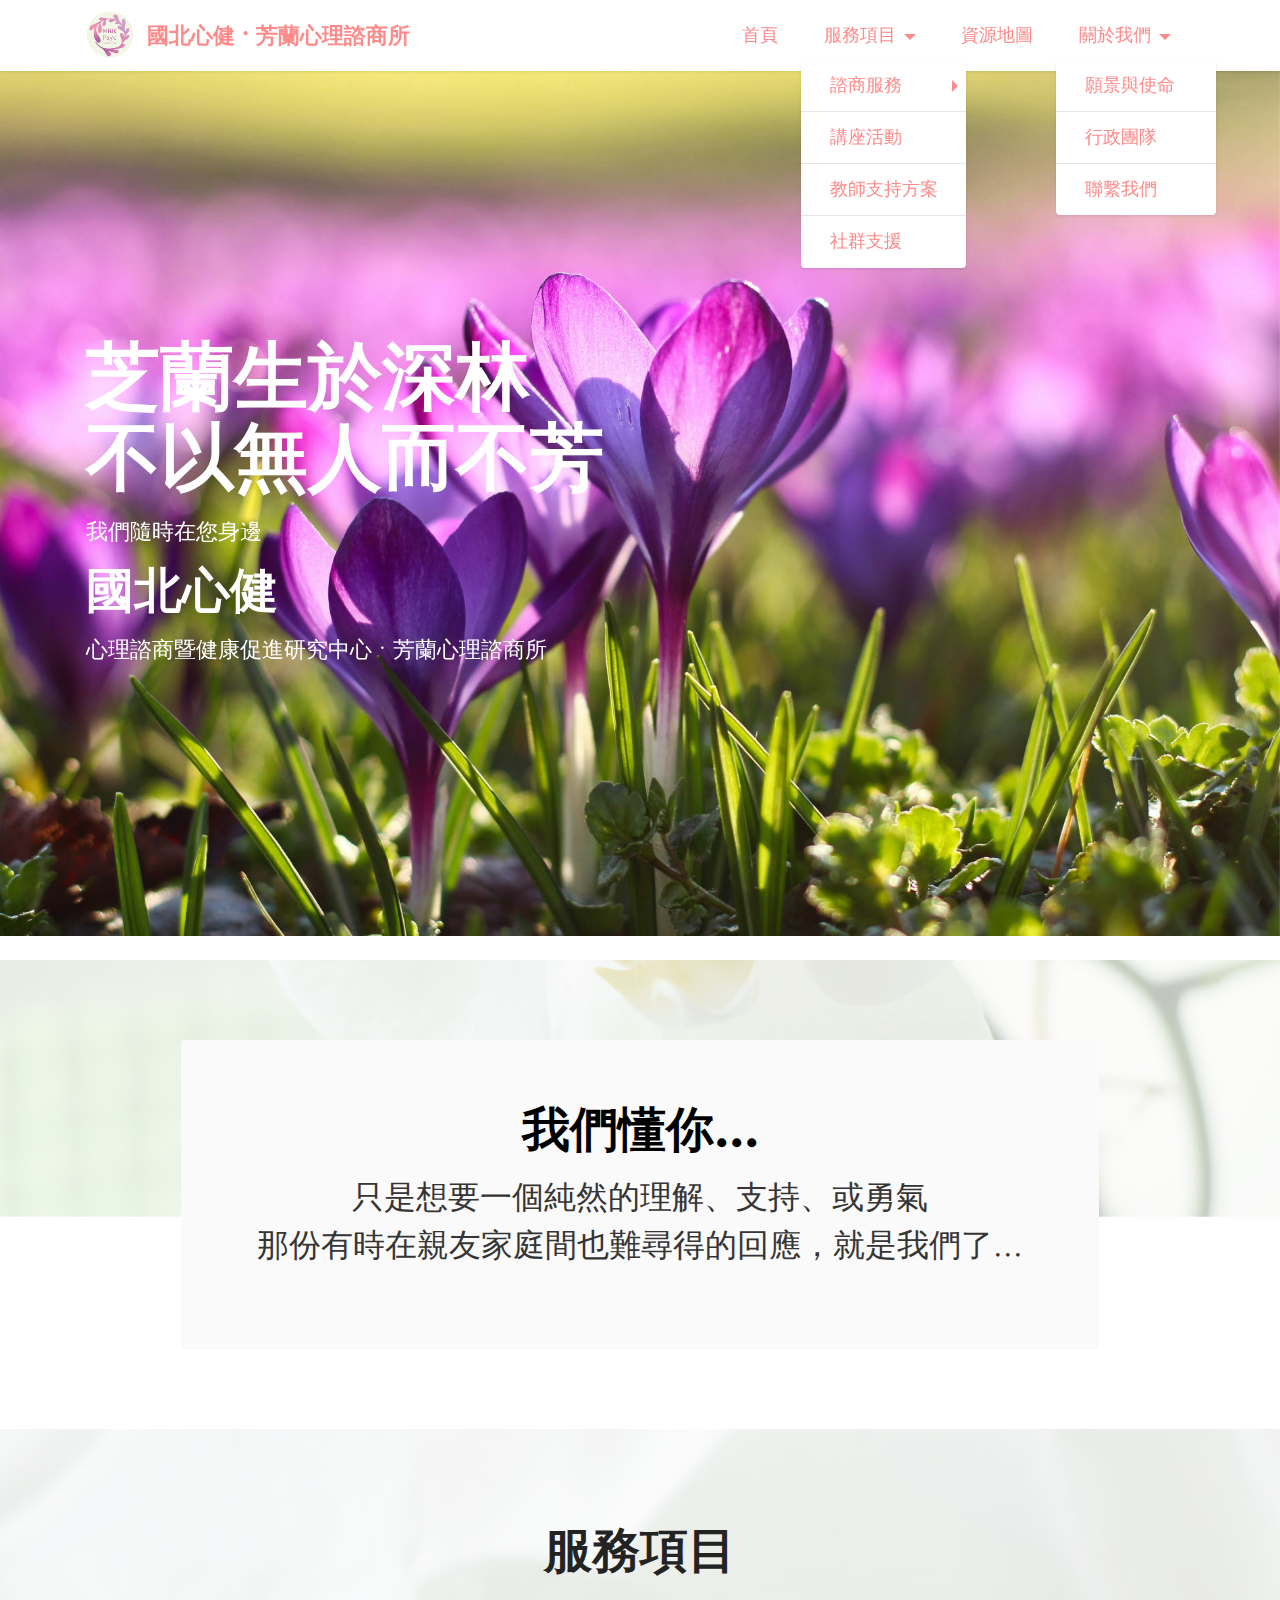
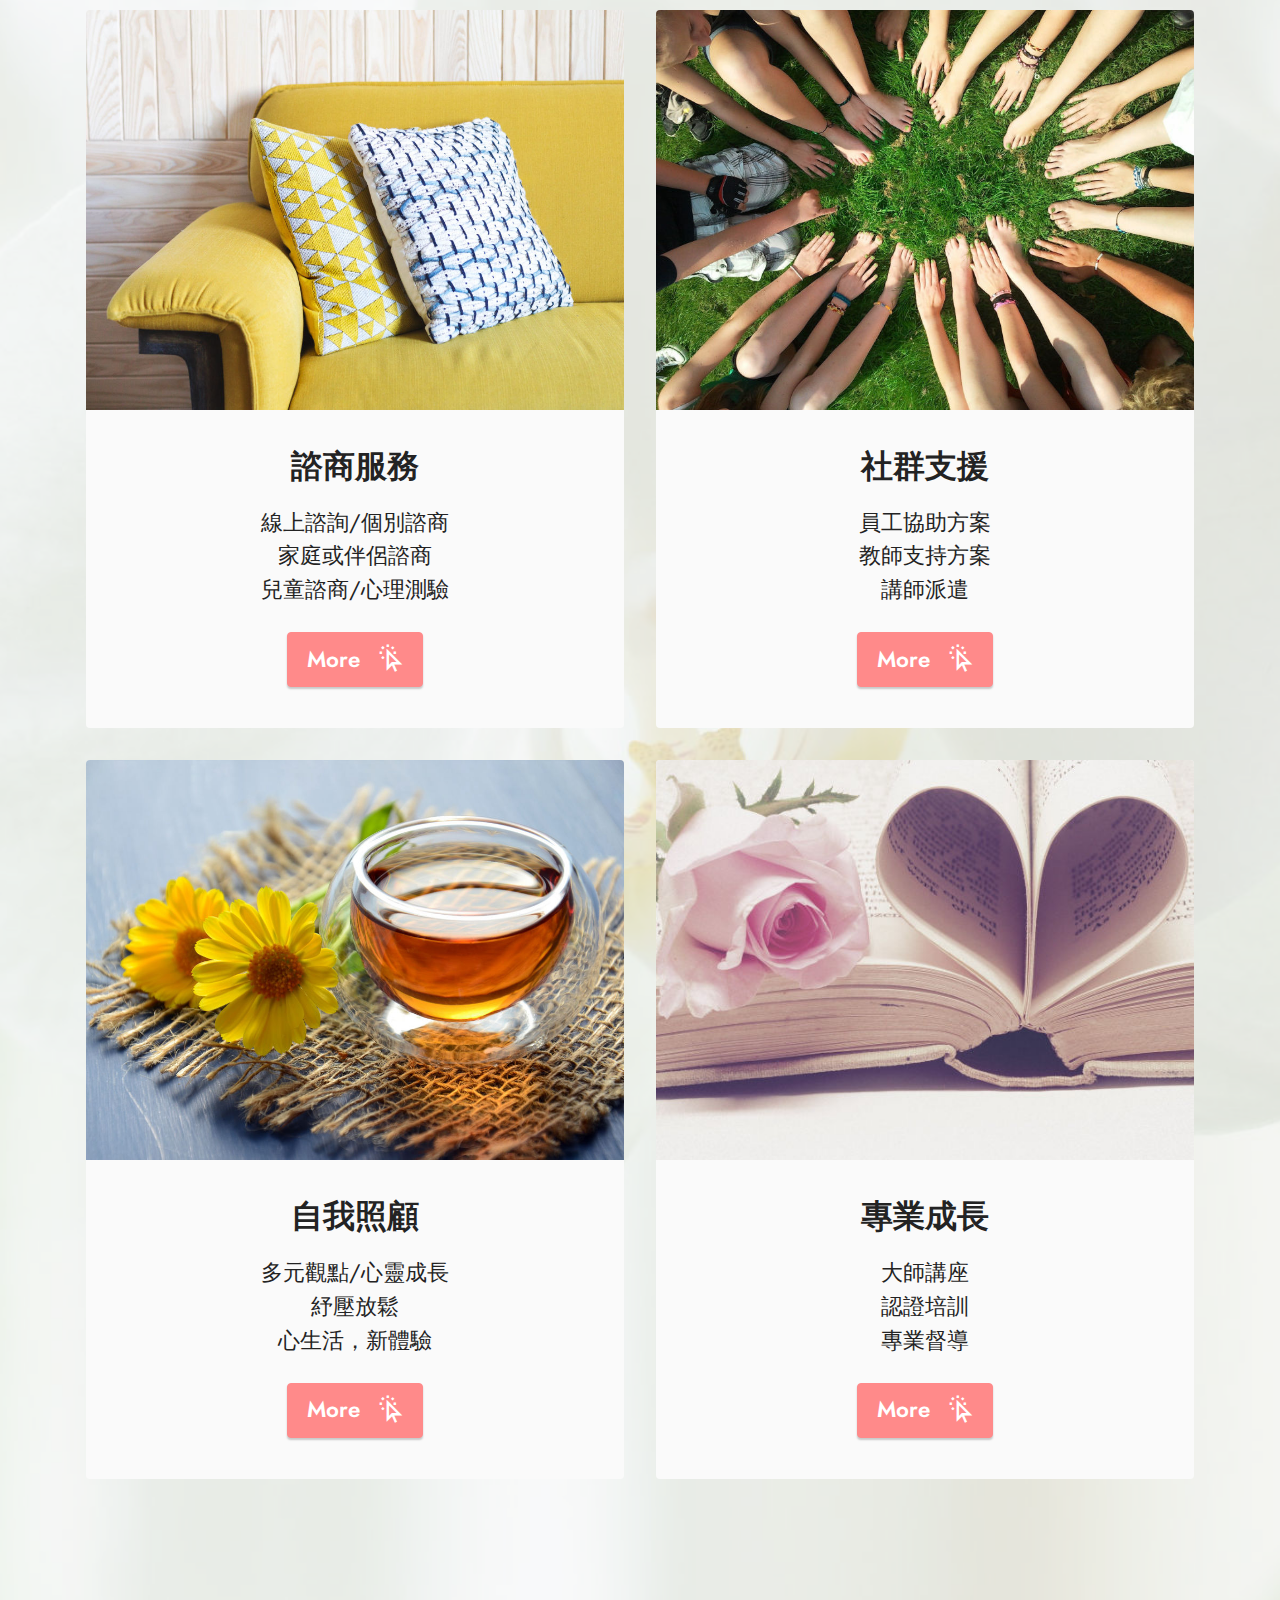
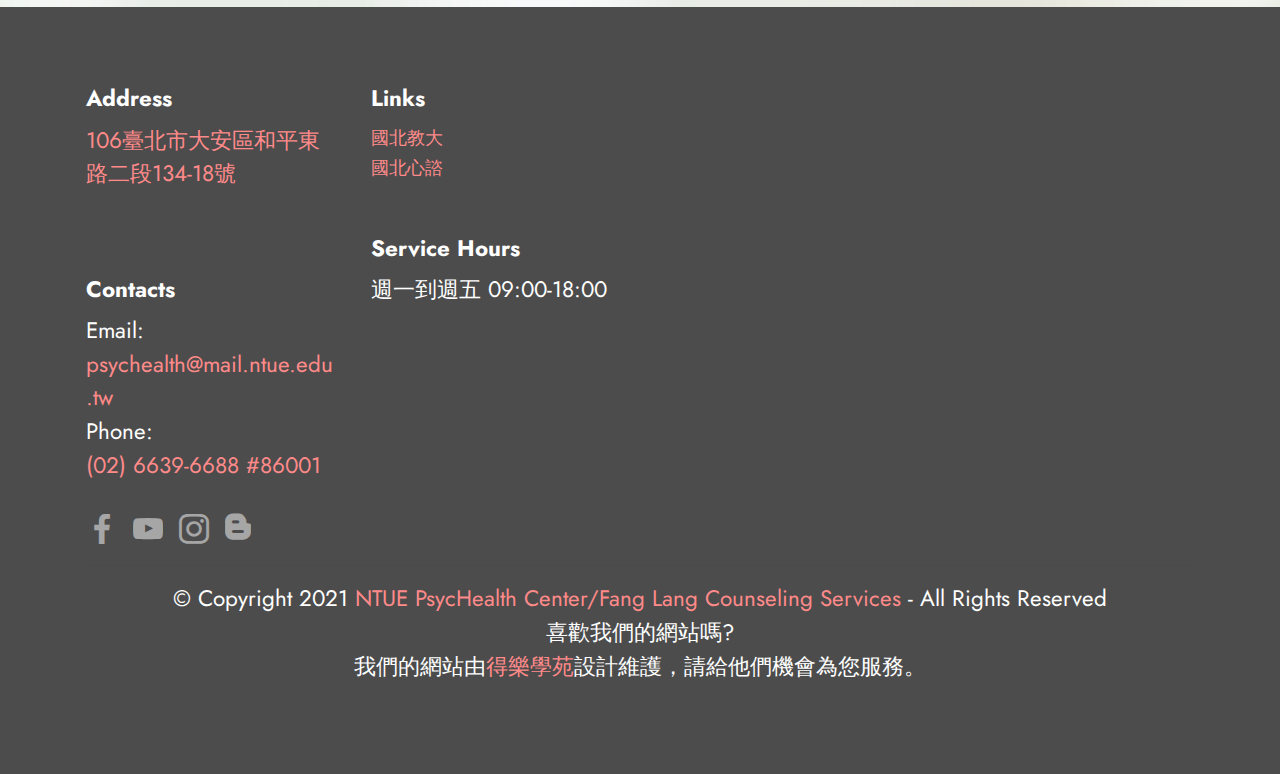
<file: index.html>
<!DOCTYPE html>
<html  lang="en">
<head>
  
  <meta charset="UTF-8">
  <meta http-equiv="X-UA-Compatible" content="IE=edge">
  
  <meta name="twitter:card" content="summary_large_image"/>
  <meta name="twitter:image:src" content="assets/images/index-meta.png">
  <meta property="og:image" content="assets/images/index-meta.png">
  <meta name="twitter:title" content="國北心健">
  <meta name="viewport" content="width=device-width, initial-scale=1, minimum-scale=1">
  <link rel="shortcut icon" href="assets/images/logo-01.svg" type="image/x-icon">
  <meta name="description" content="">
  
  
  <title>國北心健</title>
  <link rel="stylesheet" href="assets/web/assets/mobirise-icons2/mobirise2.css">
  <link rel="stylesheet" href="assets/bootstrap/css/bootstrap.min.css">
  <link rel="stylesheet" href="assets/bootstrap/css/bootstrap-grid.min.css">
  <link rel="stylesheet" href="assets/bootstrap/css/bootstrap-reboot.min.css">
  <link rel="stylesheet" href="assets/parallax/jarallax.css">
  <link rel="stylesheet" href="assets/dropdown/css/style.css">
  <link rel="stylesheet" href="assets/socicon/css/styles.css">
  <link rel="stylesheet" href="assets/theme/css/style.css">
  <link rel="preload" href="https://fonts.googleapis.com/css?family=Jost:100,200,300,400,500,600,700,800,900,100i,200i,300i,400i,500i,600i,700i,800i,900i&display=swap" as="style" onload="this.onload=null;this.rel='stylesheet'">
  <noscript><link rel="stylesheet" href="https://fonts.googleapis.com/css?family=Jost:100,200,300,400,500,600,700,800,900,100i,200i,300i,400i,500i,600i,700i,800i,900i&display=swap"></noscript>
  <link rel="preload" as="style" href="assets/mobirise/css/mbr-additional.css"><link rel="stylesheet" href="assets/mobirise/css/mbr-additional.css" type="text/css">
  
  
  
  
</head>
<body>
  
  <section data-bs-version="5.1" class="menu menu1 cid-sPrVpOIwL7" once="menu" id="menu1-2h">
    

    <nav class="navbar navbar-dropdown navbar-fixed-top navbar-expand-lg">
        <div class="container">
            <div class="navbar-brand">
                <span class="navbar-logo">
                    <a href="index.html">
                        <img src="assets/images/logo-95x94.png" alt="" style="height: 3rem;">
                    </a>
                </span>
                <span class="navbar-caption-wrap"><a class="navbar-caption text-success display-7" href="index.html">國北心健 • 芳蘭心理諮商所</a></span>
            </div>
            <button class="navbar-toggler" type="button" data-toggle="collapse" data-bs-toggle="collapse" data-target="#navbarSupportedContent" data-bs-target="#navbarSupportedContent" aria-controls="navbarNavAltMarkup" aria-expanded="false" aria-label="Toggle navigation">
                <div class="hamburger">
                    <span></span>
                    <span></span>
                    <span></span>
                    <span></span>
                </div>
            </button>
            <div class="collapse navbar-collapse" id="navbarSupportedContent">
                <ul class="navbar-nav nav-dropdown nav-right" data-app-modern-menu="true"><li class="nav-item"><a class="nav-link link text-success display-4" href="index.html#top">首頁</a></li>
                    
                    <li class="nav-item dropdown open"><a class="nav-link link dropdown-toggle text-success show display-4" href="#" data-toggle="dropdown-submenu" data-bs-toggle="dropdown" data-bs-auto-close="outside" aria-expanded="true">服務項目</a><div class="dropdown-menu show" aria-labelledby="dropdown-undefined" data-bs-popper="none"><div class="dropdown"><a class="dropdown-item dropdown-toggle text-success display-4" href="#" data-toggle="dropdown-submenu" data-bs-toggle="dropdown" data-bs-auto-close="outside" aria-expanded="false">諮商服務</a><div class="dropdown-menu dropdown-submenu" aria-labelledby="dropdown-undefined"><a class="dropdown-item text-success display-4" href="page4.html#服務內容">服務內容</a><a class="dropdown-item text-success display-4" href="page4.html#心理諮商服務流程">服務流程</a><a class="dropdown-item text-success display-4" href="page4.html#諮商Q&A">諮商Q&amp;A</a></div></div><a class="dropdown-item show text-success display-4" href="page6.html#top" data-bs-auto-close="outside" aria-expanded="false">講座活動</a><a class="dropdown-item show text-success display-4" href="page6.html#教師支持方案" data-bs-auto-close="outside" aria-expanded="false">教師支持方案<br></a><a class="dropdown-item show text-success display-4" href="page5.html" data-bs-auto-close="outside" aria-expanded="false">社群支援</a></div>
                    </li><li class="nav-item"><a class="nav-link link text-success display-4" href="page2.html">資源地圖</a></li><li class="nav-item dropdown"><a class="nav-link link dropdown-toggle text-success show display-4" href="#" data-toggle="dropdown-submenu" data-bs-toggle="dropdown" data-bs-auto-close="outside" aria-expanded="false">關於我們</a><div class="dropdown-menu show" aria-labelledby="dropdown-undefined" data-bs-popper="none"><a class="dropdown-item text-success display-4" href="page3.html#願景與使命">願景與使命</a><a class="dropdown-item text-success display-4" href="page3.html#行政團隊">行政團隊</a><a class="dropdown-item text-success display-4" href="page3.html#連繫我們">聯繫我們</a></div></li></ul>
                
                
            </div>
        </div>
    </nav>
</section>

<section data-bs-version="5.1" class="header1 cid-sM4gYycpMh mbr-fullscreen mbr-parallax-background" id="header1-1">

    

    

    <div class="container">
        <div class="row">
            <div class="col-12 col-lg-8">
                <h1 class="mbr-section-title mbr-fonts-style mb-3 display-1"><strong>芝蘭生於深林</strong><br><strong>不以無人而不芳</strong><strong><br></strong></h1>
                <p class="mbr-text mbr-fonts-style display-7">我們隨時在您身邊</p>
                <h2 class="mbr-section-subtitle mbr-fonts-style mb-3 display-2"><strong>
                        國北心健
                    </strong></h2>
                <p class="mbr-text mbr-fonts-style display-7">
                    心理諮商暨健康促進研究中心 • 芳蘭心理諮商所</p>
                
            </div>
        </div>
    </div>
</section>

<section data-bs-version="5.1" class="content15 cid-sM5eNSsK0U mbr-parallax-background" id="content15-9">

    

    <div class="mbr-overlay" style="opacity: 0.7; background-color: rgb(255, 255, 255);">
    </div>
    <div class="container">
        <div class="row justify-content-center">
            <div class="card col-md-12 col-lg-10">
                <div class="card-wrapper">
                    <div class="card-box align-left">
                        <h4 class="card-title mbr-fonts-style mbr-white mb-3 display-2">
                            <strong>我們懂你...</strong></h4>
                        <p class="mbr-text mbr-fonts-style display-5">只是想要一個純然的理解、支持、或勇氣
<br>那份有時在親友家庭間也難尋得的回應，就是我們了...</p>
                        
                    </div>
                </div>
            </div>
        </div>
    </div>
</section>

<section data-bs-version="5.1" class="gallery3 cid-sM4heqoXi6" id="服務項目">
    
    <div class="mbr-overlay"></div>
    <div class="container">
        <div class="mbr-section-head">
            <h4 class="mbr-section-title mbr-fonts-style align-center mb-0 display-2">
                <strong>服務項目</strong>
            </h4>
            
        </div>
        <div class="row mt-4">
            <div class="item features-image сol-12 col-md-6 col-lg-6">
                <div class="item-wrapper">
                    <div class="item-img">
                        <img src="assets/images/qa-1076x717.jpg" alt="">
                    </div>
                    <div class="item-content">
                        <h5 class="item-title mbr-fonts-style display-5">
                            <strong>諮商服務</strong>
                        </h5>
                        
                        <p class="mbr-text mbr-fonts-style mt-3 display-7">線上諮詢/個別諮商
<br>家庭或伴侶諮商
<br>兒童諮商/​心理測驗<br></p>
                    </div>
                    <div class="mbr-section-btn item-footer mt-2"><a href="page4.html" class="btn item-btn btn-success display-7" target="_blank"><span class="mobi-mbri mobi-mbri-cursor-click mbr-iconfont mbr-iconfont-btn"></span>More&nbsp;</a></div>
                </div>
            </div>
            <div class="item features-image сol-12 col-md-6 col-lg-6">
                <div class="item-wrapper">
                    <div class="item-img">
                        <img src="assets/images/mbr-816x612.jpg" alt="">
                    </div>
                    <div class="item-content">
                        <h5 class="item-title mbr-fonts-style display-5">
                            <strong>社群支援</strong>
                        </h5>
                        
                        <p class="mbr-text mbr-fonts-style mt-3 display-7">員工協助方案
<br>教師支持方案
<br>講師派遣<br></p>
                    </div>
                    <div class="mbr-section-btn item-footer mt-2"><a href="page5.html" class="btn item-btn btn-success display-7" target="_blank"><span class="mobi-mbri mobi-mbri-cursor-click mbr-iconfont mbr-iconfont-btn"></span>More&nbsp;</a></div>
                </div>
            </div>
            <div class="item features-image сol-12 col-md-6 col-lg-6">
                <div class="item-wrapper">
                    <div class="item-img">
                        <img src="assets/images/mbr-1076x747.jpg" alt="">
                    </div>
                    <div class="item-content">
                        <h5 class="item-title mbr-fonts-style display-5">
                            <strong>自我照顧</strong>
                        </h5>
                        
                        <p class="mbr-text mbr-fonts-style mt-3 display-7">多元觀點​/心靈成長
<br>紓壓放鬆
<br>心生活，新體驗<br></p>
                    </div>
                    <div class="mbr-section-btn item-footer mt-2"><a href="page6.html#自我照顧" class="btn item-btn btn-success display-7" target="_blank"><span class="mobi-mbri mobi-mbri-cursor-click mbr-iconfont mbr-iconfont-btn"></span>More&nbsp;</a></div>
                </div>
            </div>
            <div class="item features-image сol-12 col-md-6 col-lg-6">
                <div class="item-wrapper">
                    <div class="item-img">
                        <img src="assets/images/mbr-596x447.jpg" alt="" title="">
                    </div>
                    <div class="item-content">
                        <h5 class="item-title mbr-fonts-style display-5">
                            <strong>專業成長</strong>
                        </h5>
                        
                        <p class="mbr-text mbr-fonts-style mt-3 display-7">大師講座
<br>認證培訓
<br>​專業督導<br></p>
                    </div>
                    <div class="mbr-section-btn item-footer mt-2"><a href="page6.html#專業成長" class="btn item-btn btn-success display-7" target="_blank"><span class="mobi-mbri mobi-mbri-cursor-click mbr-iconfont mbr-iconfont-btn"></span>More&nbsp;</a></div>
                </div>
            </div>
        </div>
    </div>
</section>

<section data-bs-version="5.1" class="footer6 cid-sMb2CddKvz mbr-parallax-background" once="footers" id="footer6-28">

    

    <div class="mbr-overlay" style="opacity: 0.7; background-color: rgb(0, 0, 0);"></div>

    <div class="container">
        <div class="row content mbr-white">
            <div class="col-12 col-md-3 mbr-fonts-style display-7">
                <h5 class="mbr-section-subtitle mbr-fonts-style mb-2 display-7">
                    <strong>Address</strong>
                </h5>
                <p class="mbr-text mbr-fonts-style display-7"><a href="https://goo.gl/maps/BftyVi6FdvNdYYbw5" class="text-success" target="_blank">106臺北市大安區和平東路二段134-18號</a></p> <br>
                <h5 class="mbr-section-subtitle mbr-fonts-style mb-2 mt-4 display-7">
                    <strong>Contacts</strong>
                </h5>
                <p class="mbr-text mbr-fonts-style mb-4 display-7">
                    Email: <a href="mailto:psychealth@mail.ntue.edu.tw" class="text-success">psychealth@mail.ntue.edu.tw</a> <br>
                    Phone:<br> <a href="tel:(02) 6639-6688 #86001" class="text-success">(02) 6639-6688 #86001</a><br></p>
            </div>
            <div class="col-12 col-md-3 mbr-fonts-style display-7">
                <h5 class="mbr-section-subtitle mbr-fonts-style mb-2 display-7">
                    <strong>Links</strong>
                </h5>
                <ul class="list mbr-fonts-style mb-4 display-4">
                    <li class="mbr-text item-wrap"><a href="https://www.ntue.edu.tw/" class="text-success" target="_blank">國北教大</a></li>
                    <li class="mbr-text item-wrap"><a href="https://pac.ntue.edu.tw/" class="text-success" target="_blank">國北心諮</a></li>
                </ul>
                <h5 class="mbr-section-subtitle mbr-fonts-style mb-2 mt-5 display-7"><strong>Service Hours</strong></h5>
                <p class="mbr-text mbr-fonts-style mb-4 display-7">
                    週一到週五 09:00-18:00
                </p>
            </div>
            <div class="col-12 col-md-6">
                <div class="google-map"><iframe frameborder="0" style="border:0" src="https://www.google.com/maps/embed/v1/place?key=AIzaSyCNveGQ9bfpKFwWzQLLftrR9hNiHwdqQG8&amp;q=國北心健" allowfullscreen=""></iframe></div>
            </div>
            <div class="col-md-6">
                <div class="social-list align-left">
                    <div class="soc-item">
                        <a href="https://www.facebook.com/NTUEPsycHealth" target="_blank">
                            <span class="mbr-iconfont mbr-iconfont-social socicon-facebook socicon" style="font-size: 30px;"></span>
                        </a>
                    </div>
                    <div class="soc-item">
                       <a href="https://www.youtube.com/channel/UCOvg7OqARxrU2XVtvmBgzjw/featured" target="_blank">
                            <span class="mbr-iconfont mbr-iconfont-social socicon-youtube socicon" style="font-size: 30px;"></span>
                        </a>
                    </div>
                    <div class="soc-item">
                         <a href="https://www.instagram.com/" target="_blank">
                            <span class="mbr-iconfont mbr-iconfont-social socicon-instagram socicon" style="font-size: 30px;"></span>
                        </a>
                    </div>
                    <div class="soc-item">
                        
                            <a href="https://www.blogger.com/about/" target="_blank"><span class="mbr-iconfont mbr-iconfont-social socicon-blogger socicon" style="font-size: 26px;"></span></a>
                        
                    </div>
                    
                    
                </div>
            </div>
        </div>
        <div class="footer-lower">
            <div class="media-container-row">
                <div class="col-sm-12">
                    <hr>
                </div>
            </div>
            <div class="col-sm-12 copyright pl-0">
                <p class="mbr-text mbr-fonts-style mbr-white display-7">
                    © Copyright 2021 <a href="index.html" class="text-success">NTUE PsycHealth Center/Fang Lang Counseling Services</a> - All Rights Reserved<br>喜歡我們的網站嗎?
<br>我們的網站由<a href="https://dler.hopefulcityco.com/" class="text-success" target="_blank">得樂學苑</a>設計維護，請給他們機會為您服務。<br></p>
            </div>
        </div>
    </div>
</section><section id="top-1" hidden><a href="https://mobirise.site"></a></section><script src="assets/bootstrap/js/bootstrap.bundle.min.js"></script>  <script src="assets/parallax/jarallax.js"></script>  <script src="assets/smoothscroll/smooth-scroll.js"></script>  <script src="assets/ytplayer/index.js"></script>  <script src="assets/dropdown/js/navbar-dropdown.js"></script>  <script src="assets/theme/js/script.js"></script>  
  
  
</body>
</html>
</file>
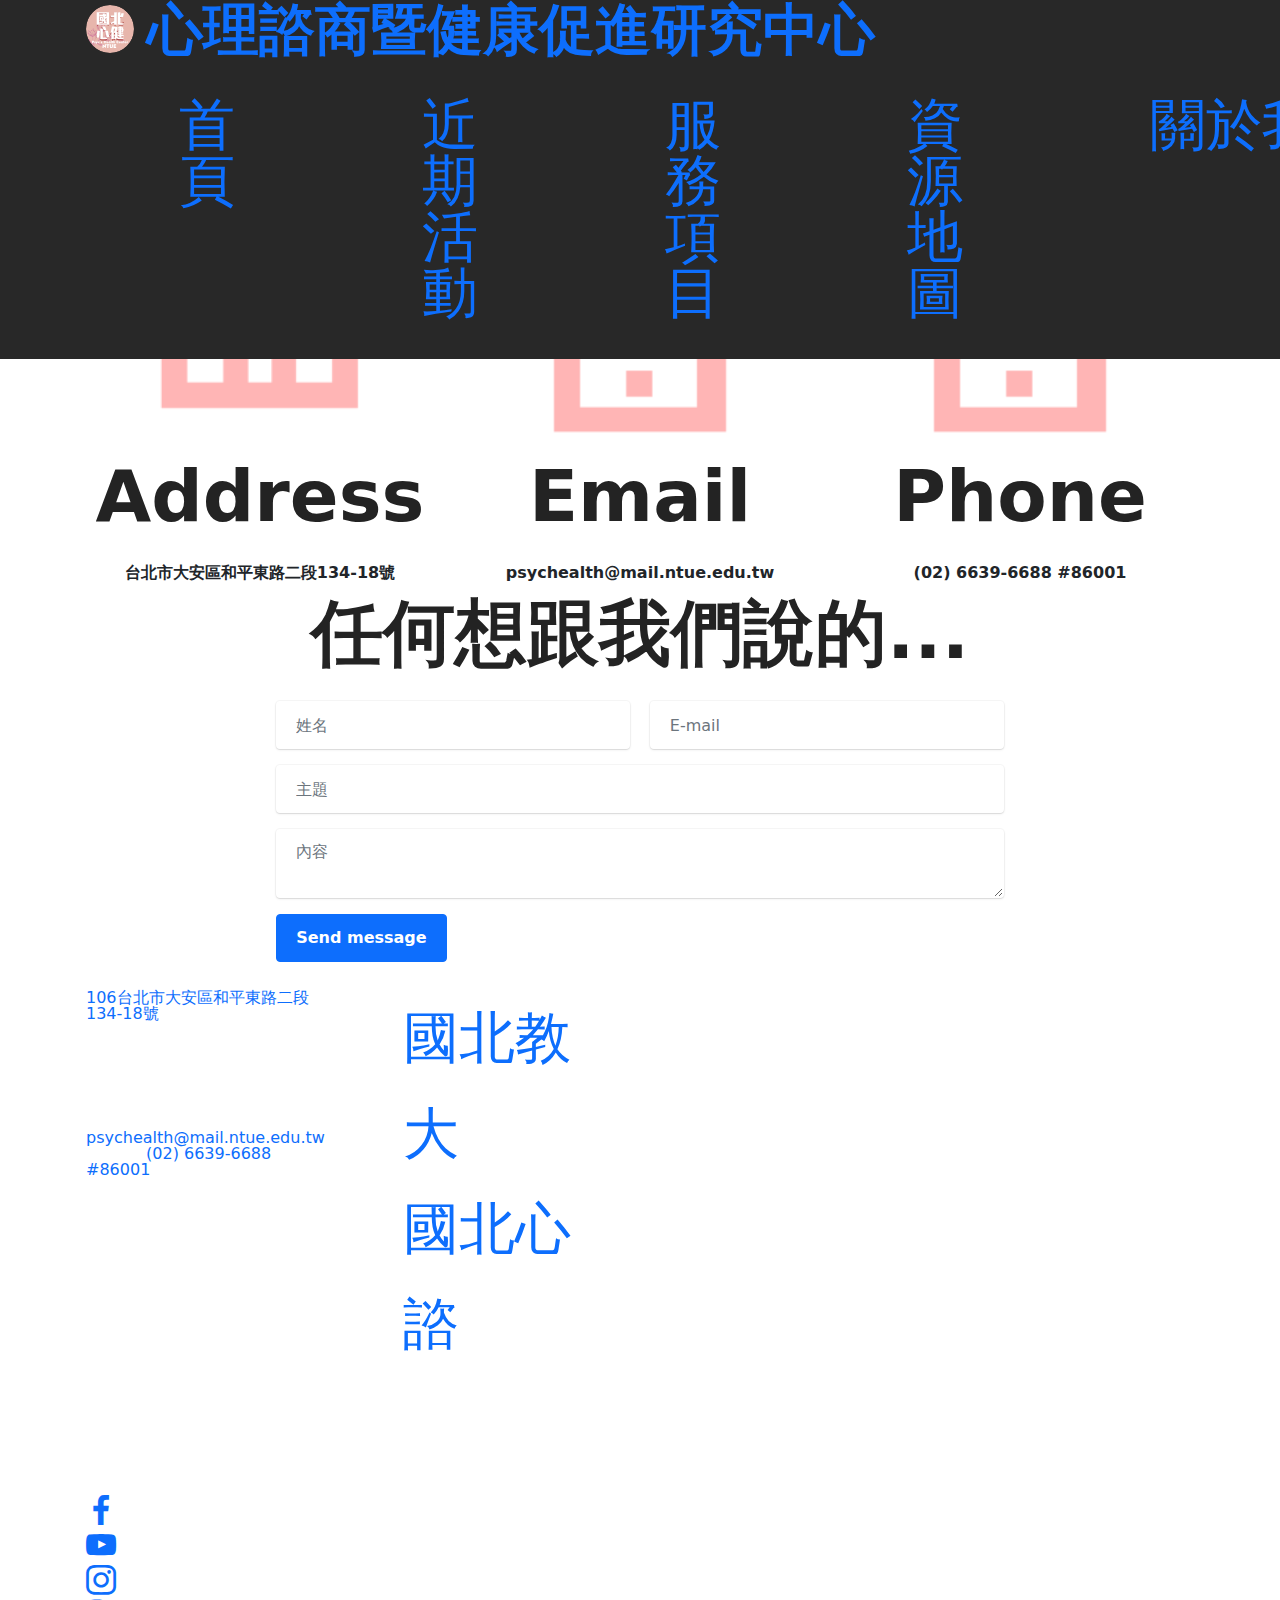
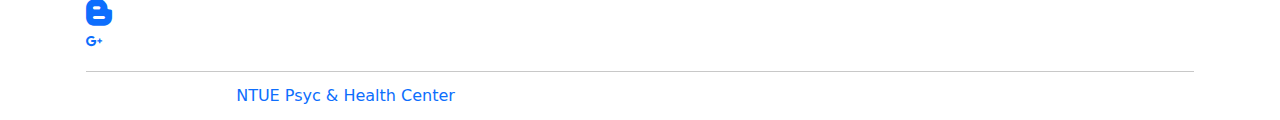
<file: page1.html>
<!DOCTYPE html>
<html  lang="en">
<head>
  
  <meta charset="UTF-8">
  <meta http-equiv="X-UA-Compatible" content="IE=edge">
  
  <meta name="viewport" content="width=device-width, initial-scale=1, minimum-scale=1">
  <link rel="shortcut icon" href="assets/images/phc-logo-2.svg" type="image/x-icon">
  <meta name="description" content="">
  
  
  <title>聯繫我們</title>
  <link rel="stylesheet" href="assets/web/assets/mobirise-icons2/mobirise2.css">
  <link rel="stylesheet" href="assets/bootstrap/css/bootstrap.min.css">
  <link rel="stylesheet" href="assets/bootstrap/css/bootstrap-grid.min.css">
  <link rel="stylesheet" href="assets/bootstrap/css/bootstrap-reboot.min.css">
  <link rel="stylesheet" href="assets/dropdown/css/style.css">
  <link rel="stylesheet" href="assets/socicon/css/styles.css">
  <link rel="stylesheet" href="assets/theme/css/style.css">
  <link rel="stylesheet" href="assets/recaptcha.css">
  <link rel="preload" href="https://fonts.googleapis.com/css?family=Jost:100,200,300,400,500,600,700,800,900,100i,200i,300i,400i,500i,600i,700i,800i,900i&display=swap" as="style" onload="this.onload=null;this.rel='stylesheet'">
  <noscript><link rel="stylesheet" href="https://fonts.googleapis.com/css?family=Jost:100,200,300,400,500,600,700,800,900,100i,200i,300i,400i,500i,600i,700i,800i,900i&display=swap"></noscript>
  <link rel="preload" as="style" href="assets/mobirise/css/mbr-additional.css"><link rel="stylesheet" href="assets/mobirise/css/mbr-additional.css" type="text/css">
  
  
  
  

</head>
<body>
  
  <section data-bs-version="5.1" class="menu menu2 cid-sM4gSj4D0w" once="menu" id="menu2-b">
    
    <nav class="navbar navbar-dropdown navbar-fixed-top navbar-expand-lg">
        <div class="container">
            <div class="navbar-brand">
                <span class="navbar-logo">
                    <a href="index.html">
                        <img src="assets/images/phc-logo-2.svg" alt="" style="height: 3rem;">
                    </a>
                </span>
                <span class="navbar-caption-wrap"><a class="navbar-caption text-primary display-4" href="index.html">心理諮商暨健康促進研究中心</a></span>
            </div>
            <button class="navbar-toggler" type="button" data-toggle="collapse" data-bs-toggle="collapse" data-target="#navbarSupportedContent" data-bs-target="#navbarSupportedContent" aria-controls="navbarNavAltMarkup" aria-expanded="false" aria-label="Toggle navigation">
                <div class="hamburger">
                    <span></span>
                    <span></span>
                    <span></span>
                    <span></span>
                </div>
            </button>
            <div class="collapse navbar-collapse" id="navbarSupportedContent">
                <ul class="navbar-nav nav-dropdown nav-right" data-app-modern-menu="true"><li class="nav-item"><a class="nav-link link text-primary display-4" href="#">首頁</a></li>
                    <li class="nav-item"><a class="nav-link link text-primary display-4" href="index.html#近期活動">近期活動</a></li>
                    <li class="nav-item"><a class="nav-link link text-primary display-4" href="index.html#服務項目">服務項目</a></li><li class="nav-item"><a class="nav-link link text-primary display-4" href="page2.html">資源地圖</a></li><li class="nav-item dropdown open"><a class="nav-link link text-primary dropdown-toggle display-4" href="#" data-toggle="dropdown-submenu" data-bs-toggle="dropdown" data-bs-auto-close="outside" aria-expanded="true">關於我們</a><div class="dropdown-menu" aria-labelledby="dropdown-undefined"><a class="text-primary dropdown-item display-4" href="page3.html#願景與使命">願景與使命</a><a class="text-primary show dropdown-item display-4" href="page3.html#行政團隊" data-bs-auto-close="outside" aria-expanded="false">行政團隊</a><a class="text-primary show dropdown-item display-4" href="page3.html#兼任心理師" data-bs-auto-close="outside" aria-expanded="false">兼任心理師</a><a class="text-primary dropdown-item display-4" href="page3.html#連繫我們" data-bs-auto-close="outside" aria-expanded="false">連繫我們</a></div>
                    </li></ul>
                <div class="icons-menu">
                    <a class="iconfont-wrapper" href="https://www.facebook.com/NTUEPsycHealth" target="_blank">
                        <span class="p-2 mbr-iconfont socicon-facebook socicon" style="color: rgb(68, 121, 217); fill: rgb(68, 121, 217);"></span>
                    </a>
                    <a class="iconfont-wrapper" href="https://www.youtube.com/channel/UCOvg7OqARxrU2XVtvmBgzjw/featured" target="_blank">
                        <span class="p-2 mbr-iconfont socicon-youtube socicon" style="color: rgb(228, 63, 63); fill: rgb(228, 63, 63);"></span>
                    </a>
                    <a class="iconfont-wrapper" href="page1.html">
                        <span class="p-2 mbr-iconfont socicon-instagram socicon" style="color: rgb(230, 101, 194); fill: rgb(230, 101, 194);"></span>
                    </a>
                    <a class="iconfont-wrapper" href="https://www.blogger.com/about/" target="_blank">
                        <span class="p-2 mbr-iconfont socicon-blogger socicon" style="color: rgb(249, 99, 43); fill: rgb(249, 99, 43);"></span>
                    </a>
                </div>
                
            </div>
        </div>
    </nav>
</section>

<section data-bs-version="5.1" class="info3 cid-sM6n5Vlxit" id="info3-d">

    

    <div class="mbr-overlay" style="opacity: 0.5; background-color: rgb(0, 0, 0);">
    </div>

    <div class="container">
        <div class="row justify-content-center">
            <div class="card col-12 col-lg-10">
                <div class="card-wrapper">
                    <div class="card-box align-center">
                        <h4 class="card-title mbr-fonts-style align-center mb-4 display-1">
                            <strong>聯繫我們</strong>
                        </h4>
                        
                        
                    </div>
                </div>
            </div>
        </div>
    </div>
</section>

<section data-bs-version="5.1" class="clients2 cid-sM6qMD2i7a" id="clients2-i">

    

    
    <div class="container">
        <div class="row justify-content-center">
            <div class="card col-12 col-md-6 col-lg-4">
                <div class="card-wrapper">
                    <div class="img-wrapper">
                        <a href="https://goo.gl/maps/BftyVi6FdvNdYYbw5" target="_blank"><img src="assets/images/-3-280x280.png" alt=""></a>
                    </div>
                    <div class="card-box align-center">
                        
                        <h5 class="card-title mbr-fonts-style mb-3 display-2">
                            <strong>Address</strong>
                        </h5>
                        
                        <div class="mbr-section-btn mt-3"><a class="btn btn-primary-outline display-4" href="https://goo.gl/maps/BftyVi6FdvNdYYbw5" target="_blank">台北市大安區和平東路二段134-18號</a></div>
                    </div>
                </div>
            </div>
            <div class="card col-12 col-md-6 col-lg-4">
                <div class="card-wrapper">
                    <div class="img-wrapper">
                        <a href="mailto:psychealth@mail.ntue.edu.tw"><img src="assets/images/-03-1-280x280.png" alt=""></a>
                    </div>
                    <div class="card-box align-center">
                        
                        <h5 class="card-title mbr-fonts-style mb-3 display-2">
                            <strong>Email</strong>
                        </h5>
                        
                        <div class="mbr-section-btn mt-3"><a class="btn btn-primary-outline display-4" href="mailto:psychealth@mail.ntue.edu.tw">psychealth@mail.ntue.edu.tw</a></div>
                    </div>
                </div>
            </div>
            <div class="card col-12 col-md-6 col-lg-4">
                <div class="card-wrapper">
                    <div class="img-wrapper">
                        <a href="tel:(02) 6639-6688 #86001"><img src="assets/images/-03-1-280x280.png" alt=""></a>
                    </div>
                    <div class="card-box align-center">
                        
                        <h5 class="card-title mbr-fonts-style mb-3 display-2">
                            <strong>Phone</strong>
                        </h5>
                        
                        <div class="mbr-section-btn mt-3"><a class="btn btn-primary-outline display-4" href="tel:​(02) 6639-6688 #86001">​(02) 6639-6688 #86001</a></div>
                    </div>
                </div>
            </div>
  
        </div>
    </div>
</section>

<section data-bs-version="5.1" class="form5 cid-sM6o7NxWB5" id="form5-f">
    
    
    <div class="container">
        <div class="mbr-section-head">
            <h3 class="mbr-section-title mbr-fonts-style align-center mb-0 display-2">
                <strong>任何想跟我們說的...</strong>
            </h3>
            
        </div>
        <div class="row justify-content-center mt-4">
            <div class="col-lg-8 mx-auto mbr-form" data-form-type="formoid">
                <form action="https://mobirise.eu/" method="POST" class="mbr-form form-with-styler" data-form-title="Form Name"><input type="hidden" name="email" data-form-email="true" value="zu2gCMzYBlkErXh4k4H6pVezv/sNfmWl6lJ7hOBVHa4WhHxUC+xrIfgl7hk6cKlPNzcOA+cSCXEfJCtw+CpXOo+Rg7bGC4JW0A3QuPFHM9AkdjSZCEIX4Sxcdyi18EJr.H8o60mbR0yOGabtS+r8w0rmDEGSV81ccD8E0nMayfjrGNrjh+b2rHJ5Pmqmv5F16lNE7LwiSOzV3z1DkN1tpBM3qcULqpWgtL5xOUJpjNteDXEy12fc/U81vBsbEsJz7">
                    <div class="row">
                        <div hidden="hidden" data-form-alert="" class="alert alert-success col-12">感謝您與我們聯繫～我們會盡快回覆！</div>
                        <div hidden="hidden" data-form-alert-danger="" class="alert alert-danger col-12">Oops...! some
                            problem!</div>
                    </div>
                    <div class="dragArea row">
                        <div class="col-md col-sm-12 form-group mb-3" data-for="name">
                            <input type="text" name="name" placeholder="姓名" data-form-field="name" class="form-control" value="" id="name-form5-f">
                        </div>
                        <div class="col-md col-sm-12 form-group mb-3" data-for="email">
                            <input type="email" name="email" placeholder="E-mail" data-form-field="email" class="form-control" value="" id="email-form5-f">
                        </div>
                        <div class="col-12 form-group mb-3" data-for="url">
                            <input type="url" name="url" placeholder="主題" data-form-field="url" class="form-control" value="" id="url-form5-f">
                        </div>
                        <div class="col-12 form-group mb-3" data-for="textarea">
                            <textarea name="textarea" placeholder="內容" data-form-field="textarea" class="form-control" id="textarea-form5-f"></textarea>
                        </div>
                        <div class="col-lg-12 col-md-12 col-sm-12 align-center mbr-section-btn">
                            <button type="submit" class="btn btn-primary display-4">Send message</button>
                        </div>
                    </div>
                </form>
            </div>
        </div>
    </div>
</section>

<section data-bs-version="5.1" class="footer6 cid-sM4hZkcmjw" once="footers" id="footer6-c">

    

    

    <div class="container">
        <div class="row content mbr-white">
            <div class="col-12 col-md-3 mbr-fonts-style display-7">
                <h5 class="mbr-section-subtitle mbr-fonts-style mb-2 display-7">
                    <strong>Address</strong>
                </h5>
                <p class="mbr-text mbr-fonts-style display-7"><a href="https://goo.gl/maps/BftyVi6FdvNdYYbw5" class="text-primary" target="_blank">106台北市大安區和平東路二段134-18號</a></p> <br>
                <h5 class="mbr-section-subtitle mbr-fonts-style mb-2 mt-4 display-7">
                    <strong>Contacts</strong>
                </h5>
                <p class="mbr-text mbr-fonts-style mb-4 display-7">
                    Email: <a href="mailto:psychealth@mail.ntue.edu.tw" class="text-primary">psychealth@mail.ntue.edu.tw</a> <br>
                    Phone: <a href="tel:(02) 6639-6688 #86001" class="text-primary">(02) 6639-6688 #86001</a><br></p>
            </div>
            <div class="col-12 col-md-3 mbr-fonts-style display-7">
                <h5 class="mbr-section-subtitle mbr-fonts-style mb-2 display-7">
                    <strong>Links</strong>
                </h5>
                <ul class="list mbr-fonts-style mb-4 display-4">
                    <li class="mbr-text item-wrap"><a href="https://www.ntue.edu.tw/" class="text-primary" target="_blank">國北教大</a></li>
                    <li class="mbr-text item-wrap"><a href="https://pac.ntue.edu.tw/" class="text-primary" target="_blank">國北心諮</a></li>
                </ul>
                <h5 class="mbr-section-subtitle mbr-fonts-style mb-2 mt-5 display-7"><strong>Service Hours</strong></h5>
                <p class="mbr-text mbr-fonts-style mb-4 display-7">
                    週一到週五 08:00-17:30
                </p>
            </div>
            <div class="col-12 col-md-6">
                <div class="google-map"><iframe frameborder="0" style="border:0" src="https://www.google.com/maps/embed?pb=!1m14!1m8!1m3!1d14461.113607122239!2d121.5446374!3d25.0246244!3m2!1i1024!2i768!4f13.1!3m3!1m2!1s0x0%3A0xeebfb2d71a5025c7!2z5ZyL56uL6Ie65YyX5pWZ6IKy5aSn5a24!5e0!3m2!1szh-TW!2stw!4v1634452533427!5m2!1szh-TW!2stw" allowfullscreen=""></iframe></div>
            </div>
            <div class="col-md-6">
                <div class="social-list align-left">
                    <div class="soc-item">
                        <a href="https://www.facebook.com/NTUEPsycHealth" target="_blank">
                            <span class="mbr-iconfont mbr-iconfont-social socicon-facebook socicon" style="font-size: 30px;"></span>
                        </a>
                    </div>
                    <div class="soc-item">
                       <a href="https://www.youtube.com/channel/UCOvg7OqARxrU2XVtvmBgzjw/featured" target="_blank">
                            <span class="mbr-iconfont mbr-iconfont-social socicon-youtube socicon" style="font-size: 30px;"></span>
                        </a>
                    </div>
                    <div class="soc-item">
                         <a href="https://psychealth7.wixsite.com/healthdemo1/%E8%81%AF%E7%B9%AB%E6%88%91%E5%80%91" target="_blank">
                            <span class="mbr-iconfont mbr-iconfont-social socicon-instagram socicon" style="font-size: 30px;"></span>
                        </a>
                    </div>
                    <div class="soc-item">
                        
                            <a href="https://www.blogger.com/about/" target="_blank"><span class="mbr-iconfont mbr-iconfont-social socicon-blogger socicon" style="font-size: 26px;"></span></a>
                        
                    </div>
                    <div class="soc-item">
                        <a href="https://plus.google.com/u/0/+Mobirise" target="_blank">
                            <span class="socicon-googleplus socicon mbr-iconfont mbr-iconfont-social"></span>
                        </a>
                    </div>
                    
                </div>
            </div>
        </div>
        <div class="footer-lower">
            <div class="media-container-row">
                <div class="col-sm-12">
                    <hr>
                </div>
            </div>
            <div class="col-sm-12 copyright pl-0">
                <p class="mbr-text mbr-fonts-style mbr-white display-7">
                    © Copyright 2021 <a href="index.html" class="text-primary">NTUE Psyc &amp; Health Center</a> - All Rights Reserved</p>
            </div>
        </div>
    </div>
</section>


<script src="assets/bootstrap/js/bootstrap.bundle.min.js"></script>
  <script src="assets/smoothscroll/smooth-scroll.js"></script>
  <script src="assets/ytplayer/index.js"></script>
  <script src="assets/dropdown/js/navbar-dropdown.js"></script>
  <script src="assets/theme/js/script.js"></script>
  <script src="assets/formoid.min.js"></script>
  
  
  

</body>
</html>
</file>
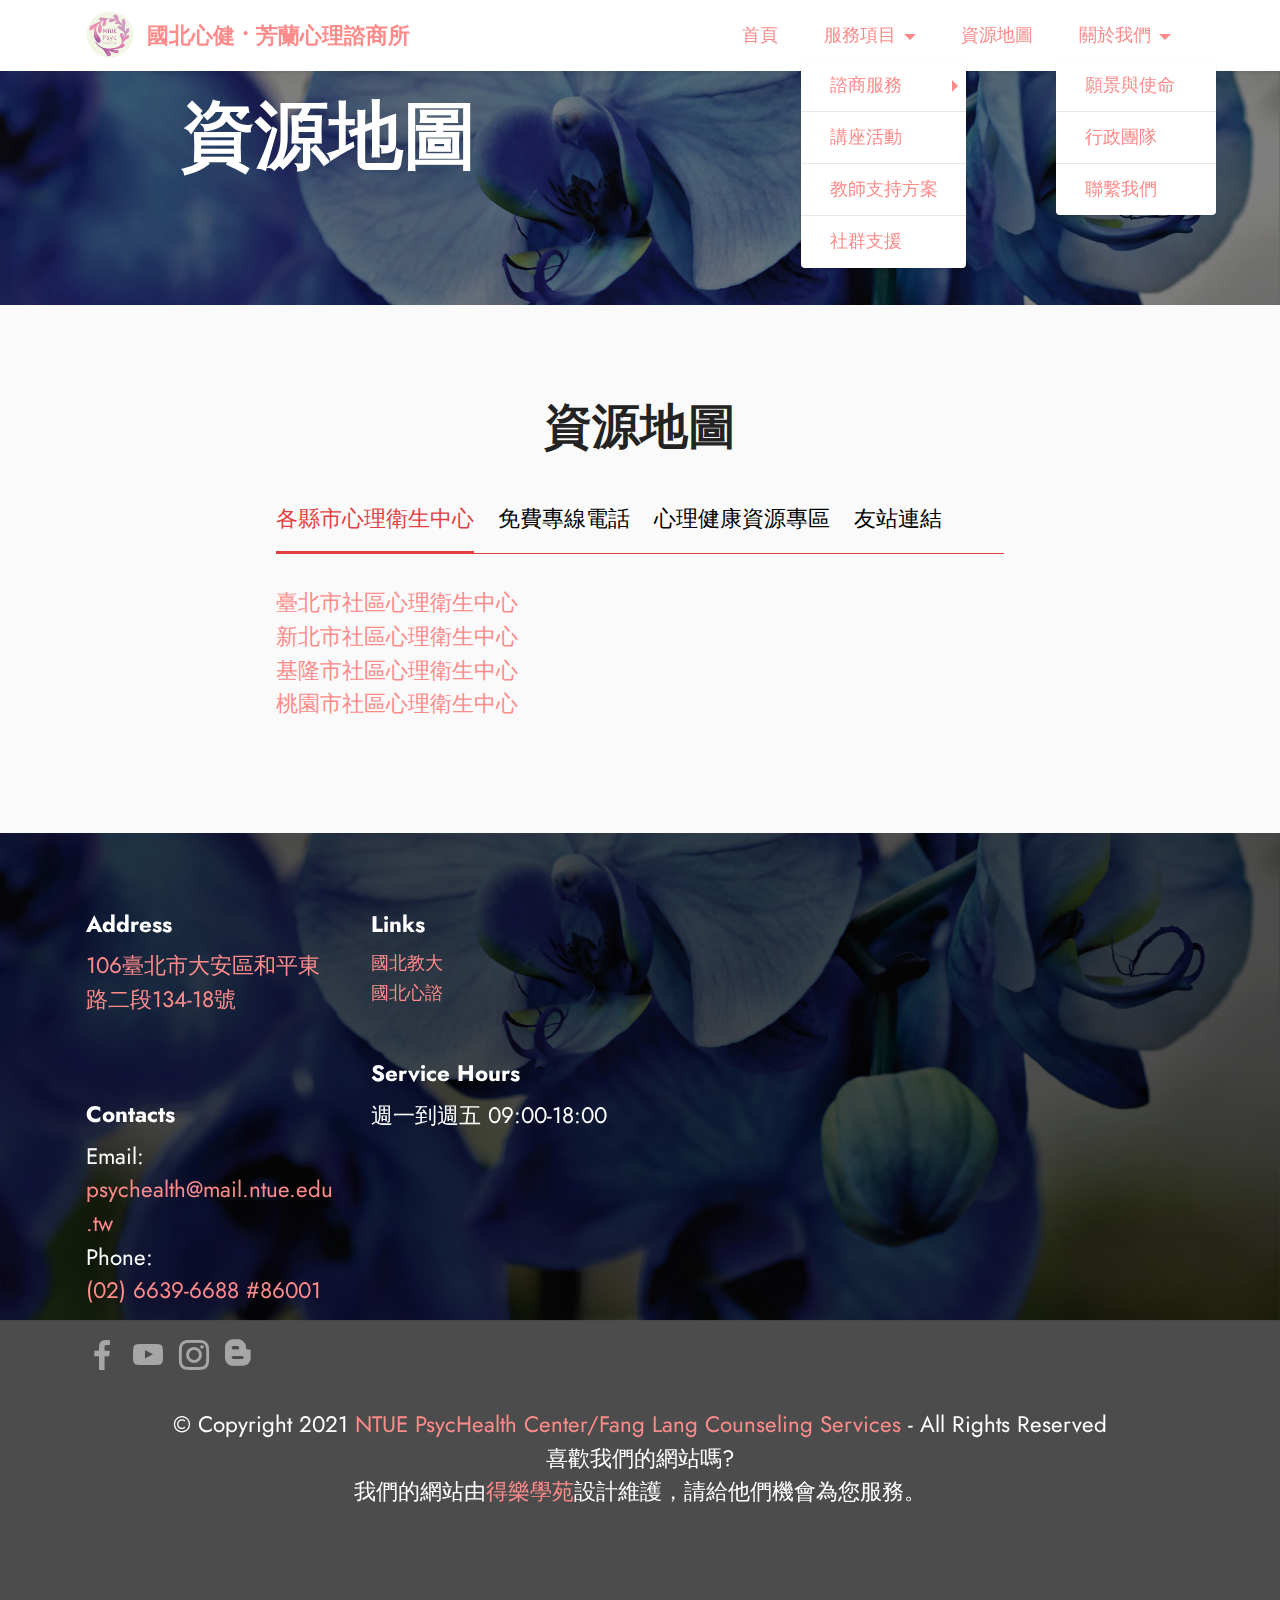
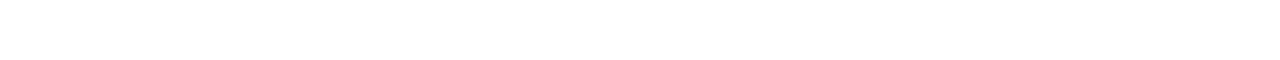
<file: page2.html>
<!DOCTYPE html>
<html  lang="en">
<head>
  
  <meta charset="UTF-8">
  <meta http-equiv="X-UA-Compatible" content="IE=edge">
  
  <meta name="twitter:card" content="summary_large_image"/>
  <meta name="twitter:image:src" content="assets/images/page2-meta.jpg">
  <meta property="og:image" content="assets/images/page2-meta.jpg">
  <meta name="twitter:title" content="資源地圖">
  <meta name="viewport" content="width=device-width, initial-scale=1, minimum-scale=1">
  <link rel="shortcut icon" href="assets/images/logo-01.svg" type="image/x-icon">
  <meta name="description" content="">
  
  
  <title>資源地圖</title>
  <link rel="stylesheet" href="assets/web/assets/mobirise-icons2/mobirise2.css">
  <link rel="stylesheet" href="assets/bootstrap/css/bootstrap.min.css">
  <link rel="stylesheet" href="assets/bootstrap/css/bootstrap-grid.min.css">
  <link rel="stylesheet" href="assets/bootstrap/css/bootstrap-reboot.min.css">
  <link rel="stylesheet" href="assets/parallax/jarallax.css">
  <link rel="stylesheet" href="assets/dropdown/css/style.css">
  <link rel="stylesheet" href="assets/socicon/css/styles.css">
  <link rel="stylesheet" href="assets/theme/css/style.css">
  <link rel="preload" href="https://fonts.googleapis.com/css?family=Jost:100,200,300,400,500,600,700,800,900,100i,200i,300i,400i,500i,600i,700i,800i,900i&display=swap" as="style" onload="this.onload=null;this.rel='stylesheet'">
  <noscript><link rel="stylesheet" href="https://fonts.googleapis.com/css?family=Jost:100,200,300,400,500,600,700,800,900,100i,200i,300i,400i,500i,600i,700i,800i,900i&display=swap"></noscript>
  <link rel="preload" as="style" href="assets/mobirise/css/mbr-additional.css"><link rel="stylesheet" href="assets/mobirise/css/mbr-additional.css" type="text/css">
  
  
  
  
</head>
<body>
  
  <section data-bs-version="5.1" class="info3 cid-sMaKhxTvTZ" id="info3-26">

    

    <div class="mbr-overlay" style="opacity: 0.5; background-color: rgb(0, 0, 0);">
    </div>

    <div class="container">
        <div class="row justify-content-center">
            <div class="card col-12 col-lg-10">
                <div class="card-wrapper">
                    <div class="card-box align-center">
                        <h4 class="card-title mbr-fonts-style align-center mb-4 display-1"><strong>資源地圖</strong></h4>
                        
                        
                    </div>
                </div>
            </div>
        </div>
    </div>
</section>

<section data-bs-version="5.1" class="tabs content18 cid-sM6Sum45sh" id="tabs1-o">

    

    
    <div class="container">
        <div class="row justify-content-center">
            <div class="col-12 col-md-8">
                <h3 class="mbr-section-title mb-0 mbr-fonts-style display-2">
                    <strong>資源地圖</strong></h3>
                
            </div>
        </div>
        <div class="row justify-content-center mt-4">
            <div class="col-12 col-md-8">
                <ul class="nav nav-tabs mb-4" role="tablist">
                    <li class="nav-item first mbr-fonts-style"><a class="nav-link mbr-fonts-style show active display-7" role="tab" data-toggle="tab" data-bs-toggle="tab" href="#tabs1-o_tab0" aria-selected="true">各縣市心理衛生中心</a></li>
                    <li class="nav-item"><a class="nav-link mbr-fonts-style active display-7" role="tab" data-toggle="tab" data-bs-toggle="tab" href="#tabs1-o_tab1" aria-selected="true">免費專線電話</a></li>
                    <li class="nav-item"><a class="nav-link mbr-fonts-style active display-7" role="tab" data-toggle="tab" data-bs-toggle="tab" href="#tabs1-o_tab2" aria-selected="true">​心理健康資源專區<br></a></li>
                    <li class="nav-item"><a class="nav-link mbr-fonts-style active display-7" role="tab" data-toggle="tab" data-bs-toggle="tab" href="#tabs1-o_tab3" aria-selected="true">​友站連結<br></a></li>
                    
                    
                </ul>
                <div class="tab-content">
                    <div id="tab1" class="tab-pane in active" role="tabpanel">
                        <div class="row">
                            <div class="col-md-12">
                                <p class="mbr-text mbr-fonts-style display-7"><a href="https://mental-health.gov.taipei/" class="text-success" target="_blank">臺北市社區心理衛生中心</a><br><a href="https://www.health.ntpc.gov.tw/basic/?node=19497" class="text-success" target="_blank">新北市社區心理衛生中心
</a><br><a href="https://www.klchb.klcg.gov.tw/tw/klchb/1370.html" class="text-success" target="_blank">基隆市社區心理衛生中心</a><br><a href="https://dph.tycg.gov.tw/mental/" class="text-success" target="_blank">桃園市社區心理衛生中心</a><br></p>
                            </div>
                        </div>
                    </div>
                    <div id="tab2" class="tab-pane" role="tabpanel">
                        <div class="row">
                            <div class="col-md-12">
                                <p class="mbr-text mbr-fonts-style display-7">安心專線 電話:1925
<br>義務張老師 電話:1980
<br>生命線 電話:1995<br>婦幼保護專線　電話：113
<br>衛服部男性關懷專線  0800-013-999
<br>觀音線　電話：(02)2768-7733<br></p>
                            </div>
                        </div>
                    </div>
                    <div id="tab3" class="tab-pane" role="tabpanel">
                        <div class="row">
                            <div class="col-md-12">
                                <p class="mbr-text mbr-fonts-style display-7"><a href="https://mental-health.gov.taipei/Content_List.aspx?n=20C5A03171CF0EA0" class="text-success" target="_blank">臺北市心理健康資源專區
</a><br><a href="https://www.health.ntpc.gov.tw/basic/?mode=detail&node=8593" class="text-success" target="_blank">新北市心理健康資源專區</a></p>
                            </div>
                        </div>
                    </div>
                    <div id="tab4" class="tab-pane" role="tabpanel">
                        <div class="row">
                            <div class="col-md-12">
                                <p class="mbr-text mbr-fonts-style display-7"><a href="https://ecare.mohw.gov.tw/" class="text-success" target="_blank">社會安全網:  關懷e起來
</a><br><a href="https://www.tsos.org.tw/web/home" class="text-success" target="_blank">全國自殺防治中心
</a><br><a href="http://www.guide.edu.tw/committee/" class="text-success" target="_blank">教育部學生輔導資訊網</a><br><a href="http://www.1980.org.tw/web3-20101110/main.php?customerid=3" class="text-success" target="_blank">「張老師」基金會總會&nbsp;</a><br></p>
                            </div>
                        </div>
                    </div>
                    
                    
                </div>
            </div>
        </div>
    </div>
</section>

<section data-bs-version="5.1" class="footer6 cid-sMb2CddKvz mbr-parallax-background" once="footers" id="footer6-28">

    

    <div class="mbr-overlay" style="opacity: 0.7; background-color: rgb(0, 0, 0);"></div>

    <div class="container">
        <div class="row content mbr-white">
            <div class="col-12 col-md-3 mbr-fonts-style display-7">
                <h5 class="mbr-section-subtitle mbr-fonts-style mb-2 display-7">
                    <strong>Address</strong>
                </h5>
                <p class="mbr-text mbr-fonts-style display-7"><a href="https://goo.gl/maps/BftyVi6FdvNdYYbw5" class="text-success" target="_blank">106臺北市大安區和平東路二段134-18號</a></p> <br>
                <h5 class="mbr-section-subtitle mbr-fonts-style mb-2 mt-4 display-7">
                    <strong>Contacts</strong>
                </h5>
                <p class="mbr-text mbr-fonts-style mb-4 display-7">
                    Email: <a href="mailto:psychealth@mail.ntue.edu.tw" class="text-success">psychealth@mail.ntue.edu.tw</a> <br>
                    Phone:<br> <a href="tel:(02) 6639-6688 #86001" class="text-success">(02) 6639-6688 #86001</a><br></p>
            </div>
            <div class="col-12 col-md-3 mbr-fonts-style display-7">
                <h5 class="mbr-section-subtitle mbr-fonts-style mb-2 display-7">
                    <strong>Links</strong>
                </h5>
                <ul class="list mbr-fonts-style mb-4 display-4">
                    <li class="mbr-text item-wrap"><a href="https://www.ntue.edu.tw/" class="text-success" target="_blank">國北教大</a></li>
                    <li class="mbr-text item-wrap"><a href="https://pac.ntue.edu.tw/" class="text-success" target="_blank">國北心諮</a></li>
                </ul>
                <h5 class="mbr-section-subtitle mbr-fonts-style mb-2 mt-5 display-7"><strong>Service Hours</strong></h5>
                <p class="mbr-text mbr-fonts-style mb-4 display-7">
                    週一到週五 09:00-18:00
                </p>
            </div>
            <div class="col-12 col-md-6">
                <div class="google-map"><iframe frameborder="0" style="border:0" src="https://www.google.com/maps/embed/v1/place?key=AIzaSyCNveGQ9bfpKFwWzQLLftrR9hNiHwdqQG8&amp;q=國北心健" allowfullscreen=""></iframe></div>
            </div>
            <div class="col-md-6">
                <div class="social-list align-left">
                    <div class="soc-item">
                        <a href="https://www.facebook.com/NTUEPsycHealth" target="_blank">
                            <span class="mbr-iconfont mbr-iconfont-social socicon-facebook socicon" style="font-size: 30px;"></span>
                        </a>
                    </div>
                    <div class="soc-item">
                       <a href="https://www.youtube.com/channel/UCOvg7OqARxrU2XVtvmBgzjw/featured" target="_blank">
                            <span class="mbr-iconfont mbr-iconfont-social socicon-youtube socicon" style="font-size: 30px;"></span>
                        </a>
                    </div>
                    <div class="soc-item">
                         <a href="https://www.instagram.com/" target="_blank">
                            <span class="mbr-iconfont mbr-iconfont-social socicon-instagram socicon" style="font-size: 30px;"></span>
                        </a>
                    </div>
                    <div class="soc-item">
                        
                            <a href="https://www.blogger.com/about/" target="_blank"><span class="mbr-iconfont mbr-iconfont-social socicon-blogger socicon" style="font-size: 26px;"></span></a>
                        
                    </div>
                    
                    
                </div>
            </div>
        </div>
        <div class="footer-lower">
            <div class="media-container-row">
                <div class="col-sm-12">
                    <hr>
                </div>
            </div>
            <div class="col-sm-12 copyright pl-0">
                <p class="mbr-text mbr-fonts-style mbr-white display-7">
                    © Copyright 2021 <a href="index.html" class="text-success">NTUE PsycHealth Center/Fang Lang Counseling Services</a> - All Rights Reserved<br>喜歡我們的網站嗎?
<br>我們的網站由<a href="https://dler.hopefulcityco.com/" class="text-success" target="_blank">得樂學苑</a>設計維護，請給他們機會為您服務。<br></p>
            </div>
        </div>
    </div>
</section>

<section data-bs-version="5.1" class="menu menu1 cid-sPrVpOIwL7" once="menu" id="menu1-2h">
    

    <nav class="navbar navbar-dropdown navbar-fixed-top navbar-expand-lg">
        <div class="container">
            <div class="navbar-brand">
                <span class="navbar-logo">
                    <a href="index.html">
                        <img src="assets/images/logo-95x94.png" alt="" style="height: 3rem;">
                    </a>
                </span>
                <span class="navbar-caption-wrap"><a class="navbar-caption text-success display-7" href="index.html">國北心健 • 芳蘭心理諮商所</a></span>
            </div>
            <button class="navbar-toggler" type="button" data-toggle="collapse" data-bs-toggle="collapse" data-target="#navbarSupportedContent" data-bs-target="#navbarSupportedContent" aria-controls="navbarNavAltMarkup" aria-expanded="false" aria-label="Toggle navigation">
                <div class="hamburger">
                    <span></span>
                    <span></span>
                    <span></span>
                    <span></span>
                </div>
            </button>
            <div class="collapse navbar-collapse" id="navbarSupportedContent">
                <ul class="navbar-nav nav-dropdown nav-right" data-app-modern-menu="true"><li class="nav-item"><a class="nav-link link text-success display-4" href="index.html#top">首頁</a></li>
                    
                    <li class="nav-item dropdown open"><a class="nav-link link dropdown-toggle text-success show display-4" href="#" data-toggle="dropdown-submenu" data-bs-toggle="dropdown" data-bs-auto-close="outside" aria-expanded="true">服務項目</a><div class="dropdown-menu show" aria-labelledby="dropdown-undefined" data-bs-popper="none"><div class="dropdown"><a class="dropdown-item dropdown-toggle text-success display-4" href="#" data-toggle="dropdown-submenu" data-bs-toggle="dropdown" data-bs-auto-close="outside" aria-expanded="false">諮商服務</a><div class="dropdown-menu dropdown-submenu" aria-labelledby="dropdown-undefined"><a class="dropdown-item text-success display-4" href="page4.html#服務內容">服務內容</a><a class="dropdown-item text-success display-4" href="page4.html#心理諮商服務流程">服務流程</a><a class="dropdown-item text-success display-4" href="page4.html#諮商Q&A">諮商Q&amp;A</a></div></div><a class="dropdown-item show text-success display-4" href="page6.html#top" data-bs-auto-close="outside" aria-expanded="false">講座活動</a><a class="dropdown-item show text-success display-4" href="page6.html#教師支持方案" data-bs-auto-close="outside" aria-expanded="false">教師支持方案<br></a><a class="dropdown-item show text-success display-4" href="page5.html" data-bs-auto-close="outside" aria-expanded="false">社群支援</a></div>
                    </li><li class="nav-item"><a class="nav-link link text-success display-4" href="page2.html">資源地圖</a></li><li class="nav-item dropdown"><a class="nav-link link dropdown-toggle text-success show display-4" href="#" data-toggle="dropdown-submenu" data-bs-toggle="dropdown" data-bs-auto-close="outside" aria-expanded="false">關於我們</a><div class="dropdown-menu show" aria-labelledby="dropdown-undefined" data-bs-popper="none"><a class="dropdown-item text-success display-4" href="page3.html#願景與使命">願景與使命</a><a class="dropdown-item text-success display-4" href="page3.html#行政團隊">行政團隊</a><a class="dropdown-item text-success display-4" href="page3.html#連繫我們">聯繫我們</a></div></li></ul>
                
                
            </div>
        </div>
    </nav>
</section><section id="top-1" hidden><a href="https://mobirise.site"></a></section><script src="assets/bootstrap/js/bootstrap.bundle.min.js"></script>  <script src="assets/parallax/jarallax.js"></script>  <script src="assets/smoothscroll/smooth-scroll.js"></script>  <script src="assets/ytplayer/index.js"></script>  <script src="assets/mbr-tabs/mbr-tabs.js"></script>  <script src="assets/dropdown/js/navbar-dropdown.js"></script>  <script src="assets/theme/js/script.js"></script>  
  
  
</body>
</html>
</file>
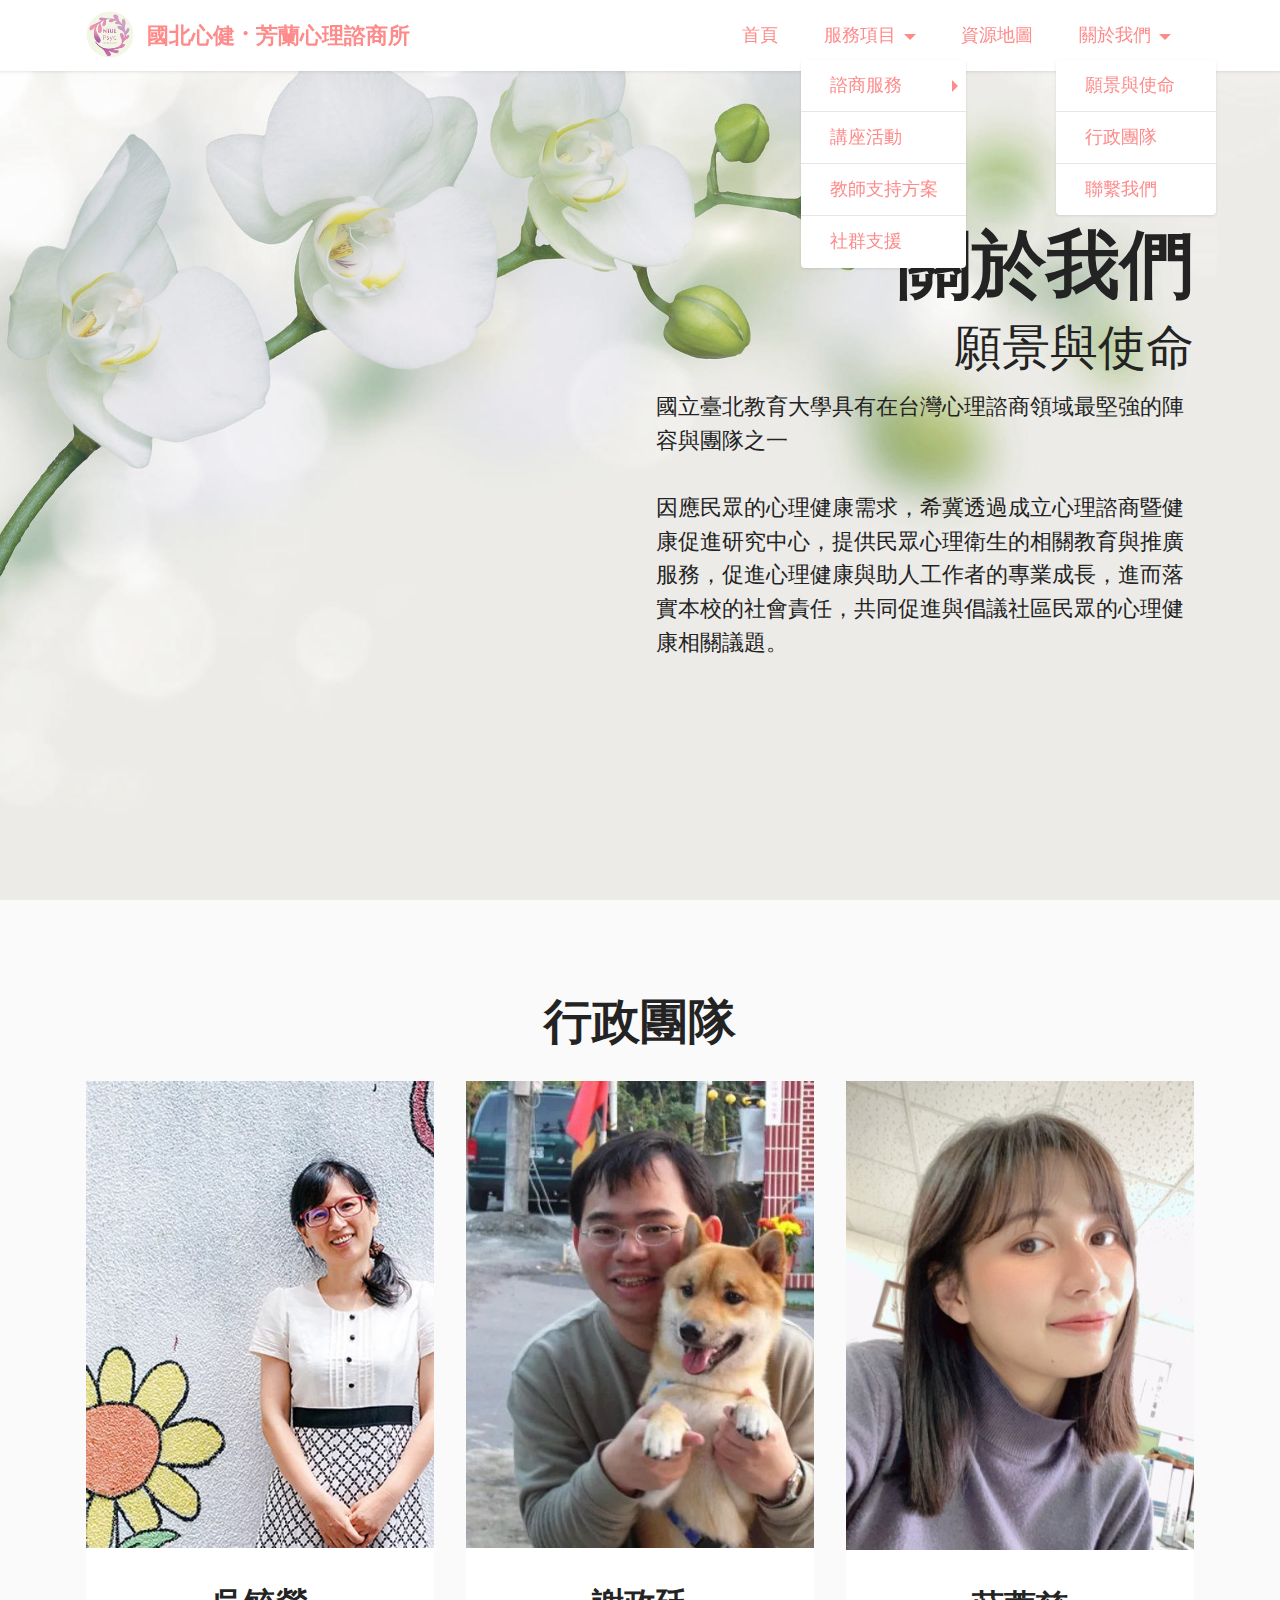
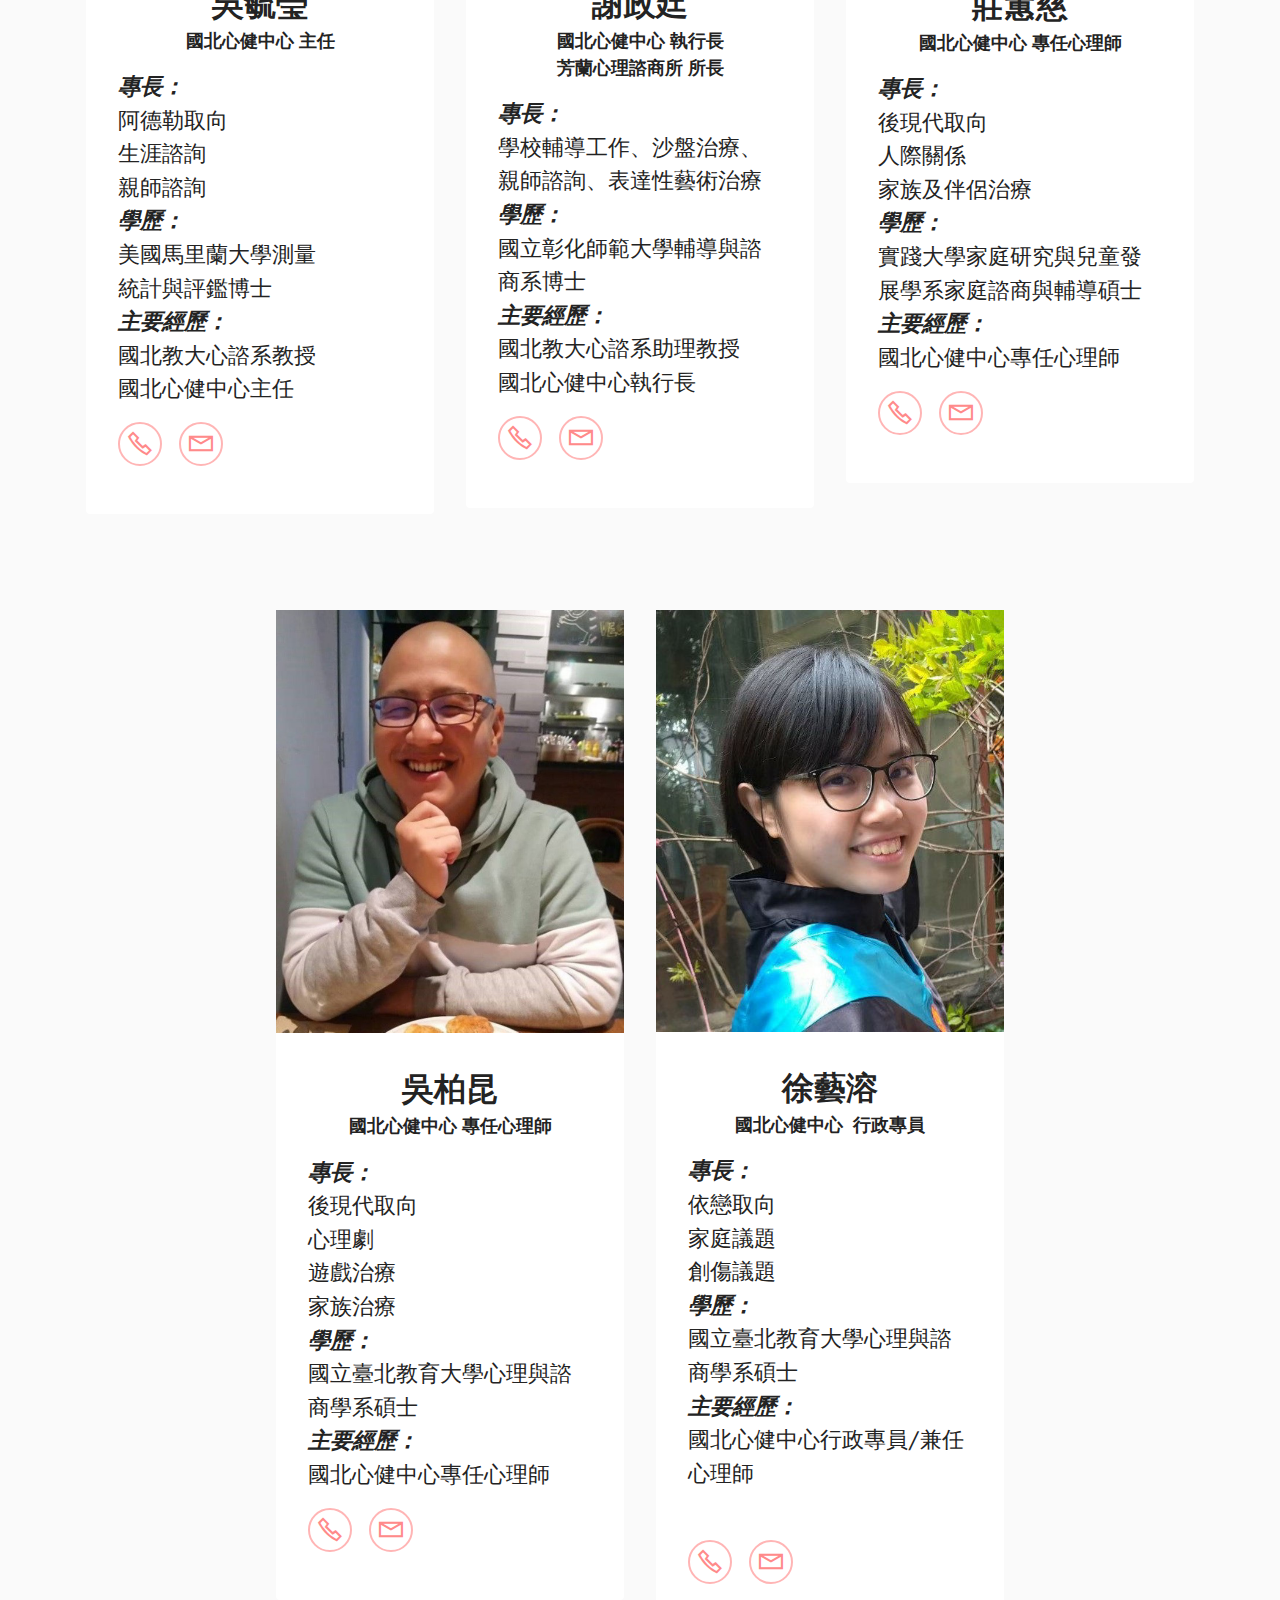
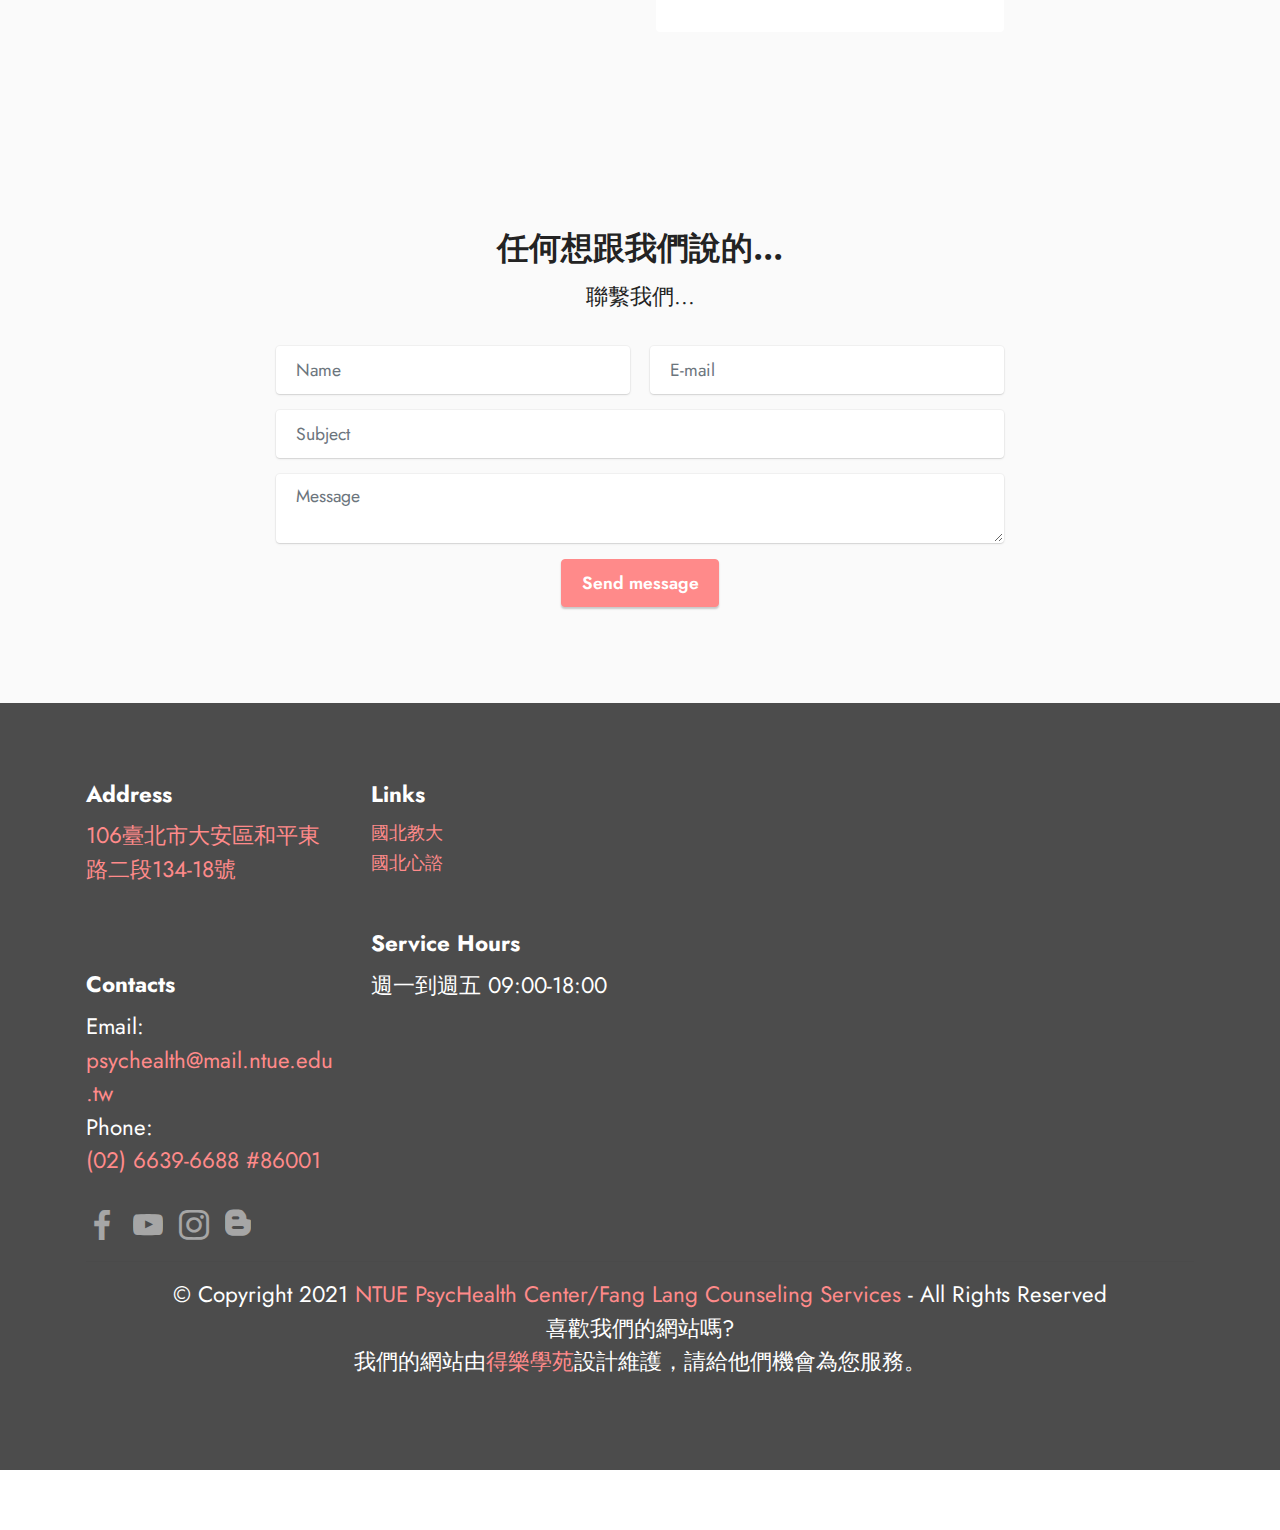
<file: page3.html>
<!DOCTYPE html>
<html  lang="en">
<head>
  
  <meta charset="UTF-8">
  <meta http-equiv="X-UA-Compatible" content="IE=edge">
  
  <meta name="twitter:card" content="summary_large_image"/>
  <meta name="twitter:image:src" content="assets/images/page3-meta.png">
  <meta property="og:image" content="assets/images/page3-meta.png">
  <meta name="twitter:title" content="關於我們">
  <meta name="viewport" content="width=device-width, initial-scale=1, minimum-scale=1">
  <link rel="shortcut icon" href="assets/images/logo-01.svg" type="image/x-icon">
  <meta name="description" content="">
  
  
  <title>關於我們</title>
  <link rel="stylesheet" href="assets/web/assets/mobirise-icons2/mobirise2.css">
  <link rel="stylesheet" href="assets/bootstrap/css/bootstrap.min.css">
  <link rel="stylesheet" href="assets/bootstrap/css/bootstrap-grid.min.css">
  <link rel="stylesheet" href="assets/bootstrap/css/bootstrap-reboot.min.css">
  <link rel="stylesheet" href="assets/parallax/jarallax.css">
  <link rel="stylesheet" href="assets/dropdown/css/style.css">
  <link rel="stylesheet" href="assets/socicon/css/styles.css">
  <link rel="stylesheet" href="assets/theme/css/style.css">
  <link rel="preload" href="https://fonts.googleapis.com/css?family=Jost:100,200,300,400,500,600,700,800,900,100i,200i,300i,400i,500i,600i,700i,800i,900i&display=swap" as="style" onload="this.onload=null;this.rel='stylesheet'">
  <noscript><link rel="stylesheet" href="https://fonts.googleapis.com/css?family=Jost:100,200,300,400,500,600,700,800,900,100i,200i,300i,400i,500i,600i,700i,800i,900i&display=swap"></noscript>
  <link rel="preload" as="style" href="assets/mobirise/css/mbr-additional.css"><link rel="stylesheet" href="assets/mobirise/css/mbr-additional.css" type="text/css">
  
  
  
  
</head>
<body>
  
  <section data-bs-version="5.1" class="header3 cid-sM8hf7Uqcg mbr-fullscreen" id="願景與使命">

    

    <div class="mbr-overlay" style="opacity: 0.2; background-color: rgb(255, 255, 255);"></div>

    <div class="align-center container">
        <div class="row justify-content-end">
            <div class="col-12 col-lg-6">
                <h1 class="mbr-section-title mbr-fonts-style mb-3 display-1"><strong>關於我們</strong></h1>
                <h2 class="mbr-section-subtitle mbr-fonts-style mb-3 display-2">願景與使命</h2>
                <p class="mbr-text mbr-fonts-style display-7">國立臺北教育大學具有在台灣心理諮商領域最堅強的陣容與團隊之一<br><br>因應民眾的心理健康需求，希冀透過成立心理諮商暨健康促進研究中心，提供民眾心理衛生的相關教育與推廣服務，促進心理健康與助人工作者的專業成長，進而落實本校的社會責任，共同促進與倡議社區民眾的心理健康相關議題。</p>
                
            </div>
        </div>
    </div>
</section>

<section data-bs-version="5.1" class="team1 cid-sMb59BfHCF" id="行政團隊">
    

    
    <div class="container">
        <div class="row justify-content-center">
            <div class="col-12">
                <h3 class="mbr-section-title mbr-fonts-style align-center mb-4 display-2">
                    <strong>行政團隊</strong>
                </h3>
                
            </div>
            <div class="col-sm-6 col-lg-4">
                <div class="card-wrap">
                    <div class="image-wrap">
                        <img src="assets/images/425x570.jpg" alt="">
                    </div>
                    <div class="content-wrap">
                        <h5 class="mbr-section-title card-title mbr-fonts-style align-center m-0 display-5">
                            <strong>吳毓瑩</strong>
                        </h5>
                        <h6 class="mbr-role mbr-fonts-style align-center mb-3 display-4"><strong>國北心健中心 主任</strong></h6>
                        <p class="card-text mbr-fonts-style align-center display-7"><strong><em>專長：
</em></strong><br>阿德勒取向<br>生涯諮詢<br>親師諮詢
<br><em><strong>學歷：
</strong></em><br>美國馬里蘭大學測量<br>統計與評鑑博士
<br><em><strong>主要經歷：
</strong></em><br>國北教大心諮系教授<br>國北心健中心主任</p>
                        <div class="social-row display-7">
                            <div class="soc-item">
                                <a href="tel:02-27321104,55055">
                                    <span class="mbr-iconfont mobi-mbri-phone mobi-mbri" style="color: rgb(255, 138, 138); fill: rgb(255, 138, 138);"></span>
                                </a>
                            </div>
                            <div class="soc-item">
                                <a href="mailto:wuyuhyin@mail.ntue.edu.tw">
                                    <span class="mbr-iconfont mobi-mbri-letter mobi-mbri" style="color: rgb(255, 138, 138); fill: rgb(255, 138, 138);"></span>
                                </a>
                            </div>
                            
                            
                            
                        </div>
                        
                    </div>
                </div>
            </div>

            <div class="col-sm-6 col-lg-4">
                <div class="card-wrap">
                    <div class="image-wrap">
                        <img src="assets/images/419x563.jpg" alt="">
                    </div>
                    <div class="content-wrap">
                        <h5 class="mbr-section-title card-title mbr-fonts-style align-center m-0 display-5">
                            <strong>謝政廷</strong>
                        </h5>
                        <h6 class="mbr-role mbr-fonts-style align-center mb-3 display-4"><strong>國北心健中心 執行長</strong><br><strong>芳蘭心理諮商所 所長</strong></h6>
                        <p class="card-text mbr-fonts-style align-center display-7"><em><strong>專長：
</strong></em><br>學校輔導工作、沙盤治療、親師諮詢、表達性藝術治療
<br><em><strong>學歷：
</strong></em><br>國立彰化師範大學輔導與諮商系博士
<br><em><strong>主要經歷：
</strong></em><br>國北教大心諮系助理教授<br>國北心健中心執行長<br></p>
                        <div class="social-row display-7">
                            <div class="soc-item">
                                <a href="tel:02-27321104,52313">
                                    <span class="mbr-iconfont mobi-mbri-phone mobi-mbri" style="color: rgb(255, 138, 138); fill: rgb(255, 138, 138);"></span>
                                </a>
                            </div>
                            <div class="soc-item">
                                <a href="mailto:cthsieh@tea.ntue.edu.tw">
                                    <span class="mbr-iconfont mobi-mbri-letter mobi-mbri" style="color: rgb(255, 138, 138); fill: rgb(255, 138, 138);"></span>
                                </a>
                            </div>
                            
                            
                            
                        </div>
                        
                    </div>
                </div>
            </div>

            <div class="col-sm-6 col-lg-4">
                <div class="card-wrap">
                    <div class="image-wrap">
                        <img src="assets/images/-676x1200.jpeg" alt="">
                    </div>
                    <div class="content-wrap">
                        <h5 class="mbr-section-title card-title mbr-fonts-style align-center m-0 display-5"><strong>莊蕙慈</strong></h5>
                        <h6 class="mbr-role mbr-fonts-style align-center mb-3 display-4"><strong>國北心健中心 專任心理師</strong></h6>
                        <p class="card-text mbr-fonts-style align-center display-7"><em><strong>專長：
</strong></em><br>後現代取向<br>人際關係<br>家族及伴侶治療<br><em><strong>學歷：
</strong></em><br>實踐大學家庭研究與兒童發展學系家庭諮商與輔導碩士
<br><em><strong>主要經歷：
</strong></em><br>國北心健中心專任心理師<br></p>
                        <div class="social-row display-7">
                            <div class="soc-item">
                                <a href="tel:02-27321104,86003">
                                    <span class="mbr-iconfont mobi-mbri-phone mobi-mbri" style="color: rgb(255, 138, 138); fill: rgb(255, 138, 138);"></span>
                                </a>
                            </div>
                            <div class="soc-item">
                                <a href="mailto:psy_chz@mail.ntue.edu.tw">
                                    <span class="mbr-iconfont mobi-mbri-letter mobi-mbri" style="color: rgb(255, 138, 138); fill: rgb(255, 138, 138);"></span>
                                </a>
                            </div>
                            
                            
                            
                        </div>
                        
                    </div>
                </div>
            </div>

            
        </div>
    </div>
</section>

<section data-bs-version="5.1" class="team1 cid-sMb7EL2vqF" id="team1-2c">
    

    
    <div class="container">
        <div class="row justify-content-center">
            
            <div class="col-sm-6 col-lg-4">
                <div class="card-wrap">
                    <div class="image-wrap">
                        <img src="assets/images/-719x721.jpeg" alt="">
                    </div>
                    <div class="content-wrap">
                        <h5 class="mbr-section-title card-title mbr-fonts-style align-center m-0 display-5"><strong>吳柏昆</strong></h5>
                        <h6 class="mbr-role mbr-fonts-style align-center mb-3 display-4"><strong>國北心健中心  專任心理師</strong></h6>
                        <p class="card-text mbr-fonts-style align-center display-7"><em><strong>專長：
</strong></em><br>後現代取向
<br>心理劇<br>遊戲治療<br>家族治療<br><strong><em>學歷：
</em></strong><br>國立臺北教育大學心理與諮商學系碩士
<br><strong><em>主要經歷：
</em></strong><br>國北心健中心專任心理師<br></p>
                        <div class="social-row display-7">
                            <div class="soc-item">
                                <a href="tel:02-27321104,86001">
                                    <span class="mbr-iconfont mobi-mbri-phone mobi-mbri" style="color: rgb(255, 138, 138); fill: rgb(255, 138, 138);"></span>
                                </a>
                            </div>
                            <div class="soc-item">
                                <a href="mailto:yijung@mail.ntue.edu.tw">
                                    <span class="mbr-iconfont mobi-mbri-letter mobi-mbri" style="color: rgb(255, 138, 138); fill: rgb(255, 138, 138);"></span>
                                </a>
                            </div>
                            
                            
                            
                        </div>
                        
                    </div>
                </div>
            </div>

            <div class="col-sm-6 col-lg-4">
                <div class="card-wrap">
                    <div class="image-wrap">
                        <img src="assets/images/-475x576.jpg" alt="">
                    </div>
                    <div class="content-wrap">
                        <h5 class="mbr-section-title card-title mbr-fonts-style align-center m-0 display-5"><strong>徐藝溶</strong></h5>
                        <h6 class="mbr-role mbr-fonts-style align-center mb-3 display-4"><strong>國北心健中心&nbsp; 行政專員</strong></h6>
                        <p class="card-text mbr-fonts-style align-center display-7"><em><strong>專長：
</strong></em><br>依戀取向
<br>家庭議題
<br>創傷議題<br><em><strong>學歷：
</strong></em><br>國立臺北教育大學心理與諮商學系碩士
<br><em><strong>主要經歷：
</strong></em><br>國北心健中心行政專員/兼任心理師<br><br></p>
                        <div class="social-row display-7">
                            <div class="soc-item">
                                <a href="tel:02-27321104,86002">
                                    <span class="mbr-iconfont mobi-mbri-phone mobi-mbri" style="color: rgb(255, 138, 138); fill: rgb(255, 138, 138);"></span>
                                </a>
                            </div>
                            <div class="soc-item">
                                <a href="mailto:jason90703@mail.ntue.edu.tw">
                                    <span class="mbr-iconfont mobi-mbri-letter mobi-mbri" style="color: rgb(255, 138, 138); fill: rgb(255, 138, 138);"></span>
                                </a>
                            </div>
                            
                            
                            
                        </div>
                        
                    </div>
                </div>
            </div>

            

            
        </div>
    </div>
</section>

<section data-bs-version="5.1" class="form5 cid-sMb8HMVp8r" id="連繫我們">
    
    
    <div class="container">
        <div class="mbr-section-head">
            <h3 class="mbr-section-title mbr-fonts-style align-center mb-0 display-5">
                <strong>任何想跟我們說的...</strong>
            </h3>
            <h4 class="mbr-section-subtitle mbr-fonts-style align-center mb-0 mt-2 display-7">聯繫我們...
            </h4>
        </div>
        <div class="row justify-content-center mt-4">
            <div class="col-lg-8 mx-auto mbr-form" data-form-type="formoid">
                <form action="https://mobirise.eu/" method="POST" class="mbr-form form-with-styler" data-form-title="Form Name"><input type="hidden" name="email" data-form-email="true" value="1CiYbR+JvoCzeT554Ed36+M4Z3m4/E4bz6OpMqecrZuw9nr+0maJxGjD1qSa4cgkTF6yQUwtIUktr+oKaa1lLcoQRj33P/joMtpXrl9iXuVSZFM/rNOW4wYSksFe8rmy">
                    <div class="row">
                        <div hidden="hidden" data-form-alert="" class="alert alert-success col-12">感謝您與我們聯繫～我們會盡快回覆！</div>
                        <div hidden="hidden" data-form-alert-danger="" class="alert alert-danger col-12">Oops...! some
                            problem!</div>
                    </div>
                    <div class="dragArea row">
                        <div class="col-md col-sm-12 form-group mb-3" data-for="name">
                            <input type="text" name="name" placeholder="Name" data-form-field="name" class="form-control" required="required" value="" id="name-連繫我們">
                        </div>
                        <div class="col-md col-sm-12 form-group mb-3" data-for="email">
                            <input type="email" name="email" placeholder="E-mail" data-form-field="email" class="form-control" required="required" value="" id="email-連繫我們">
                        </div>
                        <div class="col-12 form-group mb-3" data-for="url">
                            <input type="url" name="url" placeholder="Subject" data-form-field="url" class="form-control" required="required" value="" id="url-連繫我們">
                        </div>
                        <div class="col-12 form-group mb-3" data-for="textarea">
                            <textarea name="textarea" placeholder="Message" data-form-field="textarea" class="form-control" required="required" id="textarea-連繫我們"></textarea>
                        </div>
                        <div class="col-lg-12 col-md-12 col-sm-12 align-center mbr-section-btn"><button type="submit" class="btn btn-success display-4">Send message</button></div>
                    </div>
                </form>
            </div>
        </div>
    </div>
</section>

<section data-bs-version="5.1" class="footer6 cid-sMb2CddKvz mbr-parallax-background" once="footers" id="footer6-28">

    

    <div class="mbr-overlay" style="opacity: 0.7; background-color: rgb(0, 0, 0);"></div>

    <div class="container">
        <div class="row content mbr-white">
            <div class="col-12 col-md-3 mbr-fonts-style display-7">
                <h5 class="mbr-section-subtitle mbr-fonts-style mb-2 display-7">
                    <strong>Address</strong>
                </h5>
                <p class="mbr-text mbr-fonts-style display-7"><a href="https://goo.gl/maps/BftyVi6FdvNdYYbw5" class="text-success" target="_blank">106臺北市大安區和平東路二段134-18號</a></p> <br>
                <h5 class="mbr-section-subtitle mbr-fonts-style mb-2 mt-4 display-7">
                    <strong>Contacts</strong>
                </h5>
                <p class="mbr-text mbr-fonts-style mb-4 display-7">
                    Email: <a href="mailto:psychealth@mail.ntue.edu.tw" class="text-success">psychealth@mail.ntue.edu.tw</a> <br>
                    Phone:<br> <a href="tel:(02) 6639-6688 #86001" class="text-success">(02) 6639-6688 #86001</a><br></p>
            </div>
            <div class="col-12 col-md-3 mbr-fonts-style display-7">
                <h5 class="mbr-section-subtitle mbr-fonts-style mb-2 display-7">
                    <strong>Links</strong>
                </h5>
                <ul class="list mbr-fonts-style mb-4 display-4">
                    <li class="mbr-text item-wrap"><a href="https://www.ntue.edu.tw/" class="text-success" target="_blank">國北教大</a></li>
                    <li class="mbr-text item-wrap"><a href="https://pac.ntue.edu.tw/" class="text-success" target="_blank">國北心諮</a></li>
                </ul>
                <h5 class="mbr-section-subtitle mbr-fonts-style mb-2 mt-5 display-7"><strong>Service Hours</strong></h5>
                <p class="mbr-text mbr-fonts-style mb-4 display-7">
                    週一到週五 09:00-18:00
                </p>
            </div>
            <div class="col-12 col-md-6">
                <div class="google-map"><iframe frameborder="0" style="border:0" src="https://www.google.com/maps/embed/v1/place?key=AIzaSyCZI5F_k6S1k46ujh0SNrapM89f7mJxd30&amp;q=國北心健" allowfullscreen=""></iframe></div>
            </div>
            <div class="col-md-6">
                <div class="social-list align-left">
                    <div class="soc-item">
                        <a href="https://www.facebook.com/NTUEPsycHealth" target="_blank">
                            <span class="mbr-iconfont mbr-iconfont-social socicon-facebook socicon" style="font-size: 30px;"></span>
                        </a>
                    </div>
                    <div class="soc-item">
                       <a href="https://www.youtube.com/channel/UCOvg7OqARxrU2XVtvmBgzjw/featured" target="_blank">
                            <span class="mbr-iconfont mbr-iconfont-social socicon-youtube socicon" style="font-size: 30px;"></span>
                        </a>
                    </div>
                    <div class="soc-item">
                         <a href="https://www.instagram.com/" target="_blank">
                            <span class="mbr-iconfont mbr-iconfont-social socicon-instagram socicon" style="font-size: 30px;"></span>
                        </a>
                    </div>
                    <div class="soc-item">
                        
                            <a href="https://www.blogger.com/about/" target="_blank"><span class="mbr-iconfont mbr-iconfont-social socicon-blogger socicon" style="font-size: 26px;"></span></a>
                        
                    </div>
                    
                    
                </div>
            </div>
        </div>
        <div class="footer-lower">
            <div class="media-container-row">
                <div class="col-sm-12">
                    <hr>
                </div>
            </div>
            <div class="col-sm-12 copyright pl-0">
                <p class="mbr-text mbr-fonts-style mbr-white display-7">
                    © Copyright 2021 <a href="index.html" class="text-success">NTUE PsycHealth Center/Fang Lang Counseling Services</a> - All Rights Reserved<br>喜歡我們的網站嗎?
<br>我們的網站由<a href="https://dler.hopefulcityco.com/" class="text-success" target="_blank">得樂學苑</a>設計維護，請給他們機會為您服務。<br></p>
            </div>
        </div>
    </div>
</section>

<section data-bs-version="5.1" class="menu menu1 cid-sPrVpOIwL7" once="menu" id="menu1-2h">
    

    <nav class="navbar navbar-dropdown navbar-fixed-top navbar-expand-lg">
        <div class="container">
            <div class="navbar-brand">
                <span class="navbar-logo">
                    <a href="index.html">
                        <img src="assets/images/logo-95x94.png" alt="" style="height: 3rem;">
                    </a>
                </span>
                <span class="navbar-caption-wrap"><a class="navbar-caption text-success display-7" href="index.html">國北心健 • 芳蘭心理諮商所</a></span>
            </div>
            <button class="navbar-toggler" type="button" data-toggle="collapse" data-bs-toggle="collapse" data-target="#navbarSupportedContent" data-bs-target="#navbarSupportedContent" aria-controls="navbarNavAltMarkup" aria-expanded="false" aria-label="Toggle navigation">
                <div class="hamburger">
                    <span></span>
                    <span></span>
                    <span></span>
                    <span></span>
                </div>
            </button>
            <div class="collapse navbar-collapse" id="navbarSupportedContent">
                <ul class="navbar-nav nav-dropdown nav-right" data-app-modern-menu="true"><li class="nav-item"><a class="nav-link link text-success display-4" href="index.html#top">首頁</a></li>
                    
                    <li class="nav-item dropdown"><a class="nav-link link dropdown-toggle text-success show display-4" href="#" data-toggle="dropdown-submenu" data-bs-toggle="dropdown" data-bs-auto-close="outside" aria-expanded="true">服務項目</a><div class="dropdown-menu show" aria-labelledby="dropdown-undefined" data-bs-popper="none"><div class="dropdown"><a class="dropdown-item dropdown-toggle text-success display-4" href="#" data-toggle="dropdown-submenu" data-bs-toggle="dropdown" data-bs-auto-close="outside" aria-expanded="false">諮商服務</a><div class="dropdown-menu dropdown-submenu" aria-labelledby="dropdown-undefined"><a class="dropdown-item text-success display-4" href="page4.html#服務內容">服務內容</a><a class="dropdown-item text-success display-4" href="page4.html#心理諮商服務流程">服務流程</a><a class="dropdown-item text-success display-4" href="page4.html#諮商Q&A">諮商Q&amp;A</a></div></div><a class="dropdown-item show text-success display-4" href="page6.html#top" data-bs-auto-close="outside" aria-expanded="false">講座活動</a><a class="dropdown-item show text-success display-4" href="page6.html#教師支持方案" data-bs-auto-close="outside" aria-expanded="false">教師支持方案<br></a><a class="dropdown-item show text-success display-4" href="page5.html" data-bs-auto-close="outside" aria-expanded="false">社群支援</a></div>
                    </li><li class="nav-item"><a class="nav-link link text-success display-4" href="page2.html">資源地圖</a></li><li class="nav-item dropdown"><a class="nav-link link dropdown-toggle text-success show display-4" href="#" data-toggle="dropdown-submenu" data-bs-toggle="dropdown" data-bs-auto-close="outside" aria-expanded="false">關於我們</a><div class="dropdown-menu show" aria-labelledby="dropdown-undefined" data-bs-popper="none"><a class="dropdown-item text-success display-4" href="page3.html#願景與使命">願景與使命</a><a class="dropdown-item text-success display-4" href="page3.html#行政團隊">行政團隊</a><a class="dropdown-item text-success display-4" href="page3.html#連繫我們">聯繫我們</a></div></li></ul>
                
                
            </div>
        </div>
    </nav>
</section><section id="top-1" hidden><a href="https://mobirise.site"></a></section><script src="assets/bootstrap/js/bootstrap.bundle.min.js"></script>  <script src="assets/parallax/jarallax.js"></script>  <script src="assets/smoothscroll/smooth-scroll.js"></script>  <script src="assets/ytplayer/index.js"></script>  <script src="assets/dropdown/js/navbar-dropdown.js"></script>  <script src="assets/theme/js/script.js"></script>  <script src="assets/formoid/formoid.min.js"></script>  
  
  
</body>
</html>
</file>
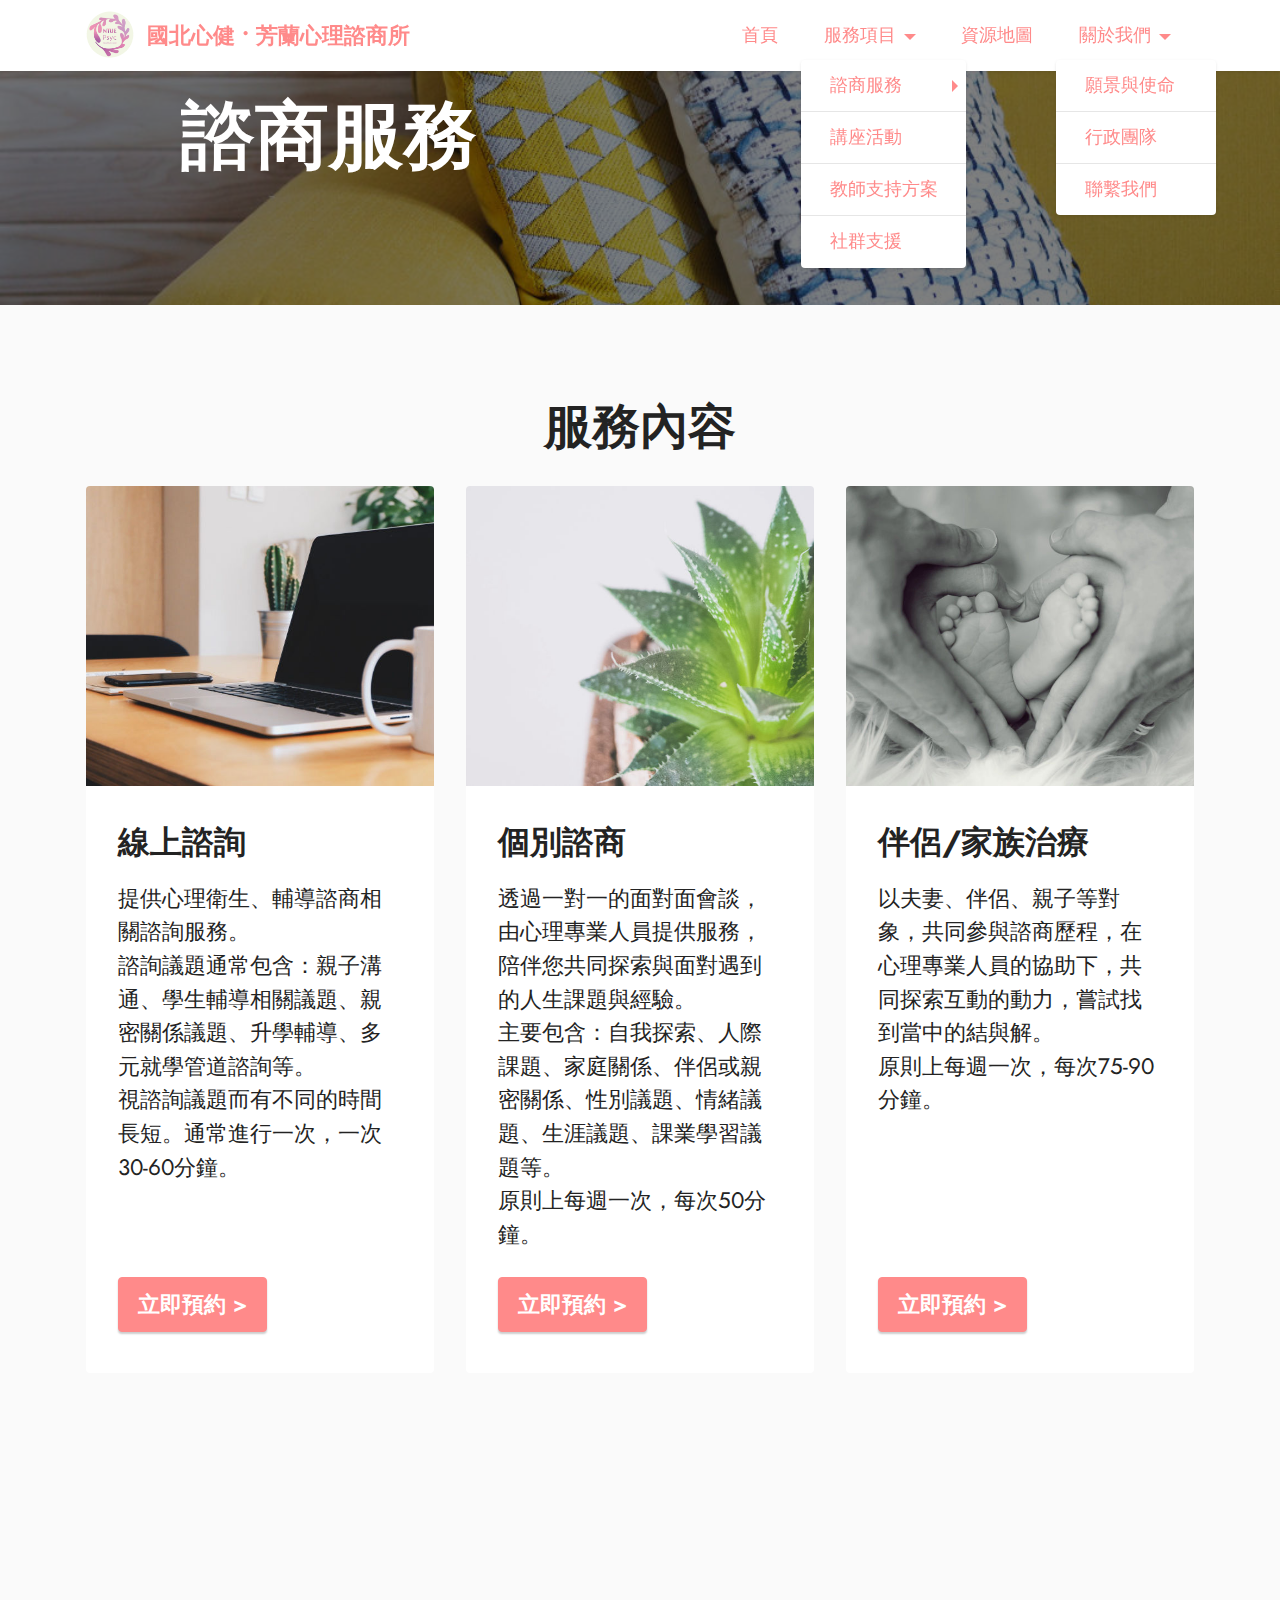
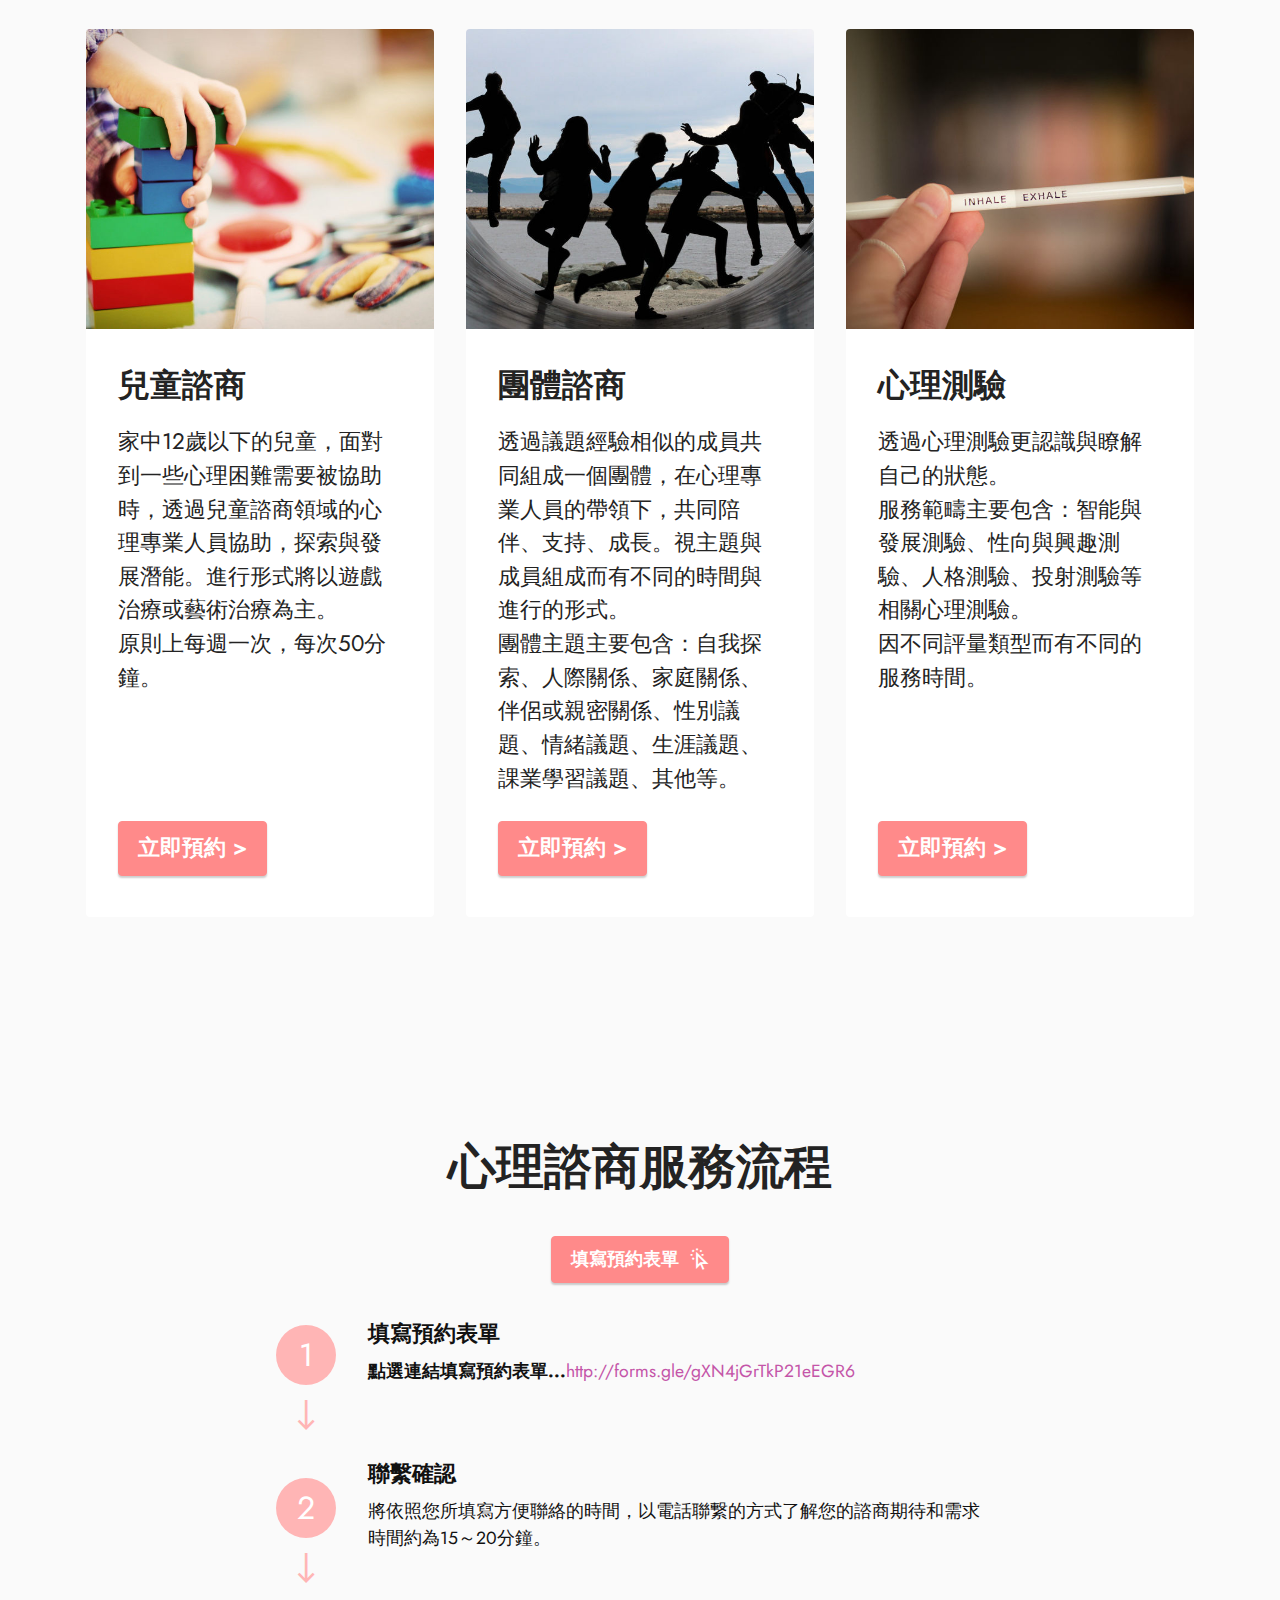
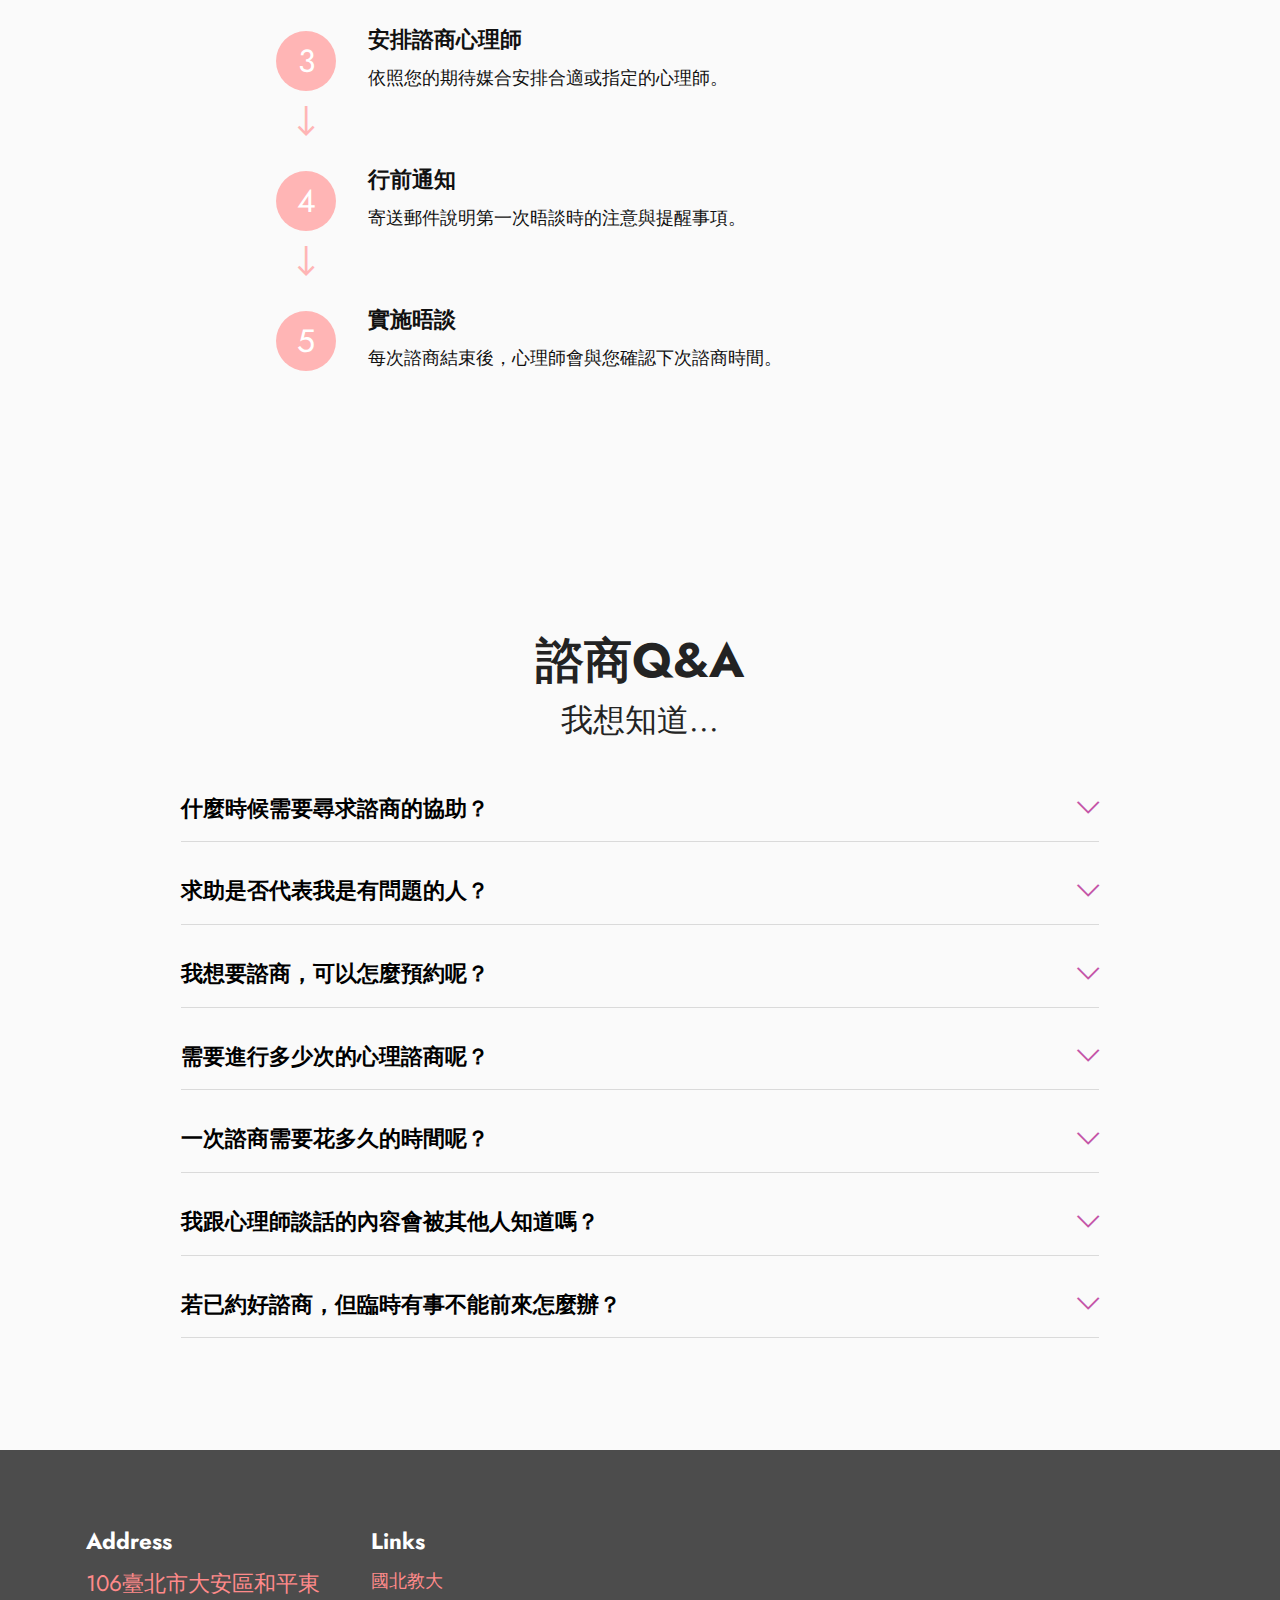
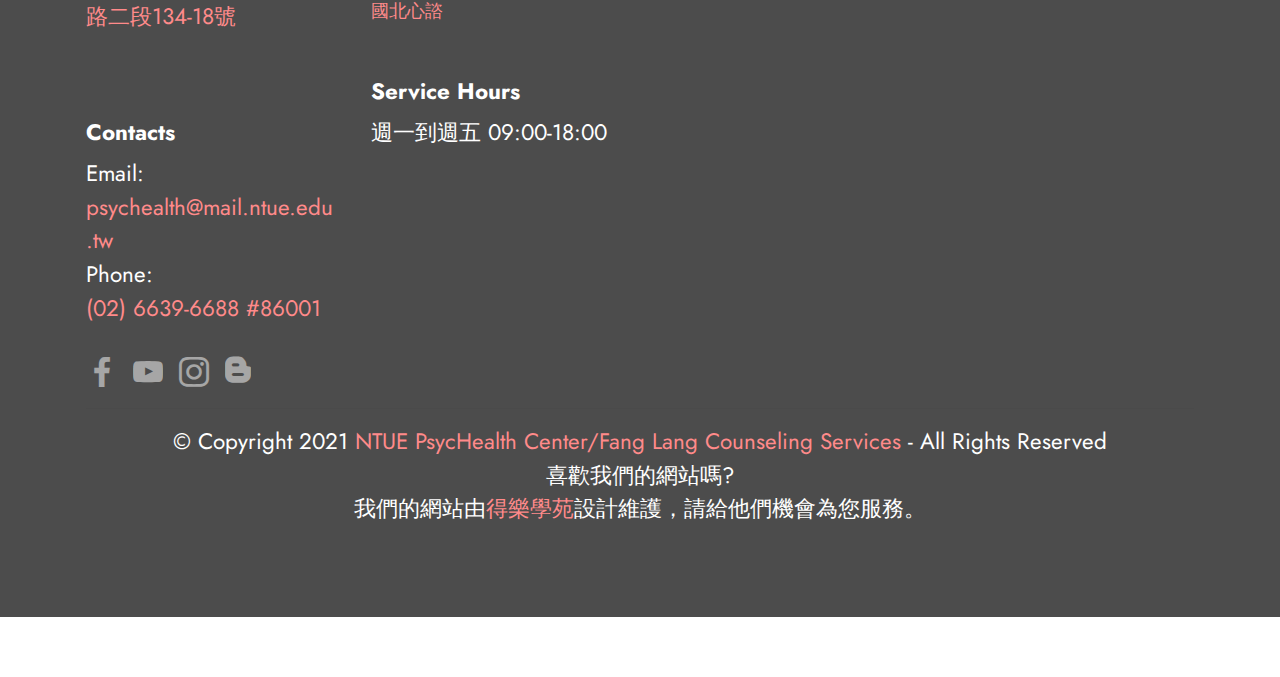
<file: page4.html>
<!DOCTYPE html>
<html  lang="en">
<head>
  
  <meta charset="UTF-8">
  <meta http-equiv="X-UA-Compatible" content="IE=edge">
  
  <meta name="twitter:card" content="summary_large_image"/>
  <meta name="twitter:image:src" content="assets/images/page4-meta.jpg">
  <meta property="og:image" content="assets/images/page4-meta.jpg">
  <meta name="twitter:title" content="諮商服務">
  <meta name="viewport" content="width=device-width, initial-scale=1, minimum-scale=1">
  <link rel="shortcut icon" href="assets/images/logo-01.svg" type="image/x-icon">
  <meta name="description" content="">
  
  
  <title>諮商服務</title>
  <link rel="stylesheet" href="assets/web/assets/mobirise-icons2/mobirise2.css">
  <link rel="stylesheet" href="assets/web/assets/mobirise-icons/mobirise-icons.css">
  <link rel="stylesheet" href="assets/bootstrap/css/bootstrap.min.css">
  <link rel="stylesheet" href="assets/bootstrap/css/bootstrap-grid.min.css">
  <link rel="stylesheet" href="assets/bootstrap/css/bootstrap-reboot.min.css">
  <link rel="stylesheet" href="assets/parallax/jarallax.css">
  <link rel="stylesheet" href="assets/dropdown/css/style.css">
  <link rel="stylesheet" href="assets/socicon/css/styles.css">
  <link rel="stylesheet" href="assets/theme/css/style.css">
  <link rel="preload" href="https://fonts.googleapis.com/css?family=Jost:100,200,300,400,500,600,700,800,900,100i,200i,300i,400i,500i,600i,700i,800i,900i&display=swap" as="style" onload="this.onload=null;this.rel='stylesheet'">
  <noscript><link rel="stylesheet" href="https://fonts.googleapis.com/css?family=Jost:100,200,300,400,500,600,700,800,900,100i,200i,300i,400i,500i,600i,700i,800i,900i&display=swap"></noscript>
  <link rel="preload" as="style" href="assets/mobirise/css/mbr-additional.css"><link rel="stylesheet" href="assets/mobirise/css/mbr-additional.css" type="text/css">
  
  
  
  
</head>
<body>
  
  <section data-bs-version="5.1" class="info3 cid-sMa5RkqU2O" id="info3-1j">

    

    <div class="mbr-overlay" style="opacity: 0.5; background-color: rgb(0, 0, 0);">
    </div>

    <div class="container">
        <div class="row justify-content-center">
            <div class="card col-12 col-lg-10">
                <div class="card-wrapper">
                    <div class="card-box align-center">
                        <h4 class="card-title mbr-fonts-style align-center mb-4 display-1"><strong>諮商服務</strong></h4>
                        
                        
                    </div>
                </div>
            </div>
        </div>
    </div>
</section>

<section data-bs-version="5.1" class="features4 cid-sMaaU7brRh" id="服務內容">
    
    
    <div class="container">
        <div class="mbr-section-head">
            <h4 class="mbr-section-title mbr-fonts-style align-center mb-0 display-2">
                <strong>服務內容</strong></h4>
            
        </div>
        <div class="row mt-4">
            <div class="item features-image сol-12 col-md-6 col-lg-4">
                <div class="item-wrapper">
                    <div class="item-img">
                        <img src="assets/images/mbr-696x464.jpg" alt="" title="">
                    </div>
                    <div class="item-content">
                        <h5 class="item-title mbr-fonts-style display-5"><strong>線上諮詢</strong></h5>
                        
                        <p class="mbr-text mbr-fonts-style mt-3 display-7">提供心理衛生、輔導諮商相關諮詢服務。
<br>諮詢議題通常包含：親子溝通、學生輔導相關議題、親密關係議題、升學輔導、多元就學管道諮詢等。<br>視諮詢議題而有不同的時間長短。通常進行一次，一次30-60分鐘。</p>
                    </div>
                    <div class="mbr-section-btn item-footer mt-2"><a href="http://forms.gle/gXN4jGrTkP21eEGR6" class="btn item-btn btn-success display-7" target="_blank">立即預約 &gt;</a></div>
                </div>
            </div>
            <div class="item features-image сol-12 col-md-6 col-lg-4">
                <div class="item-wrapper">
                    <div class="item-img">
                        <img src="assets/images/mbr-816x539.jpg" alt="" title="">
                    </div>
                    <div class="item-content">
                        <h5 class="item-title mbr-fonts-style display-5"><strong>個別諮商</strong></h5>
                        
                        <p class="mbr-text mbr-fonts-style mt-3 display-7">透過一對一的面對面會談，由心理專業人員提供服務，陪伴您共同探索與面對遇到的人生課題與經驗。<br>主要包含：自我探索、人際課題、家庭關係、伴侶或親密關係、性別議題、情緒議題、生涯議題、課業學習議題等。<br>原則上每週一次，每次50分鐘。</p>
                    </div>
                    <div class="mbr-section-btn item-footer mt-2"><a href="http://forms.gle/gXN4jGrTkP21eEGR6" class="btn item-btn btn-success display-7" target="_blank">立即預約 &gt;</a></div>
                </div>
            </div>
            <div class="item features-image сol-12 col-md-6 col-lg-4">
                <div class="item-wrapper">
                    <div class="item-img">
                        <img src="assets/images/mbr-1-816x544.jpg" alt="" title="">
                    </div>
                    <div class="item-content">
                        <h5 class="item-title mbr-fonts-style display-5"><strong>伴侶/家族治療</strong></h5>
                        
                        <p class="mbr-text mbr-fonts-style mt-3 display-7">以夫妻、伴侶、親子等對象，共同參與諮商歷程，在心理專業人員的協助下，共同探索互動的動力，嘗試找到當中的結與解。<br>原則上每週一次，每次75-90分鐘。<br></p>
                    </div>
                    <div class="mbr-section-btn item-footer mt-2"><a href="http://forms.gle/gXN4jGrTkP21eEGR6" class="btn item-btn btn-success display-7" target="_blank">立即預約 &gt;</a></div>
                </div>
            </div>

        </div>
    </div>
</section>

<section data-bs-version="5.1" class="features4 cid-sMab87uK7p" id="features4-1x">
    
    
    <div class="container">
        
        <div class="row mt-4">
            <div class="item features-image сol-12 col-md-6 col-lg-4">
                <div class="item-wrapper">
                    <div class="item-img">
                        <img src="assets/images/mbr-4-816x544.jpg" alt="" title="">
                    </div>
                    <div class="item-content">
                        <h5 class="item-title mbr-fonts-style display-5"><strong>兒童諮商</strong></h5>
                        
                        <p class="mbr-text mbr-fonts-style mt-3 display-7">家中12歲以下的兒童，面對到一些心理困難需要被協助時，透過兒童諮商領域的心理專業人員協助，探索與發展潛能。進行形式將以遊戲治療或藝術治療為主。
<br>原則上每週一次，每次50分鐘。</p>
                    </div>
                    <div class="mbr-section-btn item-footer mt-2"><a href="http://forms.gle/gXN4jGrTkP21eEGR6" class="btn item-btn btn-success display-7" target="_blank">立即預約 &gt;</a></div>
                </div>
            </div>
            <div class="item features-image сol-12 col-md-6 col-lg-4">
                <div class="item-wrapper">
                    <div class="item-img">
                        <img src="assets/images/mbr-816x504.jpg" alt="" title="">
                    </div>
                    <div class="item-content">
                        <h5 class="item-title mbr-fonts-style display-5"><strong>團體諮商</strong></h5>
                        
                        <p class="mbr-text mbr-fonts-style mt-3 display-7">透過議題經驗相似的成員共同組成一個團體，在心理專業人員的帶領下，共同陪伴、支持、成長。視主題與成員組成而有不同的時間與進行的形式。
<br>團體主題主要包含：自我探索、人際關係、家庭關係、伴侶或親密關係、性別議題、情緒議題、生涯議題、課業學習議題、其他等。</p>
                    </div>
                    <div class="mbr-section-btn item-footer mt-2"><a href="http://forms.gle/gXN4jGrTkP21eEGR6" class="btn item-btn btn-success display-7" target="_blank">立即預約 &gt;</a></div>
                </div>
            </div>
            <div class="item features-image сol-12 col-md-6 col-lg-4">
                <div class="item-wrapper">
                    <div class="item-img">
                        <img src="assets/images/mbr-3-816x544.jpg" alt="" title="">
                    </div>
                    <div class="item-content">
                        <h5 class="item-title mbr-fonts-style display-5"><strong>心理測驗</strong></h5>
                        
                        <p class="mbr-text mbr-fonts-style mt-3 display-7">透過心理測驗更認識與瞭解自己的狀態。<br>服務範疇主要包含：智能與發展測驗、性向與興趣測驗、人格測驗、投射測驗等相關心理測驗。
<br>因不同評量類型而有不同的服務時間。<br></p>
                    </div>
                    <div class="mbr-section-btn item-footer mt-2"><a href="http://forms.gle/gXN4jGrTkP21eEGR6" class="btn item-btn btn-success display-7" target="_blank">立即預約 &gt;</a></div>
                </div>
            </div>

        </div>
    </div>
</section>

<section data-bs-version="5.1" class="features19 cid-sMa5L6vFK3" id="心理諮商服務流程">

    
    
    <div class="container">
        <div class="row justify-content-center">
            <div class="col-md-12 col-lg-9">
                <div class="card-wrapper pb-4">
                    <div class="card-box align-center">
                        <h4 class="card-title mbr-fonts-style mb-4 display-2">
                            <strong>心理諮商服務流程</strong>
                        </h4>
                        
                        <div class="mbr-section-btn"><a class="btn btn-success display-4" href="http://forms.gle/gXN4jGrTkP21eEGR6" target="_blank"><span class="mobi-mbri mobi-mbri-cursor-click mbr-iconfont mbr-iconfont-btn"></span>填寫預約表單</a></div>
                    </div>
                </div>
            </div>
            <div class="col-12 col-md-8">
                <div class="item mbr-flex">
                    <div class="icon-box">
                        <span class="step-number mbr-fonts-style display-5">1</span>
                    </div>
                    <div class="text-box">
                        <h4 class="icon-title card-title mbr-black mbr-fonts-style display-7"><strong>填寫預約表單</strong></h4>
                        <h5 class="icon-text mbr-black mbr-fonts-style display-4"><strong>點選連結填寫預約表單...<a href="http://forms.gle/gXN4jGrTkP21eEGR6" class="text-primary" target="_blank">http://forms.gle/gXN4jGrTkP21eEGR6</a></strong></h5>
                    </div>
                </div>
                <div class="item mbr-flex">
                    <div class="icon-box">
                        <span class="step-number mbr-fonts-style display-5">2</span>
                    </div>
                    <div class="text-box">
                        <h4 class="icon-title card-title mbr-black mbr-fonts-style display-7"><strong>聯繫確認</strong></h4>
                        <h5 class="icon-text mbr-black mbr-fonts-style display-4">將依照您所填寫方便聯絡的時間，以電話聯繋的方式了解您的諮商期待和需求<br>時間約為15～20分鐘。</h5>
                    </div>
                </div>
                <div class="item mbr-flex">
                    <div class="icon-box">
                        <span class="step-number mbr-fonts-style display-5">3</span>
                    </div>
                    <div class="text-box">
                        <h4 class="icon-title card-title mbr-black mbr-fonts-style display-7"><strong>安排諮商心理師</strong></h4>
                        <h5 class="icon-text mbr-black mbr-fonts-style display-4">依照您的期待媒合安排合適或指定的心理師。</h5>
                    </div>
                </div>
                <div class="item mbr-flex">
                    <div class="icon-box">
                        <span class="step-number mbr-fonts-style display-5">4</span>
                    </div>
                    <div class="text-box">
                        <h4 class="icon-title card-title mbr-black mbr-fonts-style display-7">
                            <strong>行前通知</strong></h4>
                        <h5 class="icon-text mbr-black mbr-fonts-style display-4">寄送郵件說明第一次晤談時的注意與提醒事項。</h5>
                    </div>
                </div>
                <div class="item mbr-flex last">
                    <div class="icon-box">
                        <span class="step-number mbr-fonts-style display-5">5</span>
                    </div>
                    <div class="text-box">
                        <h4 class="icon-title card-title mbr-black mbr-fonts-style display-7">
                            <strong>實施晤談</strong></h4>
                        <h5 class="icon-text mbr-black mbr-fonts-style display-4">每次諮商結束後，心理師會與您確認下次諮商時間。</h5>
                    </div>
                </div>
                
                
                
                
                
            </div>
        </div>
    </div>
</section>

<section data-bs-version="5.1" class="content16 cid-sMafS0tG1c" id="諮商Q&amp;A">

    

    
    <div class="container">
        <div class="row justify-content-center">
            <div class="col-12 col-md-10">
                <div class="mbr-section-head align-center mb-4">
                    <h3 class="mbr-section-title mb-0 mbr-fonts-style display-2">
                        <strong>諮商Q&amp;A</strong></h3>
                    <h4 class="mbr-section-subtitle mb-0 mt-2 mbr-fonts-style display-5">
                       我想知道...</h4>
                </div>
                <div id="bootstrap-accordion_19" class="panel-group accordionStyles accordion" role="tablist" aria-multiselectable="true">
                    <div class="card mb-3">
                        <div class="card-header" role="tab" id="headingOne">
                            <a role="button" class="panel-title collapsed" data-toggle="collapse" data-bs-toggle="collapse" data-core="" href="#collapse1_19" aria-expanded="false" aria-controls="collapse1">
                                <h6 class="panel-title-edit mbr-fonts-style mb-0 display-7"><strong>什麼時候需要尋求諮商的協助？</strong>
                                </h6>
                                <span class="sign mbr-iconfont mbri-arrow-down"></span>
                            </a>
                        </div>
                        <div id="collapse1_19" class="panel-collapse noScroll collapse" role="tabpanel" aria-labelledby="headingOne" data-parent="#accordion" data-bs-parent="#bootstrap-accordion_19">
                            <div class="panel-body">
                                <p class="mbr-fonts-style panel-text display-4">當你生活中遇到挑戰，或你對自己或生活感到不滿意或心煩意亂，像是人際相處、情感問題、情緒與壓力問題或其他讓你感到困擾或痛苦的議題，心理諮商都是可以協助你減輕困擾和改善問題的一種選擇。
<br>抑或是當你面對時感到孤單或無助時，想找人說說話，我們都可以陪伴你一起經歷這段過程。</p>
                            </div>
                        </div>
                    </div>
                    <div class="card mb-3">
                        <div class="card-header" role="tab" id="headingOne">
                            <a role="button" class="panel-title collapsed" data-toggle="collapse" data-bs-toggle="collapse" data-core="" href="#collapse2_19" aria-expanded="false" aria-controls="collapse2">
                                <h6 class="panel-title-edit mbr-fonts-style mb-0 display-7"><strong>求助是否代表我是有問題的人？
                                    </strong></h6>
                                <span class="sign mbr-iconfont mbri-arrow-down"></span>
                            </a>
                        </div>
                        <div id="collapse2_19" class="panel-collapse noScroll collapse" role="tabpanel" aria-labelledby="headingOne" data-parent="#accordion" data-bs-parent="#bootstrap-accordion_19">
                            <div class="panel-body">
                                <p class="mbr-fonts-style panel-text display-4">每個人在人生路上，或多或少都會遇到一些困擾。
<br>有些人遇到了問題，能運用環境中的資源來幫助自己來面對問題，當你找不到適當的人和你討論時，便可以透過心理健康服務，讓你擁有更多資源幫助自己減輕困擾，面對困境和關卡，重新建立生活中的正向力量。&nbsp;<br></p>
                            </div>
                        </div>
                    </div>
                    <div class="card mb-3">
                        <div class="card-header" role="tab" id="headingOne">
                            <a role="button" class="panel-title collapsed" data-toggle="collapse" data-bs-toggle="collapse" data-core="" href="#collapse3_19" aria-expanded="false" aria-controls="collapse3">
                                <h6 class="panel-title-edit mbr-fonts-style mb-0 display-7"><strong>我想要諮商，可以怎麼預約呢？</strong></h6>
                                <span class="sign mbr-iconfont mbri-arrow-down"></span>
                            </a>
                        </div>
                        <div id="collapse3_19" class="panel-collapse noScroll collapse" role="tabpanel" aria-labelledby="headingOne" data-parent="#accordion" data-bs-parent="#bootstrap-accordion_19">
                            <div class="panel-body">
                                <p class="mbr-fonts-style panel-text display-4">諮商皆採預約制，可以直接線上預約填寫資料，中心會在約3個工作天致電給您，並進行10-15分鐘的電話初談了解您想談的議題、需求與對諮商期待，並說明我們的服務內容。<a href="http://forms.gle/gXN4jGrTkP21eEGR6" class="text-primary" target="_blank"><strong>預約表單 &gt;</strong></a><br>完成初談後約3個工作天內會依照您的需求媒合心理師，確認後將主動與您聯絡並安排諮商時間。</p>
                            </div>
                        </div>
                    </div>
                    <div class="card mb-3">
                        <div class="card-header" role="tab" id="headingOne">
                            <a role="button" class="panel-title collapsed" data-toggle="collapse" data-bs-toggle="collapse" data-core="" href="#collapse4_19" aria-expanded="false" aria-controls="collapse4">
                                <h6 class="panel-title-edit mbr-fonts-style mb-0 display-7"><strong>需要進行多少次的心理諮商呢？</strong></h6>
                                <span class="sign mbr-iconfont mbri-arrow-down"></span>
                            </a>
                        </div>
                        <div id="collapse4_19" class="panel-collapse noScroll collapse" role="tabpanel" aria-labelledby="headingOne" data-parent="#accordion" data-bs-parent="#bootstrap-accordion_19">
                            <div class="panel-body">
                                <p class="mbr-fonts-style panel-text display-4">諮商次數將依您的狀況、心理師的評估以及雙方共同討論來決定，沒有辦法有一個明確的次數。原則上每週進行一次諮商，但因個人來談的議題和困擾程度不同，面對及處理它則需要花費一些時間。&nbsp;<br></p>
                            </div>
                        </div>
                    </div>
                    <div class="card mb-3">
                        <div class="card-header" role="tab" id="headingOne">
                            <a role="button" class="panel-title collapsed" data-toggle="collapse" data-bs-toggle="collapse" data-core="" href="#collapse5_19" aria-expanded="false" aria-controls="collapse5">
                                <h6 class="panel-title-edit mbr-fonts-style mb-0 display-7"><strong>一次諮商需要花多久的時間呢？
                                    </strong></h6>
                                <span class="sign mbr-iconfont mbri-arrow-down"></span>
                            </a>
                        </div>
                        <div id="collapse5_19" class="panel-collapse noScroll collapse" role="tabpanel" aria-labelledby="headingOne" data-parent="#accordion" data-bs-parent="#bootstrap-accordion_19">
                            <div class="panel-body">
                                <p class="mbr-fonts-style panel-text display-4">如果是個別諮商，一次以50分鐘為單位；若是伴侶諮商或是家族會談，時間以75分鐘為單位。&nbsp;<br></p>
                            </div>
                        </div>
                    </div>
                    <div class="card mb-3">
                        <div class="card-header" role="tab" id="headingOne">
                            <a role="button" class="panel-title collapsed" data-toggle="collapse" data-bs-toggle="collapse" data-core="" href="#collapse6_19" aria-expanded="false" aria-controls="collapse6">
                                <h6 class="panel-title-edit mbr-fonts-style mb-0 display-7"><strong>我跟心理師談話的內容會被其他人知道嗎？</strong></h6>
                                <span class="sign mbr-iconfont mbri-arrow-down"></span>
                            </a>
                        </div>
                        <div id="collapse6_19" class="panel-collapse noScroll collapse" role="tabpanel" aria-labelledby="headingOne" data-parent="#accordion" data-bs-parent="#bootstrap-accordion_19">
                            <div class="panel-body">
                                <p class="mbr-fonts-style panel-text display-4">根據心理師法規定，心理師對於諮商中的談話內容和紀錄有保密的責任，所有資料也受個資法的保障，以機密的方式保管和處理。但有些情況在保密例外，包括：
<br>(1)當事人有危及自已或他人生命、自由、財產及安全之意圖（例如自傷、自殺或傷人）時
<br>(2)涉及法律規定和強制通報的要求（例如涉及或違反法律責任，家暴、兒虐或性侵）時&nbsp;<br></p>
                            </div>
                        </div>
                    </div>
                </div>
            </div>
        </div>
    </div>
</section>

<section data-bs-version="5.1" class="content17 cid-sMafSC4OVF" id="content17-1z">

    

    
    
    <div class="container">
        
            <div class="row justify-content-center">
                <div class="col-12 col-md-10">
                    
                    
                    <div id="bootstrap-toggle" class="toggle-panel accordionStyles tab-content">
                        <div class="card mb-3">
                            <div class="card-header" role="tab" id="headingOne">
                                <a role="button" class="collapsed panel-title text-black" data-toggle="collapse" data-bs-toggle="collapse" data-core="" href="#collapse1_20" aria-expanded="false" aria-controls="collapse1">
                                    <h6 class="panel-title-edit mbr-fonts-style mb-0 display-7"><strong>若已約好諮商，但臨時有事不能前來怎麼辦？</strong></h6>
                                    <span class="sign mbr-iconfont mbri-arrow-down"></span>
                                </a>
                            </div>
                            <div id="collapse1_20" class="panel-collapse noScroll collapse" role="tabpanel" aria-labelledby="headingOne">
                                <div class="panel-body">
                                    <p class="mbr-fonts-style panel-text display-7">可於上班時間致電中心請假。
<br>提醒您，為了維護您的權益，請務必於諮商前一日來電告知取消。</p>
                                </div>
                            </div>
                        </div>
                        
                        
                        
                        
                        
                    </div>
                </div>
            </div>
        </div>
</section>

<section data-bs-version="5.1" class="footer6 cid-sMb2CddKvz mbr-parallax-background" once="footers" id="footer6-28">

    

    <div class="mbr-overlay" style="opacity: 0.7; background-color: rgb(0, 0, 0);"></div>

    <div class="container">
        <div class="row content mbr-white">
            <div class="col-12 col-md-3 mbr-fonts-style display-7">
                <h5 class="mbr-section-subtitle mbr-fonts-style mb-2 display-7">
                    <strong>Address</strong>
                </h5>
                <p class="mbr-text mbr-fonts-style display-7"><a href="https://goo.gl/maps/BftyVi6FdvNdYYbw5" class="text-success" target="_blank">106臺北市大安區和平東路二段134-18號</a></p> <br>
                <h5 class="mbr-section-subtitle mbr-fonts-style mb-2 mt-4 display-7">
                    <strong>Contacts</strong>
                </h5>
                <p class="mbr-text mbr-fonts-style mb-4 display-7">
                    Email: <a href="mailto:psychealth@mail.ntue.edu.tw" class="text-success">psychealth@mail.ntue.edu.tw</a> <br>
                    Phone:<br> <a href="tel:(02) 6639-6688 #86001" class="text-success">(02) 6639-6688 #86001</a><br></p>
            </div>
            <div class="col-12 col-md-3 mbr-fonts-style display-7">
                <h5 class="mbr-section-subtitle mbr-fonts-style mb-2 display-7">
                    <strong>Links</strong>
                </h5>
                <ul class="list mbr-fonts-style mb-4 display-4">
                    <li class="mbr-text item-wrap"><a href="https://www.ntue.edu.tw/" class="text-success" target="_blank">國北教大</a></li>
                    <li class="mbr-text item-wrap"><a href="https://pac.ntue.edu.tw/" class="text-success" target="_blank">國北心諮</a></li>
                </ul>
                <h5 class="mbr-section-subtitle mbr-fonts-style mb-2 mt-5 display-7"><strong>Service Hours</strong></h5>
                <p class="mbr-text mbr-fonts-style mb-4 display-7">
                    週一到週五 09:00-18:00
                </p>
            </div>
            <div class="col-12 col-md-6">
                <div class="google-map"><iframe frameborder="0" style="border:0" src="https://www.google.com/maps/embed/v1/place?key=AIzaSyCZI5F_k6S1k46ujh0SNrapM89f7mJxd30&amp;q=國北心健" allowfullscreen=""></iframe></div>
            </div>
            <div class="col-md-6">
                <div class="social-list align-left">
                    <div class="soc-item">
                        <a href="https://www.facebook.com/NTUEPsycHealth" target="_blank">
                            <span class="mbr-iconfont mbr-iconfont-social socicon-facebook socicon" style="font-size: 30px;"></span>
                        </a>
                    </div>
                    <div class="soc-item">
                       <a href="https://www.youtube.com/channel/UCOvg7OqARxrU2XVtvmBgzjw/featured" target="_blank">
                            <span class="mbr-iconfont mbr-iconfont-social socicon-youtube socicon" style="font-size: 30px;"></span>
                        </a>
                    </div>
                    <div class="soc-item">
                         <a href="https://www.instagram.com/" target="_blank">
                            <span class="mbr-iconfont mbr-iconfont-social socicon-instagram socicon" style="font-size: 30px;"></span>
                        </a>
                    </div>
                    <div class="soc-item">
                        
                            <a href="https://www.blogger.com/about/" target="_blank"><span class="mbr-iconfont mbr-iconfont-social socicon-blogger socicon" style="font-size: 26px;"></span></a>
                        
                    </div>
                    
                    
                </div>
            </div>
        </div>
        <div class="footer-lower">
            <div class="media-container-row">
                <div class="col-sm-12">
                    <hr>
                </div>
            </div>
            <div class="col-sm-12 copyright pl-0">
                <p class="mbr-text mbr-fonts-style mbr-white display-7">
                    © Copyright 2021 <a href="index.html" class="text-success">NTUE PsycHealth Center/Fang Lang Counseling Services</a> - All Rights Reserved<br>喜歡我們的網站嗎?
<br>我們的網站由<a href="https://dler.hopefulcityco.com/" class="text-success" target="_blank">得樂學苑</a>設計維護，請給他們機會為您服務。<br></p>
            </div>
        </div>
    </div>
</section>

<section data-bs-version="5.1" class="menu menu1 cid-sPrVpOIwL7" once="menu" id="menu1-2h">
    

    <nav class="navbar navbar-dropdown navbar-fixed-top navbar-expand-lg">
        <div class="container">
            <div class="navbar-brand">
                <span class="navbar-logo">
                    <a href="index.html">
                        <img src="assets/images/logo-95x94.png" alt="" style="height: 3rem;">
                    </a>
                </span>
                <span class="navbar-caption-wrap"><a class="navbar-caption text-success display-7" href="index.html">國北心健 • 芳蘭心理諮商所</a></span>
            </div>
            <button class="navbar-toggler" type="button" data-toggle="collapse" data-bs-toggle="collapse" data-target="#navbarSupportedContent" data-bs-target="#navbarSupportedContent" aria-controls="navbarNavAltMarkup" aria-expanded="false" aria-label="Toggle navigation">
                <div class="hamburger">
                    <span></span>
                    <span></span>
                    <span></span>
                    <span></span>
                </div>
            </button>
            <div class="collapse navbar-collapse" id="navbarSupportedContent">
                <ul class="navbar-nav nav-dropdown nav-right" data-app-modern-menu="true"><li class="nav-item"><a class="nav-link link text-success display-4" href="index.html#top">首頁</a></li>
                    
                    <li class="nav-item dropdown"><a class="nav-link link dropdown-toggle text-success show display-4" href="#" data-toggle="dropdown-submenu" data-bs-toggle="dropdown" data-bs-auto-close="outside" aria-expanded="true">服務項目</a><div class="dropdown-menu show" aria-labelledby="dropdown-undefined" data-bs-popper="none"><div class="dropdown"><a class="dropdown-item dropdown-toggle text-success display-4" href="#" data-toggle="dropdown-submenu" data-bs-toggle="dropdown" data-bs-auto-close="outside" aria-expanded="false">諮商服務</a><div class="dropdown-menu dropdown-submenu" aria-labelledby="dropdown-undefined"><a class="dropdown-item text-success display-4" href="page4.html#服務內容">服務內容</a><a class="dropdown-item text-success display-4" href="page4.html#心理諮商服務流程">服務流程</a><a class="dropdown-item text-success display-4" href="page4.html#諮商Q&A">諮商Q&amp;A</a></div></div><a class="dropdown-item show text-success display-4" href="page6.html#top" data-bs-auto-close="outside" aria-expanded="false">講座活動</a><a class="dropdown-item show text-success display-4" href="page6.html#教師支持方案" data-bs-auto-close="outside" aria-expanded="false">教師支持方案<br></a><a class="dropdown-item show text-success display-4" href="page5.html" data-bs-auto-close="outside" aria-expanded="false">社群支援</a></div>
                    </li><li class="nav-item"><a class="nav-link link text-success display-4" href="page2.html">資源地圖</a></li><li class="nav-item dropdown"><a class="nav-link link dropdown-toggle text-success show display-4" href="#" data-toggle="dropdown-submenu" data-bs-toggle="dropdown" data-bs-auto-close="outside" aria-expanded="false">關於我們</a><div class="dropdown-menu show" aria-labelledby="dropdown-undefined" data-bs-popper="none"><a class="dropdown-item text-success display-4" href="page3.html#願景與使命">願景與使命</a><a class="dropdown-item text-success display-4" href="page3.html#行政團隊">行政團隊</a><a class="dropdown-item text-success display-4" href="page3.html#連繫我們">聯繫我們</a></div></li></ul>
                
                
            </div>
        </div>
    </nav>
</section><section id="top-1" hidden><a href="https://mobirise.site"></a></section><script src="assets/bootstrap/js/bootstrap.bundle.min.js"></script>  <script src="assets/parallax/jarallax.js"></script>  <script src="assets/smoothscroll/smooth-scroll.js"></script>  <script src="assets/ytplayer/index.js"></script>  <script src="assets/mbr-switch-arrow/mbr-switch-arrow.js"></script>  <script src="assets/dropdown/js/navbar-dropdown.js"></script>  <script src="assets/theme/js/script.js"></script>  
  
  
</body>
</html>
</file>
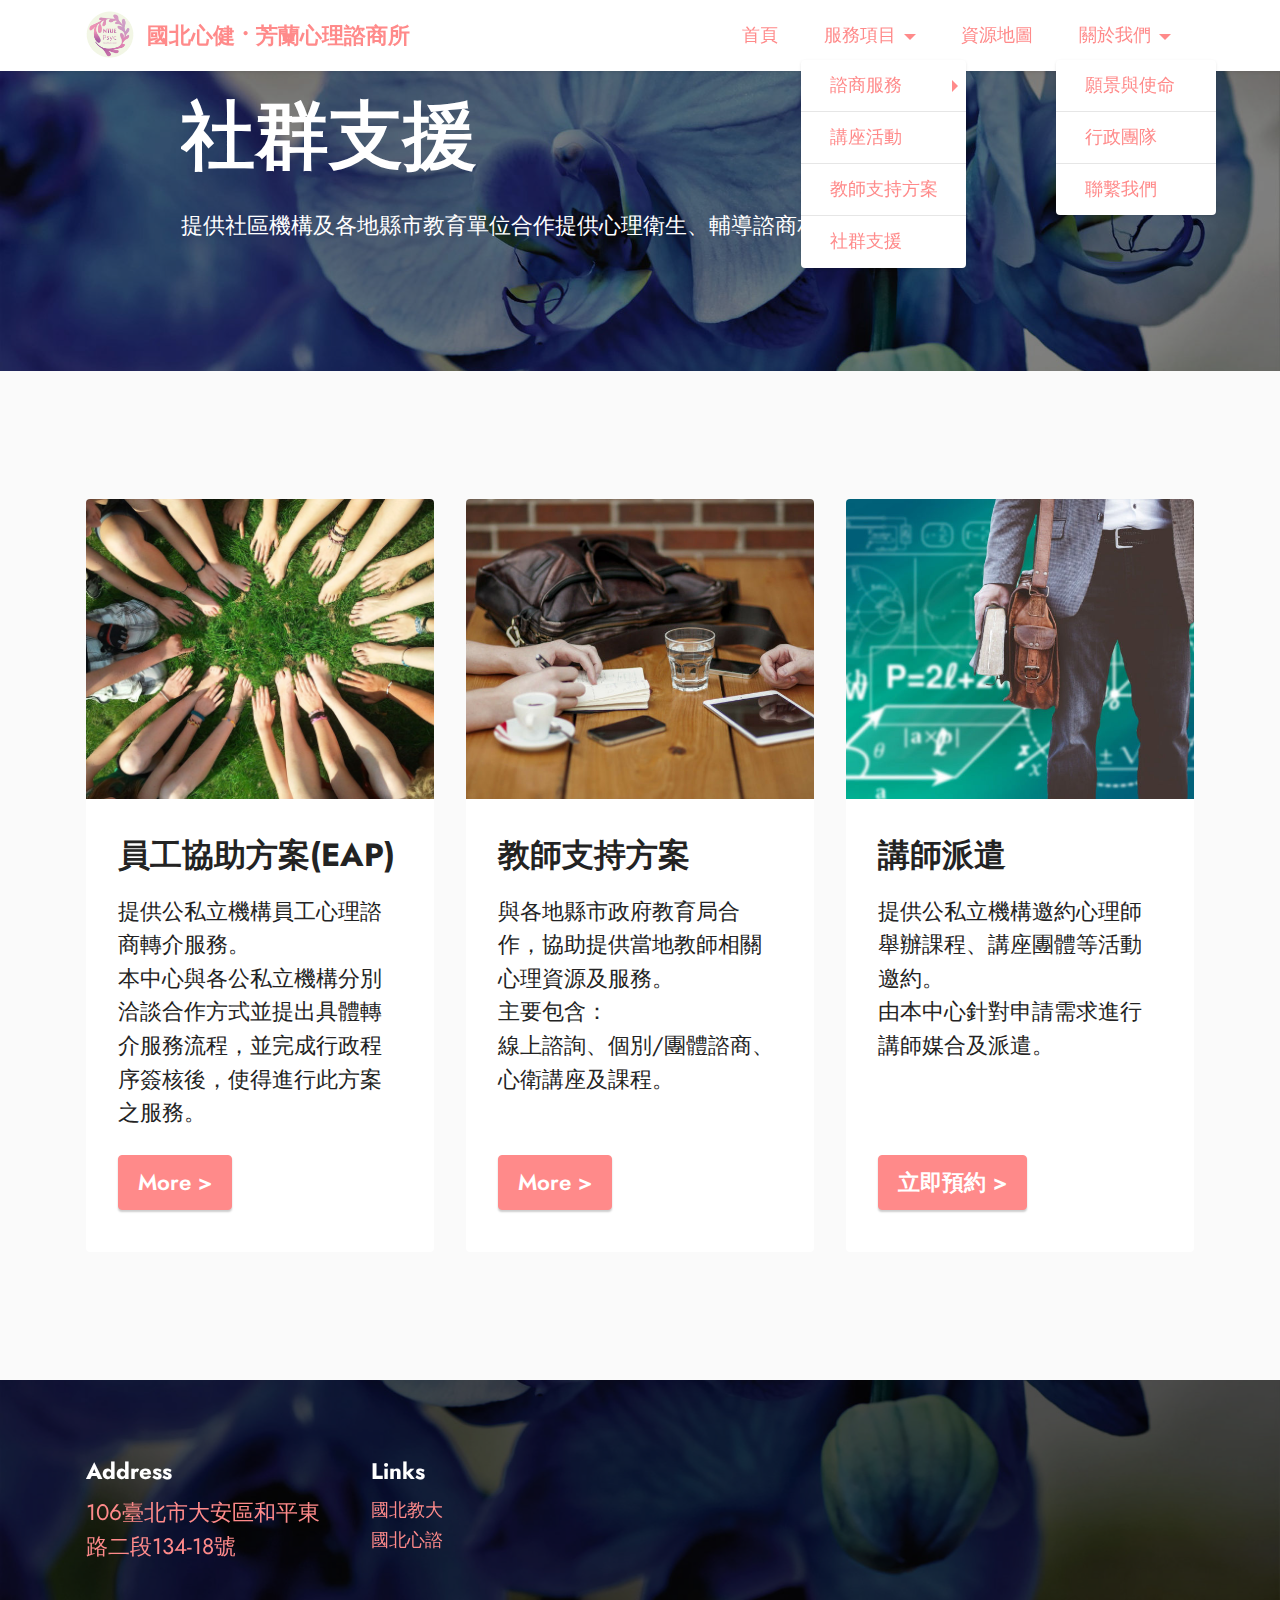
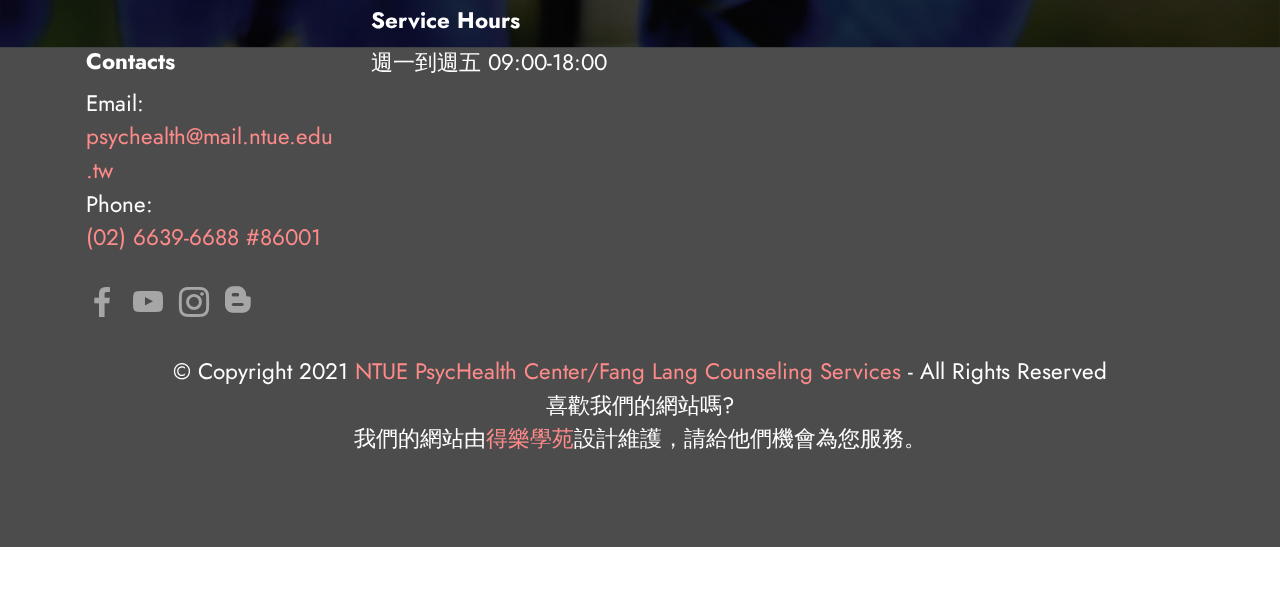
<file: page5.html>
<!DOCTYPE html>
<html  lang="en">
<head>
  
  <meta charset="UTF-8">
  <meta http-equiv="X-UA-Compatible" content="IE=edge">
  
  <meta name="twitter:card" content="summary_large_image"/>
  <meta name="twitter:image:src" content="assets/images/page5-meta.jpg">
  <meta property="og:image" content="assets/images/page5-meta.jpg">
  <meta name="twitter:title" content="社群支援">
  <meta name="viewport" content="width=device-width, initial-scale=1, minimum-scale=1">
  <link rel="shortcut icon" href="assets/images/logo-01.svg" type="image/x-icon">
  <meta name="description" content="">
  
  
  <title>社群支援</title>
  <link rel="stylesheet" href="assets/web/assets/mobirise-icons2/mobirise2.css">
  <link rel="stylesheet" href="assets/bootstrap/css/bootstrap.min.css">
  <link rel="stylesheet" href="assets/bootstrap/css/bootstrap-grid.min.css">
  <link rel="stylesheet" href="assets/bootstrap/css/bootstrap-reboot.min.css">
  <link rel="stylesheet" href="assets/parallax/jarallax.css">
  <link rel="stylesheet" href="assets/dropdown/css/style.css">
  <link rel="stylesheet" href="assets/socicon/css/styles.css">
  <link rel="stylesheet" href="assets/theme/css/style.css">
  <link rel="preload" href="https://fonts.googleapis.com/css?family=Jost:100,200,300,400,500,600,700,800,900,100i,200i,300i,400i,500i,600i,700i,800i,900i&display=swap" as="style" onload="this.onload=null;this.rel='stylesheet'">
  <noscript><link rel="stylesheet" href="https://fonts.googleapis.com/css?family=Jost:100,200,300,400,500,600,700,800,900,100i,200i,300i,400i,500i,600i,700i,800i,900i&display=swap"></noscript>
  <link rel="preload" as="style" href="assets/mobirise/css/mbr-additional.css"><link rel="stylesheet" href="assets/mobirise/css/mbr-additional.css" type="text/css">
  
  
  
  
</head>
<body>
  
  <section data-bs-version="5.1" class="info3 cid-sMa64dlbru" id="info3-1m">

    

    <div class="mbr-overlay" style="opacity: 0.5; background-color: rgb(0, 0, 0);">
    </div>

    <div class="container">
        <div class="row justify-content-center">
            <div class="card col-12 col-lg-10">
                <div class="card-wrapper">
                    <div class="card-box align-center">
                        <h4 class="card-title mbr-fonts-style align-center mb-4 display-1"><strong>社群支援</strong></h4>
                        <p class="mbr-text mbr-fonts-style mb-4 display-7">提供社區機構及各地縣市教育單位合作提供心理衛生、輔導諮商相關的服務。<br></p>
                        
                    </div>
                </div>
            </div>
        </div>
    </div>
</section>

<section data-bs-version="5.1" class="features4 cid-sMa6kIlxm9" id="features4-1n">
    
    
    <div class="container">
        
        <div class="row mt-4">
            <div class="item features-image сol-12 col-md-6 col-lg-4">
                <div class="item-wrapper">
                    <div class="item-img">
                        <img src="assets/images/mbr-816x612.jpg" alt="" title="">
                    </div>
                    <div class="item-content">
                        <h5 class="item-title mbr-fonts-style display-5"><strong>員工協助方案(EAP)</strong></h5>
                        
                        <p class="mbr-text mbr-fonts-style mt-3 display-7">提供公私立機構員工心理諮商轉介服務。<br>本中心與各公私立機構分別洽談合作方式並提出具體轉介服務流程，並完成行政程序簽核後，使得進行此方案之服務。</p>
                    </div>
                    <div class="mbr-section-btn item-footer mt-2"><a href="" class="btn item-btn btn-success display-7" target="_blank">More &gt;</a></div>
                </div>
            </div>
            <div class="item features-image сol-12 col-md-6 col-lg-4">
                <div class="item-wrapper">
                    <div class="item-img">
                        <img src="assets/images/mbr-816x547.jpg" alt="" title="">
                    </div>
                    <div class="item-content">
                        <h5 class="item-title mbr-fonts-style display-5"><strong>​教師支持方案</strong></h5>
                        
                        <p class="mbr-text mbr-fonts-style mt-3 display-7">與各地縣市政府教育局合作，協助提供當地教師相關心理資源及服務。
<br>主要包含：<br>線上諮詢、個別/團體諮商、心衛講座及課程。</p>
                    </div>
                    <div class="mbr-section-btn item-footer mt-2"><a href="page6.html#教師支持方案" class="btn item-btn btn-success display-7" target="_blank">More &gt;</a></div>
                </div>
            </div>
            <div class="item features-image сol-12 col-md-6 col-lg-4">
                <div class="item-wrapper">
                    <div class="item-img">
                        <img src="assets/images/mbr-816x537.jpg" alt="" title="">
                    </div>
                    <div class="item-content">
                        <h5 class="item-title mbr-fonts-style display-5"><strong>​講師派遣</strong></h5>
                        
                        <p class="mbr-text mbr-fonts-style mt-3 display-7">提供公私立機構邀約心理師舉辦課程、講座團體等活動邀約。<br>由本中心針對申請需求進行講師媒合及派遣。<br></p>
                    </div>
                    <div class="mbr-section-btn item-footer mt-2"><a href="" class="btn item-btn btn-success display-7" target="_blank">立即預約 &gt;</a></div>
                </div>
            </div>

        </div>
    </div>
</section>

<section data-bs-version="5.1" class="footer6 cid-sMb2CddKvz mbr-parallax-background" once="footers" id="footer6-28">

    

    <div class="mbr-overlay" style="opacity: 0.7; background-color: rgb(0, 0, 0);"></div>

    <div class="container">
        <div class="row content mbr-white">
            <div class="col-12 col-md-3 mbr-fonts-style display-7">
                <h5 class="mbr-section-subtitle mbr-fonts-style mb-2 display-7">
                    <strong>Address</strong>
                </h5>
                <p class="mbr-text mbr-fonts-style display-7"><a href="https://goo.gl/maps/BftyVi6FdvNdYYbw5" class="text-success" target="_blank">106臺北市大安區和平東路二段134-18號</a></p> <br>
                <h5 class="mbr-section-subtitle mbr-fonts-style mb-2 mt-4 display-7">
                    <strong>Contacts</strong>
                </h5>
                <p class="mbr-text mbr-fonts-style mb-4 display-7">
                    Email: <a href="mailto:psychealth@mail.ntue.edu.tw" class="text-success">psychealth@mail.ntue.edu.tw</a> <br>
                    Phone:<br> <a href="tel:(02) 6639-6688 #86001" class="text-success">(02) 6639-6688 #86001</a><br></p>
            </div>
            <div class="col-12 col-md-3 mbr-fonts-style display-7">
                <h5 class="mbr-section-subtitle mbr-fonts-style mb-2 display-7">
                    <strong>Links</strong>
                </h5>
                <ul class="list mbr-fonts-style mb-4 display-4">
                    <li class="mbr-text item-wrap"><a href="https://www.ntue.edu.tw/" class="text-success" target="_blank">國北教大</a></li>
                    <li class="mbr-text item-wrap"><a href="https://pac.ntue.edu.tw/" class="text-success" target="_blank">國北心諮</a></li>
                </ul>
                <h5 class="mbr-section-subtitle mbr-fonts-style mb-2 mt-5 display-7"><strong>Service Hours</strong></h5>
                <p class="mbr-text mbr-fonts-style mb-4 display-7">
                    週一到週五 09:00-18:00
                </p>
            </div>
            <div class="col-12 col-md-6">
                <div class="google-map"><iframe frameborder="0" style="border:0" src="https://www.google.com/maps/embed/v1/place?key=AIzaSyCZI5F_k6S1k46ujh0SNrapM89f7mJxd30&amp;q=國北心健" allowfullscreen=""></iframe></div>
            </div>
            <div class="col-md-6">
                <div class="social-list align-left">
                    <div class="soc-item">
                        <a href="https://www.facebook.com/NTUEPsycHealth" target="_blank">
                            <span class="mbr-iconfont mbr-iconfont-social socicon-facebook socicon" style="font-size: 30px;"></span>
                        </a>
                    </div>
                    <div class="soc-item">
                       <a href="https://www.youtube.com/channel/UCOvg7OqARxrU2XVtvmBgzjw/featured" target="_blank">
                            <span class="mbr-iconfont mbr-iconfont-social socicon-youtube socicon" style="font-size: 30px;"></span>
                        </a>
                    </div>
                    <div class="soc-item">
                         <a href="https://www.instagram.com/" target="_blank">
                            <span class="mbr-iconfont mbr-iconfont-social socicon-instagram socicon" style="font-size: 30px;"></span>
                        </a>
                    </div>
                    <div class="soc-item">
                        
                            <a href="https://www.blogger.com/about/" target="_blank"><span class="mbr-iconfont mbr-iconfont-social socicon-blogger socicon" style="font-size: 26px;"></span></a>
                        
                    </div>
                    
                    
                </div>
            </div>
        </div>
        <div class="footer-lower">
            <div class="media-container-row">
                <div class="col-sm-12">
                    <hr>
                </div>
            </div>
            <div class="col-sm-12 copyright pl-0">
                <p class="mbr-text mbr-fonts-style mbr-white display-7">
                    © Copyright 2021 <a href="index.html" class="text-success">NTUE PsycHealth Center/Fang Lang Counseling Services</a> - All Rights Reserved<br>喜歡我們的網站嗎?
<br>我們的網站由<a href="https://dler.hopefulcityco.com/" class="text-success" target="_blank">得樂學苑</a>設計維護，請給他們機會為您服務。<br></p>
            </div>
        </div>
    </div>
</section>

<section data-bs-version="5.1" class="menu menu1 cid-sPrVpOIwL7" once="menu" id="menu1-2h">
    

    <nav class="navbar navbar-dropdown navbar-fixed-top navbar-expand-lg">
        <div class="container">
            <div class="navbar-brand">
                <span class="navbar-logo">
                    <a href="index.html">
                        <img src="assets/images/logo-95x94.png" alt="" style="height: 3rem;">
                    </a>
                </span>
                <span class="navbar-caption-wrap"><a class="navbar-caption text-success display-7" href="index.html">國北心健 • 芳蘭心理諮商所</a></span>
            </div>
            <button class="navbar-toggler" type="button" data-toggle="collapse" data-bs-toggle="collapse" data-target="#navbarSupportedContent" data-bs-target="#navbarSupportedContent" aria-controls="navbarNavAltMarkup" aria-expanded="false" aria-label="Toggle navigation">
                <div class="hamburger">
                    <span></span>
                    <span></span>
                    <span></span>
                    <span></span>
                </div>
            </button>
            <div class="collapse navbar-collapse" id="navbarSupportedContent">
                <ul class="navbar-nav nav-dropdown nav-right" data-app-modern-menu="true"><li class="nav-item"><a class="nav-link link text-success display-4" href="index.html#top">首頁</a></li>
                    
                    <li class="nav-item dropdown open"><a class="nav-link link dropdown-toggle text-success show display-4" href="#" data-toggle="dropdown-submenu" data-bs-toggle="dropdown" data-bs-auto-close="outside" aria-expanded="true">服務項目</a><div class="dropdown-menu show" aria-labelledby="dropdown-undefined" data-bs-popper="none"><div class="dropdown"><a class="dropdown-item dropdown-toggle text-success display-4" href="#" data-toggle="dropdown-submenu" data-bs-toggle="dropdown" data-bs-auto-close="outside" aria-expanded="false">諮商服務</a><div class="dropdown-menu dropdown-submenu" aria-labelledby="dropdown-undefined"><a class="dropdown-item text-success display-4" href="page4.html#服務內容">服務內容</a><a class="dropdown-item text-success display-4" href="page4.html#心理諮商服務流程">服務流程</a><a class="dropdown-item text-success display-4" href="page4.html#諮商Q&A">諮商Q&amp;A</a></div></div><a class="dropdown-item show text-success display-4" href="page6.html#top" data-bs-auto-close="outside" aria-expanded="false">講座活動</a><a class="dropdown-item show text-success display-4" href="page6.html#教師支持方案" data-bs-auto-close="outside" aria-expanded="false">教師支持方案<br></a><a class="dropdown-item show text-success display-4" href="page5.html" data-bs-auto-close="outside" aria-expanded="false">社群支援</a></div>
                    </li><li class="nav-item"><a class="nav-link link text-success display-4" href="page2.html">資源地圖</a></li><li class="nav-item dropdown"><a class="nav-link link dropdown-toggle text-success show display-4" href="#" data-toggle="dropdown-submenu" data-bs-toggle="dropdown" data-bs-auto-close="outside" aria-expanded="false">關於我們</a><div class="dropdown-menu show" aria-labelledby="dropdown-undefined" data-bs-popper="none"><a class="dropdown-item text-success display-4" href="page3.html#願景與使命">願景與使命</a><a class="dropdown-item text-success display-4" href="page3.html#行政團隊">行政團隊</a><a class="dropdown-item text-success display-4" href="page3.html#連繫我們">聯繫我們</a></div></li></ul>
                
                
            </div>
        </div>
    </nav>
</section><section id="top-1" hidden><a href="https://mobirise.site"></a></section><script src="assets/bootstrap/js/bootstrap.bundle.min.js"></script>  <script src="assets/parallax/jarallax.js"></script>  <script src="assets/smoothscroll/smooth-scroll.js"></script>  <script src="assets/ytplayer/index.js"></script>  <script src="assets/dropdown/js/navbar-dropdown.js"></script>  <script src="assets/theme/js/script.js"></script>  
  
  
</body>
</html>
</file>
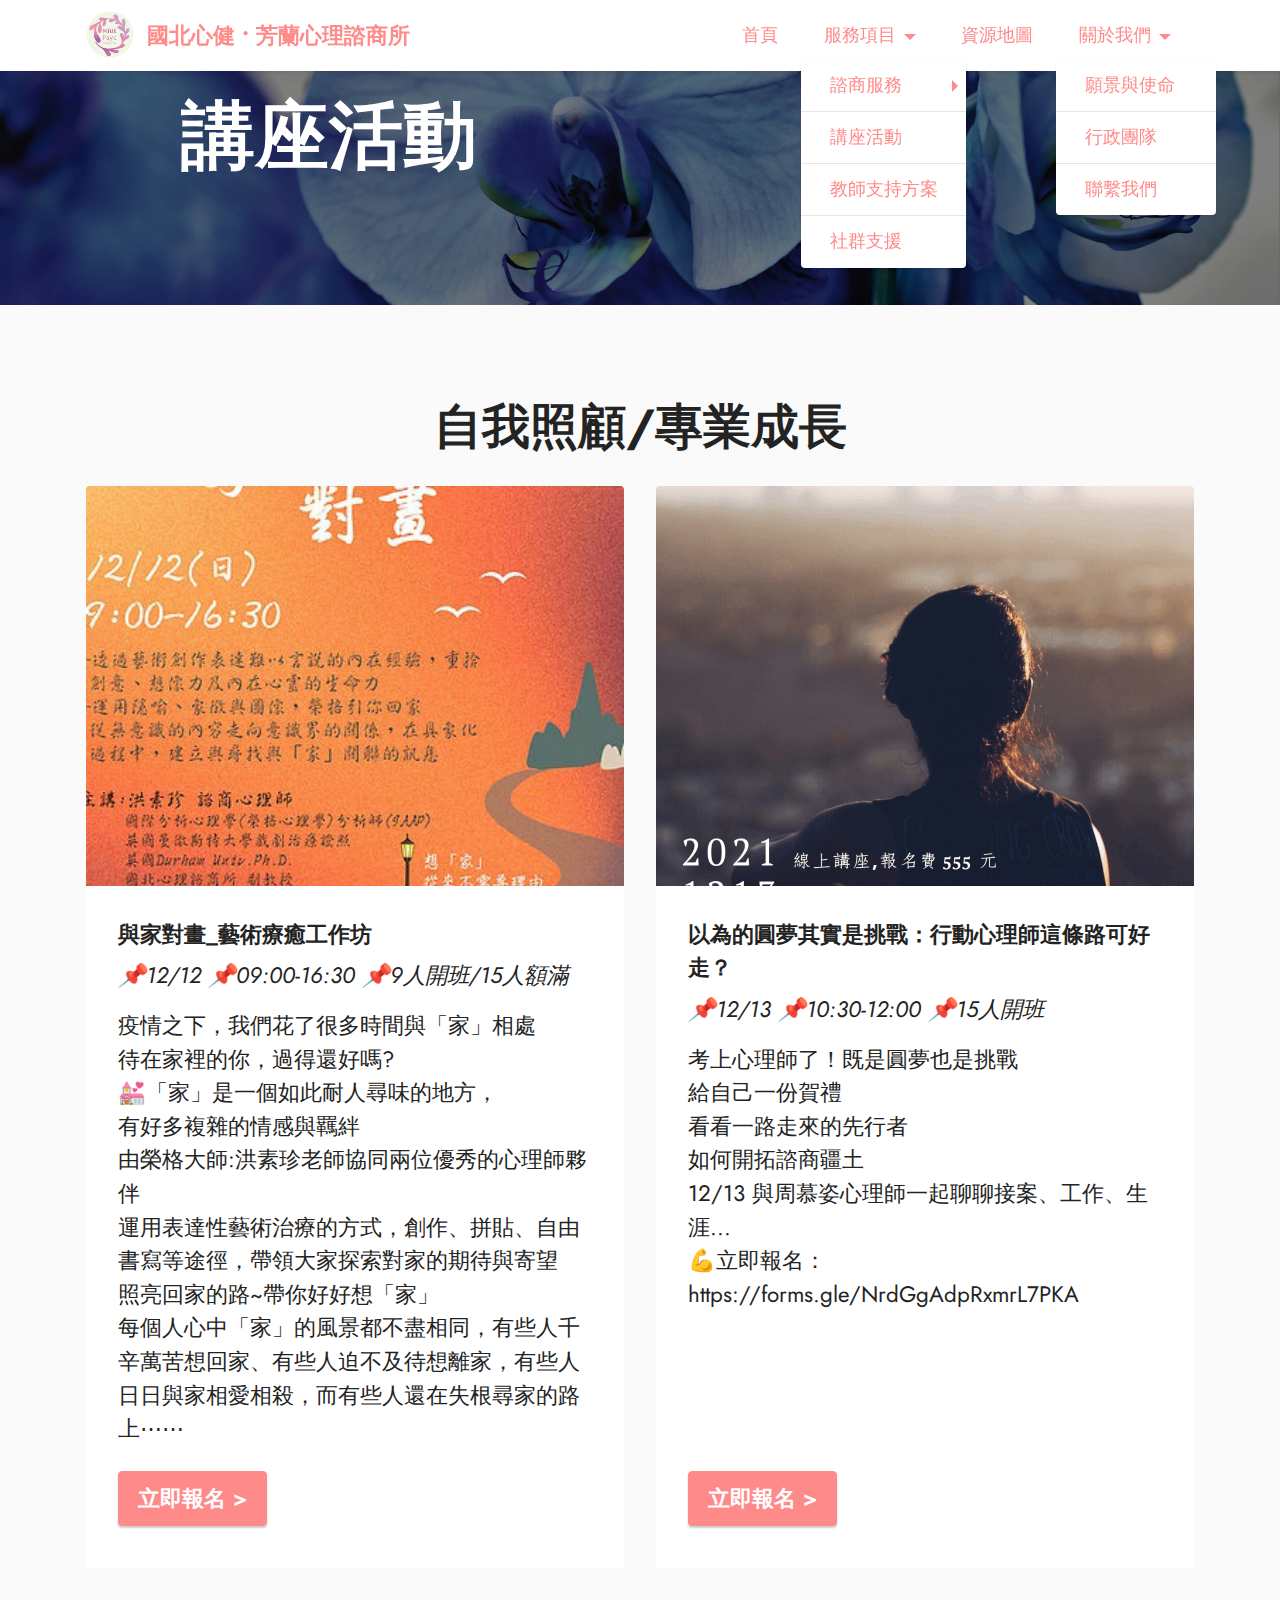
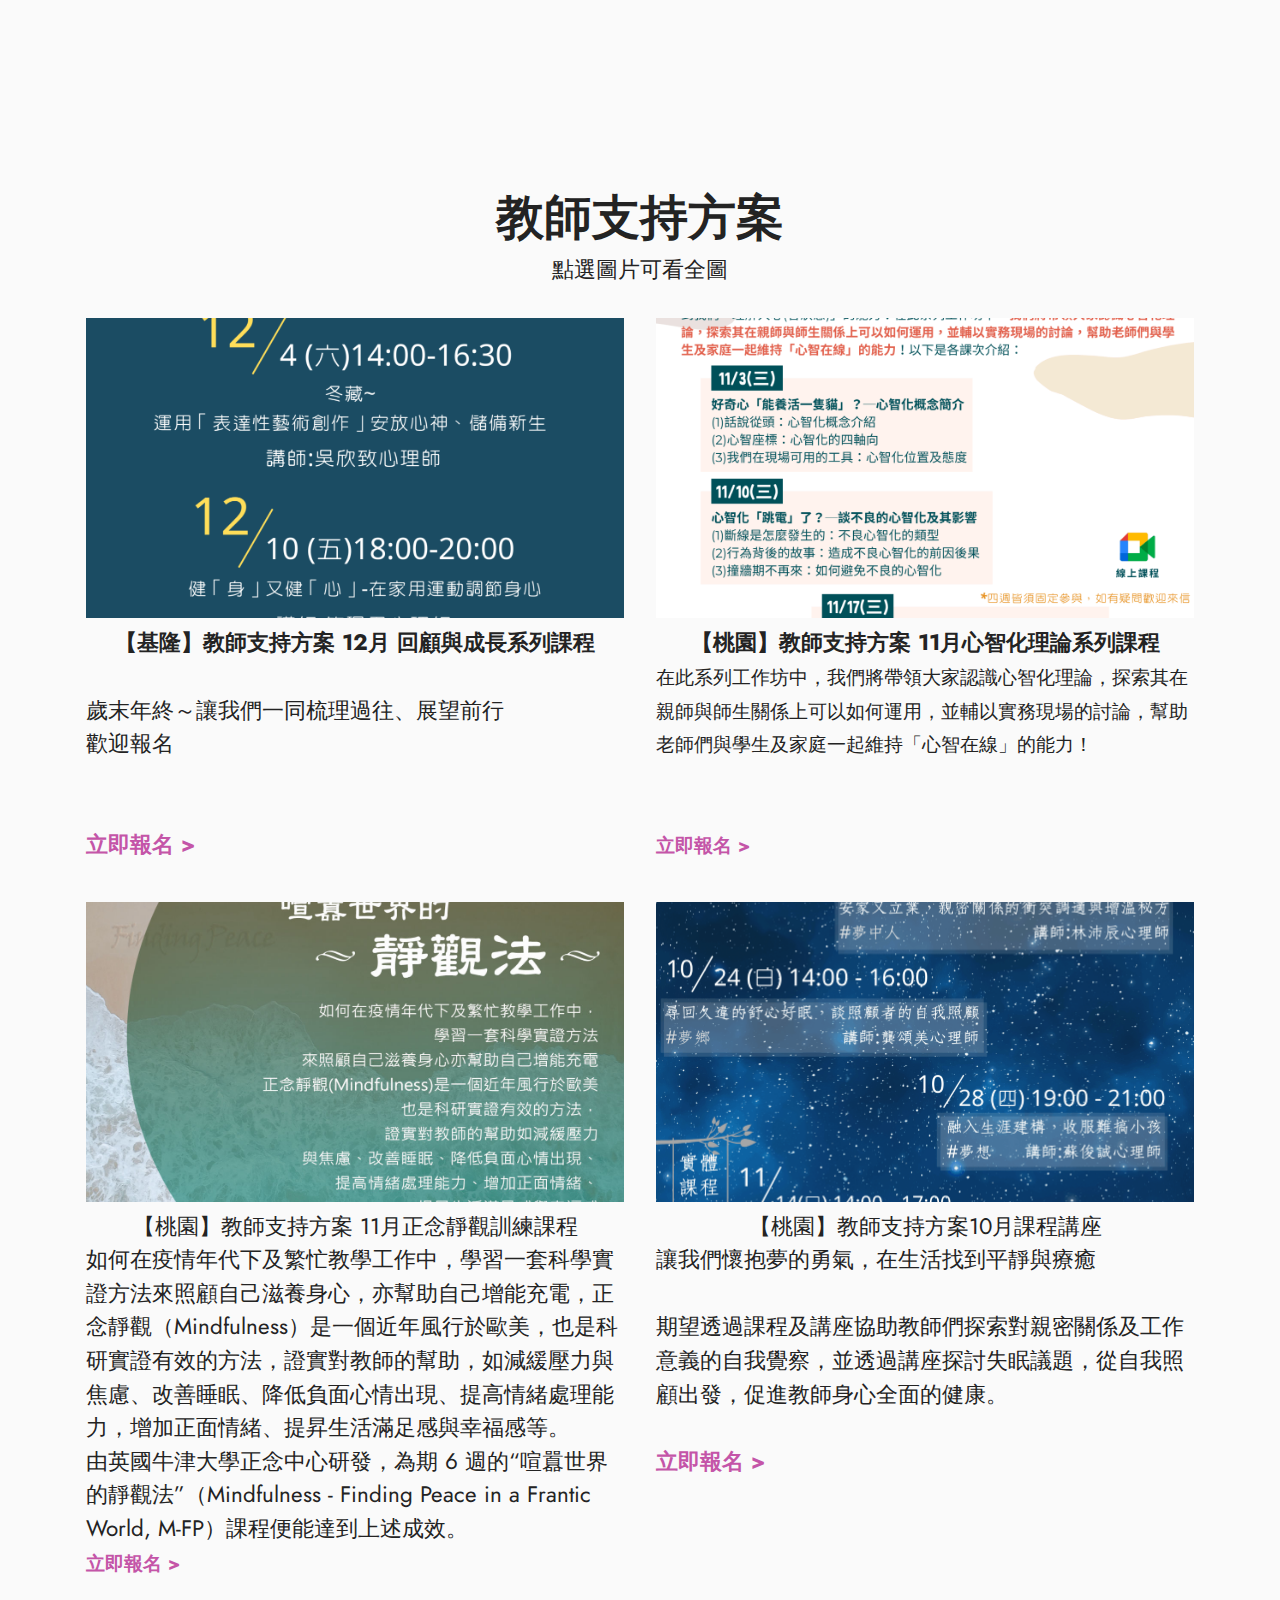
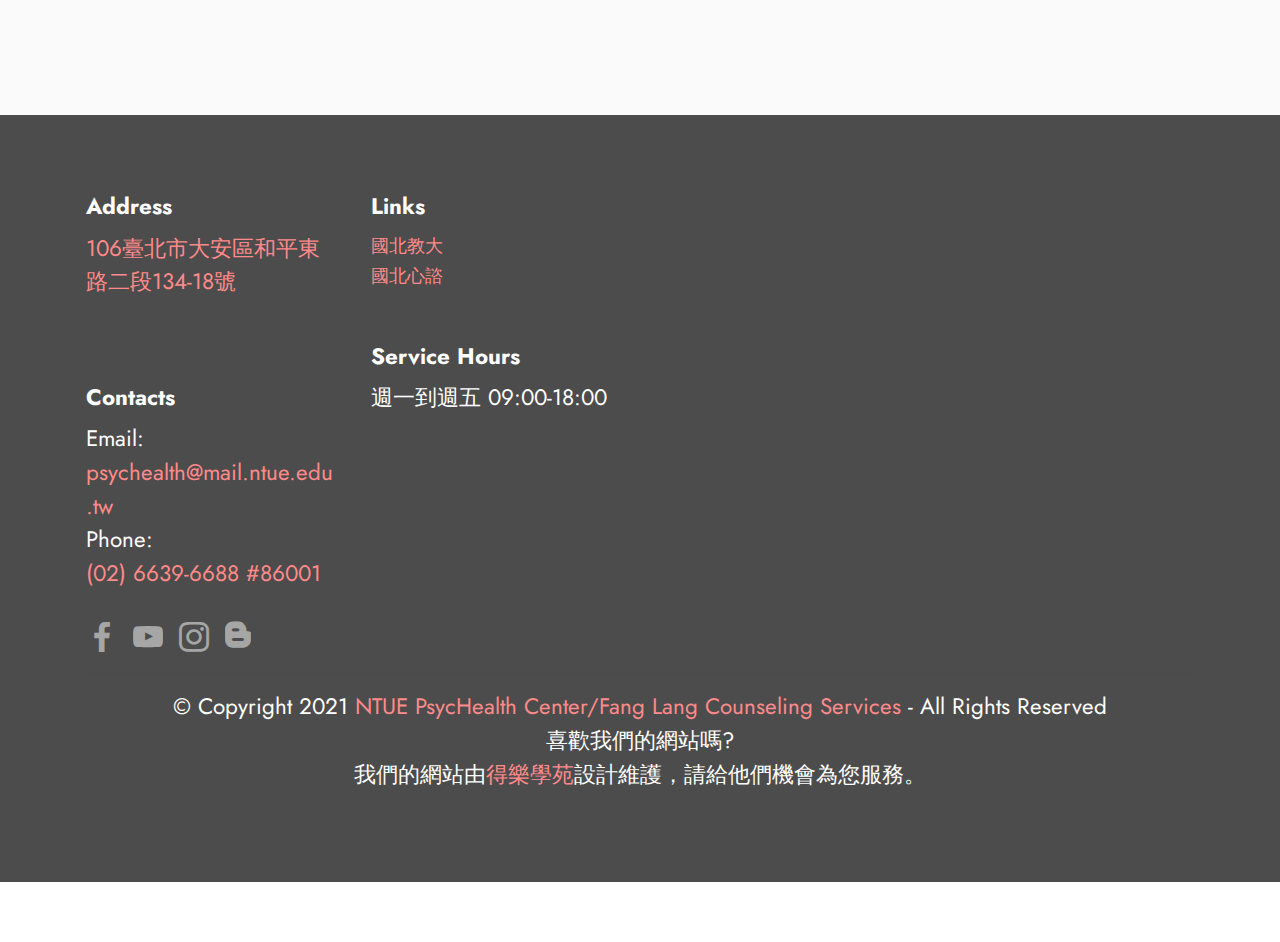
<file: page6.html>
<!DOCTYPE html>
<html  lang="en">
<head>
  
  <meta charset="UTF-8">
  <meta http-equiv="X-UA-Compatible" content="IE=edge">
  
  <meta name="twitter:card" content="summary_large_image"/>
  <meta name="twitter:image:src" content="assets/images/page6-meta.jpg">
  <meta property="og:image" content="assets/images/page6-meta.jpg">
  <meta name="twitter:title" content="講座活動">
  <meta name="viewport" content="width=device-width, initial-scale=1, minimum-scale=1">
  <link rel="shortcut icon" href="assets/images/logo-01.svg" type="image/x-icon">
  <meta name="description" content="">
  
  
  <title>講座活動</title>
  <link rel="stylesheet" href="assets/web/assets/mobirise-icons2/mobirise2.css">
  <link rel="stylesheet" href="assets/bootstrap/css/bootstrap.min.css">
  <link rel="stylesheet" href="assets/bootstrap/css/bootstrap-grid.min.css">
  <link rel="stylesheet" href="assets/bootstrap/css/bootstrap-reboot.min.css">
  <link rel="stylesheet" href="assets/parallax/jarallax.css">
  <link rel="stylesheet" href="assets/dropdown/css/style.css">
  <link rel="stylesheet" href="assets/socicon/css/styles.css">
  <link rel="stylesheet" href="assets/theme/css/style.css">
  <link rel="preload" href="https://fonts.googleapis.com/css?family=Jost:100,200,300,400,500,600,700,800,900,100i,200i,300i,400i,500i,600i,700i,800i,900i&display=swap" as="style" onload="this.onload=null;this.rel='stylesheet'">
  <noscript><link rel="stylesheet" href="https://fonts.googleapis.com/css?family=Jost:100,200,300,400,500,600,700,800,900,100i,200i,300i,400i,500i,600i,700i,800i,900i&display=swap"></noscript>
  <link rel="preload" as="style" href="assets/mobirise/css/mbr-additional.css"><link rel="stylesheet" href="assets/mobirise/css/mbr-additional.css" type="text/css">
  
  
  
  
</head>
<body>
  
  <section data-bs-version="5.1" class="info3 cid-sMa9lQDnVL" id="info3-1r">

    

    <div class="mbr-overlay" style="opacity: 0.5; background-color: rgb(0, 0, 0);">
    </div>

    <div class="container">
        <div class="row justify-content-center">
            <div class="card col-12 col-lg-10">
                <div class="card-wrapper">
                    <div class="card-box align-center">
                        <h4 class="card-title mbr-fonts-style align-center mb-4 display-1"><strong>講座活動</strong></h4>
                        
                        
                    </div>
                </div>
            </div>
        </div>
    </div>
</section>

<section data-bs-version="5.1" class="features3 cid-sMa9lRsuox" id="自我照顧">
    
    
    <div class="container">
        <div class="mbr-section-head">
            <h4 class="mbr-section-title mbr-fonts-style align-center mb-0 display-2">
                <strong>自我照顧/專業成長</strong></h4>
            
        </div>
        <div class="row mt-4">
            
            <div class="item features-image сol-12 col-md-6 col-lg-6 active">
                <div class="item-wrapper">
                    <div class="item-img">
                        <img src="assets/images/12-381x553.jpg" alt="" data-slide-to="1" data-bs-slide-to="2">
                    </div>
                    <div class="item-content">
                        <h5 class="item-title mbr-fonts-style display-7"><strong>與家對畫_藝術療癒工作坊</strong></h5>
                        <h6 class="item-subtitle mbr-fonts-style mt-1 display-7">
                            <em>📌12/12 📌09:00-16:30 📌9人開班/15人額滿</em></h6>
                        <p class="mbr-text mbr-fonts-style mt-3 display-7">疫情之下，我們花了很多時間與「家」相處
<br>待在家裡的你，過得還好嗎?
<br>💒「家」是一個如此耐人尋味的地方，
<br>有好多複雜的情感與羈絆
<br>由榮格大師:洪素珍老師協同兩位優秀的心理師夥伴
<br>運用表達性藝術治療的方式，創作、拼貼、自由書寫等途徑，帶領大家探索對家的期待與寄望
<br>照亮回家的路~帶你好好想「家」<br>每個人心中「家」的風景都不盡相同，有些人千辛萬苦想回家、有些人迫不及待想離家，有些人日日與家相愛相殺，而有些人還在失根尋家的路上⋯⋯<br></p>
                    </div>
                    <div class="mbr-section-btn item-footer mt-2"><a href="https://forms.gle/jGr8XbpxAocXBZ71A" class="btn item-btn btn-success display-7" target="_blank">立即報名 &gt;</a></div>
                </div>
            </div><div class="item features-image сol-12 col-md-6 col-lg-6 active">
                <div class="item-wrapper">
                    <div class="item-img">
                        <img src="assets/images/final-1076x1522.png" alt="" data-slide-to="2" data-bs-slide-to="2">
                    </div>
                    <div class="item-content">
                        <h5 class="item-title mbr-fonts-style display-7"><strong>以為的圓夢其實是挑戰：行動心理師這條路可好走？</strong></h5>
                        <h6 class="item-subtitle mbr-fonts-style mt-1 display-7"><em>📌12/13 📌10:30-12:00 📌15人開班</em></h6>
                        <p class="mbr-text mbr-fonts-style mt-3 display-7">考上心理師了！既是圓夢也是挑戰
<br>給自己一份賀禮
<br>看看一路走來的先行者
<br>如何開拓諮商疆土<br>12/13 與周慕姿心理師一起聊聊接案、工作、生涯...
<br>💪立即報名：https://forms.gle/NrdGgAdpRxmrL7PKA<br><br></p>
                    </div>
                    <div class="mbr-section-btn item-footer mt-2"><a href="https://forms.gle/M14arYo4b8sSePSXA" class="btn item-btn btn-success display-7" target="_blank">立即報名 &gt;</a></div>
                </div>
            </div>
            
        </div>
    </div>
</section>

<section data-bs-version="5.1" class="gallery4 mbr-gallery cid-sMaxCyo2Lk" id="教師支持方案">
    

    

    <div class="container">
        <div class="mbr-section-head">
            <h3 class="mbr-section-title mbr-fonts-style align-center m-0 display-2"><strong>教師支持方案</strong></h3>
            <h4 class="mbr-section-subtitle mbr-fonts-style align-center mb-0 mt-2 display-7">點選圖片可看全圖</h4>
        </div>
        <div class="row mbr-gallery mt-4">
            <div class="col-12 col-md-6 col-lg-6 item gallery-image">
                <div class="item-wrapper" data-toggle="modal" data-bs-toggle="modal" data-target="#sZKPF6lpoV-modal" data-bs-target="#sZKPF6lpoV-modal">
                    <img class="w-100" src="assets/images/12-2-1256x1777.png" alt="" data-slide-to="0" data-bs-slide-to="0" data-target="#lb-sZKPF6lpoV" data-bs-target="#lb-sZKPF6lpoV">
                    <div class="icon-wrapper">
                        <span class="mobi-mbri mobi-mbri-search mbr-iconfont mbr-iconfont-btn"></span>
                    </div>
                </div>
                <h6 class="mbr-item-subtitle mbr-fonts-style align-center mb-2 mt-2 display-7"><strong>【基隆】教師支持方案 12月 回顧與成長系列課程</strong><br><div><br></div><div>歲末年終～讓我們一同梳理過往、展望前行
</div><div>歡迎報名</div><div><br></div><br><div><a href="https://forms.gle/TmftCiU7eXtywfQB8" class="text-primary" target="_blank"><strong>立即報名 &gt;</strong></a></div></h6>
            </div>
            <div class="col-12 col-md-6 col-lg-6 item gallery-image">
                <div class="item-wrapper" data-toggle="modal" data-bs-toggle="modal" data-target="#sZKPF6lpoV-modal" data-bs-target="#sZKPF6lpoV-modal">
                    <img class="w-100" src="assets/images/11-1256x1777.png" alt="" data-slide-to="1" data-bs-slide-to="1" data-target="#lb-sZKPF6lpoV" data-bs-target="#lb-sZKPF6lpoV">
                    <div class="icon-wrapper">
                        <span class="mobi-mbri mobi-mbri-search mbr-iconfont mbr-iconfont-btn"></span>
                    </div>
                </div>
                <h6 class="mbr-item-subtitle mbr-fonts-style align-center mb-2 mt-2 display-7"><strong>【桃園】教師支持方案 11月心智化理論系列課程</strong><div><span style="font-size: 1.2rem;">在此系列工作坊中，我們將帶領大家認識心智化理論，探索其在親師與師生關係上可以如何運用，並輔以實務現場的討論，幫助老師們與學生及家庭一起維持「心智在線」的能力！　</span></div><br><div><span style="font-size: 1.2rem;"><br></span><a href="https://forms.gle/BRxwtftoeersgGPJA" class="text-primary" target="_blank" style="font-size: 1.2rem;"><strong>立即報名 &gt;</strong></a><br></div></h6>
            </div>
            <div class="col-12 col-md-6 col-lg-6 item gallery-image">
                <div class="item-wrapper" data-toggle="modal" data-bs-toggle="modal" data-target="#sZKPF6lpoV-modal" data-bs-target="#sZKPF6lpoV-modal">
                    <img class="w-100" src="assets/images/1-1256x1869.jpg" alt="" data-slide-to="2" data-bs-slide-to="2" data-target="#lb-sZKPF6lpoV" data-bs-target="#lb-sZKPF6lpoV">
                    <div class="icon-wrapper">
                        <span class="mobi-mbri mobi-mbri-search mbr-iconfont mbr-iconfont-btn"></span>
                    </div>
                </div>
                <h6 class="mbr-item-subtitle mbr-fonts-style align-center mb-2 mt-2 display-7">【桃園】教師支持方案 11月正念靜觀訓練課程<br><div>如何在疫情年代下及繁忙教學工作中，學習一套科學實證方法來照顧自己滋養身心，亦幫助自己增能充電，正念靜觀（Mindfulness）是一個近年風行於歐美，也是科研實證有效的方法，證實對教師的幫助，如減緩壓力與焦慮、改善睡眠、降低負面心情出現、提高情緒處理能力，增加正面情緒、提昇生活滿足感與幸福感等。
</div><div>由英國牛津大學正念中心研發，為期 6 週的“喧囂世界的靜觀法”（Mindfulness - Finding Peace in a Frantic World, M-FP）課程便能達到上述成效。</div><div><a href="https://forms.gle/cGFLEKEeVFfj6rnN6" class="text-primary" target="_blank"></a><span style="font-size: 1.2rem;"><a href="https://forms.gle/zLARP5E2UytAtm877" class="text-primary" target="_blank"><strong>立即報名 &gt;</strong></a></span></div><div>
</div><div>
</div><div>
</div><div>
</div><div>
</div><div>
</div><div>
</div><div>
</div><div>
</div><div>
</div><div>
</div></h6>
            </div>
            <div class="col-12 col-md-6 col-lg-6 item gallery-image">
                <div class="item-wrapper" data-toggle="modal" data-bs-toggle="modal" data-target="#sZKPF6lpoV-modal" data-bs-target="#sZKPF6lpoV-modal">
                    <img class="w-100" src="assets/images/09172-1080x1528.png" alt="" data-slide-to="3" data-bs-slide-to="3" data-target="#lb-sZKPF6lpoV" data-bs-target="#lb-sZKPF6lpoV">
                    <div class="icon-wrapper">
                        <span class="mobi-mbri mobi-mbri-search mbr-iconfont mbr-iconfont-btn"></span>
                    </div>
                </div>
                <h6 class="mbr-item-subtitle mbr-fonts-style align-center mb-2 mt-2 display-7">【桃園】教師支持方案10月課程講座<div>讓我們懷抱夢的勇氣，在生活找到平靜與療癒
</div><div>
</div><div><br></div><div>期望透過課程及講座協助教師們探索對親密關係及工作意義的自我覺察，並透過講座探討失眠議題，從自我照顧出發，促進教師身心全面的健康。</div><br><div><a href="https://forms.gle/YwCAQgSGfvsfU9yh8" class="text-primary" target="_blank"><strong>立即報名 &gt;</strong></a></div></h6>
            </div>
        </div>

        <div class="modal mbr-slider" tabindex="-1" role="dialog" aria-hidden="true" id="sZKPF6lpoV-modal">
            <div class="modal-dialog" role="document">
                <div class="modal-content">
                    <div class="modal-body">
                        <div class="carousel slide carousel-fade" id="lb-sZKPF6lpoV" data-ride="carousel" data-bs-ride="carousel" data-interval="7000" data-bs-interval="7000">
                            <div class="carousel-inner">
                                <div class="carousel-item active">
                                    <img class="d-block w-100" src="assets/images/12-2-1256x1777.png" alt="">
                                </div>
                                <div class="carousel-item">
                                    <img class="d-block w-100" src="assets/images/11-1256x1777.png" alt="">
                                </div>
                                <div class="carousel-item">
                                    <img class="d-block w-100" src="assets/images/1-1256x1869.jpg" alt="">
                                </div>
                                <div class="carousel-item">
                                    <img class="d-block w-100" src="assets/images/09172-1080x1528.png" alt="">
                                </div>
                            </div>
                            <ol class="carousel-indicators">
                                <li data-slide-to="0" data-bs-slide-to="0" class="active" data-target="#lb-sZKPF6lpoV" data-bs-target="#lb-sZKPF6lpoV"></li>
                                <li data-slide-to="1" data-bs-slide-to="1" data-target="#lb-sZKPF6lpoV" data-bs-target="#lb-sZKPF6lpoV"></li>
                                <li data-slide-to="2" data-bs-slide-to="2" data-target="#lb-sZKPF6lpoV" data-bs-target="#lb-sZKPF6lpoV"></li>
                                <li data-slide-to="3" data-bs-slide-to="3" data-target="#lb-sZKPF6lpoV" data-bs-target="#lb-sZKPF6lpoV"></li>
                            </ol>
                            <a role="button" href="" class="close" data-dismiss="modal" data-bs-dismiss="modal" aria-label="Close">
                            </a>
                            <a class="carousel-control-prev carousel-control" role="button" data-slide="prev" data-bs-slide="prev" href="#lb-sZKPF6lpoV">
                                <span class="mobi-mbri mobi-mbri-arrow-prev" aria-hidden="true"></span>
                                <span class="sr-only visually-hidden">Previous</span>
                            </a>
                            <a class="carousel-control-next carousel-control" role="button" data-slide="next" data-bs-slide="next" href="#lb-sZKPF6lpoV">
                                <span class="mobi-mbri mobi-mbri-arrow-next" aria-hidden="true"></span>
                                <span class="sr-only visually-hidden">Next</span>
                            </a>
                        </div>
                    </div>
                </div>
            </div>
        </div>
    </div>
</section>

<section data-bs-version="5.1" class="footer6 cid-sMb2CddKvz mbr-parallax-background" once="footers" id="footer6-28">

    

    <div class="mbr-overlay" style="opacity: 0.7; background-color: rgb(0, 0, 0);"></div>

    <div class="container">
        <div class="row content mbr-white">
            <div class="col-12 col-md-3 mbr-fonts-style display-7">
                <h5 class="mbr-section-subtitle mbr-fonts-style mb-2 display-7">
                    <strong>Address</strong>
                </h5>
                <p class="mbr-text mbr-fonts-style display-7"><a href="https://goo.gl/maps/BftyVi6FdvNdYYbw5" class="text-success" target="_blank">106臺北市大安區和平東路二段134-18號</a></p> <br>
                <h5 class="mbr-section-subtitle mbr-fonts-style mb-2 mt-4 display-7">
                    <strong>Contacts</strong>
                </h5>
                <p class="mbr-text mbr-fonts-style mb-4 display-7">
                    Email: <a href="mailto:psychealth@mail.ntue.edu.tw" class="text-success">psychealth@mail.ntue.edu.tw</a> <br>
                    Phone:<br> <a href="tel:(02) 6639-6688 #86001" class="text-success">(02) 6639-6688 #86001</a><br></p>
            </div>
            <div class="col-12 col-md-3 mbr-fonts-style display-7">
                <h5 class="mbr-section-subtitle mbr-fonts-style mb-2 display-7">
                    <strong>Links</strong>
                </h5>
                <ul class="list mbr-fonts-style mb-4 display-4">
                    <li class="mbr-text item-wrap"><a href="https://www.ntue.edu.tw/" class="text-success" target="_blank">國北教大</a></li>
                    <li class="mbr-text item-wrap"><a href="https://pac.ntue.edu.tw/" class="text-success" target="_blank">國北心諮</a></li>
                </ul>
                <h5 class="mbr-section-subtitle mbr-fonts-style mb-2 mt-5 display-7"><strong>Service Hours</strong></h5>
                <p class="mbr-text mbr-fonts-style mb-4 display-7">
                    週一到週五 09:00-18:00
                </p>
            </div>
            <div class="col-12 col-md-6">
                <div class="google-map"><iframe frameborder="0" style="border:0" src="https://www.google.com/maps/embed/v1/place?key=AIzaSyDk89J4FSunMF33ruMVWJaJht_Ro0kvoXs&amp;q=國北心健" allowfullscreen=""></iframe></div>
            </div>
            <div class="col-md-6">
                <div class="social-list align-left">
                    <div class="soc-item">
                        <a href="https://www.facebook.com/NTUEPsycHealth" target="_blank">
                            <span class="mbr-iconfont mbr-iconfont-social socicon-facebook socicon" style="font-size: 30px;"></span>
                        </a>
                    </div>
                    <div class="soc-item">
                       <a href="https://www.youtube.com/channel/UCOvg7OqARxrU2XVtvmBgzjw/featured" target="_blank">
                            <span class="mbr-iconfont mbr-iconfont-social socicon-youtube socicon" style="font-size: 30px;"></span>
                        </a>
                    </div>
                    <div class="soc-item">
                         <a href="https://www.instagram.com/" target="_blank">
                            <span class="mbr-iconfont mbr-iconfont-social socicon-instagram socicon" style="font-size: 30px;"></span>
                        </a>
                    </div>
                    <div class="soc-item">
                        
                            <a href="https://www.blogger.com/about/" target="_blank"><span class="mbr-iconfont mbr-iconfont-social socicon-blogger socicon" style="font-size: 26px;"></span></a>
                        
                    </div>
                    
                    
                </div>
            </div>
        </div>
        <div class="footer-lower">
            <div class="media-container-row">
                <div class="col-sm-12">
                    <hr>
                </div>
            </div>
            <div class="col-sm-12 copyright pl-0">
                <p class="mbr-text mbr-fonts-style mbr-white display-7">
                    © Copyright 2021 <a href="index.html" class="text-success">NTUE PsycHealth Center/Fang Lang Counseling Services</a> - All Rights Reserved<br>喜歡我們的網站嗎?
<br>我們的網站由<a href="https://dler.hopefulcityco.com/" class="text-success" target="_blank">得樂學苑</a>設計維護，請給他們機會為您服務。<br></p>
            </div>
        </div>
    </div>
</section>

<section data-bs-version="5.1" class="menu menu1 cid-sPrVpOIwL7" once="menu" id="menu1-2h">
    

    <nav class="navbar navbar-dropdown navbar-fixed-top navbar-expand-lg">
        <div class="container">
            <div class="navbar-brand">
                <span class="navbar-logo">
                    <a href="index.html">
                        <img src="assets/images/logo-95x94.png" alt="" style="height: 3rem;">
                    </a>
                </span>
                <span class="navbar-caption-wrap"><a class="navbar-caption text-success display-7" href="index.html">國北心健 • 芳蘭心理諮商所</a></span>
            </div>
            <button class="navbar-toggler" type="button" data-toggle="collapse" data-bs-toggle="collapse" data-target="#navbarSupportedContent" data-bs-target="#navbarSupportedContent" aria-controls="navbarNavAltMarkup" aria-expanded="false" aria-label="Toggle navigation">
                <div class="hamburger">
                    <span></span>
                    <span></span>
                    <span></span>
                    <span></span>
                </div>
            </button>
            <div class="collapse navbar-collapse" id="navbarSupportedContent">
                <ul class="navbar-nav nav-dropdown nav-right" data-app-modern-menu="true"><li class="nav-item"><a class="nav-link link text-success display-4" href="index.html#top">首頁</a></li>
                    
                    <li class="nav-item dropdown open"><a class="nav-link link dropdown-toggle text-success show display-4" href="#" data-toggle="dropdown-submenu" data-bs-toggle="dropdown" data-bs-auto-close="outside" aria-expanded="true">服務項目</a><div class="dropdown-menu show" aria-labelledby="dropdown-undefined" data-bs-popper="none"><div class="dropdown"><a class="dropdown-item dropdown-toggle text-success display-4" href="#" data-toggle="dropdown-submenu" data-bs-toggle="dropdown" data-bs-auto-close="outside" aria-expanded="false">諮商服務</a><div class="dropdown-menu dropdown-submenu" aria-labelledby="dropdown-undefined"><a class="dropdown-item text-success display-4" href="page4.html#服務內容">服務內容</a><a class="dropdown-item text-success display-4" href="page4.html#心理諮商服務流程">服務流程</a><a class="dropdown-item text-success display-4" href="page4.html#諮商Q&A">諮商Q&amp;A</a></div></div><a class="dropdown-item show text-success display-4" href="page6.html#top" data-bs-auto-close="outside" aria-expanded="false">講座活動</a><a class="dropdown-item show text-success display-4" href="page6.html#教師支持方案" data-bs-auto-close="outside" aria-expanded="false">教師支持方案<br></a><a class="dropdown-item show text-success display-4" href="page5.html" data-bs-auto-close="outside" aria-expanded="false">社群支援</a></div>
                    </li><li class="nav-item"><a class="nav-link link text-success display-4" href="page2.html">資源地圖</a></li><li class="nav-item dropdown"><a class="nav-link link dropdown-toggle text-success show display-4" href="#" data-toggle="dropdown-submenu" data-bs-toggle="dropdown" data-bs-auto-close="outside" aria-expanded="false">關於我們</a><div class="dropdown-menu show" aria-labelledby="dropdown-undefined" data-bs-popper="none"><a class="dropdown-item text-success display-4" href="page3.html#願景與使命">願景與使命</a><a class="dropdown-item text-success display-4" href="page3.html#行政團隊">行政團隊</a><a class="dropdown-item text-success display-4" href="page3.html#連繫我們">聯繫我們</a></div></li></ul>
                
                
            </div>
        </div>
    </nav>
</section><section id="top-1" hidden><a href="https://mobirise.site"></a></section><script src="assets/bootstrap/js/bootstrap.bundle.min.js"></script>  <script src="assets/parallax/jarallax.js"></script>  <script src="assets/smoothscroll/smooth-scroll.js"></script>  <script src="assets/ytplayer/index.js"></script>  <script src="assets/dropdown/js/navbar-dropdown.js"></script>  <script src="assets/theme/js/script.js"></script>  
  
  
</body>
</html>
</file>
<file: assets/web/assets/mobirise-icons2/mobirise2.css>
@font-face {
  font-family: 'Moririse2';
  font-display: swap;
  src:  url('mobirise2.eot?f2bix4');
  src:  url('mobirise2.eot?f2bix4#iefix') format('embedded-opentype'),
    url('mobirise2.ttf?f2bix4') format('truetype'),
    url('mobirise2.woff?f2bix4') format('woff'),
    url('mobirise2.svg?f2bix4#mobirise2') format('svg');
  font-weight: normal;
  font-style: normal;
}

[class^="mobi-"], [class*=" mobi-"] {
  /* use !important to prevent issues with browser extensions that change fonts */
  font-family: 'Moririse2' !important;
  speak: none;
  font-style: normal;
  font-weight: normal;
  font-variant: normal;
  text-transform: none;
  line-height: 1;

  /* Better Font Rendering =========== */
  -webkit-font-smoothing: antialiased;
  -moz-osx-font-smoothing: grayscale;
}

.mobi-mbri-add-submenu:before {
  content: "\e900";
}
.mobi-mbri-alert:before {
  content: "\e901";
}
.mobi-mbri-align-center:before {
  content: "\e902";
}
.mobi-mbri-align-justify:before {
  content: "\e903";
}
.mobi-mbri-align-left:before {
  content: "\e904";
}
.mobi-mbri-align-right:before {
  content: "\e905";
}
.mobi-mbri-android:before {
  content: "\e906";
}
.mobi-mbri-apple:before {
  content: "\e907";
}
.mobi-mbri-arrow-down:before {
  content: "\e908";
}
.mobi-mbri-arrow-next:before {
  content: "\e909";
}
.mobi-mbri-arrow-prev:before {
  content: "\e90a";
}
.mobi-mbri-arrow-up:before {
  content: "\e90b";
}
.mobi-mbri-bold:before {
  content: "\e90c";
}
.mobi-mbri-bookmark:before {
  content: "\e90d";
}
.mobi-mbri-bootstrap:before {
  content: "\e90e";
}
.mobi-mbri-briefcase:before {
  content: "\e90f";
}
.mobi-mbri-browse:before {
  content: "\e910";
}
.mobi-mbri-bulleted-list:before {
  content: "\e911";
}
.mobi-mbri-calendar:before {
  content: "\e912";
}
.mobi-mbri-camera:before {
  content: "\e913";
}
.mobi-mbri-cart-add:before {
  content: "\e914";
}
.mobi-mbri-cart-full:before {
  content: "\e915";
}
.mobi-mbri-cash:before {
  content: "\e916";
}
.mobi-mbri-change-style:before {
  content: "\e917";
}
.mobi-mbri-chat:before {
  content: "\e918";
}
.mobi-mbri-clock:before {
  content: "\e919";
}
.mobi-mbri-close:before {
  content: "\e91a";
}
.mobi-mbri-cloud:before {
  content: "\e91b";
}
.mobi-mbri-code:before {
  content: "\e91c";
}
.mobi-mbri-contact-form:before {
  content: "\e91d";
}
.mobi-mbri-credit-card:before {
  content: "\e91e";
}
.mobi-mbri-cursor-click:before {
  content: "\e91f";
}
.mobi-mbri-cust-feedback:before {
  content: "\e920";
}
.mobi-mbri-database:before {
  content: "\e921";
}
.mobi-mbri-delivery:before {
  content: "\e922";
}
.mobi-mbri-desktop:before {
  content: "\e923";
}
.mobi-mbri-devices:before {
  content: "\e924";
}
.mobi-mbri-down:before {
  content: "\e925";
}
.mobi-mbri-download-2:before {
  content: "\e926";
}
.mobi-mbri-download:before {
  content: "\e927";
}
.mobi-mbri-drag-n-drop-2:before {
  content: "\e928";
}
.mobi-mbri-drag-n-drop:before {
  content: "\e929";
}
.mobi-mbri-edit-2:before {
  content: "\e92a";
}
.mobi-mbri-edit:before {
  content: "\e92b";
}
.mobi-mbri-error:before {
  content: "\e92c";
}
.mobi-mbri-extension:before {
  content: "\e92d";
}
.mobi-mbri-features:before {
  content: "\e92e";
}
.mobi-mbri-file:before {
  content: "\e92f";
}
.mobi-mbri-flag:before {
  content: "\e930";
}
.mobi-mbri-folder:before {
  content: "\e931";
}
.mobi-mbri-gift:before {
  content: "\e932";
}
.mobi-mbri-github:before {
  content: "\e933";
}
.mobi-mbri-globe-2:before {
  content: "\e934";
}
.mobi-mbri-globe:before {
  content: "\e935";
}
.mobi-mbri-growing-chart:before {
  content: "\e936";
}
.mobi-mbri-hearth:before {
  content: "\e937";
}
.mobi-mbri-help:before {
  content: "\e938";
}
.mobi-mbri-home:before {
  content: "\e939";
}
.mobi-mbri-hot-cup:before {
  content: "\e93a";
}
.mobi-mbri-idea:before {
  content: "\e93b";
}
.mobi-mbri-image-gallery:before {
  content: "\e93c";
}
.mobi-mbri-image-slider:before {
  content: "\e93d";
}
.mobi-mbri-info:before {
  content: "\e93e";
}
.mobi-mbri-italic:before {
  content: "\e93f";
}
.mobi-mbri-key:before {
  content: "\e940";
}
.mobi-mbri-laptop:before {
  content: "\e941";
}
.mobi-mbri-layers:before {
  content: "\e942";
}
.mobi-mbri-left-right:before {
  content: "\e943";
}
.mobi-mbri-left:before {
  content: "\e944";
}
.mobi-mbri-letter:before {
  content: "\e945";
}
.mobi-mbri-like:before {
  content: "\e946";
}
.mobi-mbri-link:before {
  content: "\e947";
}
.mobi-mbri-lock:before {
  content: "\e948";
}
.mobi-mbri-login:before {
  content: "\e949";
}
.mobi-mbri-logout:before {
  content: "\e94a";
}
.mobi-mbri-magic-stick:before {
  content: "\e94b";
}
.mobi-mbri-map-pin:before {
  content: "\e94c";
}
.mobi-mbri-menu:before {
  content: "\e94d";
}
.mobi-mbri-mobile-2:before {
  content: "\e94e";
}
.mobi-mbri-mobile-horizontal:before {
  content: "\e94f";
}
.mobi-mbri-mobile:before {
  content: "\e950";
}
.mobi-mbri-mobirise:before {
  content: "\e951";
}
.mobi-mbri-more-horizontal:before {
  content: "\e952";
}
.mobi-mbri-more-vertical:before {
  content: "\e953";
}
.mobi-mbri-music:before {
  content: "\e954";
}
.mobi-mbri-new-file:before {
  content: "\e955";
}
.mobi-mbri-numbered-list:before {
  content: "\e956";
}
.mobi-mbri-opened-folder:before {
  content: "\e957";
}
.mobi-mbri-pages:before {
  content: "\e958";
}
.mobi-mbri-paper-plane:before {
  content: "\e959";
}
.mobi-mbri-paperclip:before {
  content: "\e95a";
}
.mobi-mbri-phone:before {
  content: "\e95b";
}
.mobi-mbri-photo:before {
  content: "\e95c";
}
.mobi-mbri-photos:before {
  content: "\e95d";
}
.mobi-mbri-pin:before {
  content: "\e95e";
}
.mobi-mbri-play:before {
  content: "\e95f";
}
.mobi-mbri-plus:before {
  content: "\e960";
}
.mobi-mbri-preview:before {
  content: "\e961";
}
.mobi-mbri-print:before {
  content: "\e962";
}
.mobi-mbri-protect:before {
  content: "\e963";
}
.mobi-mbri-question:before {
  content: "\e964";
}
.mobi-mbri-quote-left:before {
  content: "\e965";
}
.mobi-mbri-quote-right:before {
  content: "\e966";
}
.mobi-mbri-redo:before {
  content: "\e967";
}
.mobi-mbri-refresh:before {
  content: "\e968";
}
.mobi-mbri-responsive-2:before {
  content: "\e969";
}
.mobi-mbri-responsive:before {
  content: "\e96a";
}
.mobi-mbri-right:before {
  content: "\e96b";
}
.mobi-mbri-rocket:before {
  content: "\e96c";
}
.mobi-mbri-sad-face:before {
  content: "\e96d";
}
.mobi-mbri-sale:before {
  content: "\e96e";
}
.mobi-mbri-save:before {
  content: "\e96f";
}
.mobi-mbri-search:before {
  content: "\e970";
}
.mobi-mbri-setting-2:before {
  content: "\e971";
}
.mobi-mbri-setting-3:before {
  content: "\e972";
}
.mobi-mbri-setting:before {
  content: "\e973";
}
.mobi-mbri-share:before {
  content: "\e974";
}
.mobi-mbri-shopping-bag:before {
  content: "\e975";
}
.mobi-mbri-shopping-basket:before {
  content: "\e976";
}
.mobi-mbri-shopping-cart:before {
  content: "\e977";
}
.mobi-mbri-sites:before {
  content: "\e978";
}
.mobi-mbri-smile-face:before {
  content: "\e979";
}
.mobi-mbri-speed:before {
  content: "\e97a";
}
.mobi-mbri-star:before {
  content: "\e97b";
}
.mobi-mbri-success:before {
  content: "\e97c";
}
.mobi-mbri-sun:before {
  content: "\e97d";
}
.mobi-mbri-sun2:before {
  content: "\e97e";
}
.mobi-mbri-tablet-vertical:before {
  content: "\e97f";
}
.mobi-mbri-tablet:before {
  content: "\e980";
}
.mobi-mbri-target:before {
  content: "\e981";
}
.mobi-mbri-timer:before {
  content: "\e982";
}
.mobi-mbri-to-ftp:before {
  content: "\e983";
}
.mobi-mbri-to-local-drive:before {
  content: "\e984";
}
.mobi-mbri-touch-swipe:before {
  content: "\e985";
}
.mobi-mbri-touch:before {
  content: "\e986";
}
.mobi-mbri-trash:before {
  content: "\e987";
}
.mobi-mbri-underline:before {
  content: "\e988";
}
.mobi-mbri-undo:before {
  content: "\e989";
}
.mobi-mbri-unlink:before {
  content: "\e98a";
}
.mobi-mbri-unlock:before {
  content: "\e98b";
}
.mobi-mbri-up-down:before {
  content: "\e98c";
}
.mobi-mbri-up:before {
  content: "\e98d";
}
.mobi-mbri-update:before {
  content: "\e98e";
}
.mobi-mbri-upload-2:before {
  content: "\e98f";
}
.mobi-mbri-upload:before {
  content: "\e990";
}
.mobi-mbri-user-2:before {
  content: "\e991";
}
.mobi-mbri-user:before {
  content: "\e992";
}
.mobi-mbri-users:before {
  content: "\e993";
}
.mobi-mbri-video-play:before {
  content: "\e994";
}
.mobi-mbri-video:before {
  content: "\e995";
}
.mobi-mbri-watch:before {
  content: "\e996";
}
.mobi-mbri-website-theme-2:before {
  content: "\e997";
}
.mobi-mbri-website-theme:before {
  content: "\e998";
}
.mobi-mbri-wifi:before {
  content: "\e999";
}
.mobi-mbri-windows:before {
  content: "\e99a";
}
.mobi-mbri-zoom-in:before {
  content: "\e99b";
}
.mobi-mbri-zoom-out:before {
  content: "\e99c";
}
</file>
<file: assets/parallax/jarallax.css>
.jarallax {
    position: relative;
    z-index: 0;
}
.jarallax > .jarallax-img {
    position: absolute;
    object-fit: cover;
    /* support for plugin https://github.com/bfred-it/object-fit-images */
    font-family: 'object-fit: cover;';
    top: 0;
    left: 0;
    width: 100%;
    height: 100%;
    z-index: -1;
}
</file>
<file: assets/dropdown/css/style.css>
.navbar-dropdown {
  left: 0;
  padding: 0;
  position: absolute;
  right: 0;
  top: 0;
  transition: all 0.45s ease;
  z-index: 1030;
  background: #282828; }
  .navbar-dropdown .navbar-logo {
    margin-right: 0.8rem;
    transition: margin 0.3s ease-in-out;
    vertical-align: middle; }
    .navbar-dropdown .navbar-logo img {
      height: 3.125rem;
      transition: all 0.3s ease-in-out; }
    .navbar-dropdown .navbar-logo.mbr-iconfont {
      font-size: 3.125rem;
      line-height: 3.125rem; }
  .navbar-dropdown .navbar-caption {
    font-weight: 700;
    white-space: normal;
    vertical-align: -4px;
    line-height: 3.125rem !important; }
    .navbar-dropdown .navbar-caption, .navbar-dropdown .navbar-caption:hover {
      color: inherit;
      text-decoration: none; }
  .navbar-dropdown .mbr-iconfont + .navbar-caption {
    vertical-align: -1px; }
  .navbar-dropdown.navbar-fixed-top {
    position: fixed; }
  .navbar-dropdown .navbar-brand span {
    vertical-align: -4px; }
  .navbar-dropdown.bg-color.transparent {
    background: none; }
  .navbar-dropdown.navbar-short .navbar-brand {
    padding: 0.625rem 0; }
    .navbar-dropdown.navbar-short .navbar-brand span {
      vertical-align: -1px; }
  .navbar-dropdown.navbar-short .navbar-caption {
    line-height: 2.375rem !important;
    vertical-align: -2px; }
  .navbar-dropdown.navbar-short .navbar-logo {
    margin-right: 0.5rem; }
    .navbar-dropdown.navbar-short .navbar-logo img {
      height: 2.375rem; }
    .navbar-dropdown.navbar-short .navbar-logo.mbr-iconfont {
      font-size: 2.375rem;
      line-height: 2.375rem; }
  .navbar-dropdown.navbar-short .mbr-table-cell {
    height: 3.625rem; }
  .navbar-dropdown .navbar-close {
    left: 0.6875rem;
    position: fixed;
    top: 0.75rem;
    z-index: 1000; }
  .navbar-dropdown .hamburger-icon {
    content: "";
    display: inline-block;
    vertical-align: middle;
    width: 16px;
    -webkit-box-shadow: 0 -6px 0 1px #282828,0 0 0 1px #282828,0 6px 0 1px #282828;
    -moz-box-shadow: 0 -6px 0 1px #282828,0 0 0 1px #282828,0 6px 0 1px #282828;
    box-shadow: 0 -6px 0 1px #282828,0 0 0 1px #282828,0 6px 0 1px #282828; }

.dropdown-menu .dropdown-toggle[data-toggle="dropdown-submenu"]::after {
  border-bottom: 0.35em solid transparent;
  border-left: 0.35em solid;
  border-right: 0;
  border-top: 0.35em solid transparent;
  margin-left: 0.3rem; }

.dropdown-menu .dropdown-item:focus {
  outline: 0; }

.nav-dropdown {
  font-size: 0.75rem;
  font-weight: 500;
  height: auto !important; }
  .nav-dropdown .nav-btn {
    padding-left: 1rem; }
  .nav-dropdown .link {
    margin: .667em 1.667em;
    font-weight: 500;
    padding: 0;
    transition: color .2s ease-in-out; }
    .nav-dropdown .link.dropdown-toggle {
      margin-right: 2.583em; }
      .nav-dropdown .link.dropdown-toggle::after {
        margin-left: .25rem;
        border-top: 0.35em solid;
        border-right: 0.35em solid transparent;
        border-left: 0.35em solid transparent;
        border-bottom: 0; }
      .nav-dropdown .link.dropdown-toggle[aria-expanded="true"] {
        margin: 0;
        padding: 0.667em 3.263em  0.667em 1.667em; }
  .nav-dropdown .link::after,
  .nav-dropdown .dropdown-item::after {
    color: inherit; }
  .nav-dropdown .btn {
    font-size: 0.75rem;
    font-weight: 700;
    letter-spacing: 0;
    margin-bottom: 0;
    padding-left: 1.25rem;
    padding-right: 1.25rem; }
  .nav-dropdown .dropdown-menu {
    border-radius: 0;
    border: 0;
    left: 0;
    margin: 0;
    padding-bottom: 1.25rem;
    padding-top: 1.25rem;
    position: relative; }
  .nav-dropdown .dropdown-submenu {
    margin-left: 0.125rem;
    top: 0; }
  .nav-dropdown .dropdown-item {
    font-weight: 500;
    line-height: 2;
    padding: 0.3846em 4.615em 0.3846em 1.5385em;
    position: relative;
    transition: color .2s ease-in-out, background-color .2s ease-in-out; }
    .nav-dropdown .dropdown-item::after {
      margin-top: -0.3077em;
      position: absolute;
      right: 1.1538em;
      top: 50%; }
    .nav-dropdown .dropdown-item:focus, .nav-dropdown .dropdown-item:hover {
      background: none; }

@media (max-width: 767px) {
  .nav-dropdown.navbar-toggleable-sm {
    bottom: 0;
    display: none;
    left: 0;
    overflow-x: hidden;
    position: fixed;
    top: 0;
    transform: translateX(-100%);
    -ms-transform: translateX(-100%);
    -webkit-transform: translateX(-100%);
    width: 18.75rem;
    z-index: 999; } }
.nav-dropdown.navbar-toggleable-xl {
  bottom: 0;
  display: none;
  left: 0;
  overflow-x: hidden;
  position: fixed;
  top: 0;
  transform: translateX(-100%);
  -ms-transform: translateX(-100%);
  -webkit-transform: translateX(-100%);
  width: 18.75rem;
  z-index: 999; }

.nav-dropdown-sm {
  display: block !important;
  overflow-x: hidden;
  overflow: auto;
  padding-top: 3.875rem; }
  .nav-dropdown-sm::after {
    content: "";
    display: block;
    height: 3rem;
    width: 100%; }
  .nav-dropdown-sm.collapse.in ~ .navbar-close {
    display: block !important; }
  .nav-dropdown-sm.collapsing, .nav-dropdown-sm.collapse.in {
    transform: translateX(0);
    -ms-transform: translateX(0);
    -webkit-transform: translateX(0);
    transition: all 0.25s ease-out;
    -webkit-transition: all 0.25s ease-out;
    background: #282828; }
  .nav-dropdown-sm.collapsing[aria-expanded="false"] {
    transform: translateX(-100%);
    -ms-transform: translateX(-100%);
    -webkit-transform: translateX(-100%); }
  .nav-dropdown-sm .nav-item {
    display: block;
    margin-left: 0 !important;
    padding-left: 0; }
  .nav-dropdown-sm .link,
  .nav-dropdown-sm .dropdown-item {
    border-top: 1px dotted rgba(255, 255, 255, 0.1);
    font-size: 0.8125rem;
    line-height: 1.6;
    margin: 0 !important;
    padding: 0.875rem 2.4rem 0.875rem 1.5625rem !important;
    position: relative;
    white-space: normal; }
    .nav-dropdown-sm .link:focus, .nav-dropdown-sm .link:hover,
    .nav-dropdown-sm .dropdown-item:focus,
    .nav-dropdown-sm .dropdown-item:hover {
      background: rgba(0, 0, 0, 0.2) !important;
      color: #c0a375; }
  .nav-dropdown-sm .nav-btn {
    position: relative;
    padding: 1.5625rem 1.5625rem 0 1.5625rem; }
    .nav-dropdown-sm .nav-btn::before {
      border-top: 1px dotted rgba(255, 255, 255, 0.1);
      content: "";
      left: 0;
      position: absolute;
      top: 0;
      width: 100%; }
    .nav-dropdown-sm .nav-btn + .nav-btn {
      padding-top: 0.625rem; }
      .nav-dropdown-sm .nav-btn + .nav-btn::before {
        display: none; }
  .nav-dropdown-sm .btn {
    padding: 0.625rem 0; }
  .nav-dropdown-sm .dropdown-toggle[data-toggle="dropdown-submenu"]::after {
    margin-left: .25rem;
    border-top: 0.35em solid;
    border-right: 0.35em solid transparent;
    border-left: 0.35em solid transparent;
    border-bottom: 0; }
  .nav-dropdown-sm .dropdown-toggle[data-toggle="dropdown-submenu"][aria-expanded="true"]::after {
    border-top: 0;
    border-right: 0.35em solid transparent;
    border-left: 0.35em solid transparent;
    border-bottom: 0.35em solid; }
  .nav-dropdown-sm .dropdown-menu {
    margin: 0;
    padding: 0;
    position: relative;
    top: 0;
    left: 0;
    width: 100%;
    border: 0;
    float: none;
    border-radius: 0;
    background: none; }
  .nav-dropdown-sm .dropdown-submenu {
    left: 100%;
    margin-left: 0.125rem;
    margin-top: -1.25rem;
    top: 0; }

.navbar-toggleable-sm .nav-dropdown .dropdown-menu {
  position: absolute; }

.navbar-toggleable-sm .nav-dropdown .dropdown-submenu {
  left: 100%;
  margin-left: 0.125rem;
  margin-top: -1.25rem;
  top: 0; }

.navbar-toggleable-sm.opened .nav-dropdown .dropdown-menu {
  position: relative; }

.navbar-toggleable-sm.opened .nav-dropdown .dropdown-submenu {
  left: 0;
  margin-left: 00rem;
  margin-top: 0rem;
  top: 0; }

.is-builder .nav-dropdown.collapsing {
  transition: none !important; }
</file>
<file: assets/socicon/css/styles.css>
@charset "UTF-8";

@font-face {
  font-family: 'Socicon';
  src:  url('../fonts/socicon.eot');
  src:  url('../fonts/socicon.eot?#iefix') format('embedded-opentype'),
    url('../fonts/socicon.woff2') format('woff2'),
    url('../fonts/socicon.ttf') format('truetype'),
    url('../fonts/socicon.woff') format('woff'),
    url('../fonts/socicon.svg#socicon') format('svg');
  font-weight: normal;
  font-style: normal;
  font-display: swap;
}

[data-icon]:before {
  font-family: "socicon" !important;
  content: attr(data-icon);
  font-style: normal !important;
  font-weight: normal !important;
  font-variant: normal !important;
  text-transform: none !important;
  speak: none;
  line-height: 1;
  -webkit-font-smoothing: antialiased;
  -moz-osx-font-smoothing: grayscale;
}

[class^="socicon-"], [class*=" socicon-"] {
  /* use !important to prevent issues with browser extensions that change fonts */
  font-family: 'Socicon' !important;
  speak: none;
  font-style: normal;
  font-weight: normal;
  font-variant: normal;
  text-transform: none;
  line-height: 1;

  /* Better Font Rendering =========== */
  -webkit-font-smoothing: antialiased;
  -moz-osx-font-smoothing: grayscale;
}

.socicon-eitaa:before {
  content: "\e97c";
}
.socicon-soroush:before {
  content: "\e97d";
}
.socicon-bale:before {
  content: "\e97e";
}
.socicon-zazzle:before {
  content: "\e97b";
}
.socicon-society6:before {
  content: "\e97a";
}
.socicon-redbubble:before {
  content: "\e979";
}
.socicon-avvo:before {
  content: "\e978";
}
.socicon-stitcher:before {
  content: "\e977";
}
.socicon-googlehangouts:before {
  content: "\e974";
}
.socicon-dlive:before {
  content: "\e975";
}
.socicon-vsco:before {
  content: "\e976";
}
.socicon-flipboard:before {
  content: "\e973";
}
.socicon-ubuntu:before {
  content: "\e958";
}
.socicon-artstation:before {
  content: "\e959";
}
.socicon-invision:before {
  content: "\e95a";
}
.socicon-torial:before {
  content: "\e95b";
}
.socicon-collectorz:before {
  content: "\e95c";
}
.socicon-seenthis:before {
  content: "\e95d";
}
.socicon-googleplaymusic:before {
  content: "\e95e";
}
.socicon-debian:before {
  content: "\e95f";
}
.socicon-filmfreeway:before {
  content: "\e960";
}
.socicon-gnome:before {
  content: "\e961";
}
.socicon-itchio:before {
  content: "\e962";
}
.socicon-jamendo:before {
  content: "\e963";
}
.socicon-mix:before {
  content: "\e964";
}
.socicon-sharepoint:before {
  content: "\e965";
}
.socicon-tinder:before {
  content: "\e966";
}
.socicon-windguru:before {
  content: "\e967";
}
.socicon-cdbaby:before {
  content: "\e968";
}
.socicon-elementaryos:before {
  content: "\e969";
}
.socicon-stage32:before {
  content: "\e96a";
}
.socicon-tiktok:before {
  content: "\e96b";
}
.socicon-gitter:before {
  content: "\e96c";
}
.socicon-letterboxd:before {
  content: "\e96d";
}
.socicon-threema:before {
  content: "\e96e";
}
.socicon-splice:before {
  content: "\e96f";
}
.socicon-metapop:before {
  content: "\e970";
}
.socicon-naver:before {
  content: "\e971";
}
.socicon-remote:before {
  content: "\e972";
}
.socicon-internet:before {
  content: "\e957";
}
.socicon-moddb:before {
  content: "\e94b";
}
.socicon-indiedb:before {
  content: "\e94c";
}
.socicon-traxsource:before {
  content: "\e94d";
}
.socicon-gamefor:before {
  content: "\e94e";
}
.socicon-pixiv:before {
  content: "\e94f";
}
.socicon-myanimelist:before {
  content: "\e950";
}
.socicon-blackberry:before {
  content: "\e951";
}
.socicon-wickr:before {
  content: "\e952";
}
.socicon-spip:before {
  content: "\e953";
}
.socicon-napster:before {
  content: "\e954";
}
.socicon-beatport:before {
  content: "\e955";
}
.socicon-hackerone:before {
  content: "\e956";
}
.socicon-hackernews:before {
  content: "\e946";
}
.socicon-smashwords:before {
  content: "\e947";
}
.socicon-kobo:before {
  content: "\e948";
}
.socicon-bookbub:before {
  content: "\e949";
}
.socicon-mailru:before {
  content: "\e94a";
}
.socicon-gitlab:before {
  content: "\e945";
}
.socicon-instructables:before {
  content: "\e944";
}
.socicon-portfolio:before {
  content: "\e943";
}
.socicon-codered:before {
  content: "\e940";
}
.socicon-origin:before {
  content: "\e941";
}
.socicon-nextdoor:before {
  content: "\e942";
}
.socicon-udemy:before {
  content: "\e93f";
}
.socicon-livemaster:before {
  content: "\e93e";
}
.socicon-crunchbase:before {
  content: "\e93b";
}
.socicon-homefy:before {
  content: "\e93c";
}
.socicon-calendly:before {
  content: "\e93d";
}
.socicon-realtor:before {
  content: "\e90f";
}
.socicon-tidal:before {
  content: "\e910";
}
.socicon-qobuz:before {
  content: "\e911";
}
.socicon-natgeo:before {
  content: "\e912";
}
.socicon-mastodon:before {
  content: "\e913";
}
.socicon-unsplash:before {
  content: "\e914";
}
.socicon-homeadvisor:before {
  content: "\e915";
}
.socicon-angieslist:before {
  content: "\e916";
}
.socicon-codepen:before {
  content: "\e917";
}
.socicon-slack:before {
  content: "\e918";
}
.socicon-openaigym:before {
  content: "\e919";
}
.socicon-logmein:before {
  content: "\e91a";
}
.socicon-fiverr:before {
  content: "\e91b";
}
.socicon-gotomeeting:before {
  content: "\e91c";
}
.socicon-aliexpress:before {
  content: "\e91d";
}
.socicon-guru:before {
  content: "\e91e";
}
.socicon-appstore:before {
  content: "\e91f";
}
.socicon-homes:before {
  content: "\e920";
}
.socicon-zoom:before {
  content: "\e921";
}
.socicon-alibaba:before {
  content: "\e922";
}
.socicon-craigslist:before {
  content: "\e923";
}
.socicon-wix:before {
  content: "\e924";
}
.socicon-redfin:before {
  content: "\e925";
}
.socicon-googlecalendar:before {
  content: "\e926";
}
.socicon-shopify:before {
  content: "\e927";
}
.socicon-freelancer:before {
  content: "\e928";
}
.socicon-seedrs:before {
  content: "\e929";
}
.socicon-bing:before {
  content: "\e92a";
}
.socicon-doodle:before {
  content: "\e92b";
}
.socicon-bonanza:before {
  content: "\e92c";
}
.socicon-squarespace:before {
  content: "\e92d";
}
.socicon-toptal:before {
  content: "\e92e";
}
.socicon-gust:before {
  content: "\e92f";
}
.socicon-ask:before {
  content: "\e930";
}
.socicon-trulia:before {
  content: "\e931";
}
.socicon-loomly:before {
  content: "\e932";
}
.socicon-ghost:before {
  content: "\e933";
}
.socicon-upwork:before {
  content: "\e934";
}
.socicon-fundable:before {
  content: "\e935";
}
.socicon-booking:before {
  content: "\e936";
}
.socicon-googlemaps:before {
  content: "\e937";
}
.socicon-zillow:before {
  content: "\e938";
}
.socicon-niconico:before {
  content: "\e939";
}
.socicon-toneden:before {
  content: "\e93a";
}
.socicon-augment:before {
  content: "\e908";
}
.socicon-bitbucket:before {
  content: "\e909";
}
.socicon-fyuse:before {
  content: "\e90a";
}
.socicon-yt-gaming:before {
  content: "\e90b";
}
.socicon-sketchfab:before {
  content: "\e90c";
}
.socicon-mobcrush:before {
  content: "\e90d";
}
.socicon-microsoft:before {
  content: "\e90e";
}
.socicon-pandora:before {
  content: "\e907";
}
.socicon-messenger:before {
  content: "\e906";
}
.socicon-gamewisp:before {
  content: "\e905";
}
.socicon-bloglovin:before {
  content: "\e904";
}
.socicon-tunein:before {
  content: "\e903";
}
.socicon-gamejolt:before {
  content: "\e901";
}
.socicon-trello:before {
  content: "\e902";
}
.socicon-spreadshirt:before {
  content: "\e900";
}
.socicon-500px:before {
  content: "\e000";
}
.socicon-8tracks:before {
  content: "\e001";
}
.socicon-airbnb:before {
  content: "\e002";
}
.socicon-alliance:before {
  content: "\e003";
}
.socicon-amazon:before {
  content: "\e004";
}
.socicon-amplement:before {
  content: "\e005";
}
.socicon-android:before {
  content: "\e006";
}
.socicon-angellist:before {
  content: "\e007";
}
.socicon-apple:before {
  content: "\e008";
}
.socicon-appnet:before {
  content: "\e009";
}
.socicon-baidu:before {
  content: "\e00a";
}
.socicon-bandcamp:before {
  content: "\e00b";
}
.socicon-battlenet:before {
  content: "\e00c";
}
.socicon-mixer:before {
  content: "\e00d";
}
.socicon-bebee:before {
  content: "\e00e";
}
.socicon-bebo:before {
  content: "\e00f";
}
.socicon-behance:before {
  content: "\e010";
}
.socicon-blizzard:before {
  content: "\e011";
}
.socicon-blogger:before {
  content: "\e012";
}
.socicon-buffer:before {
  content: "\e013";
}
.socicon-chrome:before {
  content: "\e014";
}
.socicon-coderwall:before {
  content: "\e015";
}
.socicon-curse:before {
  content: "\e016";
}
.socicon-dailymotion:before {
  content: "\e017";
}
.socicon-deezer:before {
  content: "\e018";
}
.socicon-delicious:before {
  content: "\e019";
}
.socicon-deviantart:before {
  content: "\e01a";
}
.socicon-diablo:before {
  content: "\e01b";
}
.socicon-digg:before {
  content: "\e01c";
}
.socicon-discord:before {
  content: "\e01d";
}
.socicon-disqus:before {
  content: "\e01e";
}
.socicon-douban:before {
  content: "\e01f";
}
.socicon-draugiem:before {
  content: "\e020";
}
.socicon-dribbble:before {
  content: "\e021";
}
.socicon-drupal:before {
  content: "\e022";
}
.socicon-ebay:before {
  content: "\e023";
}
.socicon-ello:before {
  content: "\e024";
}
.socicon-endomodo:before {
  content: "\e025";
}
.socicon-envato:before {
  content: "\e026";
}
.socicon-etsy:before {
  content: "\e027";
}
.socicon-facebook:before {
  content: "\e028";
}
.socicon-feedburner:before {
  content: "\e029";
}
.socicon-filmweb:before {
  content: "\e02a";
}
.socicon-firefox:before {
  content: "\e02b";
}
.socicon-flattr:before {
  content: "\e02c";
}
.socicon-flickr:before {
  content: "\e02d";
}
.socicon-formulr:before {
  content: "\e02e";
}
.socicon-forrst:before {
  content: "\e02f";
}
.socicon-foursquare:before {
  content: "\e030";
}
.socicon-friendfeed:before {
  content: "\e031";
}
.socicon-github:before {
  content: "\e032";
}
.socicon-goodreads:before {
  content: "\e033";
}
.socicon-google:before {
  content: "\e034";
}
.socicon-googlescholar:before {
  content: "\e035";
}
.socicon-googlegroups:before {
  content: "\e036";
}
.socicon-googlephotos:before {
  content: "\e037";
}
.socicon-googleplus:before {
  content: "\e038";
}
.socicon-grooveshark:before {
  content: "\e039";
}
.socicon-hackerrank:before {
  content: "\e03a";
}
.socicon-hearthstone:before {
  content: "\e03b";
}
.socicon-hellocoton:before {
  content: "\e03c";
}
.socicon-heroes:before {
  content: "\e03d";
}
.socicon-smashcast:before {
  content: "\e03e";
}
.socicon-horde:before {
  content: "\e03f";
}
.socicon-houzz:before {
  content: "\e040";
}
.socicon-icq:before {
  content: "\e041";
}
.socicon-identica:before {
  content: "\e042";
}
.socicon-imdb:before {
  content: "\e043";
}
.socicon-instagram:before {
  content: "\e044";
}
.socicon-issuu:before {
  content: "\e045";
}
.socicon-istock:before {
  content: "\e046";
}
.socicon-itunes:before {
  content: "\e047";
}
.socicon-keybase:before {
  content: "\e048";
}
.socicon-lanyrd:before {
  content: "\e049";
}
.socicon-lastfm:before {
  content: "\e04a";
}
.socicon-line:before {
  content: "\e04b";
}
.socicon-linkedin:before {
  content: "\e04c";
}
.socicon-livejournal:before {
  content: "\e04d";
}
.socicon-lyft:before {
  content: "\e04e";
}
.socicon-macos:before {
  content: "\e04f";
}
.socicon-mail:before {
  content: "\e050";
}
.socicon-medium:before {
  content: "\e051";
}
.socicon-meetup:before {
  content: "\e052";
}
.socicon-mixcloud:before {
  content: "\e053";
}
.socicon-modelmayhem:before {
  content: "\e054";
}
.socicon-mumble:before {
  content: "\e055";
}
.socicon-myspace:before {
  content: "\e056";
}
.socicon-newsvine:before {
  content: "\e057";
}
.socicon-nintendo:before {
  content: "\e058";
}
.socicon-npm:before {
  content: "\e059";
}
.socicon-odnoklassniki:before {
  content: "\e05a";
}
.socicon-openid:before {
  content: "\e05b";
}
.socicon-opera:before {
  content: "\e05c";
}
.socicon-outlook:before {
  content: "\e05d";
}
.socicon-overwatch:before {
  content: "\e05e";
}
.socicon-patreon:before {
  content: "\e05f";
}
.socicon-paypal:before {
  content: "\e060";
}
.socicon-periscope:before {
  content: "\e061";
}
.socicon-persona:before {
  content: "\e062";
}
.socicon-pinterest:before {
  content: "\e063";
}
.socicon-play:before {
  content: "\e064";
}
.socicon-player:before {
  content: "\e065";
}
.socicon-playstation:before {
  content: "\e066";
}
.socicon-pocket:before {
  content: "\e067";
}
.socicon-qq:before {
  content: "\e068";
}
.socicon-quora:before {
  content: "\e069";
}
.socicon-raidcall:before {
  content: "\e06a";
}
.socicon-ravelry:before {
  content: "\e06b";
}
.socicon-reddit:before {
  content: "\e06c";
}
.socicon-renren:before {
  content: "\e06d";
}
.socicon-researchgate:before {
  content: "\e06e";
}
.socicon-residentadvisor:before {
  content: "\e06f";
}
.socicon-reverbnation:before {
  content: "\e070";
}
.socicon-rss:before {
  content: "\e071";
}
.socicon-sharethis:before {
  content: "\e072";
}
.socicon-skype:before {
  content: "\e073";
}
.socicon-slideshare:before {
  content: "\e074";
}
.socicon-smugmug:before {
  content: "\e075";
}
.socicon-snapchat:before {
  content: "\e076";
}
.socicon-songkick:before {
  content: "\e077";
}
.socicon-soundcloud:before {
  content: "\e078";
}
.socicon-spotify:before {
  content: "\e079";
}
.socicon-stackexchange:before {
  content: "\e07a";
}
.socicon-stackoverflow:before {
  content: "\e07b";
}
.socicon-starcraft:before {
  content: "\e07c";
}
.socicon-stayfriends:before {
  content: "\e07d";
}
.socicon-steam:before {
  content: "\e07e";
}
.socicon-storehouse:before {
  content: "\e07f";
}
.socicon-strava:before {
  content: "\e080";
}
.socicon-streamjar:before {
  content: "\e081";
}
.socicon-stumbleupon:before {
  content: "\e082";
}
.socicon-swarm:before {
  content: "\e083";
}
.socicon-teamspeak:before {
  content: "\e084";
}
.socicon-teamviewer:before {
  content: "\e085";
}
.socicon-technorati:before {
  content: "\e086";
}
.socicon-telegram:before {
  content: "\e087";
}
.socicon-tripadvisor:before {
  content: "\e088";
}
.socicon-tripit:before {
  content: "\e089";
}
.socicon-triplej:before {
  content: "\e08a";
}
.socicon-tumblr:before {
  content: "\e08b";
}
.socicon-twitch:before {
  content: "\e08c";
}
.socicon-twitter:before {
  content: "\e08d";
}
.socicon-uber:before {
  content: "\e08e";
}
.socicon-ventrilo:before {
  content: "\e08f";
}
.socicon-viadeo:before {
  content: "\e090";
}
.socicon-viber:before {
  content: "\e091";
}
.socicon-viewbug:before {
  content: "\e092";
}
.socicon-vimeo:before {
  content: "\e093";
}
.socicon-vine:before {
  content: "\e094";
}
.socicon-vkontakte:before {
  content: "\e095";
}
.socicon-warcraft:before {
  content: "\e096";
}
.socicon-wechat:before {
  content: "\e097";
}
.socicon-weibo:before {
  content: "\e098";
}
.socicon-whatsapp:before {
  content: "\e099";
}
.socicon-wikipedia:before {
  content: "\e09a";
}
.socicon-windows:before {
  content: "\e09b";
}
.socicon-wordpress:before {
  content: "\e09c";
}
.socicon-wykop:before {
  content: "\e09d";
}
.socicon-xbox:before {
  content: "\e09e";
}
.socicon-xing:before {
  content: "\e09f";
}
.socicon-yahoo:before {
  content: "\e0a0";
}
.socicon-yammer:before {
  content: "\e0a1";
}
.socicon-yandex:before {
  content: "\e0a2";
}
.socicon-yelp:before {
  content: "\e0a3";
}
.socicon-younow:before {
  content: "\e0a4";
}
.socicon-youtube:before {
  content: "\e0a5";
}
.socicon-zapier:before {
  content: "\e0a6";
}
.socicon-zerply:before {
  content: "\e0a7";
}
.socicon-zomato:before {
  content: "\e0a8";
}
.socicon-zynga:before {
  content: "\e0a9";
}
</file>
<file: assets/theme/css/style.css>
@charset "UTF-8";
section {
  background-color: #ffffff;
}

body {
  font-style: normal;
  line-height: 1.5;
  font-weight: 400;
  color: #232323;
  position: relative;
}

button {
  background-color: transparent;
  border-color: transparent;
}

section,
.container,
.container-fluid {
  position: relative;
  word-wrap: break-word;
}

a.mbr-iconfont:hover {
  text-decoration: none;
}

.article .lead p,
.article .lead ul,
.article .lead ol,
.article .lead pre,
.article .lead blockquote {
  margin-bottom: 0;
}

a {
  font-style: normal;
  font-weight: 400;
  cursor: pointer;
}
a, a:hover {
  text-decoration: none;
}

.mbr-section-title {
  font-style: normal;
  line-height: 1.3;
}

.mbr-section-subtitle {
  line-height: 1.3;
}

.mbr-text {
  font-style: normal;
  line-height: 1.7;
}

h1,
h2,
h3,
h4,
h5,
h6,
.display-1,
.display-2,
.display-4,
.display-5,
.display-7,
span,
p,
a {
  line-height: 1;
  word-break: break-word;
  word-wrap: break-word;
  font-weight: 400;
}

b,
strong {
  font-weight: bold;
}

input:-webkit-autofill, input:-webkit-autofill:hover, input:-webkit-autofill:focus, input:-webkit-autofill:active {
  transition-delay: 9999s;
  -webkit-transition-property: background-color, color;
  transition-property: background-color, color;
}

textarea[type=hidden] {
  display: none;
}

section {
  background-position: 50% 50%;
  background-repeat: no-repeat;
  background-size: cover;
}
section .mbr-background-video,
section .mbr-background-video-preview {
  position: absolute;
  bottom: 0;
  left: 0;
  right: 0;
  top: 0;
}

.hidden {
  visibility: hidden;
}

.mbr-z-index20 {
  z-index: 20;
}

/*! Base colors */
.mbr-white {
  color: #ffffff;
}

.mbr-black {
  color: #111111;
}

.mbr-bg-white {
  background-color: #ffffff;
}

.mbr-bg-black {
  background-color: #000000;
}

/*! Text-aligns */
.align-left {
  text-align: left;
}

.align-center {
  text-align: center;
}

.align-right {
  text-align: right;
}

/*! Font-weight  */
.mbr-light {
  font-weight: 300;
}

.mbr-regular {
  font-weight: 400;
}

.mbr-semibold {
  font-weight: 500;
}

.mbr-bold {
  font-weight: 700;
}

/*! Media  */
.media-content {
  flex-basis: 100%;
}

.media-container-row {
  display: flex;
  flex-direction: row;
  flex-wrap: wrap;
  justify-content: center;
  align-content: center;
  align-items: start;
}
.media-container-row .media-size-item {
  width: 400px;
}

.media-container-column {
  display: flex;
  flex-direction: column;
  flex-wrap: wrap;
  justify-content: center;
  align-content: center;
  align-items: stretch;
}
.media-container-column > * {
  width: 100%;
}

@media (min-width: 992px) {
  .media-container-row {
    flex-wrap: nowrap;
  }
}
figure {
  margin-bottom: 0;
  overflow: hidden;
}

figure[mbr-media-size] {
  transition: width 0.1s;
}

img,
iframe {
  display: block;
  width: 100%;
}

.card {
  background-color: transparent;
  border: none;
}

.card-box {
  width: 100%;
}

.card-img {
  text-align: center;
  flex-shrink: 0;
  -webkit-flex-shrink: 0;
}

.media {
  max-width: 100%;
  margin: 0 auto;
}

.mbr-figure {
  align-self: center;
}

.media-container > div {
  max-width: 100%;
}

.mbr-figure img,
.card-img img {
  width: 100%;
}

@media (max-width: 991px) {
  .media-size-item {
    width: auto !important;
  }

  .media {
    width: auto;
  }

  .mbr-figure {
    width: 100% !important;
  }
}
/*! Buttons */
.mbr-section-btn {
  margin-left: -0.6rem;
  margin-right: -0.6rem;
  font-size: 0;
}

.btn {
  font-weight: 600;
  border-width: 1px;
  font-style: normal;
  margin: 0.6rem 0.6rem;
  white-space: normal;
  transition: all 0.2s ease-in-out;
  display: inline-flex;
  align-items: center;
  justify-content: center;
  word-break: break-word;
}

.btn-sm {
  font-weight: 600;
  letter-spacing: 0px;
  transition: all 0.3s ease-in-out;
}

.btn-md {
  font-weight: 600;
  letter-spacing: 0px;
  transition: all 0.3s ease-in-out;
}

.btn-lg {
  font-weight: 600;
  letter-spacing: 0px;
  transition: all 0.3s ease-in-out;
}

.btn-form {
  margin: 0;
}
.btn-form:hover {
  cursor: pointer;
}

nav .mbr-section-btn {
  margin-left: 0rem;
  margin-right: 0rem;
}

/*! Btn icon margin */
.btn .mbr-iconfont,
.btn.btn-sm .mbr-iconfont {
  order: 1;
  cursor: pointer;
  margin-left: 0.5rem;
  vertical-align: sub;
}

.btn.btn-md .mbr-iconfont,
.btn.btn-md .mbr-iconfont {
  margin-left: 0.8rem;
}

.mbr-regular {
  font-weight: 400;
}

.mbr-semibold {
  font-weight: 500;
}

.mbr-bold {
  font-weight: 700;
}

[type=submit] {
  -webkit-appearance: none;
}

/*! Full-screen */
.mbr-fullscreen .mbr-overlay {
  min-height: 100vh;
}

.mbr-fullscreen {
  display: flex;
  display: -moz-flex;
  display: -ms-flex;
  display: -o-flex;
  align-items: center;
  min-height: 100vh;
  padding-top: 3rem;
  padding-bottom: 3rem;
}

/*! Map */
.map {
  height: 25rem;
  position: relative;
}
.map iframe {
  width: 100%;
  height: 100%;
}

/*! Scroll to top arrow */
.mbr-arrow-up {
  bottom: 25px;
  right: 90px;
  position: fixed;
  text-align: right;
  z-index: 5000;
  color: #ffffff;
  font-size: 22px;
}

.mbr-arrow-up a {
  background: rgba(0, 0, 0, 0.2);
  border-radius: 50%;
  color: #fff;
  display: inline-block;
  height: 60px;
  width: 60px;
  border: 2px solid #fff;
  outline-style: none !important;
  position: relative;
  text-decoration: none;
  transition: all 0.3s ease-in-out;
  cursor: pointer;
  text-align: center;
}
.mbr-arrow-up a:hover {
  background-color: rgba(0, 0, 0, 0.4);
}
.mbr-arrow-up a i {
  line-height: 60px;
}

.mbr-arrow-up-icon {
  display: block;
  color: #fff;
}

.mbr-arrow-up-icon::before {
  content: "›";
  display: inline-block;
  font-family: serif;
  font-size: 22px;
  line-height: 1;
  font-style: normal;
  position: relative;
  top: 6px;
  left: -4px;
  transform: rotate(-90deg);
}

/*! Arrow Down */
.mbr-arrow {
  position: absolute;
  bottom: 45px;
  left: 50%;
  width: 60px;
  height: 60px;
  cursor: pointer;
  background-color: rgba(80, 80, 80, 0.5);
  border-radius: 50%;
  transform: translateX(-50%);
}
@media (max-width: 767px) {
  .mbr-arrow {
    display: none;
  }
}
.mbr-arrow > a {
  display: inline-block;
  text-decoration: none;
  outline-style: none;
  -webkit-animation: arrowdown 1.7s ease-in-out infinite;
          animation: arrowdown 1.7s ease-in-out infinite;
  color: #ffffff;
}
.mbr-arrow > a > i {
  position: absolute;
  top: -2px;
  left: 15px;
  font-size: 2rem;
}

#scrollToTop a i::before {
  content: "";
  position: absolute;
  display: block;
  border-bottom: 2.5px solid #fff;
  border-left: 2.5px solid #fff;
  width: 27.8%;
  height: 27.8%;
  left: 50%;
  top: 51%;
  transform: translateY(-30%) translateX(-50%) rotate(135deg);
}

@keyframes arrowdown {
  0% {
    transform: translateY(0px);
  }
  50% {
    transform: translateY(-5px);
  }
  100% {
    transform: translateY(0px);
  }
}
@-webkit-keyframes arrowdown {
  0% {
    transform: translateY(0px);
  }
  50% {
    transform: translateY(-5px);
  }
  100% {
    transform: translateY(0px);
  }
}
@media (max-width: 500px) {
  .mbr-arrow-up {
    left: 0;
    right: 0;
    text-align: center;
  }
}
/*Gradients animation*/
@keyframes gradient-animation {
  from {
    background-position: 0% 100%;
    -webkit-animation-timing-function: ease-in-out;
            animation-timing-function: ease-in-out;
  }
  to {
    background-position: 100% 0%;
    -webkit-animation-timing-function: ease-in-out;
            animation-timing-function: ease-in-out;
  }
}
@-webkit-keyframes gradient-animation {
  from {
    background-position: 0% 100%;
    -webkit-animation-timing-function: ease-in-out;
            animation-timing-function: ease-in-out;
  }
  to {
    background-position: 100% 0%;
    -webkit-animation-timing-function: ease-in-out;
            animation-timing-function: ease-in-out;
  }
}
.bg-gradient {
  background-size: 200% 200%;
  animation: gradient-animation 5s infinite alternate;
  -webkit-animation: gradient-animation 5s infinite alternate;
}

.menu .navbar-brand {
  display: -webkit-flex;
}
.menu .navbar-brand span {
  display: flex;
  display: -webkit-flex;
}
.menu .navbar-brand .navbar-caption-wrap {
  display: -webkit-flex;
}
.menu .navbar-brand .navbar-logo img {
  display: -webkit-flex;
  width: auto;
}
@media (min-width: 768px) and (max-width: 991px) {
  .menu .navbar-toggleable-sm .navbar-nav {
    display: -ms-flexbox;
  }
}
@media (max-width: 991px) {
  .menu .navbar-collapse {
    max-height: 93.5vh;
  }
  .menu .navbar-collapse.show {
    overflow: auto;
  }
}
@media (min-width: 992px) {
  .menu .navbar-nav.nav-dropdown {
    display: -webkit-flex;
  }
  .menu .navbar-toggleable-sm .navbar-collapse {
    display: -webkit-flex !important;
  }
  .menu .collapsed .navbar-collapse {
    max-height: 93.5vh;
  }
  .menu .collapsed .navbar-collapse.show {
    overflow: auto;
  }
}
@media (max-width: 767px) {
  .menu .navbar-collapse {
    max-height: 80vh;
  }
}

.nav-link .mbr-iconfont {
  margin-right: 0.5rem;
}

.navbar {
  display: -webkit-flex;
  -webkit-flex-wrap: wrap;
  -webkit-align-items: center;
  -webkit-justify-content: space-between;
}

.navbar-collapse {
  -webkit-flex-basis: 100%;
  -webkit-flex-grow: 1;
  -webkit-align-items: center;
}

.nav-dropdown .link {
  padding: 0.667em 1.667em !important;
  margin: 0 !important;
}

.nav {
  display: -webkit-flex;
  -webkit-flex-wrap: wrap;
}

.row {
  display: -webkit-flex;
  -webkit-flex-wrap: wrap;
}

.justify-content-center {
  -webkit-justify-content: center;
}

.form-inline {
  display: -webkit-flex;
}

.card-wrapper {
  -webkit-flex: 1;
}

.carousel-control {
  z-index: 10;
  display: -webkit-flex;
}

.carousel-controls {
  display: -webkit-flex;
}

.media {
  display: -webkit-flex;
}

.form-group:focus {
  outline: none;
}

.jq-selectbox__select {
  padding: 7px 0;
  position: relative;
}

.jq-selectbox__dropdown {
  overflow: hidden;
  border-radius: 10px;
  position: absolute;
  top: 100%;
  left: 0 !important;
  width: 100% !important;
}

.jq-selectbox__trigger-arrow {
  right: 0;
  transform: translateY(-50%);
}

.jq-selectbox li {
  padding: 1.07em 0.5em;
}

input[type=range] {
  padding-left: 0 !important;
  padding-right: 0 !important;
}

.modal-dialog,
.modal-content {
  height: 100%;
}

.modal-dialog .carousel-inner {
  height: calc(100vh - 1.75rem);
}
@media (max-width: 575px) {
  .modal-dialog .carousel-inner {
    height: calc(100vh - 1rem);
  }
}

.carousel-item {
  text-align: center;
}

.carousel-item img {
  margin: auto;
}

.navbar-toggler {
  align-self: flex-start;
  padding: 0.25rem 0.75rem;
  font-size: 1.25rem;
  line-height: 1;
  background: transparent;
  border: 1px solid transparent;
  border-radius: 0.25rem;
}

.navbar-toggler:focus,
.navbar-toggler:hover {
  text-decoration: none;
  box-shadow: none;
}

.navbar-toggler-icon {
  display: inline-block;
  width: 1.5em;
  height: 1.5em;
  vertical-align: middle;
  content: "";
  background: no-repeat center center;
  background-size: 100% 100%;
}

.navbar-toggler-left {
  position: absolute;
  left: 1rem;
}

.navbar-toggler-right {
  position: absolute;
  right: 1rem;
}

.card-img {
  width: auto;
}

.menu .navbar.collapsed:not(.beta-menu) {
  flex-direction: column;
}

.carousel-item.active,
.carousel-item-next,
.carousel-item-prev {
  display: flex;
}

.note-air-layout .dropup .dropdown-menu,
.note-air-layout .navbar-fixed-bottom .dropdown .dropdown-menu {
  bottom: initial !important;
}

html,
body {
  height: auto;
  min-height: 100vh;
}

.dropup .dropdown-toggle::after {
  display: none;
}

.form-asterisk {
  font-family: initial;
  position: absolute;
  top: -2px;
  font-weight: normal;
}

.form-control-label {
  position: relative;
  cursor: pointer;
  margin-bottom: 0.357em;
  padding: 0;
}

.alert {
  color: #ffffff;
  border-radius: 0;
  border: 0;
  font-size: 1.1rem;
  line-height: 1.5;
  margin-bottom: 1.875rem;
  padding: 1.25rem;
  position: relative;
  text-align: center;
}
.alert.alert-form::after {
  background-color: inherit;
  bottom: -7px;
  content: "";
  display: block;
  height: 14px;
  left: 50%;
  margin-left: -7px;
  position: absolute;
  transform: rotate(45deg);
  width: 14px;
}

.form-control {
  background-color: #ffffff;
  background-clip: border-box;
  color: #232323;
  line-height: 1rem !important;
  height: auto;
  padding: 0.6rem 1.2rem;
  transition: border-color 0.25s ease 0s;
  border: 1px solid transparent !important;
  border-radius: 4px;
  box-shadow: rgba(0, 0, 0, 0.07) 0px 1px 1px 0px, rgba(0, 0, 0, 0.07) 0px 1px 3px 0px, rgba(0, 0, 0, 0.03) 0px 0px 0px 1px;
}
.form-active .form-control:invalid {
  border-color: red;
}

form .row {
  margin-left: -0.6rem;
  margin-right: -0.6rem;
}
form .row [class*=col] {
  padding-left: 0.6rem;
  padding-right: 0.6rem;
}

form .mbr-section-btn {
  margin: 0;
  padding-left: 0.6rem;
  padding-right: 0.6rem;
}

form .btn {
  display: flex;
  padding: 0.6rem 1.2rem;
  margin: 0;
}

form .form-check-input {
  margin-top: 0.5;
}

textarea.form-control {
  line-height: 1.5rem !important;
}

.form-group {
  margin-bottom: 1.2rem;
}

.form-control,
form .btn {
  min-height: 48px;
}

.gdpr-block label span.textGDPR input[name=gdpr] {
  top: 7px;
}

.form-control:focus {
  box-shadow: none;
}

:focus {
  outline: none;
}

.mbr-overlay {
  background-color: #000;
  bottom: 0;
  left: 0;
  opacity: 0.5;
  position: absolute;
  right: 0;
  top: 0;
  z-index: 0;
  pointer-events: none;
}

blockquote {
  font-style: italic;
  padding: 3rem;
  font-size: 1.09rem;
  position: relative;
  border-left: 3px solid;
}

ul,
ol,
pre,
blockquote {
  margin-bottom: 2.3125rem;
}

.mt-4 {
  margin-top: 2rem !important;
}

.mb-4 {
  margin-bottom: 2rem !important;
}

@media (min-width: 992px) {
  .container {
    padding-left: 16px;
    padding-right: 16px;
  }

  .row {
    margin-left: -16px;
    margin-right: -16px;
  }
  .row > [class*=col] {
    padding-left: 16px;
    padding-right: 16px;
  }
}
@media (min-width: 768px) {
  .container-fluid {
    padding-left: 32px;
    padding-right: 32px;
  }
}
@media (min-width: 768px) and (max-width: 991px) {
  .mbr-container {
    padding-left: 32px;
    padding-right: 32px;
  }
}
@media (max-width: 767px) {
  .mbr-container {
    padding-left: 16px;
    padding-right: 16px;
  }
}
.card-wrapper,
.item-wrapper {
  overflow: hidden;
}

.app-video-wrapper > img {
  opacity: 1;
}

.item {
  position: relative;
}

.dropdown-menu .dropdown-menu {
  left: 100%;
}

.dropdown-item + .dropdown-menu {
  display: none;
}

.dropdown-item:hover + .dropdown-menu,
.dropdown-menu:hover {
  display: block;
}.engine {
	position: absolute;
	text-indent: -2400px;
	text-align: center;
	padding: 0;
	top: 0;
	left: -2400px;
}
</file>
<file: assets/mobirise/css/mbr-additional.css>
body {
  font-family: Jost;
}
.display-1 {
  font-family: 'Jost', sans-serif;
  font-size: 4.6rem;
  line-height: 1.1;
}
.display-1 > .mbr-iconfont {
  font-size: 5.75rem;
}
.display-2 {
  font-family: 'Jost', sans-serif;
  font-size: 3rem;
  line-height: 1.1;
}
.display-2 > .mbr-iconfont {
  font-size: 3.75rem;
}
.display-4 {
  font-family: 'Jost', sans-serif;
  font-size: 1.1rem;
  line-height: 1.5;
}
.display-4 > .mbr-iconfont {
  font-size: 1.375rem;
}
.display-5 {
  font-family: 'Jost', sans-serif;
  font-size: 2rem;
  line-height: 1.5;
}
.display-5 > .mbr-iconfont {
  font-size: 2.5rem;
}
.display-7 {
  font-family: 'Jost', sans-serif;
  font-size: 1.4rem;
  line-height: 1.5;
}
.display-7 > .mbr-iconfont {
  font-size: 1.75rem;
}
/* ---- Fluid typography for mobile devices ---- */
/* 1.4 - font scale ratio ( bootstrap == 1.42857 ) */
/* 100vw - current viewport width */
/* (48 - 20)  48 == 48rem == 768px, 20 == 20rem == 320px(minimal supported viewport) */
/* 0.65 - min scale variable, may vary */
@media (max-width: 992px) {
  .display-1 {
    font-size: 3.68rem;
  }
}
@media (max-width: 768px) {
  .display-1 {
    font-size: 3.22rem;
    font-size: calc( 2.26rem + (4.6 - 2.26) * ((100vw - 20rem) / (48 - 20)));
    line-height: calc( 1.1 * (2.26rem + (4.6 - 2.26) * ((100vw - 20rem) / (48 - 20))));
  }
  .display-2 {
    font-size: 2.4rem;
    font-size: calc( 1.7rem + (3 - 1.7) * ((100vw - 20rem) / (48 - 20)));
    line-height: calc( 1.3 * (1.7rem + (3 - 1.7) * ((100vw - 20rem) / (48 - 20))));
  }
  .display-4 {
    font-size: 0.88rem;
    font-size: calc( 1.0350000000000001rem + (1.1 - 1.0350000000000001) * ((100vw - 20rem) / (48 - 20)));
    line-height: calc( 1.4 * (1.0350000000000001rem + (1.1 - 1.0350000000000001) * ((100vw - 20rem) / (48 - 20))));
  }
  .display-5 {
    font-size: 1.6rem;
    font-size: calc( 1.35rem + (2 - 1.35) * ((100vw - 20rem) / (48 - 20)));
    line-height: calc( 1.4 * (1.35rem + (2 - 1.35) * ((100vw - 20rem) / (48 - 20))));
  }
  .display-7 {
    font-size: 1.12rem;
    font-size: calc( 1.14rem + (1.4 - 1.14) * ((100vw - 20rem) / (48 - 20)));
    line-height: calc( 1.4 * (1.14rem + (1.4 - 1.14) * ((100vw - 20rem) / (48 - 20))));
  }
}
/* Buttons */
.btn {
  padding: 0.6rem 1.2rem;
  border-radius: 4px;
}
.btn-sm {
  padding: 0.6rem 1.2rem;
  border-radius: 4px;
}
.btn-md {
  padding: 0.6rem 1.2rem;
  border-radius: 4px;
}
.btn-lg {
  padding: 1rem 2.6rem;
  border-radius: 4px;
}
.bg-primary {
  background-color: #c455a8 !important;
}
.bg-success {
  background-color: #ff8a8a !important;
}
.bg-info {
  background-color: #47b5ed !important;
}
.bg-warning {
  background-color: #ffe161 !important;
}
.bg-danger {
  background-color: #ff9966 !important;
}
.btn-primary,
.btn-primary:active {
  background-color: #c455a8 !important;
  border-color: #c455a8 !important;
  color: #ffffff !important;
  box-shadow: 0 2px 2px 0 rgba(0, 0, 0, 0.2);
}
.btn-primary:hover,
.btn-primary:focus,
.btn-primary.focus,
.btn-primary.active {
  color: #ffffff !important;
  background-color: #903278 !important;
  border-color: #903278 !important;
  box-shadow: 0 2px 5px 0 rgba(0, 0, 0, 0.2);
}
.btn-primary.disabled,
.btn-primary:disabled {
  color: #ffffff !important;
  background-color: #903278 !important;
  border-color: #903278 !important;
}
.btn-secondary,
.btn-secondary:active {
  background-color: #e43f3f !important;
  border-color: #e43f3f !important;
  color: #ffffff !important;
  box-shadow: 0 2px 2px 0 rgba(0, 0, 0, 0.2);
}
.btn-secondary:hover,
.btn-secondary:focus,
.btn-secondary.focus,
.btn-secondary.active {
  color: #ffffff !important;
  background-color: #b31919 !important;
  border-color: #b31919 !important;
  box-shadow: 0 2px 5px 0 rgba(0, 0, 0, 0.2);
}
.btn-secondary.disabled,
.btn-secondary:disabled {
  color: #ffffff !important;
  background-color: #b31919 !important;
  border-color: #b31919 !important;
}
.btn-info,
.btn-info:active {
  background-color: #47b5ed !important;
  border-color: #47b5ed !important;
  color: #ffffff !important;
  box-shadow: 0 2px 2px 0 rgba(0, 0, 0, 0.2);
}
.btn-info:hover,
.btn-info:focus,
.btn-info.focus,
.btn-info.active {
  color: #ffffff !important;
  background-color: #148cca !important;
  border-color: #148cca !important;
  box-shadow: 0 2px 5px 0 rgba(0, 0, 0, 0.2);
}
.btn-info.disabled,
.btn-info:disabled {
  color: #ffffff !important;
  background-color: #148cca !important;
  border-color: #148cca !important;
}
.btn-success,
.btn-success:active {
  background-color: #ff8a8a !important;
  border-color: #ff8a8a !important;
  color: #ffffff !important;
  box-shadow: 0 2px 2px 0 rgba(0, 0, 0, 0.2);
}
.btn-success:hover,
.btn-success:focus,
.btn-success.focus,
.btn-success.active {
  color: #ffffff !important;
  background-color: #ff3333 !important;
  border-color: #ff3333 !important;
  box-shadow: 0 2px 5px 0 rgba(0, 0, 0, 0.2);
}
.btn-success.disabled,
.btn-success:disabled {
  color: #ffffff !important;
  background-color: #ff3333 !important;
  border-color: #ff3333 !important;
}
.btn-warning,
.btn-warning:active {
  background-color: #ffe161 !important;
  border-color: #ffe161 !important;
  color: #614f00 !important;
  box-shadow: 0 2px 2px 0 rgba(0, 0, 0, 0.2);
}
.btn-warning:hover,
.btn-warning:focus,
.btn-warning.focus,
.btn-warning.active {
  color: #0a0800 !important;
  background-color: #ffd10a !important;
  border-color: #ffd10a !important;
  box-shadow: 0 2px 5px 0 rgba(0, 0, 0, 0.2);
}
.btn-warning.disabled,
.btn-warning:disabled {
  color: #614f00 !important;
  background-color: #ffd10a !important;
  border-color: #ffd10a !important;
}
.btn-danger,
.btn-danger:active {
  background-color: #ff9966 !important;
  border-color: #ff9966 !important;
  color: #ffffff !important;
  box-shadow: 0 2px 2px 0 rgba(0, 0, 0, 0.2);
}
.btn-danger:hover,
.btn-danger:focus,
.btn-danger.focus,
.btn-danger.active {
  color: #ffffff !important;
  background-color: #ff5f0f !important;
  border-color: #ff5f0f !important;
  box-shadow: 0 2px 5px 0 rgba(0, 0, 0, 0.2);
}
.btn-danger.disabled,
.btn-danger:disabled {
  color: #ffffff !important;
  background-color: #ff5f0f !important;
  border-color: #ff5f0f !important;
}
.btn-white,
.btn-white:active {
  background-color: #fafafa !important;
  border-color: #fafafa !important;
  color: #7a7a7a !important;
  box-shadow: 0 2px 2px 0 rgba(0, 0, 0, 0.2);
}
.btn-white:hover,
.btn-white:focus,
.btn-white.focus,
.btn-white.active {
  color: #4f4f4f !important;
  background-color: #cfcfcf !important;
  border-color: #cfcfcf !important;
  box-shadow: 0 2px 5px 0 rgba(0, 0, 0, 0.2);
}
.btn-white.disabled,
.btn-white:disabled {
  color: #7a7a7a !important;
  background-color: #cfcfcf !important;
  border-color: #cfcfcf !important;
}
.btn-black,
.btn-black:active {
  background-color: #232323 !important;
  border-color: #232323 !important;
  color: #ffffff !important;
  box-shadow: 0 2px 2px 0 rgba(0, 0, 0, 0.2);
}
.btn-black:hover,
.btn-black:focus,
.btn-black.focus,
.btn-black.active {
  color: #ffffff !important;
  background-color: #000000 !important;
  border-color: #000000 !important;
  box-shadow: 0 2px 5px 0 rgba(0, 0, 0, 0.2);
}
.btn-black.disabled,
.btn-black:disabled {
  color: #ffffff !important;
  background-color: #000000 !important;
  border-color: #000000 !important;
}
.btn-primary-outline,
.btn-primary-outline:active {
  background-color: transparent !important;
  border-color: transparent;
  color: #c455a8;
}
.btn-primary-outline:hover,
.btn-primary-outline:focus,
.btn-primary-outline.focus,
.btn-primary-outline.active {
  color: #903278 !important;
  background-color: transparent!important;
  border-color: transparent!important;
  box-shadow: none!important;
}
.btn-primary-outline.disabled,
.btn-primary-outline:disabled {
  color: #ffffff !important;
  background-color: #c455a8 !important;
  border-color: #c455a8 !important;
}
.btn-secondary-outline,
.btn-secondary-outline:active {
  background-color: transparent !important;
  border-color: transparent;
  color: #e43f3f;
}
.btn-secondary-outline:hover,
.btn-secondary-outline:focus,
.btn-secondary-outline.focus,
.btn-secondary-outline.active {
  color: #b31919 !important;
  background-color: transparent!important;
  border-color: transparent!important;
  box-shadow: none!important;
}
.btn-secondary-outline.disabled,
.btn-secondary-outline:disabled {
  color: #ffffff !important;
  background-color: #e43f3f !important;
  border-color: #e43f3f !important;
}
.btn-info-outline,
.btn-info-outline:active {
  background-color: transparent !important;
  border-color: transparent;
  color: #47b5ed;
}
.btn-info-outline:hover,
.btn-info-outline:focus,
.btn-info-outline.focus,
.btn-info-outline.active {
  color: #148cca !important;
  background-color: transparent!important;
  border-color: transparent!important;
  box-shadow: none!important;
}
.btn-info-outline.disabled,
.btn-info-outline:disabled {
  color: #ffffff !important;
  background-color: #47b5ed !important;
  border-color: #47b5ed !important;
}
.btn-success-outline,
.btn-success-outline:active {
  background-color: transparent !important;
  border-color: transparent;
  color: #ff8a8a;
}
.btn-success-outline:hover,
.btn-success-outline:focus,
.btn-success-outline.focus,
.btn-success-outline.active {
  color: #ff3333 !important;
  background-color: transparent!important;
  border-color: transparent!important;
  box-shadow: none!important;
}
.btn-success-outline.disabled,
.btn-success-outline:disabled {
  color: #ffffff !important;
  background-color: #ff8a8a !important;
  border-color: #ff8a8a !important;
}
.btn-warning-outline,
.btn-warning-outline:active {
  background-color: transparent !important;
  border-color: transparent;
  color: #ffe161;
}
.btn-warning-outline:hover,
.btn-warning-outline:focus,
.btn-warning-outline.focus,
.btn-warning-outline.active {
  color: #ffd10a !important;
  background-color: transparent!important;
  border-color: transparent!important;
  box-shadow: none!important;
}
.btn-warning-outline.disabled,
.btn-warning-outline:disabled {
  color: #614f00 !important;
  background-color: #ffe161 !important;
  border-color: #ffe161 !important;
}
.btn-danger-outline,
.btn-danger-outline:active {
  background-color: transparent !important;
  border-color: transparent;
  color: #ff9966;
}
.btn-danger-outline:hover,
.btn-danger-outline:focus,
.btn-danger-outline.focus,
.btn-danger-outline.active {
  color: #ff5f0f !important;
  background-color: transparent!important;
  border-color: transparent!important;
  box-shadow: none!important;
}
.btn-danger-outline.disabled,
.btn-danger-outline:disabled {
  color: #ffffff !important;
  background-color: #ff9966 !important;
  border-color: #ff9966 !important;
}
.btn-black-outline,
.btn-black-outline:active {
  background-color: transparent !important;
  border-color: transparent;
  color: #232323;
}
.btn-black-outline:hover,
.btn-black-outline:focus,
.btn-black-outline.focus,
.btn-black-outline.active {
  color: #000000 !important;
  background-color: transparent!important;
  border-color: transparent!important;
  box-shadow: none!important;
}
.btn-black-outline.disabled,
.btn-black-outline:disabled {
  color: #ffffff !important;
  background-color: #232323 !important;
  border-color: #232323 !important;
}
.btn-white-outline,
.btn-white-outline:active {
  background-color: transparent !important;
  border-color: transparent;
  color: #fafafa;
}
.btn-white-outline:hover,
.btn-white-outline:focus,
.btn-white-outline.focus,
.btn-white-outline.active {
  color: #cfcfcf !important;
  background-color: transparent!important;
  border-color: transparent!important;
  box-shadow: none!important;
}
.btn-white-outline.disabled,
.btn-white-outline:disabled {
  color: #7a7a7a !important;
  background-color: #fafafa !important;
  border-color: #fafafa !important;
}
.text-primary {
  color: #c455a8 !important;
}
.text-secondary {
  color: #e43f3f !important;
}
.text-success {
  color: #ff8a8a !important;
}
.text-info {
  color: #47b5ed !important;
}
.text-warning {
  color: #ffe161 !important;
}
.text-danger {
  color: #ff9966 !important;
}
.text-white {
  color: #fafafa !important;
}
.text-black {
  color: #232323 !important;
}
a.text-primary:hover,
a.text-primary:focus,
a.text-primary.active {
  color: #852e6f !important;
}
a.text-secondary:hover,
a.text-secondary:focus,
a.text-secondary.active {
  color: #a61717 !important;
}
a.text-success:hover,
a.text-success:focus,
a.text-success.active {
  color: #ff2424 !important;
}
a.text-info:hover,
a.text-info:focus,
a.text-info.active {
  color: #1283bc !important;
}
a.text-warning:hover,
a.text-warning:focus,
a.text-warning.active {
  color: #facb00 !important;
}
a.text-danger:hover,
a.text-danger:focus,
a.text-danger.active {
  color: #ff5500 !important;
}
a.text-white:hover,
a.text-white:focus,
a.text-white.active {
  color: #c7c7c7 !important;
}
a.text-black:hover,
a.text-black:focus,
a.text-black.active {
  color: #000000 !important;
}
a[class*="text-"]:not(.nav-link):not(.dropdown-item):not([role]):not(.navbar-caption) {
  position: relative;
  background-image: transparent;
  background-size: 10000px 2px;
  background-repeat: no-repeat;
  background-position: 0px 1.2em;
  background-position: -10000px 1.2em;
}
a[class*="text-"]:not(.nav-link):not(.dropdown-item):not([role]):not(.navbar-caption):hover {
  transition: background-position 2s ease-in-out;
  background-image: linear-gradient(currentColor 50%, currentColor 50%);
  background-position: 0px 1.2em;
}
.nav-tabs .nav-link.active {
  color: #c455a8;
}
.nav-tabs .nav-link:not(.active) {
  color: #232323;
}
.alert-success {
  background-color: #70c770;
}
.alert-info {
  background-color: #47b5ed;
}
.alert-warning {
  background-color: #ffe161;
}
.alert-danger {
  background-color: #ff9966;
}
.mbr-gallery-filter li.active .btn {
  background-color: #c455a8;
  border-color: #c455a8;
  color: #ffffff;
}
.mbr-gallery-filter li.active .btn:focus {
  box-shadow: none;
}
a,
a:hover {
  color: #c455a8;
}
.mbr-plan-header.bg-primary .mbr-plan-subtitle,
.mbr-plan-header.bg-primary .mbr-plan-price-desc {
  color: #e5b4d8;
}
.mbr-plan-header.bg-success .mbr-plan-subtitle,
.mbr-plan-header.bg-success .mbr-plan-price-desc {
  color: #ffffff;
}
.mbr-plan-header.bg-info .mbr-plan-subtitle,
.mbr-plan-header.bg-info .mbr-plan-price-desc {
  color: #ffffff;
}
.mbr-plan-header.bg-warning .mbr-plan-subtitle,
.mbr-plan-header.bg-warning .mbr-plan-price-desc {
  color: #ffffff;
}
.mbr-plan-header.bg-danger .mbr-plan-subtitle,
.mbr-plan-header.bg-danger .mbr-plan-price-desc {
  color: #ffffff;
}
/* Scroll to top button*/
.scrollToTop_wraper {
  display: none;
}
.form-control {
  font-family: 'Jost', sans-serif;
  font-size: 1.1rem;
  line-height: 1.5;
  font-weight: 400;
}
.form-control > .mbr-iconfont {
  font-size: 1.375rem;
}
.form-control:hover,
.form-control:focus {
  box-shadow: rgba(0, 0, 0, 0.07) 0px 1px 1px 0px, rgba(0, 0, 0, 0.07) 0px 1px 3px 0px, rgba(0, 0, 0, 0.03) 0px 0px 0px 1px;
  border-color: #c455a8 !important;
}
.form-control:-webkit-input-placeholder {
  font-family: 'Jost', sans-serif;
  font-size: 1.1rem;
  line-height: 1.5;
  font-weight: 400;
}
.form-control:-webkit-input-placeholder > .mbr-iconfont {
  font-size: 1.375rem;
}
blockquote {
  border-color: #c455a8;
}
/* Forms */
.jq-selectbox li:hover,
.jq-selectbox li.selected {
  background-color: #c455a8;
  color: #ffffff;
}
.jq-number__spin {
  transition: 0.25s ease;
}
.jq-number__spin:hover {
  border-color: #c455a8;
}
.jq-selectbox .jq-selectbox__trigger-arrow,
.jq-number__spin.minus:after,
.jq-number__spin.plus:after {
  transition: 0.4s;
  border-top-color: #353535;
  border-bottom-color: #353535;
}
.jq-selectbox:hover .jq-selectbox__trigger-arrow,
.jq-number__spin.minus:hover:after,
.jq-number__spin.plus:hover:after {
  border-top-color: #c455a8;
  border-bottom-color: #c455a8;
}
.xdsoft_datetimepicker .xdsoft_calendar td.xdsoft_default,
.xdsoft_datetimepicker .xdsoft_calendar td.xdsoft_current,
.xdsoft_datetimepicker .xdsoft_timepicker .xdsoft_time_box > div > div.xdsoft_current {
  color: #ffffff !important;
  background-color: #c455a8 !important;
  box-shadow: none !important;
}
.xdsoft_datetimepicker .xdsoft_calendar td:hover,
.xdsoft_datetimepicker .xdsoft_timepicker .xdsoft_time_box > div > div:hover {
  color: #ffffff !important;
  background: #e43f3f !important;
  box-shadow: none !important;
}
.lazy-bg {
  background-image: none !important;
}
.lazy-placeholder:not(section),
.lazy-none {
  display: block;
  position: relative;
  padding-bottom: 56.25%;
  width: 100%;
  height: auto;
}
iframe.lazy-placeholder,
.lazy-placeholder:after {
  content: '';
  position: absolute;
  width: 200px;
  height: 200px;
  background: transparent no-repeat center;
  background-size: contain;
  top: 50%;
  left: 50%;
  transform: translateX(-50%) translateY(-50%);
  background-image: url("data:image/svg+xml;charset=UTF-8,%3csvg width='32' height='32' viewBox='0 0 64 64' xmlns='http://www.w3.org/2000/svg' stroke='%23c455a8' %3e%3cg fill='none' fill-rule='evenodd'%3e%3cg transform='translate(16 16)' stroke-width='2'%3e%3ccircle stroke-opacity='.5' cx='16' cy='16' r='16'/%3e%3cpath d='M32 16c0-9.94-8.06-16-16-16'%3e%3canimateTransform attributeName='transform' type='rotate' from='0 16 16' to='360 16 16' dur='1s' repeatCount='indefinite'/%3e%3c/path%3e%3c/g%3e%3c/g%3e%3c/svg%3e");
}
section.lazy-placeholder:after {
  opacity: 0.5;
}
body {
  overflow-x: hidden;
}
a {
  transition: color 0.6s;
}
.cid-sPrVpOIwL7 {
  z-index: 1000;
  width: 100%;
  position: relative;
  min-height: 60px;
}
.cid-sPrVpOIwL7 nav.navbar {
  position: fixed;
}
.cid-sPrVpOIwL7 .dropdown-item:before {
  font-family: Moririse2 !important;
  content: "\e966";
  display: inline-block;
  width: 0;
  position: absolute;
  left: 1rem;
  top: 0.5rem;
  margin-right: 0.5rem;
  line-height: 1;
  font-size: inherit;
  vertical-align: middle;
  text-align: center;
  overflow: hidden;
  transform: scale(0, 1);
  transition: all 0.25s ease-in-out;
}
.cid-sPrVpOIwL7 .dropdown-menu {
  padding: 0;
  border-radius: 4px;
  box-shadow: 0 1px 3px 0 rgba(0, 0, 0, 0.1);
}
.cid-sPrVpOIwL7 .dropdown-item {
  border-bottom: 1px solid #e6e6e6;
}
.cid-sPrVpOIwL7 .dropdown-item:hover,
.cid-sPrVpOIwL7 .dropdown-item:focus {
  background: #c455a8 !important;
  color: white !important;
}
.cid-sPrVpOIwL7 .dropdown-item:hover span {
  color: white;
}
.cid-sPrVpOIwL7 .dropdown-item:first-child {
  border-top-left-radius: 4px;
  border-top-right-radius: 4px;
}
.cid-sPrVpOIwL7 .dropdown-item:last-child {
  border-bottom: none;
  border-bottom-left-radius: 4px;
  border-bottom-right-radius: 4px;
}
.cid-sPrVpOIwL7 .nav-dropdown .link {
  padding: 0 0.3em !important;
  margin: 0.667em 1em !important;
}
.cid-sPrVpOIwL7 .nav-dropdown .link.dropdown-toggle::after {
  margin-left: 0.5rem;
  margin-top: 0.2rem;
}
.cid-sPrVpOIwL7 .nav-link {
  position: relative;
}
.cid-sPrVpOIwL7 .container {
  display: flex;
  margin: auto;
}
.cid-sPrVpOIwL7 .iconfont-wrapper {
  color: #000000 !important;
  font-size: 1.5rem;
  padding-right: 0.5rem;
}
.cid-sPrVpOIwL7 .dropdown-menu,
.cid-sPrVpOIwL7 .navbar.opened {
  background: #ffffff !important;
}
.cid-sPrVpOIwL7 .nav-item:focus,
.cid-sPrVpOIwL7 .nav-link:focus {
  outline: none;
}
.cid-sPrVpOIwL7 .dropdown .dropdown-menu .dropdown-item {
  width: auto;
  transition: all 0.25s ease-in-out;
}
.cid-sPrVpOIwL7 .dropdown .dropdown-menu .dropdown-item::after {
  right: 0.5rem;
}
.cid-sPrVpOIwL7 .dropdown .dropdown-menu .dropdown-item .mbr-iconfont {
  margin-right: 0.5rem;
  vertical-align: sub;
}
.cid-sPrVpOIwL7 .dropdown .dropdown-menu .dropdown-item .mbr-iconfont:before {
  display: inline-block;
  transform: scale(1, 1);
  transition: all 0.25s ease-in-out;
}
.cid-sPrVpOIwL7 .collapsed .dropdown-menu .dropdown-item:before {
  display: none;
}
.cid-sPrVpOIwL7 .collapsed .dropdown .dropdown-menu .dropdown-item {
  padding: 0.235em 1.5em 0.235em 1.5em !important;
  transition: none;
  margin: 0 !important;
}
.cid-sPrVpOIwL7 .navbar {
  min-height: 70px;
  transition: all 0.3s;
  border-bottom: 1px solid transparent;
  box-shadow: 0 1px 3px 0 rgba(0, 0, 0, 0.1);
  background: #ffffff;
}
.cid-sPrVpOIwL7 .navbar.opened {
  transition: all 0.3s;
}
.cid-sPrVpOIwL7 .navbar .dropdown-item {
  padding: 0.5rem 1.8rem;
}
.cid-sPrVpOIwL7 .navbar .navbar-logo img {
  width: auto;
}
.cid-sPrVpOIwL7 .navbar .navbar-collapse {
  justify-content: flex-end;
  z-index: 1;
}
.cid-sPrVpOIwL7 .navbar.collapsed {
  justify-content: center;
}
.cid-sPrVpOIwL7 .navbar.collapsed .nav-item .nav-link::before {
  display: none;
}
.cid-sPrVpOIwL7 .navbar.collapsed.opened .dropdown-menu {
  top: 0;
}
@media (min-width: 992px) {
  .cid-sPrVpOIwL7 .navbar.collapsed.opened:not(.navbar-short) .navbar-collapse {
    max-height: calc(98.5vh - 3rem);
  }
}
.cid-sPrVpOIwL7 .navbar.collapsed .dropdown-menu .dropdown-submenu {
  left: 0 !important;
}
.cid-sPrVpOIwL7 .navbar.collapsed .dropdown-menu .dropdown-item:after {
  right: auto;
}
.cid-sPrVpOIwL7 .navbar.collapsed .dropdown-menu .dropdown-toggle[data-toggle="dropdown-submenu"]:after {
  margin-left: 0.5rem;
  margin-top: 0.2rem;
  border-top: 0.35em solid;
  border-right: 0.35em solid transparent;
  border-left: 0.35em solid transparent;
  border-bottom: 0;
  top: 41%;
}
.cid-sPrVpOIwL7 .navbar.collapsed ul.navbar-nav li {
  margin: auto;
}
.cid-sPrVpOIwL7 .navbar.collapsed .dropdown-menu .dropdown-item {
  padding: 0.25rem 1.5rem;
  text-align: center;
}
.cid-sPrVpOIwL7 .navbar.collapsed .icons-menu {
  padding-left: 0;
  padding-right: 0;
  padding-top: 0.5rem;
  padding-bottom: 0.5rem;
}
@media (max-width: 991px) {
  .cid-sPrVpOIwL7 .navbar .nav-item .nav-link::before {
    display: none;
  }
  .cid-sPrVpOIwL7 .navbar.opened .dropdown-menu {
    top: 0;
  }
  .cid-sPrVpOIwL7 .navbar .dropdown-menu .dropdown-submenu {
    left: 0 !important;
  }
  .cid-sPrVpOIwL7 .navbar .dropdown-menu .dropdown-item:after {
    right: auto;
  }
  .cid-sPrVpOIwL7 .navbar .dropdown-menu .dropdown-toggle[data-toggle="dropdown-submenu"]:after {
    margin-left: 0.5rem;
    margin-top: 0.2rem;
    border-top: 0.35em solid;
    border-right: 0.35em solid transparent;
    border-left: 0.35em solid transparent;
    border-bottom: 0;
    top: 40%;
  }
  .cid-sPrVpOIwL7 .navbar .navbar-logo img {
    height: 3rem !important;
  }
  .cid-sPrVpOIwL7 .navbar ul.navbar-nav li {
    margin: auto;
  }
  .cid-sPrVpOIwL7 .navbar .dropdown-menu .dropdown-item {
    padding: 0.25rem 1.5rem !important;
    text-align: center;
  }
  .cid-sPrVpOIwL7 .navbar .navbar-brand {
    flex-shrink: initial;
    flex-basis: auto;
    word-break: break-word;
    padding-right: 2rem;
  }
  .cid-sPrVpOIwL7 .navbar .navbar-toggler {
    flex-basis: auto;
  }
  .cid-sPrVpOIwL7 .navbar .icons-menu {
    padding-left: 0;
    padding-top: 0.5rem;
    padding-bottom: 0.5rem;
  }
}
.cid-sPrVpOIwL7 .navbar.navbar-short {
  min-height: 60px;
}
.cid-sPrVpOIwL7 .navbar.navbar-short .navbar-logo img {
  height: 2.5rem !important;
}
.cid-sPrVpOIwL7 .navbar.navbar-short .navbar-brand {
  min-height: 60px;
  padding: 0;
}
.cid-sPrVpOIwL7 .navbar-brand {
  min-height: 70px;
  flex-shrink: 0;
  align-items: center;
  margin-right: 0;
  padding: 10px 0;
  transition: all 0.3s;
  word-break: break-word;
  z-index: 1;
}
.cid-sPrVpOIwL7 .navbar-brand .navbar-caption {
  line-height: inherit !important;
}
.cid-sPrVpOIwL7 .navbar-brand .navbar-logo a {
  outline: none;
}
.cid-sPrVpOIwL7 .dropdown-item.active,
.cid-sPrVpOIwL7 .dropdown-item:active {
  background-color: transparent;
}
.cid-sPrVpOIwL7 .navbar-expand-lg .navbar-nav .nav-link {
  padding: 0;
}
.cid-sPrVpOIwL7 .nav-dropdown .link.dropdown-toggle {
  margin-right: 1.667em;
}
.cid-sPrVpOIwL7 .nav-dropdown .link.dropdown-toggle[aria-expanded="true"] {
  margin-right: 0;
  padding: 0.667em 1.667em;
}
.cid-sPrVpOIwL7 .navbar.navbar-expand-lg .dropdown .dropdown-menu {
  background: #ffffff;
}
.cid-sPrVpOIwL7 .navbar.navbar-expand-lg .dropdown .dropdown-menu .dropdown-submenu {
  margin: 0;
  left: 100%;
}
.cid-sPrVpOIwL7 .navbar .dropdown.open > .dropdown-menu {
  display: block;
}
.cid-sPrVpOIwL7 ul.navbar-nav {
  flex-wrap: wrap;
}
.cid-sPrVpOIwL7 .navbar-buttons {
  text-align: center;
  min-width: 170px;
}
.cid-sPrVpOIwL7 button.navbar-toggler {
  outline: none;
  width: 31px;
  height: 20px;
  cursor: pointer;
  transition: all 0.2s;
  position: relative;
  align-self: center;
}
.cid-sPrVpOIwL7 button.navbar-toggler .hamburger span {
  position: absolute;
  right: 0;
  width: 30px;
  height: 2px;
  border-right: 5px;
  background-color: #000000;
}
.cid-sPrVpOIwL7 button.navbar-toggler .hamburger span:nth-child(1) {
  top: 0;
  transition: all 0.2s;
}
.cid-sPrVpOIwL7 button.navbar-toggler .hamburger span:nth-child(2) {
  top: 8px;
  transition: all 0.15s;
}
.cid-sPrVpOIwL7 button.navbar-toggler .hamburger span:nth-child(3) {
  top: 8px;
  transition: all 0.15s;
}
.cid-sPrVpOIwL7 button.navbar-toggler .hamburger span:nth-child(4) {
  top: 16px;
  transition: all 0.2s;
}
.cid-sPrVpOIwL7 nav.opened .hamburger span:nth-child(1) {
  top: 8px;
  width: 0;
  opacity: 0;
  right: 50%;
  transition: all 0.2s;
}
.cid-sPrVpOIwL7 nav.opened .hamburger span:nth-child(2) {
  transform: rotate(45deg);
  transition: all 0.25s;
}
.cid-sPrVpOIwL7 nav.opened .hamburger span:nth-child(3) {
  transform: rotate(-45deg);
  transition: all 0.25s;
}
.cid-sPrVpOIwL7 nav.opened .hamburger span:nth-child(4) {
  top: 8px;
  width: 0;
  opacity: 0;
  right: 50%;
  transition: all 0.2s;
}
.cid-sPrVpOIwL7 .navbar-dropdown {
  padding: 0 1rem;
  position: fixed;
}
.cid-sPrVpOIwL7 a.nav-link {
  display: flex;
  align-items: center;
  justify-content: center;
}
.cid-sPrVpOIwL7 .icons-menu {
  flex-wrap: nowrap;
  display: flex;
  justify-content: center;
  padding-left: 1rem;
  padding-right: 1rem;
  padding-top: 0.3rem;
  text-align: center;
}
@media screen and (-ms-high-contrast: active), (-ms-high-contrast: none) {
  .cid-sPrVpOIwL7 .navbar {
    height: 70px;
  }
  .cid-sPrVpOIwL7 .navbar.opened {
    height: auto;
  }
  .cid-sPrVpOIwL7 .nav-item .nav-link:hover::before {
    width: 175%;
    max-width: calc(100% + 2rem);
    left: -1rem;
  }
}
.cid-sM4gYycpMh {
  background-image: url("../../../assets/images/-2000x1333.jpg");
}
.cid-sM4gYycpMh .mbr-section-title {
  color: #ffffff;
  text-align: left;
}
.cid-sM4gYycpMh .mbr-text,
.cid-sM4gYycpMh .mbr-section-btn {
  color: #ffffff;
  text-align: left;
}
.cid-sM4gYycpMh .mbr-section-subtitle {
  color: #ffffff;
  text-align: left;
}
.cid-sM5eNSsK0U {
  padding-top: 5rem;
  padding-bottom: 5rem;
  background-image: url("../../../assets/images/mbr-1920x1280.jpg");
}
.cid-sM5eNSsK0U .card-wrapper {
  background: #fafafa;
  border-radius: 4px;
}
@media (max-width: 767px) {
  .cid-sM5eNSsK0U .card-wrapper {
    padding: 1rem;
  }
}
@media (min-width: 768px) and (max-width: 991px) {
  .cid-sM5eNSsK0U .card-wrapper {
    padding: 2rem;
  }
}
@media (min-width: 992px) {
  .cid-sM5eNSsK0U .card-wrapper {
    padding: 4rem;
  }
}
.cid-sM5eNSsK0U .mbr-text,
.cid-sM5eNSsK0U .mbr-section-btn {
  color: #353535;
}
.cid-sM5eNSsK0U .card-title,
.cid-sM5eNSsK0U .card-box {
  text-align: center;
  color: #000000;
}
.cid-sM4heqoXi6 {
  padding-top: 6rem;
  padding-bottom: 6rem;
  background-image: url("../../../assets/images/mbr-1920x1280.jpg");
}
.cid-sM4heqoXi6 .mbr-overlay {
  background: #fafafa;
  opacity: 0.7;
}
.cid-sM4heqoXi6 img,
.cid-sM4heqoXi6 .item-img {
  width: 100%;
  height: 100%;
  height: 400px;
  object-fit: cover;
}
.cid-sM4heqoXi6 .item:focus,
.cid-sM4heqoXi6 span:focus {
  outline: none;
}
.cid-sM4heqoXi6 .item {
  cursor: pointer;
  margin-bottom: 2rem;
}
.cid-sM4heqoXi6 .item-wrapper {
  position: relative;
  border-radius: 4px;
  background: #fafafa;
  height: 100%;
  display: flex;
  flex-flow: column nowrap;
}
@media (min-width: 992px) {
  .cid-sM4heqoXi6 .item-wrapper .item-content {
    padding: 2rem 2rem 0;
  }
  .cid-sM4heqoXi6 .item-wrapper .item-footer {
    padding: 0 2rem 2rem;
  }
}
@media (max-width: 991px) {
  .cid-sM4heqoXi6 .item-wrapper .item-content {
    padding: 1rem 1rem 0;
  }
  .cid-sM4heqoXi6 .item-wrapper .item-footer {
    padding: 0 1rem 1rem;
  }
}
.cid-sM4heqoXi6 .mbr-section-btn {
  margin-top: auto !important;
}
.cid-sM4heqoXi6 .mbr-section-title {
  color: #232323;
}
.cid-sM4heqoXi6 .mbr-text,
.cid-sM4heqoXi6 .mbr-section-btn {
  text-align: center;
}
.cid-sM4heqoXi6 .item-title {
  text-align: center;
}
.cid-sM4heqoXi6 .item-subtitle {
  text-align: center;
}
.cid-sMb2CddKvz {
  padding-top: 75px;
  padding-bottom: 75px;
  background-image: url("../../../assets/images/mbr-1-1920x1280.jpg");
}
@media (max-width: 767px) {
  .cid-sMb2CddKvz .content {
    text-align: center;
  }
  .cid-sMb2CddKvz .content > div:not(:last-child) {
    margin-bottom: 2rem;
  }
}
.cid-sMb2CddKvz .map {
  height: 18.75rem;
}
@media (max-width: 767px) {
  .cid-sMb2CddKvz .footer-lower .copyright {
    margin-bottom: 1rem;
    text-align: center;
  }
}
.cid-sMb2CddKvz .footer-lower hr {
  margin: 1rem 0;
  border-color: #fff;
  opacity: 0.05;
}
.cid-sMb2CddKvz .google-map {
  height: 25rem;
  position: relative;
}
.cid-sMb2CddKvz .google-map iframe {
  height: 100%;
  width: 100%;
}
.cid-sMb2CddKvz .google-map [data-state-details] {
  color: #6b6763;
  font-family: Montserrat;
  height: 1.5em;
  margin-top: -0.75em;
  padding-left: 1.25rem;
  padding-right: 1.25rem;
  position: absolute;
  text-align: center;
  top: 50%;
  width: 100%;
}
.cid-sMb2CddKvz .google-map[data-state] {
  background: #e9e5dc;
}
.cid-sMb2CddKvz .google-map[data-state="loading"] [data-state-details] {
  display: none;
}
.cid-sMb2CddKvz .social-list {
  padding-left: 0;
  margin-bottom: 0;
  margin-left: -7px;
  list-style: none;
  display: flex;
  -webkit-justify-content: flex-start;
  justify-content: flex-start;
  -webkit-flex-wrap: wrap;
  flex-wrap: wrap;
}
.cid-sMb2CddKvz .social-list .mbr-iconfont-social {
  font-size: 1.3rem;
  color: #fff;
}
.cid-sMb2CddKvz .social-list .soc-item {
  margin: 0 0.5rem;
}
.cid-sMb2CddKvz .social-list a {
  margin: 0;
  opacity: 0.5;
  -webkit-transition: 0.2s linear;
  transition: 0.2s linear;
}
.cid-sMb2CddKvz .social-list a:hover {
  opacity: 1;
}
@media (max-width: 767px) {
  .cid-sMb2CddKvz .social-list {
    -webkit-justify-content: center;
    justify-content: center;
  }
}
.cid-sMb2CddKvz .list {
  list-style-type: none;
  padding: 0;
}
.cid-sMb2CddKvz .copyright > p {
  text-align: center;
}
.cid-sMaKhxTvTZ {
  padding-top: 6rem;
  padding-bottom: 6rem;
  background-image: url("../../../assets/images/mbr-1-1920x1280.jpg");
}
.cid-sMaKhxTvTZ .mbr-text,
.cid-sMaKhxTvTZ .mbr-section-btn {
  color: #232323;
}
.cid-sMaKhxTvTZ .card-title,
.cid-sMaKhxTvTZ .card-box {
  color: #ffffff;
  text-align: left;
}
.cid-sMaKhxTvTZ .mbr-text,
.cid-sMaKhxTvTZ .link-wrap {
  color: #ffffff;
}
.cid-sM6Sum45sh {
  padding-top: 6rem;
  padding-bottom: 6rem;
  background-color: #fafafa;
}
.cid-sM6Sum45sh .nav-tabs .nav-item.open .nav-link:focus,
.cid-sM6Sum45sh .nav-tabs .nav-link.active:focus {
  outline: none;
}
.cid-sM6Sum45sh .nav-tabs {
  flex-wrap: wrap;
  border-bottom: 1px solid #e43f3f;
}
@media (max-width: 767px) {
  .cid-sM6Sum45sh .nav-item {
    width: 100%;
    margin: 0;
  }
}
.cid-sM6Sum45sh .nav-tabs .nav-link {
  transition: all .5s;
  border: none;
  border-bottom: 3px solid transparent;
  border-radius: 0 !important;
}
.cid-sM6Sum45sh .nav-tabs .nav-link:not(.active) {
  color: #000000;
}
.cid-sM6Sum45sh .nav-tabs .nav-item {
  margin-right: 1.5rem;
}
.cid-sM6Sum45sh .nav-link,
.cid-sM6Sum45sh .nav-link.active {
  padding: 1rem 0;
  background-color: transparent;
}
.cid-sM6Sum45sh .nav-tabs .nav-link.active {
  color: #e43f3f;
  border-bottom: 3px solid #e43f3f;
}
.cid-sM6Sum45sh H4 {
  text-align: center;
}
.cid-sM6Sum45sh H3 {
  text-align: center;
}
.cid-sMb2CddKvz {
  padding-top: 75px;
  padding-bottom: 75px;
  background-image: url("../../../assets/images/mbr-1-1920x1280.jpg");
}
@media (max-width: 767px) {
  .cid-sMb2CddKvz .content {
    text-align: center;
  }
  .cid-sMb2CddKvz .content > div:not(:last-child) {
    margin-bottom: 2rem;
  }
}
.cid-sMb2CddKvz .map {
  height: 18.75rem;
}
@media (max-width: 767px) {
  .cid-sMb2CddKvz .footer-lower .copyright {
    margin-bottom: 1rem;
    text-align: center;
  }
}
.cid-sMb2CddKvz .footer-lower hr {
  margin: 1rem 0;
  border-color: #fff;
  opacity: 0.05;
}
.cid-sMb2CddKvz .google-map {
  height: 25rem;
  position: relative;
}
.cid-sMb2CddKvz .google-map iframe {
  height: 100%;
  width: 100%;
}
.cid-sMb2CddKvz .google-map [data-state-details] {
  color: #6b6763;
  font-family: Montserrat;
  height: 1.5em;
  margin-top: -0.75em;
  padding-left: 1.25rem;
  padding-right: 1.25rem;
  position: absolute;
  text-align: center;
  top: 50%;
  width: 100%;
}
.cid-sMb2CddKvz .google-map[data-state] {
  background: #e9e5dc;
}
.cid-sMb2CddKvz .google-map[data-state="loading"] [data-state-details] {
  display: none;
}
.cid-sMb2CddKvz .social-list {
  padding-left: 0;
  margin-bottom: 0;
  margin-left: -7px;
  list-style: none;
  display: flex;
  -webkit-justify-content: flex-start;
  justify-content: flex-start;
  -webkit-flex-wrap: wrap;
  flex-wrap: wrap;
}
.cid-sMb2CddKvz .social-list .mbr-iconfont-social {
  font-size: 1.3rem;
  color: #fff;
}
.cid-sMb2CddKvz .social-list .soc-item {
  margin: 0 0.5rem;
}
.cid-sMb2CddKvz .social-list a {
  margin: 0;
  opacity: 0.5;
  -webkit-transition: 0.2s linear;
  transition: 0.2s linear;
}
.cid-sMb2CddKvz .social-list a:hover {
  opacity: 1;
}
@media (max-width: 767px) {
  .cid-sMb2CddKvz .social-list {
    -webkit-justify-content: center;
    justify-content: center;
  }
}
.cid-sMb2CddKvz .list {
  list-style-type: none;
  padding: 0;
}
.cid-sMb2CddKvz .copyright > p {
  text-align: center;
}
.cid-sPrVpOIwL7 {
  z-index: 1000;
  width: 100%;
  position: relative;
  min-height: 60px;
}
.cid-sPrVpOIwL7 nav.navbar {
  position: fixed;
}
.cid-sPrVpOIwL7 .dropdown-item:before {
  font-family: Moririse2 !important;
  content: "\e966";
  display: inline-block;
  width: 0;
  position: absolute;
  left: 1rem;
  top: 0.5rem;
  margin-right: 0.5rem;
  line-height: 1;
  font-size: inherit;
  vertical-align: middle;
  text-align: center;
  overflow: hidden;
  transform: scale(0, 1);
  transition: all 0.25s ease-in-out;
}
.cid-sPrVpOIwL7 .dropdown-menu {
  padding: 0;
  border-radius: 4px;
  box-shadow: 0 1px 3px 0 rgba(0, 0, 0, 0.1);
}
.cid-sPrVpOIwL7 .dropdown-item {
  border-bottom: 1px solid #e6e6e6;
}
.cid-sPrVpOIwL7 .dropdown-item:hover,
.cid-sPrVpOIwL7 .dropdown-item:focus {
  background: #c455a8 !important;
  color: white !important;
}
.cid-sPrVpOIwL7 .dropdown-item:hover span {
  color: white;
}
.cid-sPrVpOIwL7 .dropdown-item:first-child {
  border-top-left-radius: 4px;
  border-top-right-radius: 4px;
}
.cid-sPrVpOIwL7 .dropdown-item:last-child {
  border-bottom: none;
  border-bottom-left-radius: 4px;
  border-bottom-right-radius: 4px;
}
.cid-sPrVpOIwL7 .nav-dropdown .link {
  padding: 0 0.3em !important;
  margin: 0.667em 1em !important;
}
.cid-sPrVpOIwL7 .nav-dropdown .link.dropdown-toggle::after {
  margin-left: 0.5rem;
  margin-top: 0.2rem;
}
.cid-sPrVpOIwL7 .nav-link {
  position: relative;
}
.cid-sPrVpOIwL7 .container {
  display: flex;
  margin: auto;
}
.cid-sPrVpOIwL7 .iconfont-wrapper {
  color: #000000 !important;
  font-size: 1.5rem;
  padding-right: 0.5rem;
}
.cid-sPrVpOIwL7 .dropdown-menu,
.cid-sPrVpOIwL7 .navbar.opened {
  background: #ffffff !important;
}
.cid-sPrVpOIwL7 .nav-item:focus,
.cid-sPrVpOIwL7 .nav-link:focus {
  outline: none;
}
.cid-sPrVpOIwL7 .dropdown .dropdown-menu .dropdown-item {
  width: auto;
  transition: all 0.25s ease-in-out;
}
.cid-sPrVpOIwL7 .dropdown .dropdown-menu .dropdown-item::after {
  right: 0.5rem;
}
.cid-sPrVpOIwL7 .dropdown .dropdown-menu .dropdown-item .mbr-iconfont {
  margin-right: 0.5rem;
  vertical-align: sub;
}
.cid-sPrVpOIwL7 .dropdown .dropdown-menu .dropdown-item .mbr-iconfont:before {
  display: inline-block;
  transform: scale(1, 1);
  transition: all 0.25s ease-in-out;
}
.cid-sPrVpOIwL7 .collapsed .dropdown-menu .dropdown-item:before {
  display: none;
}
.cid-sPrVpOIwL7 .collapsed .dropdown .dropdown-menu .dropdown-item {
  padding: 0.235em 1.5em 0.235em 1.5em !important;
  transition: none;
  margin: 0 !important;
}
.cid-sPrVpOIwL7 .navbar {
  min-height: 70px;
  transition: all 0.3s;
  border-bottom: 1px solid transparent;
  box-shadow: 0 1px 3px 0 rgba(0, 0, 0, 0.1);
  background: #ffffff;
}
.cid-sPrVpOIwL7 .navbar.opened {
  transition: all 0.3s;
}
.cid-sPrVpOIwL7 .navbar .dropdown-item {
  padding: 0.5rem 1.8rem;
}
.cid-sPrVpOIwL7 .navbar .navbar-logo img {
  width: auto;
}
.cid-sPrVpOIwL7 .navbar .navbar-collapse {
  justify-content: flex-end;
  z-index: 1;
}
.cid-sPrVpOIwL7 .navbar.collapsed {
  justify-content: center;
}
.cid-sPrVpOIwL7 .navbar.collapsed .nav-item .nav-link::before {
  display: none;
}
.cid-sPrVpOIwL7 .navbar.collapsed.opened .dropdown-menu {
  top: 0;
}
@media (min-width: 992px) {
  .cid-sPrVpOIwL7 .navbar.collapsed.opened:not(.navbar-short) .navbar-collapse {
    max-height: calc(98.5vh - 3rem);
  }
}
.cid-sPrVpOIwL7 .navbar.collapsed .dropdown-menu .dropdown-submenu {
  left: 0 !important;
}
.cid-sPrVpOIwL7 .navbar.collapsed .dropdown-menu .dropdown-item:after {
  right: auto;
}
.cid-sPrVpOIwL7 .navbar.collapsed .dropdown-menu .dropdown-toggle[data-toggle="dropdown-submenu"]:after {
  margin-left: 0.5rem;
  margin-top: 0.2rem;
  border-top: 0.35em solid;
  border-right: 0.35em solid transparent;
  border-left: 0.35em solid transparent;
  border-bottom: 0;
  top: 41%;
}
.cid-sPrVpOIwL7 .navbar.collapsed ul.navbar-nav li {
  margin: auto;
}
.cid-sPrVpOIwL7 .navbar.collapsed .dropdown-menu .dropdown-item {
  padding: 0.25rem 1.5rem;
  text-align: center;
}
.cid-sPrVpOIwL7 .navbar.collapsed .icons-menu {
  padding-left: 0;
  padding-right: 0;
  padding-top: 0.5rem;
  padding-bottom: 0.5rem;
}
@media (max-width: 991px) {
  .cid-sPrVpOIwL7 .navbar .nav-item .nav-link::before {
    display: none;
  }
  .cid-sPrVpOIwL7 .navbar.opened .dropdown-menu {
    top: 0;
  }
  .cid-sPrVpOIwL7 .navbar .dropdown-menu .dropdown-submenu {
    left: 0 !important;
  }
  .cid-sPrVpOIwL7 .navbar .dropdown-menu .dropdown-item:after {
    right: auto;
  }
  .cid-sPrVpOIwL7 .navbar .dropdown-menu .dropdown-toggle[data-toggle="dropdown-submenu"]:after {
    margin-left: 0.5rem;
    margin-top: 0.2rem;
    border-top: 0.35em solid;
    border-right: 0.35em solid transparent;
    border-left: 0.35em solid transparent;
    border-bottom: 0;
    top: 40%;
  }
  .cid-sPrVpOIwL7 .navbar .navbar-logo img {
    height: 3rem !important;
  }
  .cid-sPrVpOIwL7 .navbar ul.navbar-nav li {
    margin: auto;
  }
  .cid-sPrVpOIwL7 .navbar .dropdown-menu .dropdown-item {
    padding: 0.25rem 1.5rem !important;
    text-align: center;
  }
  .cid-sPrVpOIwL7 .navbar .navbar-brand {
    flex-shrink: initial;
    flex-basis: auto;
    word-break: break-word;
    padding-right: 2rem;
  }
  .cid-sPrVpOIwL7 .navbar .navbar-toggler {
    flex-basis: auto;
  }
  .cid-sPrVpOIwL7 .navbar .icons-menu {
    padding-left: 0;
    padding-top: 0.5rem;
    padding-bottom: 0.5rem;
  }
}
.cid-sPrVpOIwL7 .navbar.navbar-short {
  min-height: 60px;
}
.cid-sPrVpOIwL7 .navbar.navbar-short .navbar-logo img {
  height: 2.5rem !important;
}
.cid-sPrVpOIwL7 .navbar.navbar-short .navbar-brand {
  min-height: 60px;
  padding: 0;
}
.cid-sPrVpOIwL7 .navbar-brand {
  min-height: 70px;
  flex-shrink: 0;
  align-items: center;
  margin-right: 0;
  padding: 10px 0;
  transition: all 0.3s;
  word-break: break-word;
  z-index: 1;
}
.cid-sPrVpOIwL7 .navbar-brand .navbar-caption {
  line-height: inherit !important;
}
.cid-sPrVpOIwL7 .navbar-brand .navbar-logo a {
  outline: none;
}
.cid-sPrVpOIwL7 .dropdown-item.active,
.cid-sPrVpOIwL7 .dropdown-item:active {
  background-color: transparent;
}
.cid-sPrVpOIwL7 .navbar-expand-lg .navbar-nav .nav-link {
  padding: 0;
}
.cid-sPrVpOIwL7 .nav-dropdown .link.dropdown-toggle {
  margin-right: 1.667em;
}
.cid-sPrVpOIwL7 .nav-dropdown .link.dropdown-toggle[aria-expanded="true"] {
  margin-right: 0;
  padding: 0.667em 1.667em;
}
.cid-sPrVpOIwL7 .navbar.navbar-expand-lg .dropdown .dropdown-menu {
  background: #ffffff;
}
.cid-sPrVpOIwL7 .navbar.navbar-expand-lg .dropdown .dropdown-menu .dropdown-submenu {
  margin: 0;
  left: 100%;
}
.cid-sPrVpOIwL7 .navbar .dropdown.open > .dropdown-menu {
  display: block;
}
.cid-sPrVpOIwL7 ul.navbar-nav {
  flex-wrap: wrap;
}
.cid-sPrVpOIwL7 .navbar-buttons {
  text-align: center;
  min-width: 170px;
}
.cid-sPrVpOIwL7 button.navbar-toggler {
  outline: none;
  width: 31px;
  height: 20px;
  cursor: pointer;
  transition: all 0.2s;
  position: relative;
  align-self: center;
}
.cid-sPrVpOIwL7 button.navbar-toggler .hamburger span {
  position: absolute;
  right: 0;
  width: 30px;
  height: 2px;
  border-right: 5px;
  background-color: #000000;
}
.cid-sPrVpOIwL7 button.navbar-toggler .hamburger span:nth-child(1) {
  top: 0;
  transition: all 0.2s;
}
.cid-sPrVpOIwL7 button.navbar-toggler .hamburger span:nth-child(2) {
  top: 8px;
  transition: all 0.15s;
}
.cid-sPrVpOIwL7 button.navbar-toggler .hamburger span:nth-child(3) {
  top: 8px;
  transition: all 0.15s;
}
.cid-sPrVpOIwL7 button.navbar-toggler .hamburger span:nth-child(4) {
  top: 16px;
  transition: all 0.2s;
}
.cid-sPrVpOIwL7 nav.opened .hamburger span:nth-child(1) {
  top: 8px;
  width: 0;
  opacity: 0;
  right: 50%;
  transition: all 0.2s;
}
.cid-sPrVpOIwL7 nav.opened .hamburger span:nth-child(2) {
  transform: rotate(45deg);
  transition: all 0.25s;
}
.cid-sPrVpOIwL7 nav.opened .hamburger span:nth-child(3) {
  transform: rotate(-45deg);
  transition: all 0.25s;
}
.cid-sPrVpOIwL7 nav.opened .hamburger span:nth-child(4) {
  top: 8px;
  width: 0;
  opacity: 0;
  right: 50%;
  transition: all 0.2s;
}
.cid-sPrVpOIwL7 .navbar-dropdown {
  padding: 0 1rem;
  position: fixed;
}
.cid-sPrVpOIwL7 a.nav-link {
  display: flex;
  align-items: center;
  justify-content: center;
}
.cid-sPrVpOIwL7 .icons-menu {
  flex-wrap: nowrap;
  display: flex;
  justify-content: center;
  padding-left: 1rem;
  padding-right: 1rem;
  padding-top: 0.3rem;
  text-align: center;
}
@media screen and (-ms-high-contrast: active), (-ms-high-contrast: none) {
  .cid-sPrVpOIwL7 .navbar {
    height: 70px;
  }
  .cid-sPrVpOIwL7 .navbar.opened {
    height: auto;
  }
  .cid-sPrVpOIwL7 .nav-item .nav-link:hover::before {
    width: 175%;
    max-width: calc(100% + 2rem);
    left: -1rem;
  }
}
.cid-sM8hf7Uqcg {
  background-image: url("../../../assets/images/mbr-1920x1357.jpg");
}
.cid-sM8hf7Uqcg .mbr-text,
.cid-sM8hf7Uqcg .mbr-section-btn {
  text-align: left;
}
.cid-sM8hf7Uqcg .mbr-section-subtitle {
  text-align: right;
}
.cid-sM8hf7Uqcg .mbr-section-title {
  text-align: right;
}
.cid-sMb59BfHCF {
  padding-top: 6rem;
  padding-bottom: 6rem;
  background: #fafafa;
}
.cid-sMb59BfHCF .team-card {
  margin-bottom: 2rem;
  transition: all 0.3s;
}
.cid-sMb59BfHCF .team-card:hover {
  transform: translateY(-10px);
}
.cid-sMb59BfHCF .card-wrap {
  background: #ffffff;
  border-radius: 4px;
}
@media (max-width: 991px) {
  .cid-sMb59BfHCF .card-wrap {
    margin-bottom: 2rem;
  }
}
.cid-sMb59BfHCF .card-wrap .image-wrap img {
  width: 100%;
}
@media (min-width: 768px) {
  .cid-sMb59BfHCF .card-wrap .content-wrap {
    padding: 2rem;
  }
}
@media (max-width: 767px) {
  .cid-sMb59BfHCF .card-wrap .content-wrap {
    padding: 1rem;
  }
}
.cid-sMb59BfHCF .social-row {
  text-align: center;
}
.cid-sMb59BfHCF .social-row .soc-item {
  display: inline-block;
  text-align: center;
  border-radius: 50%;
  margin-right: 0.6rem;
  margin-bottom: 1rem;
  padding: 0.5rem;
  border: 2px solid #ffb5b5;
  transition: all 0.3s;
}
.cid-sMb59BfHCF .social-row .soc-item .mbr-iconfont {
  transition: all 0.3s;
  display: flex;
  justify-content: center;
  align-content: center;
  color: #ffb5b5;
  font-size: 1.5rem;
}
.cid-sMb59BfHCF .social-row .soc-item:hover {
  background-color: #ffb5b5;
}
.cid-sMb59BfHCF .social-row .soc-item:hover .mbr-iconfont {
  color: #000000;
}
.cid-sMb59BfHCF .card-text,
.cid-sMb59BfHCF .mbr-section-btn,
.cid-sMb59BfHCF .social-row {
  text-align: left;
}
.cid-sMb7EL2vqF {
  padding-top: 0rem;
  padding-bottom: 6rem;
  background: #fafafa;
}
.cid-sMb7EL2vqF .team-card {
  margin-bottom: 2rem;
  transition: all 0.3s;
}
.cid-sMb7EL2vqF .team-card:hover {
  transform: translateY(-10px);
}
.cid-sMb7EL2vqF .card-wrap {
  background: #ffffff;
  border-radius: 4px;
}
@media (max-width: 991px) {
  .cid-sMb7EL2vqF .card-wrap {
    margin-bottom: 2rem;
  }
}
.cid-sMb7EL2vqF .card-wrap .image-wrap img {
  width: 100%;
}
@media (min-width: 768px) {
  .cid-sMb7EL2vqF .card-wrap .content-wrap {
    padding: 2rem;
  }
}
@media (max-width: 767px) {
  .cid-sMb7EL2vqF .card-wrap .content-wrap {
    padding: 1rem;
  }
}
.cid-sMb7EL2vqF .social-row {
  text-align: center;
}
.cid-sMb7EL2vqF .social-row .soc-item {
  display: inline-block;
  text-align: center;
  border-radius: 50%;
  margin-right: 0.6rem;
  margin-bottom: 1rem;
  padding: 0.5rem;
  border: 2px solid #ffb5b5;
  transition: all 0.3s;
}
.cid-sMb7EL2vqF .social-row .soc-item .mbr-iconfont {
  transition: all 0.3s;
  display: flex;
  justify-content: center;
  align-content: center;
  color: #ffb5b5;
  font-size: 1.5rem;
}
.cid-sMb7EL2vqF .social-row .soc-item:hover {
  background-color: #ffb5b5;
}
.cid-sMb7EL2vqF .social-row .soc-item:hover .mbr-iconfont {
  color: #000000;
}
.cid-sMb7EL2vqF .card-text,
.cid-sMb7EL2vqF .mbr-section-btn,
.cid-sMb7EL2vqF .social-row {
  text-align: left;
}
.cid-sMb8HMVp8r {
  padding-top: 6rem;
  padding-bottom: 6rem;
  background-color: #fafafa;
}
.cid-sMb8HMVp8r .mbr-overlay {
  background-color: #ffffff;
  opacity: 0.4;
}
.cid-sMb8HMVp8r form .mbr-section-btn {
  text-align: center;
  width: 100%;
}
.cid-sMb8HMVp8r form .mbr-section-btn .btn {
  display: inline-flex;
}
@media (max-width: 991px) {
  .cid-sMb8HMVp8r form .mbr-section-btn .btn {
    width: 100%;
  }
}
.cid-sMb2CddKvz {
  padding-top: 75px;
  padding-bottom: 75px;
  background-image: url("../../../assets/images/mbr-1-1920x1280.jpg");
}
@media (max-width: 767px) {
  .cid-sMb2CddKvz .content {
    text-align: center;
  }
  .cid-sMb2CddKvz .content > div:not(:last-child) {
    margin-bottom: 2rem;
  }
}
.cid-sMb2CddKvz .map {
  height: 18.75rem;
}
@media (max-width: 767px) {
  .cid-sMb2CddKvz .footer-lower .copyright {
    margin-bottom: 1rem;
    text-align: center;
  }
}
.cid-sMb2CddKvz .footer-lower hr {
  margin: 1rem 0;
  border-color: #fff;
  opacity: 0.05;
}
.cid-sMb2CddKvz .google-map {
  height: 25rem;
  position: relative;
}
.cid-sMb2CddKvz .google-map iframe {
  height: 100%;
  width: 100%;
}
.cid-sMb2CddKvz .google-map [data-state-details] {
  color: #6b6763;
  font-family: Montserrat;
  height: 1.5em;
  margin-top: -0.75em;
  padding-left: 1.25rem;
  padding-right: 1.25rem;
  position: absolute;
  text-align: center;
  top: 50%;
  width: 100%;
}
.cid-sMb2CddKvz .google-map[data-state] {
  background: #e9e5dc;
}
.cid-sMb2CddKvz .google-map[data-state="loading"] [data-state-details] {
  display: none;
}
.cid-sMb2CddKvz .social-list {
  padding-left: 0;
  margin-bottom: 0;
  margin-left: -7px;
  list-style: none;
  display: flex;
  -webkit-justify-content: flex-start;
  justify-content: flex-start;
  -webkit-flex-wrap: wrap;
  flex-wrap: wrap;
}
.cid-sMb2CddKvz .social-list .mbr-iconfont-social {
  font-size: 1.3rem;
  color: #fff;
}
.cid-sMb2CddKvz .social-list .soc-item {
  margin: 0 0.5rem;
}
.cid-sMb2CddKvz .social-list a {
  margin: 0;
  opacity: 0.5;
  -webkit-transition: 0.2s linear;
  transition: 0.2s linear;
}
.cid-sMb2CddKvz .social-list a:hover {
  opacity: 1;
}
@media (max-width: 767px) {
  .cid-sMb2CddKvz .social-list {
    -webkit-justify-content: center;
    justify-content: center;
  }
}
.cid-sMb2CddKvz .list {
  list-style-type: none;
  padding: 0;
}
.cid-sMb2CddKvz .copyright > p {
  text-align: center;
}
.cid-sPrVpOIwL7 {
  z-index: 1000;
  width: 100%;
  position: relative;
  min-height: 60px;
}
.cid-sPrVpOIwL7 nav.navbar {
  position: fixed;
}
.cid-sPrVpOIwL7 .dropdown-item:before {
  font-family: Moririse2 !important;
  content: "\e966";
  display: inline-block;
  width: 0;
  position: absolute;
  left: 1rem;
  top: 0.5rem;
  margin-right: 0.5rem;
  line-height: 1;
  font-size: inherit;
  vertical-align: middle;
  text-align: center;
  overflow: hidden;
  transform: scale(0, 1);
  transition: all 0.25s ease-in-out;
}
.cid-sPrVpOIwL7 .dropdown-menu {
  padding: 0;
  border-radius: 4px;
  box-shadow: 0 1px 3px 0 rgba(0, 0, 0, 0.1);
}
.cid-sPrVpOIwL7 .dropdown-item {
  border-bottom: 1px solid #e6e6e6;
}
.cid-sPrVpOIwL7 .dropdown-item:hover,
.cid-sPrVpOIwL7 .dropdown-item:focus {
  background: #c455a8 !important;
  color: white !important;
}
.cid-sPrVpOIwL7 .dropdown-item:hover span {
  color: white;
}
.cid-sPrVpOIwL7 .dropdown-item:first-child {
  border-top-left-radius: 4px;
  border-top-right-radius: 4px;
}
.cid-sPrVpOIwL7 .dropdown-item:last-child {
  border-bottom: none;
  border-bottom-left-radius: 4px;
  border-bottom-right-radius: 4px;
}
.cid-sPrVpOIwL7 .nav-dropdown .link {
  padding: 0 0.3em !important;
  margin: 0.667em 1em !important;
}
.cid-sPrVpOIwL7 .nav-dropdown .link.dropdown-toggle::after {
  margin-left: 0.5rem;
  margin-top: 0.2rem;
}
.cid-sPrVpOIwL7 .nav-link {
  position: relative;
}
.cid-sPrVpOIwL7 .container {
  display: flex;
  margin: auto;
}
.cid-sPrVpOIwL7 .iconfont-wrapper {
  color: #000000 !important;
  font-size: 1.5rem;
  padding-right: 0.5rem;
}
.cid-sPrVpOIwL7 .dropdown-menu,
.cid-sPrVpOIwL7 .navbar.opened {
  background: #ffffff !important;
}
.cid-sPrVpOIwL7 .nav-item:focus,
.cid-sPrVpOIwL7 .nav-link:focus {
  outline: none;
}
.cid-sPrVpOIwL7 .dropdown .dropdown-menu .dropdown-item {
  width: auto;
  transition: all 0.25s ease-in-out;
}
.cid-sPrVpOIwL7 .dropdown .dropdown-menu .dropdown-item::after {
  right: 0.5rem;
}
.cid-sPrVpOIwL7 .dropdown .dropdown-menu .dropdown-item .mbr-iconfont {
  margin-right: 0.5rem;
  vertical-align: sub;
}
.cid-sPrVpOIwL7 .dropdown .dropdown-menu .dropdown-item .mbr-iconfont:before {
  display: inline-block;
  transform: scale(1, 1);
  transition: all 0.25s ease-in-out;
}
.cid-sPrVpOIwL7 .collapsed .dropdown-menu .dropdown-item:before {
  display: none;
}
.cid-sPrVpOIwL7 .collapsed .dropdown .dropdown-menu .dropdown-item {
  padding: 0.235em 1.5em 0.235em 1.5em !important;
  transition: none;
  margin: 0 !important;
}
.cid-sPrVpOIwL7 .navbar {
  min-height: 70px;
  transition: all 0.3s;
  border-bottom: 1px solid transparent;
  box-shadow: 0 1px 3px 0 rgba(0, 0, 0, 0.1);
  background: #ffffff;
}
.cid-sPrVpOIwL7 .navbar.opened {
  transition: all 0.3s;
}
.cid-sPrVpOIwL7 .navbar .dropdown-item {
  padding: 0.5rem 1.8rem;
}
.cid-sPrVpOIwL7 .navbar .navbar-logo img {
  width: auto;
}
.cid-sPrVpOIwL7 .navbar .navbar-collapse {
  justify-content: flex-end;
  z-index: 1;
}
.cid-sPrVpOIwL7 .navbar.collapsed {
  justify-content: center;
}
.cid-sPrVpOIwL7 .navbar.collapsed .nav-item .nav-link::before {
  display: none;
}
.cid-sPrVpOIwL7 .navbar.collapsed.opened .dropdown-menu {
  top: 0;
}
@media (min-width: 992px) {
  .cid-sPrVpOIwL7 .navbar.collapsed.opened:not(.navbar-short) .navbar-collapse {
    max-height: calc(98.5vh - 3rem);
  }
}
.cid-sPrVpOIwL7 .navbar.collapsed .dropdown-menu .dropdown-submenu {
  left: 0 !important;
}
.cid-sPrVpOIwL7 .navbar.collapsed .dropdown-menu .dropdown-item:after {
  right: auto;
}
.cid-sPrVpOIwL7 .navbar.collapsed .dropdown-menu .dropdown-toggle[data-toggle="dropdown-submenu"]:after {
  margin-left: 0.5rem;
  margin-top: 0.2rem;
  border-top: 0.35em solid;
  border-right: 0.35em solid transparent;
  border-left: 0.35em solid transparent;
  border-bottom: 0;
  top: 41%;
}
.cid-sPrVpOIwL7 .navbar.collapsed ul.navbar-nav li {
  margin: auto;
}
.cid-sPrVpOIwL7 .navbar.collapsed .dropdown-menu .dropdown-item {
  padding: 0.25rem 1.5rem;
  text-align: center;
}
.cid-sPrVpOIwL7 .navbar.collapsed .icons-menu {
  padding-left: 0;
  padding-right: 0;
  padding-top: 0.5rem;
  padding-bottom: 0.5rem;
}
@media (max-width: 991px) {
  .cid-sPrVpOIwL7 .navbar .nav-item .nav-link::before {
    display: none;
  }
  .cid-sPrVpOIwL7 .navbar.opened .dropdown-menu {
    top: 0;
  }
  .cid-sPrVpOIwL7 .navbar .dropdown-menu .dropdown-submenu {
    left: 0 !important;
  }
  .cid-sPrVpOIwL7 .navbar .dropdown-menu .dropdown-item:after {
    right: auto;
  }
  .cid-sPrVpOIwL7 .navbar .dropdown-menu .dropdown-toggle[data-toggle="dropdown-submenu"]:after {
    margin-left: 0.5rem;
    margin-top: 0.2rem;
    border-top: 0.35em solid;
    border-right: 0.35em solid transparent;
    border-left: 0.35em solid transparent;
    border-bottom: 0;
    top: 40%;
  }
  .cid-sPrVpOIwL7 .navbar .navbar-logo img {
    height: 3rem !important;
  }
  .cid-sPrVpOIwL7 .navbar ul.navbar-nav li {
    margin: auto;
  }
  .cid-sPrVpOIwL7 .navbar .dropdown-menu .dropdown-item {
    padding: 0.25rem 1.5rem !important;
    text-align: center;
  }
  .cid-sPrVpOIwL7 .navbar .navbar-brand {
    flex-shrink: initial;
    flex-basis: auto;
    word-break: break-word;
    padding-right: 2rem;
  }
  .cid-sPrVpOIwL7 .navbar .navbar-toggler {
    flex-basis: auto;
  }
  .cid-sPrVpOIwL7 .navbar .icons-menu {
    padding-left: 0;
    padding-top: 0.5rem;
    padding-bottom: 0.5rem;
  }
}
.cid-sPrVpOIwL7 .navbar.navbar-short {
  min-height: 60px;
}
.cid-sPrVpOIwL7 .navbar.navbar-short .navbar-logo img {
  height: 2.5rem !important;
}
.cid-sPrVpOIwL7 .navbar.navbar-short .navbar-brand {
  min-height: 60px;
  padding: 0;
}
.cid-sPrVpOIwL7 .navbar-brand {
  min-height: 70px;
  flex-shrink: 0;
  align-items: center;
  margin-right: 0;
  padding: 10px 0;
  transition: all 0.3s;
  word-break: break-word;
  z-index: 1;
}
.cid-sPrVpOIwL7 .navbar-brand .navbar-caption {
  line-height: inherit !important;
}
.cid-sPrVpOIwL7 .navbar-brand .navbar-logo a {
  outline: none;
}
.cid-sPrVpOIwL7 .dropdown-item.active,
.cid-sPrVpOIwL7 .dropdown-item:active {
  background-color: transparent;
}
.cid-sPrVpOIwL7 .navbar-expand-lg .navbar-nav .nav-link {
  padding: 0;
}
.cid-sPrVpOIwL7 .nav-dropdown .link.dropdown-toggle {
  margin-right: 1.667em;
}
.cid-sPrVpOIwL7 .nav-dropdown .link.dropdown-toggle[aria-expanded="true"] {
  margin-right: 0;
  padding: 0.667em 1.667em;
}
.cid-sPrVpOIwL7 .navbar.navbar-expand-lg .dropdown .dropdown-menu {
  background: #ffffff;
}
.cid-sPrVpOIwL7 .navbar.navbar-expand-lg .dropdown .dropdown-menu .dropdown-submenu {
  margin: 0;
  left: 100%;
}
.cid-sPrVpOIwL7 .navbar .dropdown.open > .dropdown-menu {
  display: block;
}
.cid-sPrVpOIwL7 ul.navbar-nav {
  flex-wrap: wrap;
}
.cid-sPrVpOIwL7 .navbar-buttons {
  text-align: center;
  min-width: 170px;
}
.cid-sPrVpOIwL7 button.navbar-toggler {
  outline: none;
  width: 31px;
  height: 20px;
  cursor: pointer;
  transition: all 0.2s;
  position: relative;
  align-self: center;
}
.cid-sPrVpOIwL7 button.navbar-toggler .hamburger span {
  position: absolute;
  right: 0;
  width: 30px;
  height: 2px;
  border-right: 5px;
  background-color: #000000;
}
.cid-sPrVpOIwL7 button.navbar-toggler .hamburger span:nth-child(1) {
  top: 0;
  transition: all 0.2s;
}
.cid-sPrVpOIwL7 button.navbar-toggler .hamburger span:nth-child(2) {
  top: 8px;
  transition: all 0.15s;
}
.cid-sPrVpOIwL7 button.navbar-toggler .hamburger span:nth-child(3) {
  top: 8px;
  transition: all 0.15s;
}
.cid-sPrVpOIwL7 button.navbar-toggler .hamburger span:nth-child(4) {
  top: 16px;
  transition: all 0.2s;
}
.cid-sPrVpOIwL7 nav.opened .hamburger span:nth-child(1) {
  top: 8px;
  width: 0;
  opacity: 0;
  right: 50%;
  transition: all 0.2s;
}
.cid-sPrVpOIwL7 nav.opened .hamburger span:nth-child(2) {
  transform: rotate(45deg);
  transition: all 0.25s;
}
.cid-sPrVpOIwL7 nav.opened .hamburger span:nth-child(3) {
  transform: rotate(-45deg);
  transition: all 0.25s;
}
.cid-sPrVpOIwL7 nav.opened .hamburger span:nth-child(4) {
  top: 8px;
  width: 0;
  opacity: 0;
  right: 50%;
  transition: all 0.2s;
}
.cid-sPrVpOIwL7 .navbar-dropdown {
  padding: 0 1rem;
  position: fixed;
}
.cid-sPrVpOIwL7 a.nav-link {
  display: flex;
  align-items: center;
  justify-content: center;
}
.cid-sPrVpOIwL7 .icons-menu {
  flex-wrap: nowrap;
  display: flex;
  justify-content: center;
  padding-left: 1rem;
  padding-right: 1rem;
  padding-top: 0.3rem;
  text-align: center;
}
@media screen and (-ms-high-contrast: active), (-ms-high-contrast: none) {
  .cid-sPrVpOIwL7 .navbar {
    height: 70px;
  }
  .cid-sPrVpOIwL7 .navbar.opened {
    height: auto;
  }
  .cid-sPrVpOIwL7 .nav-item .nav-link:hover::before {
    width: 175%;
    max-width: calc(100% + 2rem);
    left: -1rem;
  }
}
.cid-sMa5RkqU2O {
  padding-top: 6rem;
  padding-bottom: 6rem;
  background-image: url("../../../assets/images/qa-1076x717.jpg");
}
.cid-sMa5RkqU2O .mbr-text,
.cid-sMa5RkqU2O .mbr-section-btn {
  color: #232323;
}
.cid-sMa5RkqU2O .card-title,
.cid-sMa5RkqU2O .card-box {
  color: #ffffff;
  text-align: left;
}
.cid-sMa5RkqU2O .mbr-text,
.cid-sMa5RkqU2O .link-wrap {
  color: #ffffff;
}
.cid-sMaaU7brRh {
  padding-top: 6rem;
  padding-bottom: 6rem;
  background-color: #fafafa;
}
.cid-sMaaU7brRh img,
.cid-sMaaU7brRh .item-img {
  width: 100%;
  height: 100%;
  height: 300px;
  object-fit: cover;
}
.cid-sMaaU7brRh .item:focus,
.cid-sMaaU7brRh span:focus {
  outline: none;
}
.cid-sMaaU7brRh .item {
  cursor: pointer;
  margin-bottom: 2rem;
}
.cid-sMaaU7brRh .item-wrapper {
  position: relative;
  border-radius: 4px;
  background: #ffffff;
  height: 100%;
  display: flex;
  flex-flow: column nowrap;
}
@media (min-width: 992px) {
  .cid-sMaaU7brRh .item-wrapper .item-content {
    padding: 2rem 2rem 0;
  }
  .cid-sMaaU7brRh .item-wrapper .item-footer {
    padding: 0 2rem 2rem;
  }
}
@media (max-width: 991px) {
  .cid-sMaaU7brRh .item-wrapper .item-content {
    padding: 1rem 1rem 0;
  }
  .cid-sMaaU7brRh .item-wrapper .item-footer {
    padding: 0 1rem 1rem;
  }
}
.cid-sMaaU7brRh .mbr-section-btn {
  margin-top: auto !important;
}
.cid-sMaaU7brRh .mbr-section-title {
  color: #232323;
}
.cid-sMaaU7brRh .mbr-text,
.cid-sMaaU7brRh .mbr-section-btn {
  text-align: left;
}
.cid-sMaaU7brRh .item-title {
  text-align: left;
}
.cid-sMaaU7brRh .item-subtitle {
  text-align: left;
  color: #bbbbbb;
}
.cid-sMab87uK7p {
  padding-top: 6rem;
  padding-bottom: 6rem;
  background-color: #fafafa;
}
.cid-sMab87uK7p img,
.cid-sMab87uK7p .item-img {
  width: 100%;
  height: 100%;
  height: 300px;
  object-fit: cover;
}
.cid-sMab87uK7p .item:focus,
.cid-sMab87uK7p span:focus {
  outline: none;
}
.cid-sMab87uK7p .item {
  cursor: pointer;
  margin-bottom: 2rem;
}
.cid-sMab87uK7p .item-wrapper {
  position: relative;
  border-radius: 4px;
  background: #ffffff;
  height: 100%;
  display: flex;
  flex-flow: column nowrap;
}
@media (min-width: 992px) {
  .cid-sMab87uK7p .item-wrapper .item-content {
    padding: 2rem 2rem 0;
  }
  .cid-sMab87uK7p .item-wrapper .item-footer {
    padding: 0 2rem 2rem;
  }
}
@media (max-width: 991px) {
  .cid-sMab87uK7p .item-wrapper .item-content {
    padding: 1rem 1rem 0;
  }
  .cid-sMab87uK7p .item-wrapper .item-footer {
    padding: 0 1rem 1rem;
  }
}
.cid-sMab87uK7p .mbr-section-btn {
  margin-top: auto !important;
}
.cid-sMab87uK7p .mbr-section-title {
  color: #232323;
}
.cid-sMab87uK7p .mbr-text,
.cid-sMab87uK7p .mbr-section-btn {
  text-align: left;
}
.cid-sMab87uK7p .item-title {
  text-align: left;
}
.cid-sMab87uK7p .item-subtitle {
  text-align: left;
  color: #bbbbbb;
}
.cid-sMa5L6vFK3 {
  padding-top: 6rem;
  padding-bottom: 6rem;
  background-color: #fafafa;
}
.cid-sMa5L6vFK3 .item {
  display: flex;
  align-items: center;
  margin-bottom: 2rem;
}
@media (min-width: 991px) {
  .cid-sMa5L6vFK3 .item {
    margin-bottom: 4rem;
  }
}
.cid-sMa5L6vFK3 .item:last-child .icon-box:before {
  display: none;
}
.cid-sMa5L6vFK3 .item.last .icon-box:before {
  display: none;
}
.cid-sMa5L6vFK3 .icon-box {
  background: #ffb5b5;
  width: 60px;
  min-width: 60px;
  height: 60px;
  border-radius: 50%;
  margin-right: 2rem;
  display: flex;
  justify-content: center;
  align-items: center;
  position: relative;
}
@media (max-width: 768px) {
  .cid-sMa5L6vFK3 .icon-box {
    margin-right: 1rem;
  }
}
.cid-sMa5L6vFK3 .icon-box::before {
  content: "\e925";
  font-family: Moririse2 !important;
  position: absolute;
  font-size: 30px;
  left: 50%;
  top: 114%;
  color: #ffb5b5;
  transform: translate(-50%, 0);
}
.cid-sMa5L6vFK3 span {
  font-size: 2rem;
  color: #ffffff;
}
@media (max-width: 991px) {
  .cid-sMa5L6vFK3 .card {
    margin-bottom: 2rem;
  }
  .cid-sMa5L6vFK3 .card-wrapper {
    margin-bottom: 2rem;
  }
  .cid-sMa5L6vFK3 .icon-box::before {
    top: 141%;
  }
}
@media (max-width: 768px) {
  .cid-sMa5L6vFK3 .icon-box::before {
    top: 114%;
  }
}
.cid-sMafS0tG1c {
  padding-top: 6rem;
  padding-bottom: 0rem;
  background-color: #fafafa;
}
.cid-sMafS0tG1c .mbr-iconfont {
  font-size: 1.4rem !important;
  font-family: 'Moririse2' !important;
  color: #c455a8;
  margin-left: 1rem;
}
.cid-sMafS0tG1c .panel-group {
  border: none;
}
.cid-sMafS0tG1c .panel-title {
  display: flex;
  align-items: center;
  justify-content: space-between;
}
.cid-sMafS0tG1c .panel-body,
.cid-sMafS0tG1c .card-header {
  padding: 1rem 0;
}
.cid-sMafS0tG1c .panel-title-edit {
  color: #000000;
}
.cid-sMafS0tG1c .card .card-header {
  background-color: transparent;
  margin-bottom: 0;
}
.cid-sMafSC4OVF {
  padding-top: 0rem;
  padding-bottom: 6rem;
  background-color: #fafafa;
}
.cid-sMafSC4OVF .card .card-header {
  background-color: transparent;
  margin-bottom: 0;
}
.cid-sMafSC4OVF .panel-title {
  display: flex;
  align-items: center;
  justify-content: space-between;
}
.cid-sMafSC4OVF .mbr-iconfont {
  padding-left: 1rem;
  font-family: 'Moririse2' !important;
  font-size: 1.4rem !important;
  color: #c455a8;
}
.cid-sMafSC4OVF .panel-body,
.cid-sMafSC4OVF .card-header {
  padding: 1rem 0;
}
.cid-sMafSC4OVF .panel-title-edit {
  color: #000000;
}
.cid-sMb2CddKvz {
  padding-top: 75px;
  padding-bottom: 75px;
  background-image: url("../../../assets/images/mbr-1-1920x1280.jpg");
}
@media (max-width: 767px) {
  .cid-sMb2CddKvz .content {
    text-align: center;
  }
  .cid-sMb2CddKvz .content > div:not(:last-child) {
    margin-bottom: 2rem;
  }
}
.cid-sMb2CddKvz .map {
  height: 18.75rem;
}
@media (max-width: 767px) {
  .cid-sMb2CddKvz .footer-lower .copyright {
    margin-bottom: 1rem;
    text-align: center;
  }
}
.cid-sMb2CddKvz .footer-lower hr {
  margin: 1rem 0;
  border-color: #fff;
  opacity: 0.05;
}
.cid-sMb2CddKvz .google-map {
  height: 25rem;
  position: relative;
}
.cid-sMb2CddKvz .google-map iframe {
  height: 100%;
  width: 100%;
}
.cid-sMb2CddKvz .google-map [data-state-details] {
  color: #6b6763;
  font-family: Montserrat;
  height: 1.5em;
  margin-top: -0.75em;
  padding-left: 1.25rem;
  padding-right: 1.25rem;
  position: absolute;
  text-align: center;
  top: 50%;
  width: 100%;
}
.cid-sMb2CddKvz .google-map[data-state] {
  background: #e9e5dc;
}
.cid-sMb2CddKvz .google-map[data-state="loading"] [data-state-details] {
  display: none;
}
.cid-sMb2CddKvz .social-list {
  padding-left: 0;
  margin-bottom: 0;
  margin-left: -7px;
  list-style: none;
  display: flex;
  -webkit-justify-content: flex-start;
  justify-content: flex-start;
  -webkit-flex-wrap: wrap;
  flex-wrap: wrap;
}
.cid-sMb2CddKvz .social-list .mbr-iconfont-social {
  font-size: 1.3rem;
  color: #fff;
}
.cid-sMb2CddKvz .social-list .soc-item {
  margin: 0 0.5rem;
}
.cid-sMb2CddKvz .social-list a {
  margin: 0;
  opacity: 0.5;
  -webkit-transition: 0.2s linear;
  transition: 0.2s linear;
}
.cid-sMb2CddKvz .social-list a:hover {
  opacity: 1;
}
@media (max-width: 767px) {
  .cid-sMb2CddKvz .social-list {
    -webkit-justify-content: center;
    justify-content: center;
  }
}
.cid-sMb2CddKvz .list {
  list-style-type: none;
  padding: 0;
}
.cid-sMb2CddKvz .copyright > p {
  text-align: center;
}
.cid-sPrVpOIwL7 {
  z-index: 1000;
  width: 100%;
  position: relative;
  min-height: 60px;
}
.cid-sPrVpOIwL7 nav.navbar {
  position: fixed;
}
.cid-sPrVpOIwL7 .dropdown-item:before {
  font-family: Moririse2 !important;
  content: "\e966";
  display: inline-block;
  width: 0;
  position: absolute;
  left: 1rem;
  top: 0.5rem;
  margin-right: 0.5rem;
  line-height: 1;
  font-size: inherit;
  vertical-align: middle;
  text-align: center;
  overflow: hidden;
  transform: scale(0, 1);
  transition: all 0.25s ease-in-out;
}
.cid-sPrVpOIwL7 .dropdown-menu {
  padding: 0;
  border-radius: 4px;
  box-shadow: 0 1px 3px 0 rgba(0, 0, 0, 0.1);
}
.cid-sPrVpOIwL7 .dropdown-item {
  border-bottom: 1px solid #e6e6e6;
}
.cid-sPrVpOIwL7 .dropdown-item:hover,
.cid-sPrVpOIwL7 .dropdown-item:focus {
  background: #c455a8 !important;
  color: white !important;
}
.cid-sPrVpOIwL7 .dropdown-item:hover span {
  color: white;
}
.cid-sPrVpOIwL7 .dropdown-item:first-child {
  border-top-left-radius: 4px;
  border-top-right-radius: 4px;
}
.cid-sPrVpOIwL7 .dropdown-item:last-child {
  border-bottom: none;
  border-bottom-left-radius: 4px;
  border-bottom-right-radius: 4px;
}
.cid-sPrVpOIwL7 .nav-dropdown .link {
  padding: 0 0.3em !important;
  margin: 0.667em 1em !important;
}
.cid-sPrVpOIwL7 .nav-dropdown .link.dropdown-toggle::after {
  margin-left: 0.5rem;
  margin-top: 0.2rem;
}
.cid-sPrVpOIwL7 .nav-link {
  position: relative;
}
.cid-sPrVpOIwL7 .container {
  display: flex;
  margin: auto;
}
.cid-sPrVpOIwL7 .iconfont-wrapper {
  color: #000000 !important;
  font-size: 1.5rem;
  padding-right: 0.5rem;
}
.cid-sPrVpOIwL7 .dropdown-menu,
.cid-sPrVpOIwL7 .navbar.opened {
  background: #ffffff !important;
}
.cid-sPrVpOIwL7 .nav-item:focus,
.cid-sPrVpOIwL7 .nav-link:focus {
  outline: none;
}
.cid-sPrVpOIwL7 .dropdown .dropdown-menu .dropdown-item {
  width: auto;
  transition: all 0.25s ease-in-out;
}
.cid-sPrVpOIwL7 .dropdown .dropdown-menu .dropdown-item::after {
  right: 0.5rem;
}
.cid-sPrVpOIwL7 .dropdown .dropdown-menu .dropdown-item .mbr-iconfont {
  margin-right: 0.5rem;
  vertical-align: sub;
}
.cid-sPrVpOIwL7 .dropdown .dropdown-menu .dropdown-item .mbr-iconfont:before {
  display: inline-block;
  transform: scale(1, 1);
  transition: all 0.25s ease-in-out;
}
.cid-sPrVpOIwL7 .collapsed .dropdown-menu .dropdown-item:before {
  display: none;
}
.cid-sPrVpOIwL7 .collapsed .dropdown .dropdown-menu .dropdown-item {
  padding: 0.235em 1.5em 0.235em 1.5em !important;
  transition: none;
  margin: 0 !important;
}
.cid-sPrVpOIwL7 .navbar {
  min-height: 70px;
  transition: all 0.3s;
  border-bottom: 1px solid transparent;
  box-shadow: 0 1px 3px 0 rgba(0, 0, 0, 0.1);
  background: #ffffff;
}
.cid-sPrVpOIwL7 .navbar.opened {
  transition: all 0.3s;
}
.cid-sPrVpOIwL7 .navbar .dropdown-item {
  padding: 0.5rem 1.8rem;
}
.cid-sPrVpOIwL7 .navbar .navbar-logo img {
  width: auto;
}
.cid-sPrVpOIwL7 .navbar .navbar-collapse {
  justify-content: flex-end;
  z-index: 1;
}
.cid-sPrVpOIwL7 .navbar.collapsed {
  justify-content: center;
}
.cid-sPrVpOIwL7 .navbar.collapsed .nav-item .nav-link::before {
  display: none;
}
.cid-sPrVpOIwL7 .navbar.collapsed.opened .dropdown-menu {
  top: 0;
}
@media (min-width: 992px) {
  .cid-sPrVpOIwL7 .navbar.collapsed.opened:not(.navbar-short) .navbar-collapse {
    max-height: calc(98.5vh - 3rem);
  }
}
.cid-sPrVpOIwL7 .navbar.collapsed .dropdown-menu .dropdown-submenu {
  left: 0 !important;
}
.cid-sPrVpOIwL7 .navbar.collapsed .dropdown-menu .dropdown-item:after {
  right: auto;
}
.cid-sPrVpOIwL7 .navbar.collapsed .dropdown-menu .dropdown-toggle[data-toggle="dropdown-submenu"]:after {
  margin-left: 0.5rem;
  margin-top: 0.2rem;
  border-top: 0.35em solid;
  border-right: 0.35em solid transparent;
  border-left: 0.35em solid transparent;
  border-bottom: 0;
  top: 41%;
}
.cid-sPrVpOIwL7 .navbar.collapsed ul.navbar-nav li {
  margin: auto;
}
.cid-sPrVpOIwL7 .navbar.collapsed .dropdown-menu .dropdown-item {
  padding: 0.25rem 1.5rem;
  text-align: center;
}
.cid-sPrVpOIwL7 .navbar.collapsed .icons-menu {
  padding-left: 0;
  padding-right: 0;
  padding-top: 0.5rem;
  padding-bottom: 0.5rem;
}
@media (max-width: 991px) {
  .cid-sPrVpOIwL7 .navbar .nav-item .nav-link::before {
    display: none;
  }
  .cid-sPrVpOIwL7 .navbar.opened .dropdown-menu {
    top: 0;
  }
  .cid-sPrVpOIwL7 .navbar .dropdown-menu .dropdown-submenu {
    left: 0 !important;
  }
  .cid-sPrVpOIwL7 .navbar .dropdown-menu .dropdown-item:after {
    right: auto;
  }
  .cid-sPrVpOIwL7 .navbar .dropdown-menu .dropdown-toggle[data-toggle="dropdown-submenu"]:after {
    margin-left: 0.5rem;
    margin-top: 0.2rem;
    border-top: 0.35em solid;
    border-right: 0.35em solid transparent;
    border-left: 0.35em solid transparent;
    border-bottom: 0;
    top: 40%;
  }
  .cid-sPrVpOIwL7 .navbar .navbar-logo img {
    height: 3rem !important;
  }
  .cid-sPrVpOIwL7 .navbar ul.navbar-nav li {
    margin: auto;
  }
  .cid-sPrVpOIwL7 .navbar .dropdown-menu .dropdown-item {
    padding: 0.25rem 1.5rem !important;
    text-align: center;
  }
  .cid-sPrVpOIwL7 .navbar .navbar-brand {
    flex-shrink: initial;
    flex-basis: auto;
    word-break: break-word;
    padding-right: 2rem;
  }
  .cid-sPrVpOIwL7 .navbar .navbar-toggler {
    flex-basis: auto;
  }
  .cid-sPrVpOIwL7 .navbar .icons-menu {
    padding-left: 0;
    padding-top: 0.5rem;
    padding-bottom: 0.5rem;
  }
}
.cid-sPrVpOIwL7 .navbar.navbar-short {
  min-height: 60px;
}
.cid-sPrVpOIwL7 .navbar.navbar-short .navbar-logo img {
  height: 2.5rem !important;
}
.cid-sPrVpOIwL7 .navbar.navbar-short .navbar-brand {
  min-height: 60px;
  padding: 0;
}
.cid-sPrVpOIwL7 .navbar-brand {
  min-height: 70px;
  flex-shrink: 0;
  align-items: center;
  margin-right: 0;
  padding: 10px 0;
  transition: all 0.3s;
  word-break: break-word;
  z-index: 1;
}
.cid-sPrVpOIwL7 .navbar-brand .navbar-caption {
  line-height: inherit !important;
}
.cid-sPrVpOIwL7 .navbar-brand .navbar-logo a {
  outline: none;
}
.cid-sPrVpOIwL7 .dropdown-item.active,
.cid-sPrVpOIwL7 .dropdown-item:active {
  background-color: transparent;
}
.cid-sPrVpOIwL7 .navbar-expand-lg .navbar-nav .nav-link {
  padding: 0;
}
.cid-sPrVpOIwL7 .nav-dropdown .link.dropdown-toggle {
  margin-right: 1.667em;
}
.cid-sPrVpOIwL7 .nav-dropdown .link.dropdown-toggle[aria-expanded="true"] {
  margin-right: 0;
  padding: 0.667em 1.667em;
}
.cid-sPrVpOIwL7 .navbar.navbar-expand-lg .dropdown .dropdown-menu {
  background: #ffffff;
}
.cid-sPrVpOIwL7 .navbar.navbar-expand-lg .dropdown .dropdown-menu .dropdown-submenu {
  margin: 0;
  left: 100%;
}
.cid-sPrVpOIwL7 .navbar .dropdown.open > .dropdown-menu {
  display: block;
}
.cid-sPrVpOIwL7 ul.navbar-nav {
  flex-wrap: wrap;
}
.cid-sPrVpOIwL7 .navbar-buttons {
  text-align: center;
  min-width: 170px;
}
.cid-sPrVpOIwL7 button.navbar-toggler {
  outline: none;
  width: 31px;
  height: 20px;
  cursor: pointer;
  transition: all 0.2s;
  position: relative;
  align-self: center;
}
.cid-sPrVpOIwL7 button.navbar-toggler .hamburger span {
  position: absolute;
  right: 0;
  width: 30px;
  height: 2px;
  border-right: 5px;
  background-color: #000000;
}
.cid-sPrVpOIwL7 button.navbar-toggler .hamburger span:nth-child(1) {
  top: 0;
  transition: all 0.2s;
}
.cid-sPrVpOIwL7 button.navbar-toggler .hamburger span:nth-child(2) {
  top: 8px;
  transition: all 0.15s;
}
.cid-sPrVpOIwL7 button.navbar-toggler .hamburger span:nth-child(3) {
  top: 8px;
  transition: all 0.15s;
}
.cid-sPrVpOIwL7 button.navbar-toggler .hamburger span:nth-child(4) {
  top: 16px;
  transition: all 0.2s;
}
.cid-sPrVpOIwL7 nav.opened .hamburger span:nth-child(1) {
  top: 8px;
  width: 0;
  opacity: 0;
  right: 50%;
  transition: all 0.2s;
}
.cid-sPrVpOIwL7 nav.opened .hamburger span:nth-child(2) {
  transform: rotate(45deg);
  transition: all 0.25s;
}
.cid-sPrVpOIwL7 nav.opened .hamburger span:nth-child(3) {
  transform: rotate(-45deg);
  transition: all 0.25s;
}
.cid-sPrVpOIwL7 nav.opened .hamburger span:nth-child(4) {
  top: 8px;
  width: 0;
  opacity: 0;
  right: 50%;
  transition: all 0.2s;
}
.cid-sPrVpOIwL7 .navbar-dropdown {
  padding: 0 1rem;
  position: fixed;
}
.cid-sPrVpOIwL7 a.nav-link {
  display: flex;
  align-items: center;
  justify-content: center;
}
.cid-sPrVpOIwL7 .icons-menu {
  flex-wrap: nowrap;
  display: flex;
  justify-content: center;
  padding-left: 1rem;
  padding-right: 1rem;
  padding-top: 0.3rem;
  text-align: center;
}
@media screen and (-ms-high-contrast: active), (-ms-high-contrast: none) {
  .cid-sPrVpOIwL7 .navbar {
    height: 70px;
  }
  .cid-sPrVpOIwL7 .navbar.opened {
    height: auto;
  }
  .cid-sPrVpOIwL7 .nav-item .nav-link:hover::before {
    width: 175%;
    max-width: calc(100% + 2rem);
    left: -1rem;
  }
}
.cid-sMa64dlbru {
  padding-top: 6rem;
  padding-bottom: 6rem;
  background-image: url("../../../assets/images/mbr-1-1920x1280.jpg");
}
.cid-sMa64dlbru .mbr-text,
.cid-sMa64dlbru .mbr-section-btn {
  color: #232323;
}
.cid-sMa64dlbru .card-title,
.cid-sMa64dlbru .card-box {
  color: #ffffff;
  text-align: left;
}
.cid-sMa64dlbru .mbr-text,
.cid-sMa64dlbru .link-wrap {
  color: #ffffff;
}
.cid-sMa6kIlxm9 {
  padding-top: 6rem;
  padding-bottom: 6rem;
  background-color: #fafafa;
}
.cid-sMa6kIlxm9 img,
.cid-sMa6kIlxm9 .item-img {
  width: 100%;
  height: 100%;
  height: 300px;
  object-fit: cover;
}
.cid-sMa6kIlxm9 .item:focus,
.cid-sMa6kIlxm9 span:focus {
  outline: none;
}
.cid-sMa6kIlxm9 .item {
  cursor: pointer;
  margin-bottom: 2rem;
}
.cid-sMa6kIlxm9 .item-wrapper {
  position: relative;
  border-radius: 4px;
  background: #ffffff;
  height: 100%;
  display: flex;
  flex-flow: column nowrap;
}
@media (min-width: 992px) {
  .cid-sMa6kIlxm9 .item-wrapper .item-content {
    padding: 2rem 2rem 0;
  }
  .cid-sMa6kIlxm9 .item-wrapper .item-footer {
    padding: 0 2rem 2rem;
  }
}
@media (max-width: 991px) {
  .cid-sMa6kIlxm9 .item-wrapper .item-content {
    padding: 1rem 1rem 0;
  }
  .cid-sMa6kIlxm9 .item-wrapper .item-footer {
    padding: 0 1rem 1rem;
  }
}
.cid-sMa6kIlxm9 .mbr-section-btn {
  margin-top: auto !important;
}
.cid-sMa6kIlxm9 .mbr-section-title {
  color: #232323;
}
.cid-sMa6kIlxm9 .mbr-text,
.cid-sMa6kIlxm9 .mbr-section-btn {
  text-align: left;
}
.cid-sMa6kIlxm9 .item-title {
  text-align: left;
}
.cid-sMa6kIlxm9 .item-subtitle {
  text-align: left;
  color: #bbbbbb;
}
.cid-sMb2CddKvz {
  padding-top: 75px;
  padding-bottom: 75px;
  background-image: url("../../../assets/images/mbr-1-1920x1280.jpg");
}
@media (max-width: 767px) {
  .cid-sMb2CddKvz .content {
    text-align: center;
  }
  .cid-sMb2CddKvz .content > div:not(:last-child) {
    margin-bottom: 2rem;
  }
}
.cid-sMb2CddKvz .map {
  height: 18.75rem;
}
@media (max-width: 767px) {
  .cid-sMb2CddKvz .footer-lower .copyright {
    margin-bottom: 1rem;
    text-align: center;
  }
}
.cid-sMb2CddKvz .footer-lower hr {
  margin: 1rem 0;
  border-color: #fff;
  opacity: 0.05;
}
.cid-sMb2CddKvz .google-map {
  height: 25rem;
  position: relative;
}
.cid-sMb2CddKvz .google-map iframe {
  height: 100%;
  width: 100%;
}
.cid-sMb2CddKvz .google-map [data-state-details] {
  color: #6b6763;
  font-family: Montserrat;
  height: 1.5em;
  margin-top: -0.75em;
  padding-left: 1.25rem;
  padding-right: 1.25rem;
  position: absolute;
  text-align: center;
  top: 50%;
  width: 100%;
}
.cid-sMb2CddKvz .google-map[data-state] {
  background: #e9e5dc;
}
.cid-sMb2CddKvz .google-map[data-state="loading"] [data-state-details] {
  display: none;
}
.cid-sMb2CddKvz .social-list {
  padding-left: 0;
  margin-bottom: 0;
  margin-left: -7px;
  list-style: none;
  display: flex;
  -webkit-justify-content: flex-start;
  justify-content: flex-start;
  -webkit-flex-wrap: wrap;
  flex-wrap: wrap;
}
.cid-sMb2CddKvz .social-list .mbr-iconfont-social {
  font-size: 1.3rem;
  color: #fff;
}
.cid-sMb2CddKvz .social-list .soc-item {
  margin: 0 0.5rem;
}
.cid-sMb2CddKvz .social-list a {
  margin: 0;
  opacity: 0.5;
  -webkit-transition: 0.2s linear;
  transition: 0.2s linear;
}
.cid-sMb2CddKvz .social-list a:hover {
  opacity: 1;
}
@media (max-width: 767px) {
  .cid-sMb2CddKvz .social-list {
    -webkit-justify-content: center;
    justify-content: center;
  }
}
.cid-sMb2CddKvz .list {
  list-style-type: none;
  padding: 0;
}
.cid-sMb2CddKvz .copyright > p {
  text-align: center;
}
.cid-sPrVpOIwL7 {
  z-index: 1000;
  width: 100%;
  position: relative;
  min-height: 60px;
}
.cid-sPrVpOIwL7 nav.navbar {
  position: fixed;
}
.cid-sPrVpOIwL7 .dropdown-item:before {
  font-family: Moririse2 !important;
  content: "\e966";
  display: inline-block;
  width: 0;
  position: absolute;
  left: 1rem;
  top: 0.5rem;
  margin-right: 0.5rem;
  line-height: 1;
  font-size: inherit;
  vertical-align: middle;
  text-align: center;
  overflow: hidden;
  transform: scale(0, 1);
  transition: all 0.25s ease-in-out;
}
.cid-sPrVpOIwL7 .dropdown-menu {
  padding: 0;
  border-radius: 4px;
  box-shadow: 0 1px 3px 0 rgba(0, 0, 0, 0.1);
}
.cid-sPrVpOIwL7 .dropdown-item {
  border-bottom: 1px solid #e6e6e6;
}
.cid-sPrVpOIwL7 .dropdown-item:hover,
.cid-sPrVpOIwL7 .dropdown-item:focus {
  background: #c455a8 !important;
  color: white !important;
}
.cid-sPrVpOIwL7 .dropdown-item:hover span {
  color: white;
}
.cid-sPrVpOIwL7 .dropdown-item:first-child {
  border-top-left-radius: 4px;
  border-top-right-radius: 4px;
}
.cid-sPrVpOIwL7 .dropdown-item:last-child {
  border-bottom: none;
  border-bottom-left-radius: 4px;
  border-bottom-right-radius: 4px;
}
.cid-sPrVpOIwL7 .nav-dropdown .link {
  padding: 0 0.3em !important;
  margin: 0.667em 1em !important;
}
.cid-sPrVpOIwL7 .nav-dropdown .link.dropdown-toggle::after {
  margin-left: 0.5rem;
  margin-top: 0.2rem;
}
.cid-sPrVpOIwL7 .nav-link {
  position: relative;
}
.cid-sPrVpOIwL7 .container {
  display: flex;
  margin: auto;
}
.cid-sPrVpOIwL7 .iconfont-wrapper {
  color: #000000 !important;
  font-size: 1.5rem;
  padding-right: 0.5rem;
}
.cid-sPrVpOIwL7 .dropdown-menu,
.cid-sPrVpOIwL7 .navbar.opened {
  background: #ffffff !important;
}
.cid-sPrVpOIwL7 .nav-item:focus,
.cid-sPrVpOIwL7 .nav-link:focus {
  outline: none;
}
.cid-sPrVpOIwL7 .dropdown .dropdown-menu .dropdown-item {
  width: auto;
  transition: all 0.25s ease-in-out;
}
.cid-sPrVpOIwL7 .dropdown .dropdown-menu .dropdown-item::after {
  right: 0.5rem;
}
.cid-sPrVpOIwL7 .dropdown .dropdown-menu .dropdown-item .mbr-iconfont {
  margin-right: 0.5rem;
  vertical-align: sub;
}
.cid-sPrVpOIwL7 .dropdown .dropdown-menu .dropdown-item .mbr-iconfont:before {
  display: inline-block;
  transform: scale(1, 1);
  transition: all 0.25s ease-in-out;
}
.cid-sPrVpOIwL7 .collapsed .dropdown-menu .dropdown-item:before {
  display: none;
}
.cid-sPrVpOIwL7 .collapsed .dropdown .dropdown-menu .dropdown-item {
  padding: 0.235em 1.5em 0.235em 1.5em !important;
  transition: none;
  margin: 0 !important;
}
.cid-sPrVpOIwL7 .navbar {
  min-height: 70px;
  transition: all 0.3s;
  border-bottom: 1px solid transparent;
  box-shadow: 0 1px 3px 0 rgba(0, 0, 0, 0.1);
  background: #ffffff;
}
.cid-sPrVpOIwL7 .navbar.opened {
  transition: all 0.3s;
}
.cid-sPrVpOIwL7 .navbar .dropdown-item {
  padding: 0.5rem 1.8rem;
}
.cid-sPrVpOIwL7 .navbar .navbar-logo img {
  width: auto;
}
.cid-sPrVpOIwL7 .navbar .navbar-collapse {
  justify-content: flex-end;
  z-index: 1;
}
.cid-sPrVpOIwL7 .navbar.collapsed {
  justify-content: center;
}
.cid-sPrVpOIwL7 .navbar.collapsed .nav-item .nav-link::before {
  display: none;
}
.cid-sPrVpOIwL7 .navbar.collapsed.opened .dropdown-menu {
  top: 0;
}
@media (min-width: 992px) {
  .cid-sPrVpOIwL7 .navbar.collapsed.opened:not(.navbar-short) .navbar-collapse {
    max-height: calc(98.5vh - 3rem);
  }
}
.cid-sPrVpOIwL7 .navbar.collapsed .dropdown-menu .dropdown-submenu {
  left: 0 !important;
}
.cid-sPrVpOIwL7 .navbar.collapsed .dropdown-menu .dropdown-item:after {
  right: auto;
}
.cid-sPrVpOIwL7 .navbar.collapsed .dropdown-menu .dropdown-toggle[data-toggle="dropdown-submenu"]:after {
  margin-left: 0.5rem;
  margin-top: 0.2rem;
  border-top: 0.35em solid;
  border-right: 0.35em solid transparent;
  border-left: 0.35em solid transparent;
  border-bottom: 0;
  top: 41%;
}
.cid-sPrVpOIwL7 .navbar.collapsed ul.navbar-nav li {
  margin: auto;
}
.cid-sPrVpOIwL7 .navbar.collapsed .dropdown-menu .dropdown-item {
  padding: 0.25rem 1.5rem;
  text-align: center;
}
.cid-sPrVpOIwL7 .navbar.collapsed .icons-menu {
  padding-left: 0;
  padding-right: 0;
  padding-top: 0.5rem;
  padding-bottom: 0.5rem;
}
@media (max-width: 991px) {
  .cid-sPrVpOIwL7 .navbar .nav-item .nav-link::before {
    display: none;
  }
  .cid-sPrVpOIwL7 .navbar.opened .dropdown-menu {
    top: 0;
  }
  .cid-sPrVpOIwL7 .navbar .dropdown-menu .dropdown-submenu {
    left: 0 !important;
  }
  .cid-sPrVpOIwL7 .navbar .dropdown-menu .dropdown-item:after {
    right: auto;
  }
  .cid-sPrVpOIwL7 .navbar .dropdown-menu .dropdown-toggle[data-toggle="dropdown-submenu"]:after {
    margin-left: 0.5rem;
    margin-top: 0.2rem;
    border-top: 0.35em solid;
    border-right: 0.35em solid transparent;
    border-left: 0.35em solid transparent;
    border-bottom: 0;
    top: 40%;
  }
  .cid-sPrVpOIwL7 .navbar .navbar-logo img {
    height: 3rem !important;
  }
  .cid-sPrVpOIwL7 .navbar ul.navbar-nav li {
    margin: auto;
  }
  .cid-sPrVpOIwL7 .navbar .dropdown-menu .dropdown-item {
    padding: 0.25rem 1.5rem !important;
    text-align: center;
  }
  .cid-sPrVpOIwL7 .navbar .navbar-brand {
    flex-shrink: initial;
    flex-basis: auto;
    word-break: break-word;
    padding-right: 2rem;
  }
  .cid-sPrVpOIwL7 .navbar .navbar-toggler {
    flex-basis: auto;
  }
  .cid-sPrVpOIwL7 .navbar .icons-menu {
    padding-left: 0;
    padding-top: 0.5rem;
    padding-bottom: 0.5rem;
  }
}
.cid-sPrVpOIwL7 .navbar.navbar-short {
  min-height: 60px;
}
.cid-sPrVpOIwL7 .navbar.navbar-short .navbar-logo img {
  height: 2.5rem !important;
}
.cid-sPrVpOIwL7 .navbar.navbar-short .navbar-brand {
  min-height: 60px;
  padding: 0;
}
.cid-sPrVpOIwL7 .navbar-brand {
  min-height: 70px;
  flex-shrink: 0;
  align-items: center;
  margin-right: 0;
  padding: 10px 0;
  transition: all 0.3s;
  word-break: break-word;
  z-index: 1;
}
.cid-sPrVpOIwL7 .navbar-brand .navbar-caption {
  line-height: inherit !important;
}
.cid-sPrVpOIwL7 .navbar-brand .navbar-logo a {
  outline: none;
}
.cid-sPrVpOIwL7 .dropdown-item.active,
.cid-sPrVpOIwL7 .dropdown-item:active {
  background-color: transparent;
}
.cid-sPrVpOIwL7 .navbar-expand-lg .navbar-nav .nav-link {
  padding: 0;
}
.cid-sPrVpOIwL7 .nav-dropdown .link.dropdown-toggle {
  margin-right: 1.667em;
}
.cid-sPrVpOIwL7 .nav-dropdown .link.dropdown-toggle[aria-expanded="true"] {
  margin-right: 0;
  padding: 0.667em 1.667em;
}
.cid-sPrVpOIwL7 .navbar.navbar-expand-lg .dropdown .dropdown-menu {
  background: #ffffff;
}
.cid-sPrVpOIwL7 .navbar.navbar-expand-lg .dropdown .dropdown-menu .dropdown-submenu {
  margin: 0;
  left: 100%;
}
.cid-sPrVpOIwL7 .navbar .dropdown.open > .dropdown-menu {
  display: block;
}
.cid-sPrVpOIwL7 ul.navbar-nav {
  flex-wrap: wrap;
}
.cid-sPrVpOIwL7 .navbar-buttons {
  text-align: center;
  min-width: 170px;
}
.cid-sPrVpOIwL7 button.navbar-toggler {
  outline: none;
  width: 31px;
  height: 20px;
  cursor: pointer;
  transition: all 0.2s;
  position: relative;
  align-self: center;
}
.cid-sPrVpOIwL7 button.navbar-toggler .hamburger span {
  position: absolute;
  right: 0;
  width: 30px;
  height: 2px;
  border-right: 5px;
  background-color: #000000;
}
.cid-sPrVpOIwL7 button.navbar-toggler .hamburger span:nth-child(1) {
  top: 0;
  transition: all 0.2s;
}
.cid-sPrVpOIwL7 button.navbar-toggler .hamburger span:nth-child(2) {
  top: 8px;
  transition: all 0.15s;
}
.cid-sPrVpOIwL7 button.navbar-toggler .hamburger span:nth-child(3) {
  top: 8px;
  transition: all 0.15s;
}
.cid-sPrVpOIwL7 button.navbar-toggler .hamburger span:nth-child(4) {
  top: 16px;
  transition: all 0.2s;
}
.cid-sPrVpOIwL7 nav.opened .hamburger span:nth-child(1) {
  top: 8px;
  width: 0;
  opacity: 0;
  right: 50%;
  transition: all 0.2s;
}
.cid-sPrVpOIwL7 nav.opened .hamburger span:nth-child(2) {
  transform: rotate(45deg);
  transition: all 0.25s;
}
.cid-sPrVpOIwL7 nav.opened .hamburger span:nth-child(3) {
  transform: rotate(-45deg);
  transition: all 0.25s;
}
.cid-sPrVpOIwL7 nav.opened .hamburger span:nth-child(4) {
  top: 8px;
  width: 0;
  opacity: 0;
  right: 50%;
  transition: all 0.2s;
}
.cid-sPrVpOIwL7 .navbar-dropdown {
  padding: 0 1rem;
  position: fixed;
}
.cid-sPrVpOIwL7 a.nav-link {
  display: flex;
  align-items: center;
  justify-content: center;
}
.cid-sPrVpOIwL7 .icons-menu {
  flex-wrap: nowrap;
  display: flex;
  justify-content: center;
  padding-left: 1rem;
  padding-right: 1rem;
  padding-top: 0.3rem;
  text-align: center;
}
@media screen and (-ms-high-contrast: active), (-ms-high-contrast: none) {
  .cid-sPrVpOIwL7 .navbar {
    height: 70px;
  }
  .cid-sPrVpOIwL7 .navbar.opened {
    height: auto;
  }
  .cid-sPrVpOIwL7 .nav-item .nav-link:hover::before {
    width: 175%;
    max-width: calc(100% + 2rem);
    left: -1rem;
  }
}
.cid-sMa9lQDnVL {
  padding-top: 6rem;
  padding-bottom: 6rem;
  background-image: url("../../../assets/images/mbr-1-1920x1280.jpg");
}
.cid-sMa9lQDnVL .mbr-text,
.cid-sMa9lQDnVL .mbr-section-btn {
  color: #232323;
}
.cid-sMa9lQDnVL .card-title,
.cid-sMa9lQDnVL .card-box {
  color: #ffffff;
  text-align: left;
}
.cid-sMa9lQDnVL .mbr-text,
.cid-sMa9lQDnVL .link-wrap {
  color: #ffffff;
}
.cid-sMa9lRsuox {
  padding-top: 6rem;
  padding-bottom: 6rem;
  background-color: #fafafa;
}
.cid-sMa9lRsuox img,
.cid-sMa9lRsuox .item-img {
  width: 100%;
  height: 100%;
  height: 400px;
  object-fit: cover;
}
.cid-sMa9lRsuox .item:focus,
.cid-sMa9lRsuox span:focus {
  outline: none;
}
.cid-sMa9lRsuox .item {
  cursor: pointer;
  margin-bottom: 2rem;
}
.cid-sMa9lRsuox .item-wrapper {
  position: relative;
  border-radius: 4px;
  background: #ffffff;
  height: 100%;
  display: flex;
  flex-flow: column nowrap;
}
@media (min-width: 992px) {
  .cid-sMa9lRsuox .item-wrapper .item-content {
    padding: 2rem 2rem 0;
  }
  .cid-sMa9lRsuox .item-wrapper .item-footer {
    padding: 0 2rem 2rem;
  }
}
@media (max-width: 991px) {
  .cid-sMa9lRsuox .item-wrapper .item-content {
    padding: 1rem 1rem 0;
  }
  .cid-sMa9lRsuox .item-wrapper .item-footer {
    padding: 0 1rem 1rem;
  }
}
.cid-sMa9lRsuox .mbr-section-btn {
  margin-top: auto !important;
}
.cid-sMa9lRsuox .mbr-section-title {
  color: #232323;
}
.cid-sMa9lRsuox .mbr-text,
.cid-sMa9lRsuox .mbr-section-btn {
  text-align: left;
}
.cid-sMa9lRsuox .item-title {
  text-align: left;
}
.cid-sMa9lRsuox .item-subtitle {
  text-align: left;
}
.cid-sMaxCyo2Lk {
  padding-top: 6rem;
  padding-bottom: 6rem;
  background-color: #fafafa;
}
.cid-sMaxCyo2Lk .item {
  padding-bottom: 2rem;
}
.cid-sMaxCyo2Lk .item-wrapper {
  height: 300px;
  position: relative;
}
.cid-sMaxCyo2Lk .item-wrapper img {
  height: 100%;
  object-fit: cover;
}
.cid-sMaxCyo2Lk .item-wrapper .icon-wrapper {
  pointer-events: none;
  position: absolute;
  width: 60px;
  height: 60px;
  font-size: 22px;
  left: 50%;
  top: 50%;
  display: flex;
  align-items: center;
  justify-content: center;
  border: 2px solid #ffffff;
  border-radius: 50%;
  opacity: 0;
  color: #ffffff;
  transform: translateX(-50%) translateY(-50%);
  background-color: #1b1b1b;
  transition: 0.2s;
}
.cid-sMaxCyo2Lk .item-wrapper:hover .icon-wrapper {
  opacity: 0.7;
}
.cid-sMaxCyo2Lk .carousel-control,
.cid-sMaxCyo2Lk .close {
  background: #1b1b1b;
}
.cid-sMaxCyo2Lk .carousel-control-prev {
  margin-left: 2.5rem;
}
.cid-sMaxCyo2Lk .carousel-control-prev span {
  margin-right: 5px;
}
.cid-sMaxCyo2Lk .carousel-control-next {
  margin-right: 2.5rem;
}
.cid-sMaxCyo2Lk .carousel-control-next span {
  margin-left: 5px;
}
.cid-sMaxCyo2Lk .close {
  position: fixed;
  opacity: 0.5;
  font-size: 22px;
  font-weight: 300;
  width: 60px;
  height: 60px;
  border-radius: 50%;
  color: #fff;
  top: 2.5rem;
  right: 2.5rem;
  border: 2px solid #fff;
  text-shadow: none;
  z-index: 5;
  transition: opacity 0.3s ease;
  font-family: 'Moririse2';
  align-items: center;
  justify-content: center;
  display: flex;
}
.cid-sMaxCyo2Lk .close::before {
  content: '\e91a';
}
.cid-sMaxCyo2Lk .close:hover {
  opacity: 1;
  background: #000;
  color: #fff;
}
.cid-sMaxCyo2Lk .carousel-control {
  display: flex;
  top: 50%;
  width: 60px;
  height: 60px;
  margin-top: -1.5rem;
  font-size: 22px;
  background-color: rgba(0, 0, 0, 0.5);
  border: 2px solid #fff;
  border-radius: 50%;
  transition: all 0.3s;
}
.cid-sMaxCyo2Lk .carousel-control.carousel-control-prev {
  left: 0;
  margin-left: 2.5rem;
}
.cid-sMaxCyo2Lk .carousel-control.carousel-control-next {
  right: 0;
  margin-right: 2.5rem;
}
@media (max-width: 767px) {
  .cid-sMaxCyo2Lk .carousel-control {
    top: auto;
    bottom: 1rem;
  }
}
.cid-sMaxCyo2Lk .carousel-indicators {
  position: absolute;
  bottom: 0;
  margin-bottom: 3px;
}
.cid-sMaxCyo2Lk .carousel-indicators li {
  max-width: 15px;
  height: 15px;
  width: 15px;
  max-height: 15px;
  margin: 3px;
  background-color: rgba(0, 0, 0, 0.5);
  border: 2px solid #fff;
  border-radius: 50%;
  opacity: 0.5;
  transition: all 0.3s;
}
.cid-sMaxCyo2Lk .carousel-indicators li.active,
.cid-sMaxCyo2Lk .carousel-indicators li:hover {
  opacity: 0.9;
}
.cid-sMaxCyo2Lk .carousel-indicators li::after,
.cid-sMaxCyo2Lk .carousel-indicators li::before {
  content: none;
}
.cid-sMaxCyo2Lk .carousel-indicators.ie-fix {
  left: 50%;
  display: block;
  width: 60%;
  margin-left: -30%;
  text-align: center;
}
@media (max-width: 768px) {
  .cid-sMaxCyo2Lk .carousel-indicators {
    display: none !important;
  }
}
@media (max-width: 991px) {
  .cid-sMaxCyo2Lk .carousel-indicators {
    margin-bottom: 3.625rem !important;
    padding-left: 2.5rem;
    padding-right: 2.5rem;
  }
}
@media (max-width: 767px) {
  .cid-sMaxCyo2Lk .carousel-indicators {
    display: none;
  }
}
.cid-sMaxCyo2Lk .carousel-inner {
  display: flex;
  align-items: center;
}
.cid-sMaxCyo2Lk .carousel-inner > .active {
  display: block;
}
.cid-sMaxCyo2Lk .carousel-control.left {
  left: 0;
  margin-left: 2.5rem;
}
.cid-sMaxCyo2Lk .carousel-control.right {
  right: 0;
  margin-right: 2.5rem;
}
.cid-sMaxCyo2Lk .carousel-control:hover {
  background: #1b1b1b;
  color: #fff;
  opacity: 1;
}
@media (max-width: 768px) {
  .cid-sMaxCyo2Lk .carousel-control,
  .cid-sMaxCyo2Lk .carousel-indicators,
  .cid-sMaxCyo2Lk .modal .close {
    position: fixed;
  }
}
@media (max-width: 767px) {
  .cid-sMaxCyo2Lk .mbr-slider .carousel-control {
    top: auto;
    bottom: 20px;
  }
  .cid-sMaxCyo2Lk .mbr-slider > .container .carousel-control {
    margin-bottom: 0;
  }
}
.cid-sMaxCyo2Lk .carousel-indicators .active,
.cid-sMaxCyo2Lk .carousel-indicators li {
  width: 7px;
  height: 7px;
  margin: 3px;
  background: #000000;
  opacity: 0.5;
  border: 4px solid #000000;
}
.cid-sMaxCyo2Lk .carousel-indicators .active {
  background: #fff;
}
.cid-sMaxCyo2Lk .carousel-indicators li {
  max-width: 15px;
  max-height: 15px;
  border-radius: 50%;
}
.cid-sMaxCyo2Lk .modal {
  padding-left: 0 !important;
  position: fixed;
  overflow: hidden;
  padding-right: 0 !important;
}
.cid-sMaxCyo2Lk .modal-dialog {
  margin: 0 auto;
  max-width: 100%;
  padding-left: 1rem;
  padding-right: 1rem;
}
.cid-sMaxCyo2Lk .modal-content {
  border-radius: 0;
  border: none;
  background: transparent;
}
.cid-sMaxCyo2Lk .modal-body {
  padding: 0;
  display: flex;
  align-items: center;
}
.cid-sMaxCyo2Lk .modal-body img {
  width: 100%;
  object-fit: contain;
  max-height: calc(100vh - 1.75rem);
}
.cid-sMaxCyo2Lk .carousel {
  width: 100%;
}
.cid-sMaxCyo2Lk .modal-backdrop.in {
  opacity: 0.8;
}
.cid-sMaxCyo2Lk .modal.fade .modal-dialog {
  transition: margin-top 0.3s ease-out;
}
.cid-sMaxCyo2Lk .modal.fade .modal-dialog,
.cid-sMaxCyo2Lk .modal.in .modal-dialog {
  transform: none;
}
.cid-sMaxCyo2Lk .mbr-gallery .item-wrapper {
  cursor: pointer;
}
.cid-sMaxCyo2Lk H6 {
  text-align: center;
}
.cid-sMaxCyo2Lk DIV {
  text-align: left;
}
.cid-sMb2CddKvz {
  padding-top: 75px;
  padding-bottom: 75px;
  background-image: url("../../../assets/images/mbr-1-1920x1280.jpg");
}
@media (max-width: 767px) {
  .cid-sMb2CddKvz .content {
    text-align: center;
  }
  .cid-sMb2CddKvz .content > div:not(:last-child) {
    margin-bottom: 2rem;
  }
}
.cid-sMb2CddKvz .map {
  height: 18.75rem;
}
@media (max-width: 767px) {
  .cid-sMb2CddKvz .footer-lower .copyright {
    margin-bottom: 1rem;
    text-align: center;
  }
}
.cid-sMb2CddKvz .footer-lower hr {
  margin: 1rem 0;
  border-color: #fff;
  opacity: 0.05;
}
.cid-sMb2CddKvz .google-map {
  height: 25rem;
  position: relative;
}
.cid-sMb2CddKvz .google-map iframe {
  height: 100%;
  width: 100%;
}
.cid-sMb2CddKvz .google-map [data-state-details] {
  color: #6b6763;
  font-family: Montserrat;
  height: 1.5em;
  margin-top: -0.75em;
  padding-left: 1.25rem;
  padding-right: 1.25rem;
  position: absolute;
  text-align: center;
  top: 50%;
  width: 100%;
}
.cid-sMb2CddKvz .google-map[data-state] {
  background: #e9e5dc;
}
.cid-sMb2CddKvz .google-map[data-state="loading"] [data-state-details] {
  display: none;
}
.cid-sMb2CddKvz .social-list {
  padding-left: 0;
  margin-bottom: 0;
  margin-left: -7px;
  list-style: none;
  display: flex;
  -webkit-justify-content: flex-start;
  justify-content: flex-start;
  -webkit-flex-wrap: wrap;
  flex-wrap: wrap;
}
.cid-sMb2CddKvz .social-list .mbr-iconfont-social {
  font-size: 1.3rem;
  color: #fff;
}
.cid-sMb2CddKvz .social-list .soc-item {
  margin: 0 0.5rem;
}
.cid-sMb2CddKvz .social-list a {
  margin: 0;
  opacity: 0.5;
  -webkit-transition: 0.2s linear;
  transition: 0.2s linear;
}
.cid-sMb2CddKvz .social-list a:hover {
  opacity: 1;
}
@media (max-width: 767px) {
  .cid-sMb2CddKvz .social-list {
    -webkit-justify-content: center;
    justify-content: center;
  }
}
.cid-sMb2CddKvz .list {
  list-style-type: none;
  padding: 0;
}
.cid-sMb2CddKvz .copyright > p {
  text-align: center;
}
.cid-sPrVpOIwL7 {
  z-index: 1000;
  width: 100%;
  position: relative;
  min-height: 60px;
}
.cid-sPrVpOIwL7 nav.navbar {
  position: fixed;
}
.cid-sPrVpOIwL7 .dropdown-item:before {
  font-family: Moririse2 !important;
  content: "\e966";
  display: inline-block;
  width: 0;
  position: absolute;
  left: 1rem;
  top: 0.5rem;
  margin-right: 0.5rem;
  line-height: 1;
  font-size: inherit;
  vertical-align: middle;
  text-align: center;
  overflow: hidden;
  transform: scale(0, 1);
  transition: all 0.25s ease-in-out;
}
.cid-sPrVpOIwL7 .dropdown-menu {
  padding: 0;
  border-radius: 4px;
  box-shadow: 0 1px 3px 0 rgba(0, 0, 0, 0.1);
}
.cid-sPrVpOIwL7 .dropdown-item {
  border-bottom: 1px solid #e6e6e6;
}
.cid-sPrVpOIwL7 .dropdown-item:hover,
.cid-sPrVpOIwL7 .dropdown-item:focus {
  background: #c455a8 !important;
  color: white !important;
}
.cid-sPrVpOIwL7 .dropdown-item:hover span {
  color: white;
}
.cid-sPrVpOIwL7 .dropdown-item:first-child {
  border-top-left-radius: 4px;
  border-top-right-radius: 4px;
}
.cid-sPrVpOIwL7 .dropdown-item:last-child {
  border-bottom: none;
  border-bottom-left-radius: 4px;
  border-bottom-right-radius: 4px;
}
.cid-sPrVpOIwL7 .nav-dropdown .link {
  padding: 0 0.3em !important;
  margin: 0.667em 1em !important;
}
.cid-sPrVpOIwL7 .nav-dropdown .link.dropdown-toggle::after {
  margin-left: 0.5rem;
  margin-top: 0.2rem;
}
.cid-sPrVpOIwL7 .nav-link {
  position: relative;
}
.cid-sPrVpOIwL7 .container {
  display: flex;
  margin: auto;
}
.cid-sPrVpOIwL7 .iconfont-wrapper {
  color: #000000 !important;
  font-size: 1.5rem;
  padding-right: 0.5rem;
}
.cid-sPrVpOIwL7 .dropdown-menu,
.cid-sPrVpOIwL7 .navbar.opened {
  background: #ffffff !important;
}
.cid-sPrVpOIwL7 .nav-item:focus,
.cid-sPrVpOIwL7 .nav-link:focus {
  outline: none;
}
.cid-sPrVpOIwL7 .dropdown .dropdown-menu .dropdown-item {
  width: auto;
  transition: all 0.25s ease-in-out;
}
.cid-sPrVpOIwL7 .dropdown .dropdown-menu .dropdown-item::after {
  right: 0.5rem;
}
.cid-sPrVpOIwL7 .dropdown .dropdown-menu .dropdown-item .mbr-iconfont {
  margin-right: 0.5rem;
  vertical-align: sub;
}
.cid-sPrVpOIwL7 .dropdown .dropdown-menu .dropdown-item .mbr-iconfont:before {
  display: inline-block;
  transform: scale(1, 1);
  transition: all 0.25s ease-in-out;
}
.cid-sPrVpOIwL7 .collapsed .dropdown-menu .dropdown-item:before {
  display: none;
}
.cid-sPrVpOIwL7 .collapsed .dropdown .dropdown-menu .dropdown-item {
  padding: 0.235em 1.5em 0.235em 1.5em !important;
  transition: none;
  margin: 0 !important;
}
.cid-sPrVpOIwL7 .navbar {
  min-height: 70px;
  transition: all 0.3s;
  border-bottom: 1px solid transparent;
  box-shadow: 0 1px 3px 0 rgba(0, 0, 0, 0.1);
  background: #ffffff;
}
.cid-sPrVpOIwL7 .navbar.opened {
  transition: all 0.3s;
}
.cid-sPrVpOIwL7 .navbar .dropdown-item {
  padding: 0.5rem 1.8rem;
}
.cid-sPrVpOIwL7 .navbar .navbar-logo img {
  width: auto;
}
.cid-sPrVpOIwL7 .navbar .navbar-collapse {
  justify-content: flex-end;
  z-index: 1;
}
.cid-sPrVpOIwL7 .navbar.collapsed {
  justify-content: center;
}
.cid-sPrVpOIwL7 .navbar.collapsed .nav-item .nav-link::before {
  display: none;
}
.cid-sPrVpOIwL7 .navbar.collapsed.opened .dropdown-menu {
  top: 0;
}
@media (min-width: 992px) {
  .cid-sPrVpOIwL7 .navbar.collapsed.opened:not(.navbar-short) .navbar-collapse {
    max-height: calc(98.5vh - 3rem);
  }
}
.cid-sPrVpOIwL7 .navbar.collapsed .dropdown-menu .dropdown-submenu {
  left: 0 !important;
}
.cid-sPrVpOIwL7 .navbar.collapsed .dropdown-menu .dropdown-item:after {
  right: auto;
}
.cid-sPrVpOIwL7 .navbar.collapsed .dropdown-menu .dropdown-toggle[data-toggle="dropdown-submenu"]:after {
  margin-left: 0.5rem;
  margin-top: 0.2rem;
  border-top: 0.35em solid;
  border-right: 0.35em solid transparent;
  border-left: 0.35em solid transparent;
  border-bottom: 0;
  top: 41%;
}
.cid-sPrVpOIwL7 .navbar.collapsed ul.navbar-nav li {
  margin: auto;
}
.cid-sPrVpOIwL7 .navbar.collapsed .dropdown-menu .dropdown-item {
  padding: 0.25rem 1.5rem;
  text-align: center;
}
.cid-sPrVpOIwL7 .navbar.collapsed .icons-menu {
  padding-left: 0;
  padding-right: 0;
  padding-top: 0.5rem;
  padding-bottom: 0.5rem;
}
@media (max-width: 991px) {
  .cid-sPrVpOIwL7 .navbar .nav-item .nav-link::before {
    display: none;
  }
  .cid-sPrVpOIwL7 .navbar.opened .dropdown-menu {
    top: 0;
  }
  .cid-sPrVpOIwL7 .navbar .dropdown-menu .dropdown-submenu {
    left: 0 !important;
  }
  .cid-sPrVpOIwL7 .navbar .dropdown-menu .dropdown-item:after {
    right: auto;
  }
  .cid-sPrVpOIwL7 .navbar .dropdown-menu .dropdown-toggle[data-toggle="dropdown-submenu"]:after {
    margin-left: 0.5rem;
    margin-top: 0.2rem;
    border-top: 0.35em solid;
    border-right: 0.35em solid transparent;
    border-left: 0.35em solid transparent;
    border-bottom: 0;
    top: 40%;
  }
  .cid-sPrVpOIwL7 .navbar .navbar-logo img {
    height: 3rem !important;
  }
  .cid-sPrVpOIwL7 .navbar ul.navbar-nav li {
    margin: auto;
  }
  .cid-sPrVpOIwL7 .navbar .dropdown-menu .dropdown-item {
    padding: 0.25rem 1.5rem !important;
    text-align: center;
  }
  .cid-sPrVpOIwL7 .navbar .navbar-brand {
    flex-shrink: initial;
    flex-basis: auto;
    word-break: break-word;
    padding-right: 2rem;
  }
  .cid-sPrVpOIwL7 .navbar .navbar-toggler {
    flex-basis: auto;
  }
  .cid-sPrVpOIwL7 .navbar .icons-menu {
    padding-left: 0;
    padding-top: 0.5rem;
    padding-bottom: 0.5rem;
  }
}
.cid-sPrVpOIwL7 .navbar.navbar-short {
  min-height: 60px;
}
.cid-sPrVpOIwL7 .navbar.navbar-short .navbar-logo img {
  height: 2.5rem !important;
}
.cid-sPrVpOIwL7 .navbar.navbar-short .navbar-brand {
  min-height: 60px;
  padding: 0;
}
.cid-sPrVpOIwL7 .navbar-brand {
  min-height: 70px;
  flex-shrink: 0;
  align-items: center;
  margin-right: 0;
  padding: 10px 0;
  transition: all 0.3s;
  word-break: break-word;
  z-index: 1;
}
.cid-sPrVpOIwL7 .navbar-brand .navbar-caption {
  line-height: inherit !important;
}
.cid-sPrVpOIwL7 .navbar-brand .navbar-logo a {
  outline: none;
}
.cid-sPrVpOIwL7 .dropdown-item.active,
.cid-sPrVpOIwL7 .dropdown-item:active {
  background-color: transparent;
}
.cid-sPrVpOIwL7 .navbar-expand-lg .navbar-nav .nav-link {
  padding: 0;
}
.cid-sPrVpOIwL7 .nav-dropdown .link.dropdown-toggle {
  margin-right: 1.667em;
}
.cid-sPrVpOIwL7 .nav-dropdown .link.dropdown-toggle[aria-expanded="true"] {
  margin-right: 0;
  padding: 0.667em 1.667em;
}
.cid-sPrVpOIwL7 .navbar.navbar-expand-lg .dropdown .dropdown-menu {
  background: #ffffff;
}
.cid-sPrVpOIwL7 .navbar.navbar-expand-lg .dropdown .dropdown-menu .dropdown-submenu {
  margin: 0;
  left: 100%;
}
.cid-sPrVpOIwL7 .navbar .dropdown.open > .dropdown-menu {
  display: block;
}
.cid-sPrVpOIwL7 ul.navbar-nav {
  flex-wrap: wrap;
}
.cid-sPrVpOIwL7 .navbar-buttons {
  text-align: center;
  min-width: 170px;
}
.cid-sPrVpOIwL7 button.navbar-toggler {
  outline: none;
  width: 31px;
  height: 20px;
  cursor: pointer;
  transition: all 0.2s;
  position: relative;
  align-self: center;
}
.cid-sPrVpOIwL7 button.navbar-toggler .hamburger span {
  position: absolute;
  right: 0;
  width: 30px;
  height: 2px;
  border-right: 5px;
  background-color: #000000;
}
.cid-sPrVpOIwL7 button.navbar-toggler .hamburger span:nth-child(1) {
  top: 0;
  transition: all 0.2s;
}
.cid-sPrVpOIwL7 button.navbar-toggler .hamburger span:nth-child(2) {
  top: 8px;
  transition: all 0.15s;
}
.cid-sPrVpOIwL7 button.navbar-toggler .hamburger span:nth-child(3) {
  top: 8px;
  transition: all 0.15s;
}
.cid-sPrVpOIwL7 button.navbar-toggler .hamburger span:nth-child(4) {
  top: 16px;
  transition: all 0.2s;
}
.cid-sPrVpOIwL7 nav.opened .hamburger span:nth-child(1) {
  top: 8px;
  width: 0;
  opacity: 0;
  right: 50%;
  transition: all 0.2s;
}
.cid-sPrVpOIwL7 nav.opened .hamburger span:nth-child(2) {
  transform: rotate(45deg);
  transition: all 0.25s;
}
.cid-sPrVpOIwL7 nav.opened .hamburger span:nth-child(3) {
  transform: rotate(-45deg);
  transition: all 0.25s;
}
.cid-sPrVpOIwL7 nav.opened .hamburger span:nth-child(4) {
  top: 8px;
  width: 0;
  opacity: 0;
  right: 50%;
  transition: all 0.2s;
}
.cid-sPrVpOIwL7 .navbar-dropdown {
  padding: 0 1rem;
  position: fixed;
}
.cid-sPrVpOIwL7 a.nav-link {
  display: flex;
  align-items: center;
  justify-content: center;
}
.cid-sPrVpOIwL7 .icons-menu {
  flex-wrap: nowrap;
  display: flex;
  justify-content: center;
  padding-left: 1rem;
  padding-right: 1rem;
  padding-top: 0.3rem;
  text-align: center;
}
@media screen and (-ms-high-contrast: active), (-ms-high-contrast: none) {
  .cid-sPrVpOIwL7 .navbar {
    height: 70px;
  }
  .cid-sPrVpOIwL7 .navbar.opened {
    height: auto;
  }
  .cid-sPrVpOIwL7 .nav-item .nav-link:hover::before {
    width: 175%;
    max-width: calc(100% + 2rem);
    left: -1rem;
  }
}
</file>
<file: assets/recaptcha.css>
.grecaptcha-badge{
	visibility: collapse !important;  
}
</file>
<file: assets/web/assets/mobirise-icons/mobirise-icons.css>
@font-face {
  font-family: 'MobiriseIcons';
  src:  url('mobirise-icons.eot?spat4u');
  src:  url('mobirise-icons.eot?spat4u#iefix') format('embedded-opentype'),
    url('mobirise-icons.ttf?spat4u') format('truetype'),
    url('mobirise-icons.woff?spat4u') format('woff'),
    url('mobirise-icons.svg?spat4u#MobiriseIcons') format('svg');
  font-weight: normal;
  font-style: normal;
  font-display: swap;
}

[class^="mbri-"], [class*=" mbri-"] {
  /* use !important to prevent issues with browser extensions that change fonts */
  font-family: MobiriseIcons !important;
  speak: none;
  font-style: normal;
  font-weight: normal;
  font-variant: normal;
  text-transform: none;
  line-height: 1;

  /* Better Font Rendering =========== */
  -webkit-font-smoothing: antialiased;
  -moz-osx-font-smoothing: grayscale;
}

.mbri-add-submenu:before {
  content: "\e900";
}
.mbri-alert:before {
  content: "\e901";
}
.mbri-align-center:before {
  content: "\e902";
}
.mbri-align-justify:before {
  content: "\e903";
}
.mbri-align-left:before {
  content: "\e904";
}
.mbri-align-right:before {
  content: "\e905";
}
.mbri-android:before {
  content: "\e906";
}
.mbri-apple:before {
  content: "\e907";
}
.mbri-arrow-down:before {
  content: "\e908";
}
.mbri-arrow-next:before {
  content: "\e909";
}
.mbri-arrow-prev:before {
  content: "\e90a";
}
.mbri-arrow-up:before {
  content: "\e90b";
}
.mbri-bold:before {
  content: "\e90c";
}
.mbri-bookmark:before {
  content: "\e90d";
}
.mbri-bootstrap:before {
  content: "\e90e";
}
.mbri-briefcase:before {
  content: "\e90f";
}
.mbri-browse:before {
  content: "\e910";
}
.mbri-bulleted-list:before {
  content: "\e911";
}
.mbri-calendar:before {
  content: "\e912";
}
.mbri-camera:before {
  content: "\e913";
}
.mbri-cart-add:before {
  content: "\e914";
}
.mbri-cart-full:before {
  content: "\e915";
}
.mbri-cash:before {
  content: "\e916";
}
.mbri-change-style:before {
  content: "\e917";
}
.mbri-chat:before {
  content: "\e918";
}
.mbri-clock:before {
  content: "\e919";
}
.mbri-close:before {
  content: "\e91a";
}
.mbri-cloud:before {
  content: "\e91b";
}
.mbri-code:before {
  content: "\e91c";
}
.mbri-contact-form:before {
  content: "\e91d";
}
.mbri-credit-card:before {
  content: "\e91e";
}
.mbri-cursor-click:before {
  content: "\e91f";
}
.mbri-cust-feedback:before {
  content: "\e920";
}
.mbri-database:before {
  content: "\e921";
}
.mbri-delivery:before {
  content: "\e922";
}
.mbri-desktop:before {
  content: "\e923";
}
.mbri-devices:before {
  content: "\e924";
}
.mbri-down:before {
  content: "\e925";
}
.mbri-download:before {
  content: "\e989";
}
.mbri-drag-n-drop:before {
  content: "\e927";
}
.mbri-drag-n-drop2:before {
  content: "\e928";
}
.mbri-edit:before {
  content: "\e929";
}
.mbri-edit2:before {
  content: "\e92a";
}
.mbri-error:before {
  content: "\e92b";
}
.mbri-extension:before {
  content: "\e92c";
}
.mbri-features:before {
  content: "\e92d";
}
.mbri-file:before {
  content: "\e92e";
}
.mbri-flag:before {
  content: "\e92f";
}
.mbri-folder:before {
  content: "\e930";
}
.mbri-gift:before {
  content: "\e931";
}
.mbri-github:before {
  content: "\e932";
}
.mbri-globe:before {
  content: "\e933";
}
.mbri-globe-2:before {
  content: "\e934";
}
.mbri-growing-chart:before {
  content: "\e935";
}
.mbri-hearth:before {
  content: "\e936";
}
.mbri-help:before {
  content: "\e937";
}
.mbri-home:before {
  content: "\e938";
}
.mbri-hot-cup:before {
  content: "\e939";
}
.mbri-idea:before {
  content: "\e93a";
}
.mbri-image-gallery:before {
  content: "\e93b";
}
.mbri-image-slider:before {
  content: "\e93c";
}
.mbri-info:before {
  content: "\e93d";
}
.mbri-italic:before {
  content: "\e93e";
}
.mbri-key:before {
  content: "\e93f";
}
.mbri-laptop:before {
  content: "\e940";
}
.mbri-layers:before {
  content: "\e941";
}
.mbri-left-right:before {
  content: "\e942";
}
.mbri-left:before {
  content: "\e943";
}
.mbri-letter:before {
  content: "\e944";
}
.mbri-like:before {
  content: "\e945";
}
.mbri-link:before {
  content: "\e946";
}
.mbri-lock:before {
  content: "\e947";
}
.mbri-login:before {
  content: "\e948";
}
.mbri-logout:before {
  content: "\e949";
}
.mbri-magic-stick:before {
  content: "\e94a";
}
.mbri-map-pin:before {
  content: "\e94b";
}
.mbri-menu:before {
  content: "\e94c";
}
.mbri-mobile:before {
  content: "\e94d";
}
.mbri-mobile2:before {
  content: "\e94e";
}
.mbri-mobirise:before {
  content: "\e94f";
}
.mbri-more-horizontal:before {
  content: "\e950";
}
.mbri-more-vertical:before {
  content: "\e951";
}
.mbri-music:before {
  content: "\e952";
}
.mbri-new-file:before {
  content: "\e953";
}
.mbri-numbered-list:before {
  content: "\e954";
}
.mbri-opened-folder:before {
  content: "\e955";
}
.mbri-pages:before {
  content: "\e956";
}
.mbri-paper-plane:before {
  content: "\e957";
}
.mbri-paperclip:before {
  content: "\e958";
}
.mbri-photo:before {
  content: "\e959";
}
.mbri-photos:before {
  content: "\e95a";
}
.mbri-pin:before {
  content: "\e95b";
}
.mbri-play:before {
  content: "\e95c";
}
.mbri-plus:before {
  content: "\e95d";
}
.mbri-preview:before {
  content: "\e95e";
}
.mbri-print:before {
  content: "\e95f";
}
.mbri-protect:before {
  content: "\e960";
}
.mbri-question:before {
  content: "\e961";
}
.mbri-quote-left:before {
  content: "\e962";
}
.mbri-quote-right:before {
  content: "\e963";
}
.mbri-refresh:before {
  content: "\e964";
}
.mbri-responsive:before {
  content: "\e965";
}
.mbri-right:before {
  content: "\e966";
}
.mbri-rocket:before {
  content: "\e967";
}
.mbri-sad-face:before {
  content: "\e968";
}
.mbri-sale:before {
  content: "\e969";
}
.mbri-save:before {
  content: "\e96a";
}
.mbri-search:before {
  content: "\e96b";
}
.mbri-setting:before {
  content: "\e96c";
}
.mbri-setting2:before {
  content: "\e96d";
}
.mbri-setting3:before {
  content: "\e96e";
}
.mbri-share:before {
  content: "\e96f";
}
.mbri-shopping-bag:before {
  content: "\e970";
}
.mbri-shopping-basket:before {
  content: "\e971";
}
.mbri-shopping-cart:before {
  content: "\e972";
}
.mbri-sites:before {
  content: "\e973";
}
.mbri-smile-face:before {
  content: "\e974";
}
.mbri-speed:before {
  content: "\e975";
}
.mbri-star:before {
  content: "\e976";
}
.mbri-success:before {
  content: "\e977";
}
.mbri-sun:before {
  content: "\e978";
}
.mbri-sun2:before {
  content: "\e979";
}
.mbri-tablet:before {
  content: "\e97a";
}
.mbri-tablet-vertical:before {
  content: "\e97b";
}
.mbri-target:before {
  content: "\e97c";
}
.mbri-timer:before {
  content: "\e97d";
}
.mbri-to-ftp:before {
  content: "\e97e";
}
.mbri-to-local-drive:before {
  content: "\e97f";
}
.mbri-touch-swipe:before {
  content: "\e980";
}
.mbri-touch:before {
  content: "\e981";
}
.mbri-trash:before {
  content: "\e982";
}
.mbri-underline:before {
  content: "\e983";
}
.mbri-unlink:before {
  content: "\e984";
}
.mbri-unlock:before {
  content: "\e985";
}
.mbri-up-down:before {
  content: "\e986";
}
.mbri-up:before {
  content: "\e987";
}
.mbri-update:before {
  content: "\e988";
}
.mbri-upload:before {
 content: "\e926"; 
}
.mbri-user:before {
  content: "\e98a";
}
.mbri-user2:before {
  content: "\e98b";
}
.mbri-users:before {
  content: "\e98c";
}
.mbri-video:before {
  content: "\e98d";
}
.mbri-video-play:before {
  content: "\e98e";
}
.mbri-watch:before {
  content: "\e98f";
}
.mbri-website-theme:before {
  content: "\e990";
}
.mbri-wifi:before {
  content: "\e991";
}
.mbri-windows:before {
  content: "\e992";
}
.mbri-zoom-out:before {
  content: "\e993";
}
.mbri-redo:before {
  content: "\e994";
}
.mbri-undo:before {
  content: "\e995";
}
</file>
